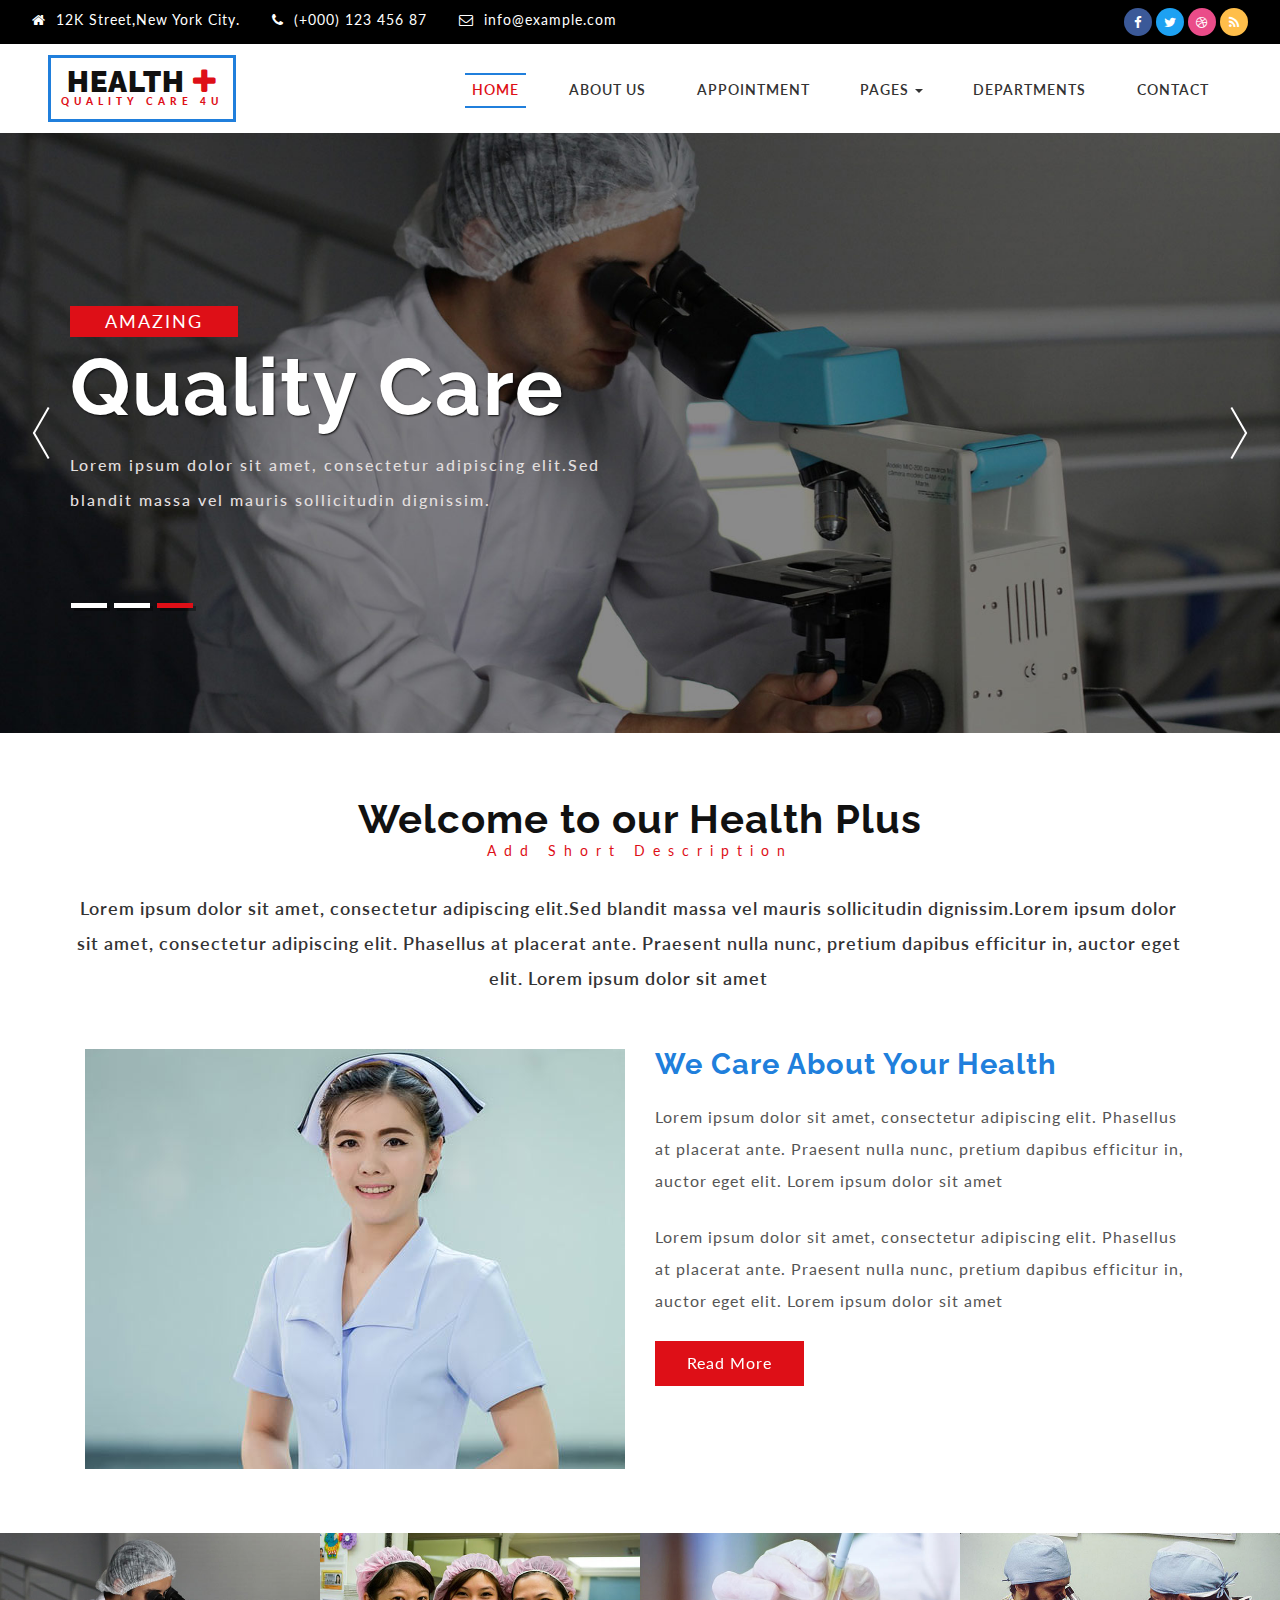
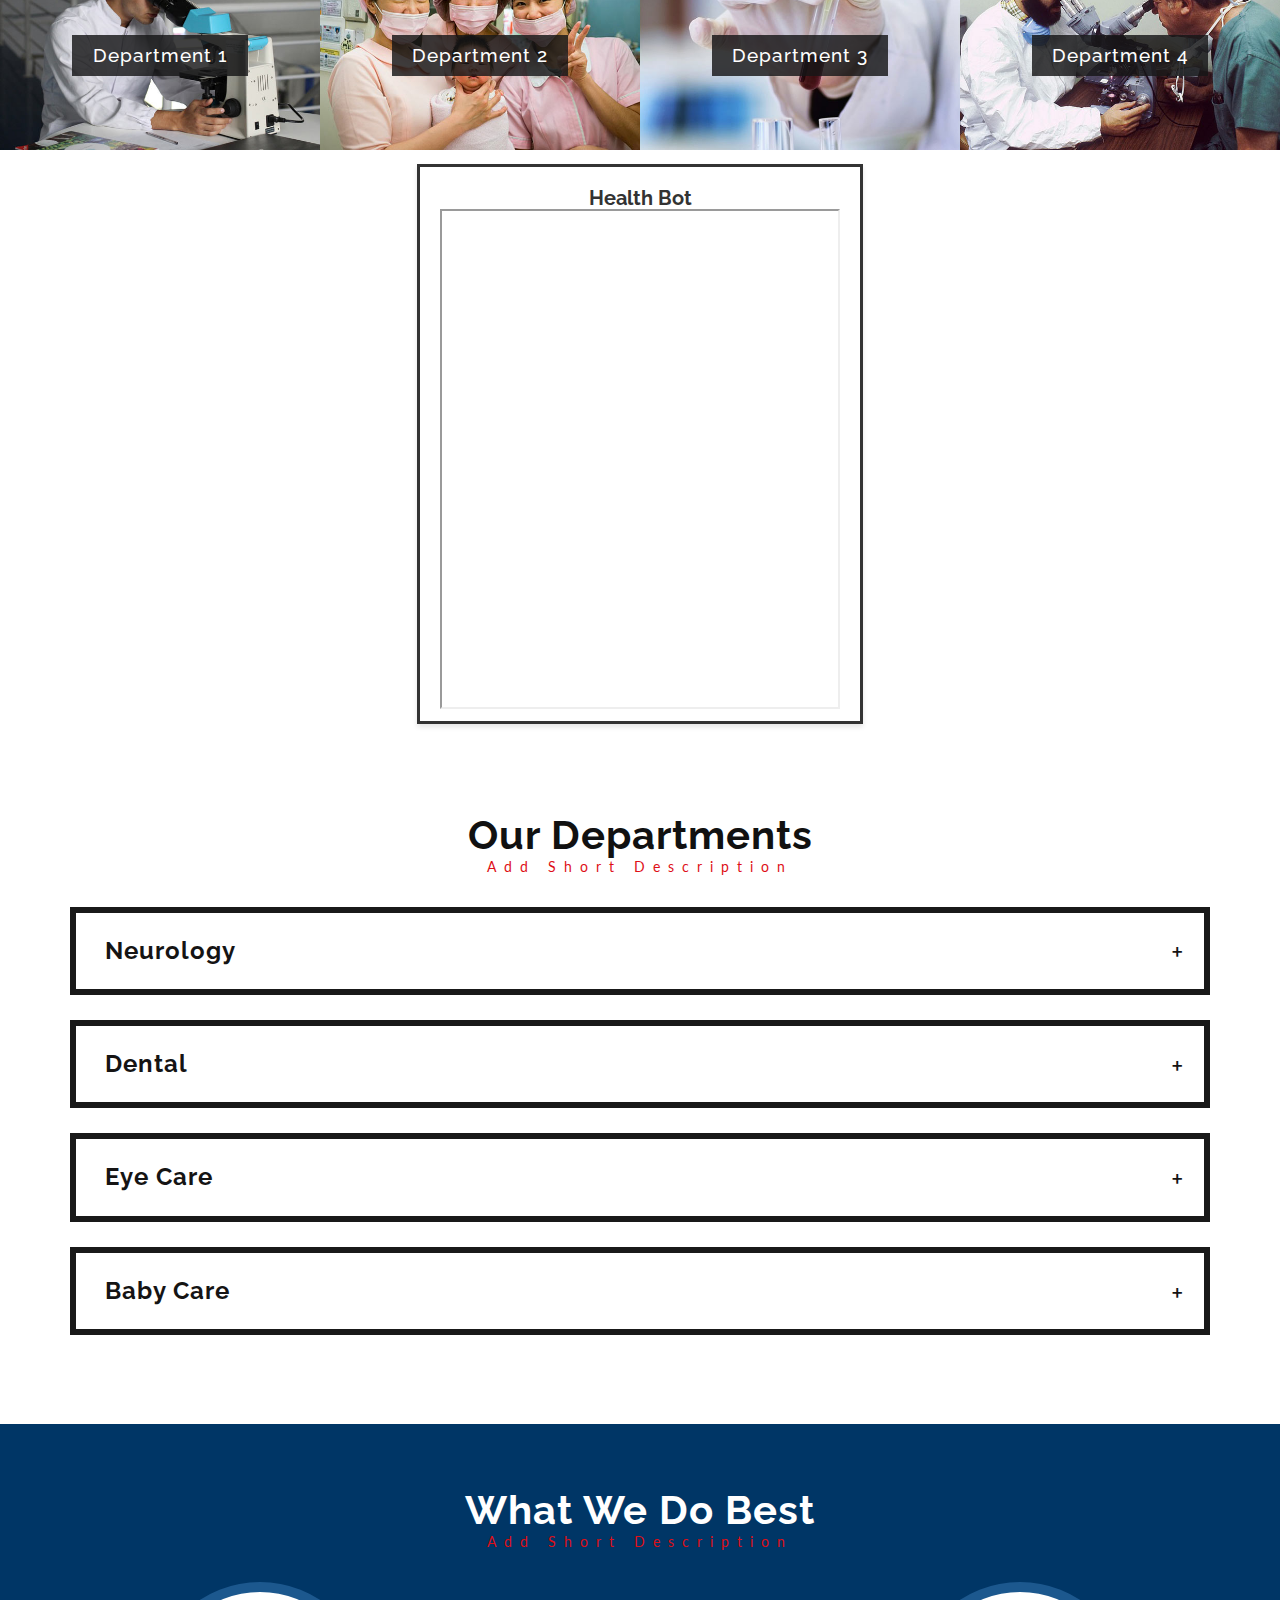
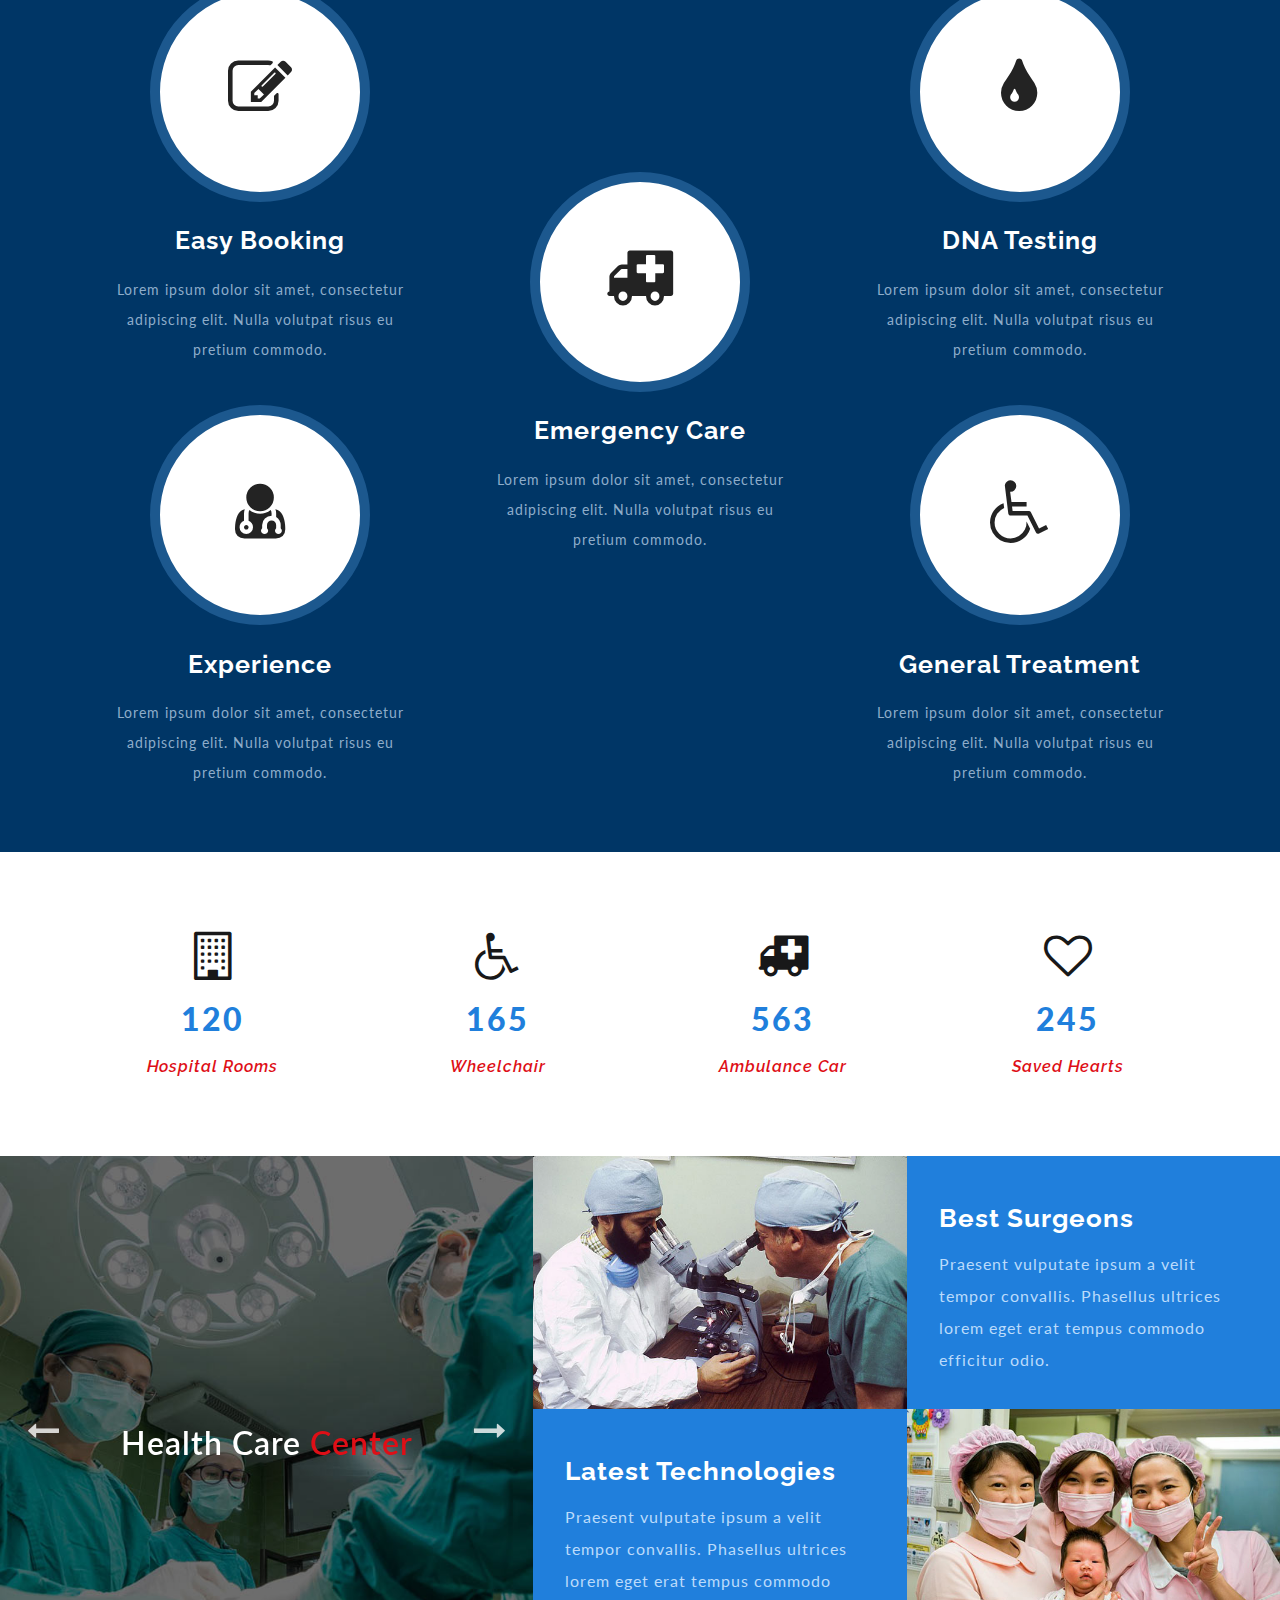
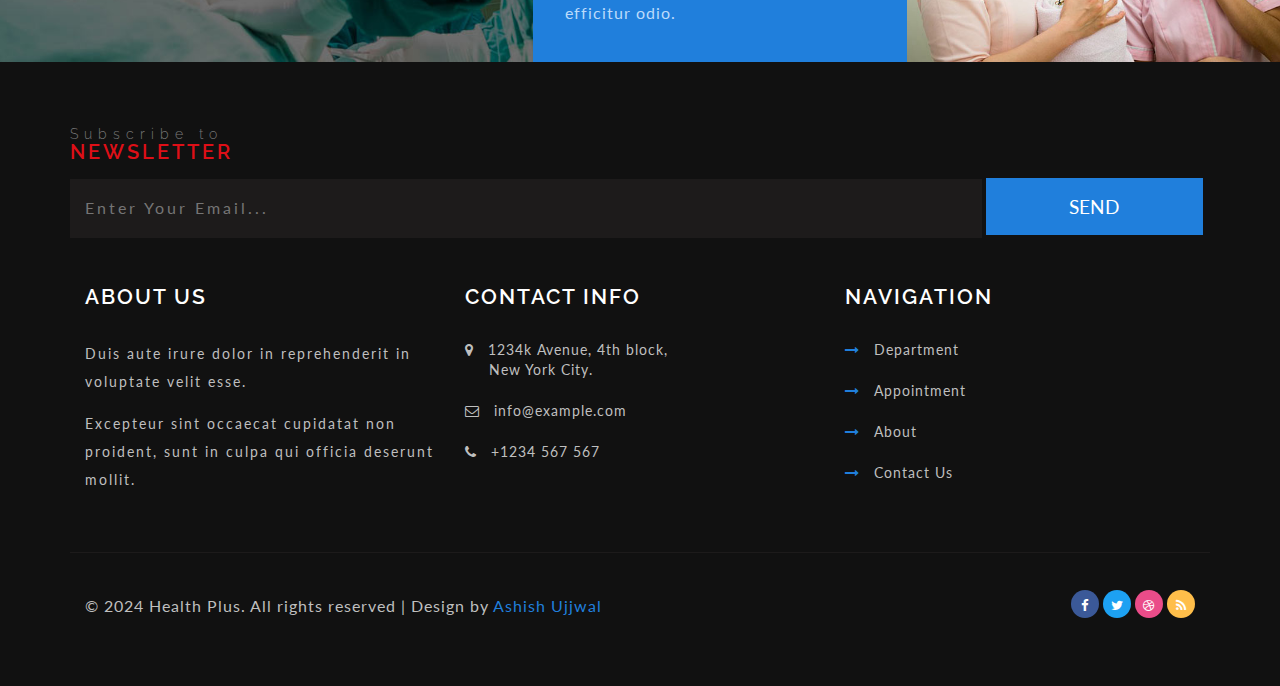
<file: index.html>
<!--
author: W3layouts
author URL: http://w3layouts.com
License: Creative Commons Attribution 3.0 Unported
License URL: http://creativecommons.org/licenses/by/3.0/
-->
<!DOCTYPE html>
<html lang="zxx">
<head>
<title>Health Plus a Medical Category Bootstrap Responsive Website Template | Home :: w3layouts</title>
<!-- for-meta-tags-->
<meta name="viewport" content="width=device-width, initial-scale=1">
<meta http-equiv="Content-Type" content="text/html; charset=utf-8" />
<meta name="keywords" content="Health Plus Responsive web template, Bootstrap Web Templates, Flat Web Templates, Android Compatible web template, 
Smartphone Compatible web template, free web designs for Nokia, Samsung, LG, SonyEricsson, Motorola web design" />
<script type="application/x-javascript"> addEventListener("load", function() { setTimeout(hideURLbar, 0); }, false);
		function hideURLbar(){ window.scrollTo(0,1); } </script>
<!-- //for-meta-tags-->
<link href="css/bootstrap.css" rel="stylesheet" type="text/css" media="all" />
<link rel="stylesheet" href="css/flexslider.css" type="text/css" media="screen" Department="" />
<link href="css/services.css" rel="stylesheet" type="text/css" media="all" />
<link href="css/ziehharmonika.css" rel="stylesheet" type="text/css">
<link href="css/JiSlider.css" rel="stylesheet"> 
<link href="css/style.css" rel="stylesheet" type="text/css" media="all" />
<!-- font-awesome icons -->
<link href="css/font-awesome.css" rel="stylesheet"> 
<!-- //font-awesome icons -->
<link href="//fonts.googleapis.com/css?family=Raleway:200,200i,300,300i,400,400i,500,500i,600,600i,700,700i,800" rel="stylesheet">
<link href="//fonts.googleapis.com/css?family=Lato:300,300i,400,400i,700,900" rel="stylesheet">
</head>
	
<body>
<div class="main" id="home">
<!-- banner -->
		<div class="header_agileinfo">
						<div class="w3_agileits_header_text">
								<ul class="top_agile_w3l_info_icons">
									<li><i class="fa fa-home" aria-hidden="true"></i>12K Street,New York City.</li>
									<li class="second"><i class="fa fa-phone" aria-hidden="true"></i>(+000) 123 456 87</li>
									
									<li><i class="fa fa-envelope-o" aria-hidden="true"></i><a href="mailto:maria@example.com">info@example.com</a></li>
								</ul>

						</div>
						<div class="agileinfo_social_icons">
							<ul class="agileits_social_list">
								<li><a href="#" class="w3_agile_facebook"><i class="fa fa-facebook" aria-hidden="true"></i></a></li>
								<li><a href="#" class="agile_twitter"><i class="fa fa-twitter" aria-hidden="true"></i></a></li>
								<li><a href="#" class="w3_agile_dribble"><i class="fa fa-dribbble" aria-hidden="true"></i></a></li>
								<li><a href="#" class="w3_agile_rss"><i class="fa fa-rss" aria-hidden="true"></i></a></li>
							</ul>
						</div>
						<div class="clearfix"> </div>
			</div>				

		<div class="header-bottom">
			<nav class="navbar navbar-default">
				<!-- Brand and toggle get grouped for better mobile display -->
				<div class="navbar-header">
				  <button type="button" class="navbar-toggle collapsed" data-toggle="collapse" data-target="#bs-example-navbar-collapse-1">
					<span class="sr-only">Toggle navigation</span>
					<span class="icon-bar"></span>
					<span class="icon-bar"></span>
					<span class="icon-bar"></span>
				  </button>
					<div class="logo">
						<h1><a class="navbar-brand" href="index.html"><span>H</span>ealth <i class="fa fa-plus" aria-hidden="true"></i> <p>Quality Care 4U</p></a></h1>
					</div>
				</div>

				<!-- Collect the nav links, forms, and other content for toggling -->
				<div class="collapse navbar-collapse nav-wil" id="bs-example-navbar-collapse-1">
					<nav class="menu menu--sebastian">
					<ul id="m_nav_list" class="m_nav menu__list">
						<li class="m_nav_item menu__item menu__item--current" id="m_nav_item_1"> <a href="index.html" class="menu__link"> Home </a></li>
						<li class="m_nav_item menu__item" id="moble_nav_item_2"> <a href="about.html" class="menu__link"> About Us </a> </li>		
						<li class="m_nav_item menu__item" id="moble_nav_item_4"> <a href="appointment.html" class="menu__link">Appointment  </a> </li>
						<li class="m_nav_item menu__item" id="moble_nav_item_3 dropdown"> <a href="#" class="menu__link dropdown-toggle" data-toggle="dropdown">Pages  <b class="caret"></b></a> 
						   <ul class="dropdown-menu agile_short_dropdown">
									<li><a href="icons.html">Web Icons</a></li>
									<li><a href="typography.html">Typography</a></li>
								</ul>
						</li>
						<li class="m_nav_item menu__item" id="moble_nav_item_5"> <a href="gallery.html" class="menu__link">Departments</a> </li>
						<li class="m_nav_item menu__item" id="moble_nav_item_6"> <a href="contact.html" class="menu__link"> Contact </a> </li>
					</ul>
				</nav>

				</div>
				<!-- /.navbar-collapse -->
			</nav>
	 </div>
</div>
<!-- banner -->
	<div class="banner-silder">
		<div id="JiSlider" class="jislider">
			<ul>
				<li>
					<div class="w3layouts-banner-top">

							<div class="container">
									<div class="agileits-banner-info">
									<span>Health Plus</span>
									<h3>Quality Care </h3>
									 <p>Lorem ipsum dolor sit amet, consectetur adipiscing elit.Sed blandit massa vel mauris sollicitudin dignissim.</p>
									
								</div>	
							</div>
						</div>
				</li>
				<li>
						<div class="w3layouts-banner-top w3layouts-banner-top1">
						<div class="container">
								<div class="agileits-banner-info">
								 <span>Real</span>
									<h3>Free Consultation </h3>
									 <p>Lorem ipsum dolor sit amet, consectetur adipiscing elit.Sed blandit massa vel mauris sollicitudin dignissim.</p>
									
								</div>	
							</div>
						</div>
				</li>
				<li>
						<div class="w3layouts-banner-top w3layouts-banner-top2">
							<div class="container">
								<div class="agileits-banner-info">
								     <span>Amazing</span>
									<h3>Quality Care </h3>
									 <p>Lorem ipsum dolor sit amet, consectetur adipiscing elit.Sed blandit massa vel mauris sollicitudin dignissim.</p>
									
								</div>
								
							</div>
						</div>
					</li>
				
			</ul>
		</div>
      </div>

<!-- //banner -->

<!-- about -->
	<div class="about" id="about">
		<div class="container">
			<h2 class="w3_heade_tittle_agile">Welcome to our Health Plus</h2>
			<p class="sub_t_agileits">Add Short Description</p>
			
			<p class="ab">Lorem ipsum dolor sit amet, consectetur adipiscing elit.Sed blandit massa vel mauris sollicitudin dignissim.Lorem ipsum dolor sit amet, consectetur adipiscing elit. Phasellus at placerat ante. Praesent nulla nunc, pretium dapibus efficitur in, auctor eget elit. Lorem ipsum dolor sit amet</p>

			 <div class="about-w3lsrow"> 
				
				<div class="col-md-6 w3about-img"> 
				    <img src="images/about.jpg" alt=" " class="img-responsive">
				</div> 
				<div class="col-md-6 col-sm-7 w3about-img two"> 
					<div class="w3about-text"> 
						<h5 class="w3l-subtitle">We Care About Your Health</h5>
						<p>Lorem ipsum dolor sit amet, consectetur adipiscing elit. Phasellus at placerat ante. Praesent nulla nunc, pretium dapibus efficitur in, auctor eget elit. Lorem ipsum dolor sit amet</p>

						<p>Lorem ipsum dolor sit amet, consectetur adipiscing elit. Phasellus at placerat ante. Praesent nulla nunc, pretium dapibus efficitur in, auctor eget elit. Lorem ipsum dolor sit amet</p>
						  <div class="read"><a href="single.html" class="hvr-rectangle-in">Read More</a></div>
					</div>
				</div> 
				<div class="clearfix"> </div>
			</div>
		</div>
</div>
<!-- /about-bottom -->
<!-- /girds_agileits -->
	<div class="Department_girds_agileits">
		<div class="agile_team_grid">	
	
					<div class="col-md-3 w3ls_banner_bottom_grid">
						<img src="images/g1.jpg" alt=" " class="img-responsive" />
						<div class="overlay">
							<h4>Department 1</h4>
							<ul class="social_agileinfo">
								<li><a href="#" class="w3_facebook"><i class="fa fa-facebook"></i></a></li>
								<li><a href="#" class="w3_twitter"><i class="fa fa-twitter"></i></a></li>
								<li><a href="#" class="w3_instagram"><i class="fa fa-instagram"></i></a></li>
								<li><a href="#" class="w3_google"><i class="fa fa-google-plus"></i></a></li>
							</ul>
						</div>
					</div>

					<div class="col-md-3 w3ls_banner_bottom_grid">
						<img src="images/g2.jpg" alt=" " class="img-responsive" />
						<div class="overlay">
							<h4>Department 2</h4>
							<ul class="social_agileinfo">
								<li><a href="#" class="w3_facebook"><i class="fa fa-facebook"></i></a></li>
								<li><a href="#" class="w3_twitter"><i class="fa fa-twitter"></i></a></li>
								<li><a href="#" class="w3_instagram"><i class="fa fa-instagram"></i></a></li>
								<li><a href="#" class="w3_google"><i class="fa fa-google-plus"></i></a></li>
							</ul>
						</div>
					</div>


					<div class="col-md-3 w3ls_banner_bottom_grid hvr-shutter-in-horizontal">
						<img src="images/g3.jpg" alt=" " class="img-responsive" />
						<div class="overlay">
							<h4>Department 3</h4>
							<ul class="social_agileinfo">
								<li><a href="#" class="w3_facebook"><i class="fa fa-facebook"></i></a></li>
								<li><a href="#" class="w3_twitter"><i class="fa fa-twitter"></i></a></li>
								<li><a href="#" class="w3_instagram"><i class="fa fa-instagram"></i></a></li>
								<li><a href="#" class="w3_google"><i class="fa fa-google-plus"></i></a></li>
							</ul>
						</div>
					</div>


					<div class="col-md-3 w3ls_banner_bottom_grid">
						<img src="images/g4.jpg" alt=" " class="img-responsive" />
						<div class="overlay">
							<h4>Department 4</h4>
							<ul class="social_agileinfo">
								<li><a href="#" class="w3_facebook"><i class="fa fa-facebook"></i></a></li>
								<li><a href="#" class="w3_twitter"><i class="fa fa-twitter"></i></a></li>
								<li><a href="#" class="w3_instagram"><i class="fa fa-instagram"></i></a></li>
								<li><a href="#" class="w3_google"><i class="fa fa-google-plus"></i></a></li>
							</ul>
						</div>
					</div>

		</div>
		<div class="clearfix"></div>
	</div>
<!-- //girds_agileits -->
	<div>
		<section class="Health Bot" id="Health Bot">
			<body12>
				<div class="rectangle-box">
				<p> <h1>Health Bot</h1>
					<iframe src='https://webchat.botframework.com/embed/healthbot-vlulkbo?s=RSeTzaiOQ5o.z69KMvVqXvMgk_gUvLny3w66Igtjrg3KpHg3WmPCge4'  style='min-width: 400px; width: 100%; min-height: 500px;'></iframe>
				</p>
				</div>
			</body12>
		</section>
	</div>

	<div class="agile_menu" id="menu">
		<div class="container">
		<h3 class="w3_heade_tittle_agile">Our Departments</h3>
		<p class="sub_t_agileits">Add Short Description</p>
		<div class="menu_w3ls_agile_top_section">
			<div class="ziehharmonika">
			<h3>Neurology</h3>
			<div>
				  <div class="w3_agile_recipe-grid">
                                  
								<div class="col-md-6 col-sm-6 tab-image">
									<img src="images/g5.jpg" alt="Medicinal">
								</div>
								<div class="col-md-6 col-sm-6 tab-info">
								<h4>We are having department to us</h4>
									<p>Lorem Ipsum is simply dummy text of the printing and typesetting industry. Lorem Ipsum has been the industry's standard dummy text ever since the 1500s, when an unknown printer took a galley of type and scrambled it to make a type specimen book. It has survived not only five centuries, but also the leap into electronic typesetting... </p>
									<div class="read"><a href="#" class="hvr-rectangle-in">Read More</a></div>
								</div>
								<div class="clearfix"></div>
					    </div>

			</div>
			<h3>Dental</h3>
			<div>
				  <div class="w3_agile_recipe-grid">
                                  
								
									<div class="col-md-6 col-sm-6 tab-info two">
								<h4>We are having department to us</h4>
									<p>Lorem Ipsum is simply dummy text of the printing and typesetting industry. Lorem Ipsum has been the industry's standard dummy text ever since the 1500s, when an unknown printer took a galley of type and scrambled it to make a type specimen book. It has survived not only five centuries, but also the leap into electronic typesetting... </p>
									<div class="read"><a href="#" class="hvr-rectangle-in">Read More</a></div>
								</div>
								<div class="col-md-6 col-sm-6 tab-image two">
									<img src="images/g6.jpg" alt="Medicinal">
								</div>
								<div class="clearfix"></div>
					    </div>

			</div>
			<h3>Eye Care</h3>
			<div>
			 <div class="w3_agile_recipe-grid">
                                  
								<div class="col-md-6 col-sm-6 tab-image">
									<img src="images/g7.jpg" alt="Medicinal">
								</div>
									<div class="col-md-6 col-sm-6 tab-info">
								<h4>We are having department to us</h4>
									<p>Lorem Ipsum is simply dummy text of the printing and typesetting industry. Lorem Ipsum has been the industry's standard dummy text ever since the 1500s, when an unknown printer took a galley of type and scrambled it to make a type specimen book. It has survived not only five centuries, but also the leap into electronic typesetting... </p>
									<div class="read"><a href="#" class="hvr-rectangle-in">Read More</a></div>
								</div>
								<div class="clearfix"></div>
					    </div>


			</div>
			<h3>Baby Care</h3>
			<div>
				  <div class="w3_agile_recipe-grid">
                                  
								
								<div class="col-md-6 col-sm-6 tab-info two">
								<h4>We are having department to us</h4>
									<p>Lorem Ipsum is simply dummy text of the printing and typesetting industry. Lorem Ipsum has been the industry's standard dummy text ever since the 1500s, when an unknown printer took a galley of type and scrambled it to make a type specimen book. It has survived not only five centuries, but also the leap into electronic typesetting... </p>
									<div class="read"><a href="#" class="hvr-rectangle-in">Read More</a></div>
								</div>
								<div class="col-md-6 col-sm-6 tab-image two">
									<img src="images/g2.jpg" alt="Medicinal">
								</div>
								<div class="clearfix"></div>
					    </div>
			</div>
		</div>
		</div>
	</div>
</div>
<!-- services section -->
<div class="service-w3l jarallax" id="service">
	<div class="container">
	<h3 class="w3_heade_tittle_agile two">What We Do Best</h3>
		<p class="sub_t_agileits">Add Short Description</p>
		<div class="col-lg-4 col-md-4 col-sm-12 serv-agileinfo1">
			<div class="col-lg-12 col-md-12 col-sm-6 serv-wthree1" data-aos="zoom-in">
				<ul class="ch-grid">
					<li>
						<div class="ch-item">				
							<div class="ch-info">
								<div class="ch-info-front ch-img-1"><i class="fa fa-pencil-square-o" aria-hidden="true"></i></div>
								<div class="ch-info-back">
									<h5>Health Plus</h5>
									<p>Best In Services</p>
								</div>	
							</div>
						</div>
					</li>
				</ul>
				<h4 class="text-center">Easy Booking</h4>
				<p class="text-center">Lorem ipsum dolor sit amet, consectetur adipiscing elit. Nulla volutpat risus eu pretium commodo.</p>	
			</div>
			<div class="col-lg-12 col-md-12 col-sm-6 serv-wthree2" data-aos="zoom-in">
				<ul class="ch-grid">
					<li>
						<div class="ch-item">				
							<div class="ch-info">
								<div class="ch-info-front ch-img-2"><i class="fa fa-user-md" aria-hidden="true"></i></div>
								<div class="ch-info-back">
									<h5>Health Plus</h5>
									<p>Best In Services</p>
								</div>	
							</div>
						</div>
					</li>
				</ul>
				<h4 class="text-center">Experience</h4>
				<p class="text-center">Lorem ipsum dolor sit amet, consectetur adipiscing elit. Nulla volutpat risus eu pretium commodo.</p>
			</div>
			<div class="clearfix"></div>
		</div>
		<div class="col-lg-4 col-md-4 col-sm-6 serv-agileinfo2">
			<div class="col-lg-12 col-md-12 col-sm-6 serv-wthree4" data-aos="zoom-in">
				<ul class="ch-grid">
					<li>
						<div class="ch-item">				
							<div class="ch-info">
								<div class="ch-info-front ch-img-3"><i class="fa fa-ambulance" aria-hidden="true"></i></div>
								<div class="ch-info-back">
									<h5>Health Plus</h5>
									<p>Best In Services</p>
								</div>	
							</div>
						</div>
					</li>
				</ul>
				<h4 class="text-center">Emergency Care</h4>
				<p class="text-center">Lorem ipsum dolor sit amet, consectetur adipiscing elit. Nulla volutpat risus eu pretium commodo.</p>
			</div>
			<div class="clearfix"></div>
		</div>	
		<div class="col-lg-4 col-md-4 col-sm-6 serv-agileinfo3">
			<div class="col-lg-12 col-md-12 col-sm-6 serv-wthree6" data-aos="zoom-in">
				<ul class="ch-grid">
					<li>
						<div class="ch-item">				
							<div class="ch-info">
								<div class="ch-info-front ch-img-4"><i class="fa fa-tint" aria-hidden="true"></i></div>
								<div class="ch-info-back">
									<h5>Health Plus</h5>
									<p>Best In Services</p>
								</div>	
							</div>
						</div>
					</li>
				</ul>
				<h4 class="text-center">DNA Testing</h4>
				<p class="text-center">Lorem ipsum dolor sit amet, consectetur adipiscing elit. Nulla volutpat risus eu pretium commodo.</p>
			</div>
			<div class="col-lg-12 col-md-12 col-sm-6 serv-wthree5" data-aos="zoom-in">
				<ul class="ch-grid">
					<li>
						<div class="ch-item">				
							<div class="ch-info">
								<div class="ch-info-front ch-img-5"><i class="fa fa-wheelchair" aria-hidden="true"></i></div>
								<div class="ch-info-back">
									<h5>Health Plus</h5>
									<p>Best In Services</p>
								</div>	
							</div>
						</div>
					</li>
				</ul>
				<h4 class="text-center">General Treatment</h4>
				<p class="text-center">Lorem ipsum dolor sit amet, consectetur adipiscing elit. Nulla volutpat risus eu pretium commodo.</p>
			</div>
			<div class="clearfix"></div>
		</div>
		<div class="clearfix"></div>
	</div>
</div>
<!-- /services section -->

<!-- stats -->
	<div class="stats" id="stats">
	    <div class="container"> 
			<div class="inner_w3l_agile_grids">
		<div class="col-md-3 w3layouts_stats_left w3_counter_grid">
		   	<i class="fa fa-building-o" aria-hidden="true"></i>
			<p class="counter">120</p>
			<h3>Hospital Rooms</h3>
		</div>
		<div class="col-md-3 w3layouts_stats_left w3_counter_grid1">
		   <i class="fa fa-wheelchair" aria-hidden="true"></i>
			<p class="counter">165</p>
			<h3>Wheelchair</h3>
		</div>
		<div class="col-md-3 w3layouts_stats_left w3_counter_grid2">
		<i class="fa fa-ambulance" aria-hidden="true"></i>
			<p class="counter">563</p>
			<h3>Ambulance Car</h3>
		</div>
		<div class="col-md-3 w3layouts_stats_left w3_counter_grid3">
	<i class="fa fa-heart-o" aria-hidden="true"></i>
			<p class="counter">245</p>
			<h3>Saved Hearts</h3>
		</div>
		<div class="clearfix"> </div>
	</div>
   </div>	
</div>
<!-- //stats -->

<!-- services-bottom -->
	<div class="services-bottom">
	<div class="col-md-5 wthree_services_bottom_right">
			<section class="slider">
				<div class="flexslider">
					<ul class="slides">
						<li>
							<div class="w3_agile_services_bottom_right_grid">
								<p class="w3layouts_head_slide">Health Care <span>Center</span></p>
							</div>
						</li>
						<li>
							<div class="w3_agile_services_bottom_right_grid1">
								<p class="w3layouts_head_slide">Hospital <span> Departments</span></p>
							</div>
						</li>
						<li>
							<div class="w3_agile_services_bottom_right_grid2">
								<p class="w3layouts_head_slide">Health Care <span>Center</span></p>
							</div>
						</li>
					</ul>
				</div>
			</section>
		</div>
		<div class="col-md-7 wthree_services_bottom_left">
			<div class="wthree_services_bottom_left_grid">
				<div class="col-md-6 w3_agileits_services_bottom_l_grid">
					<div class="agile_services_bottom_l_grid1">
						<img src="images/g4.jpg" alt=" " class="img-responsive" />
						<div class="w3_service_bottom_grid_pos">
							<h3>Quality Care</h3>
						</div>
					</div>
				</div>
				<div class="col-md-6 w3_agileits_services_bottom_r_grid">
					<h4>Best Surgeons</h4>
					<p>Praesent vulputate ipsum a velit tempor convallis. 
						Phasellus ultrices lorem eget erat tempus commodo efficitur odio.</p>
					
				</div>
				<div class="clearfix"> </div>
			</div>
			<div class="wthree_services_bottom_left_grid">
				<div class="col-md-6 w3_agileits_services_bottom_r_grid">
					<h4>Latest Technologies</h4>
					<p>Praesent vulputate ipsum a velit tempor convallis. 
						Phasellus ultrices lorem eget erat tempus commodo efficitur odio.</p>
					
				</div>
				<div class="col-md-6 w3_agileits_services_bottom_l_grid">
					<div class="agile_services_bottom_l_grid1">
						<img src="images/g2.jpg" alt=" " class="img-responsive" />
						<div class="w3_service_bottom_grid_pos">
								<h3>Quality Care</h3>
						</div>
					</div>
				</div>
				<div class="clearfix"> </div>
			</div>
		</div>
		
		<div class="clearfix"> </div>
	</div>
<!-- //services-bottom -->

<!-- footer -->
	<div class="footer">
		<div class="container">
			<h4>Subscribe to <span>Newsletter</span></h4>
			<form action="#" method="post">
				<input type="email" name="Email" placeholder="Enter Your Email..." required="">
				<input type="submit" value="Send">
			</form>
			<div class="agile_footer_copy">
				<div class="w3agile_footer_grids">
					<div class="col-md-4 w3agile_footer_grid">
						<h3>About Us</h3>
						<p>Duis aute irure dolor in reprehenderit in voluptate velit esse.<span>Excepteur sint occaecat cupidatat 
							non proident, sunt in culpa qui officia deserunt mollit.</span></p>
					</div>
					<div class="col-md-4 w3agile_footer_grid">
						<h3>Contact Info</h3>
						<ul>
							<li><i class="fa fa-map-marker" aria-hidden="true"></i>1234k Avenue, 4th block, <span>New York City.</span></li>
							<li><i class="fa fa-envelope-o" aria-hidden="true"></i><a href="mailto:info@example.com">info@example.com</a></li>
							<li><i class="fa fa-phone" aria-hidden="true"></i>+1234 567 567</li>
						</ul>
					</div>
					<div class="col-md-4 w3agile_footer_grid w3agile_footer_grid1">
						<h3>Navigation</h3>
						<ul>
							<li><span class="fa fa-long-arrow-right" aria-hidden="true"></span><a href="gallery.html">Department</a></li>
							<li><span class="fa fa-long-arrow-right" aria-hidden="true"></span><a href="appointment.html">Appointment</a></li>
							<li><span class="fa fa-long-arrow-right" aria-hidden="true"></span><a href="about.html">About</a></li>
							<li><span class="fa fa-long-arrow-right" aria-hidden="true"></span><a href="contact.html">Contact Us</a></li>
						</ul>
					</div>
					<div class="clearfix"> </div>
				</div>
			</div>
			<div class="w3_agileits_copy_right_social">
				<div class="col-md-6 agileits_w3layouts_copy_right">
					<p>&copy; 2024 Health Plus. All rights reserved | Design by <a href="https://www.linkedin.com/in/ashish-ujjwal-a9bb03228/">Ashish Ujjwal</a></p>
				</div>
				<div class="col-md-6 w3_agile_copy_right">
					<ul class="agileits_social_list">
								<li><a href="#" class="w3_agile_facebook"><i class="fa fa-facebook" aria-hidden="true"></i></a></li>
								<li><a href="#" class="agile_twitter"><i class="fa fa-twitter" aria-hidden="true"></i></a></li>
								<li><a href="#" class="w3_agile_dribble"><i class="fa fa-dribbble" aria-hidden="true"></i></a></li>
								<li><a href="#" class="w3_agile_rss"><i class="fa fa-rss" aria-hidden="true"></i></a></li>
							</ul>
				</div>
				<div class="clearfix"> </div>
			</div>
		</div>
	</div>
<!-- //footer -->
<a href="#" id="toTop" style="display: block;"> <span id="toTopHover" style="opacity: 1;"> </span></a>
 <!-- js -->
<script src="js/jquery-2.2.3.min.js"></script>
<script src="js/JiSlider.js"></script>
		<script>
			$(window).load(function () {
				$('#JiSlider').JiSlider({color: '#fff', start: 3, reverse: true}).addClass('ff')
			})
		</script><script type="text/javascript">

  var _gaq = _gaq || [];
  _gaq.push(['_setAccount', 'UA-36251023-1']);
  _gaq.push(['_setDomainName', 'jqueryscript.net']);
  _gaq.push(['_trackPageview']);

  (function() {
    var ga = document.createElement('script'); ga.type = 'text/javascript'; ga.async = true;
    ga.src = ('https:' == document.location.protocol ? 'https://ssl' : 'http://www') + '.google-analytics.com/ga.js';
    var s = document.getElementsByTagName('script')[0]; s.parentNode.insertBefore(ga, s);
  })();

</script>

<script src="js/ziehharmonika.js"></script>
<script>
$(document).ready(function() {
		$('.ziehharmonika').ziehharmonika({
			collapsible: true,
			prefix: ''
		});
	});
</script>
<!-- stats -->
	<script src="js/jquery.waypoints.min.js"></script>
	<script src="js/jquery.countup.js"></script>
		<script>
			$('.counter').countUp();
		</script>
<!-- //stats -->
<script type="text/javascript">
$(function(){
  $("#bars li .bar").each(function(key, bar){
    var percentage = $(this).data('percentage');

    $(this).animate({
      'height':percentage+'%'
    }, 1000);
  })
})
</script>

<!-- bootstrap-pop-up -->
	<div class="modal video-modal fade" id="myModal" tabindex="-1" role="dialog" aria-labelledby="myModal">
		<div class="modal-dialog" role="document">
			<div class="modal-content">
				<div class="modal-header">
					Health Plus
					<button type="button" class="close" data-dismiss="modal" aria-label="Close"><span aria-hidden="true">&times;</span></button>						
				</div>
				<section>
					<div class="modal-body">
						<img src="images/g9.jpg" alt=" " class="img-responsive" />
						<p>Ut enim ad minima veniam, quis nostrum 
							exercitationem ullam corporis suscipit laboriosam, 
							nisi ut aliquid ex ea commodi consequatur? Quis autem 
							vel eum iure reprehenderit qui in ea voluptate velit 
							esse quam nihil molestiae consequatur, vel illum qui 
							dolorem eum fugiat quo voluptas nulla pariatur.
							<i>" Quis autem vel eum iure reprehenderit qui in ea voluptate velit 
								esse quam nihil molestiae consequatur.</i></p>
					</div>
				</section>
			</div>
		</div>
	</div>
<!-- //bootstrap-pop-up -->

<!-- flexSlider -->
	<script defer src="js/jquery.flexslider.js"></script>
	<script type="text/javascript">
		$(window).load(function(){
		  $('.flexslider').flexslider({
			animation: "slide",
			start: function(slider){
			  $('body').removeClass('loading');
			}
		  });
		});
  </script>
<!-- //flexSlider -->


<!-- start-smoth-scrolling -->
<script type="text/javascript" src="js/move-top.js"></script>
<script type="text/javascript" src="js/easing.js"></script>
<script type="text/javascript">
	jQuery(document).ready(function($) {
		$(".scroll").click(function(event){		
			event.preventDefault();
			$('html,body').animate({scrollTop:$(this.hash).offset().top},1000);
		});
	});
</script>
<!-- start-smoth-scrolling -->
			<script src="js/jarallax.js"></script>
	<script src="js/SmoothScroll.min.js"></script>
	<script type="text/javascript">
		/* init Jarallax */
		$('.jarallax').jarallax({
			speed: 0.5,
			imgWidth: 1366,
			imgHeight: 768
		})
	</script>
	
	<script src="js/bootstrap.js"></script>
<!-- //for bootstrap working -->
<!-- here stars scrolling icon -->
	<script type="text/javascript">
		$(document).ready(function() {
			/*
				var defaults = {
				containerID: 'toTop', // fading element id
				containerHoverID: 'toTopHover', // fading element hover id
				scrollSpeed: 1200,
				easingType: 'linear' 
				};
			*/
								
			$().UItoTop({ easingType: 'easeOutQuart' });
								
			});
	</script>
<!-- //here ends scrolling icon -->
</body>
</html>
</file>
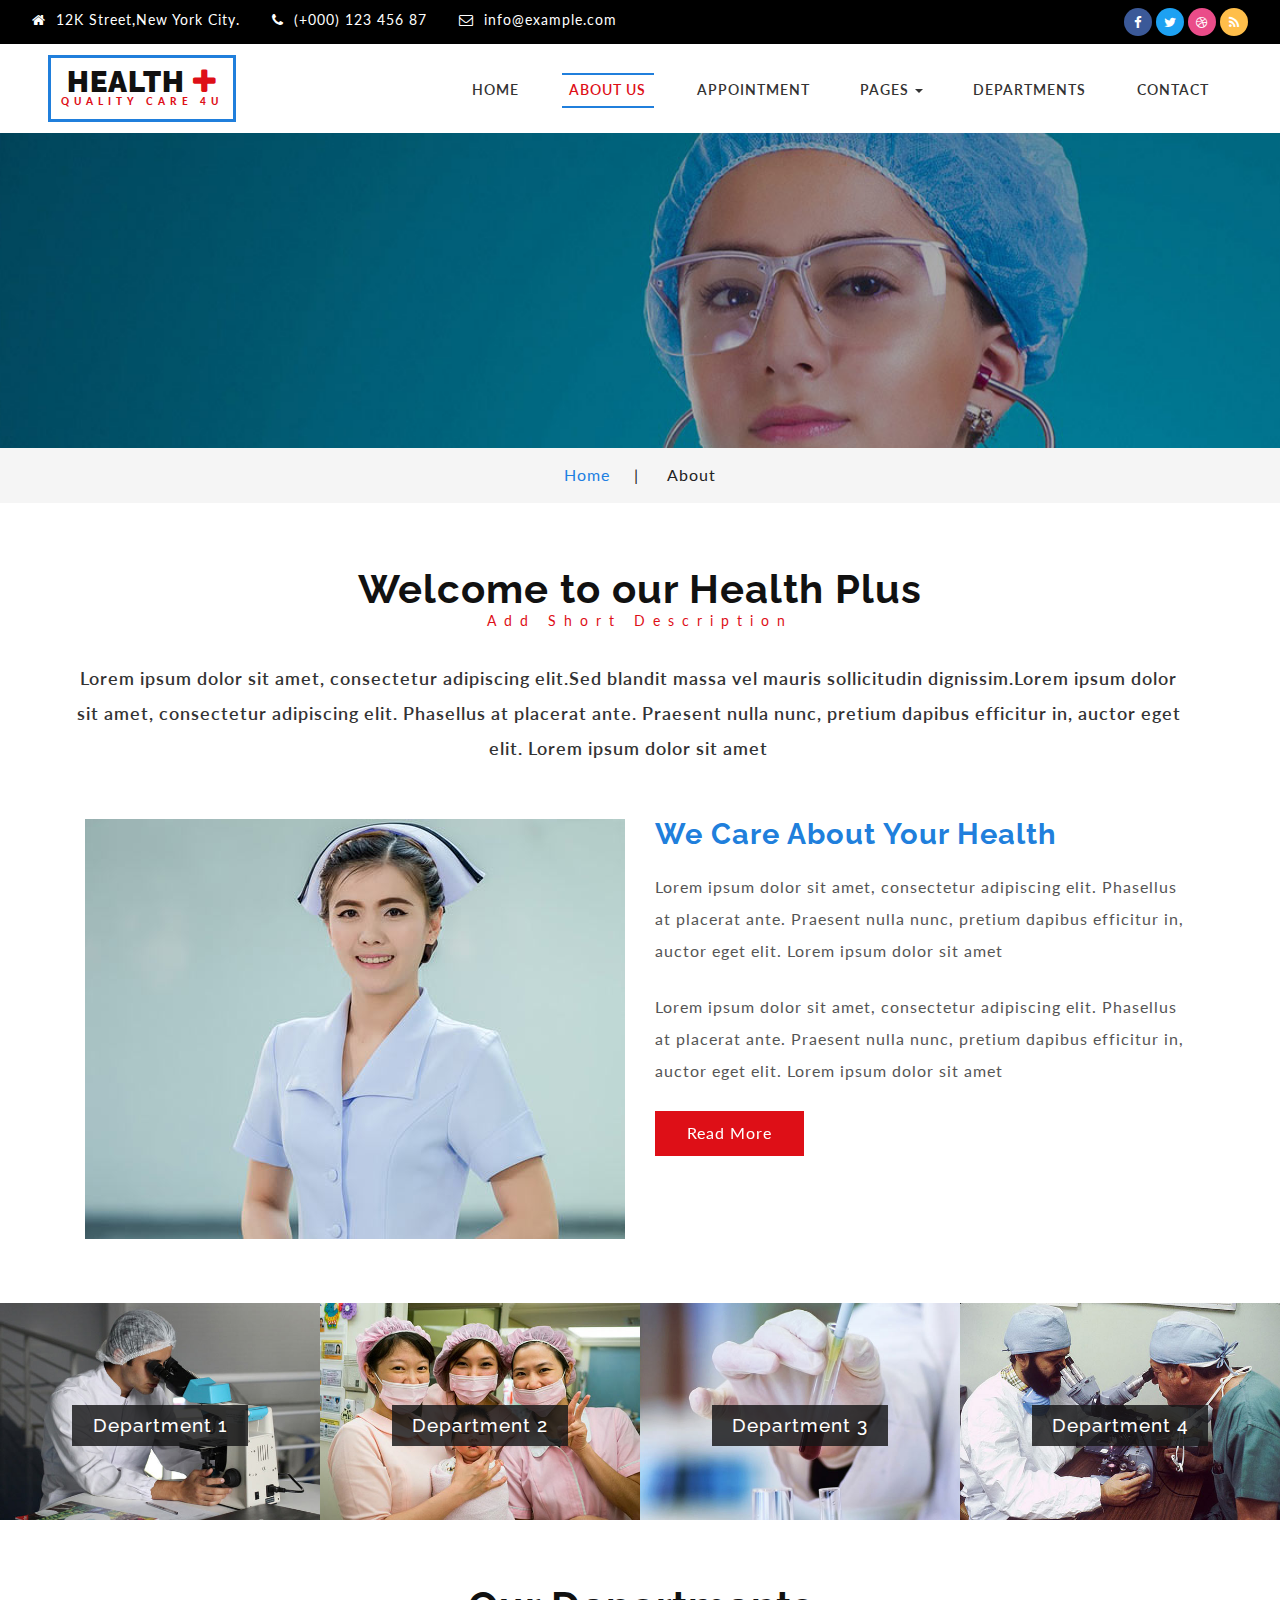
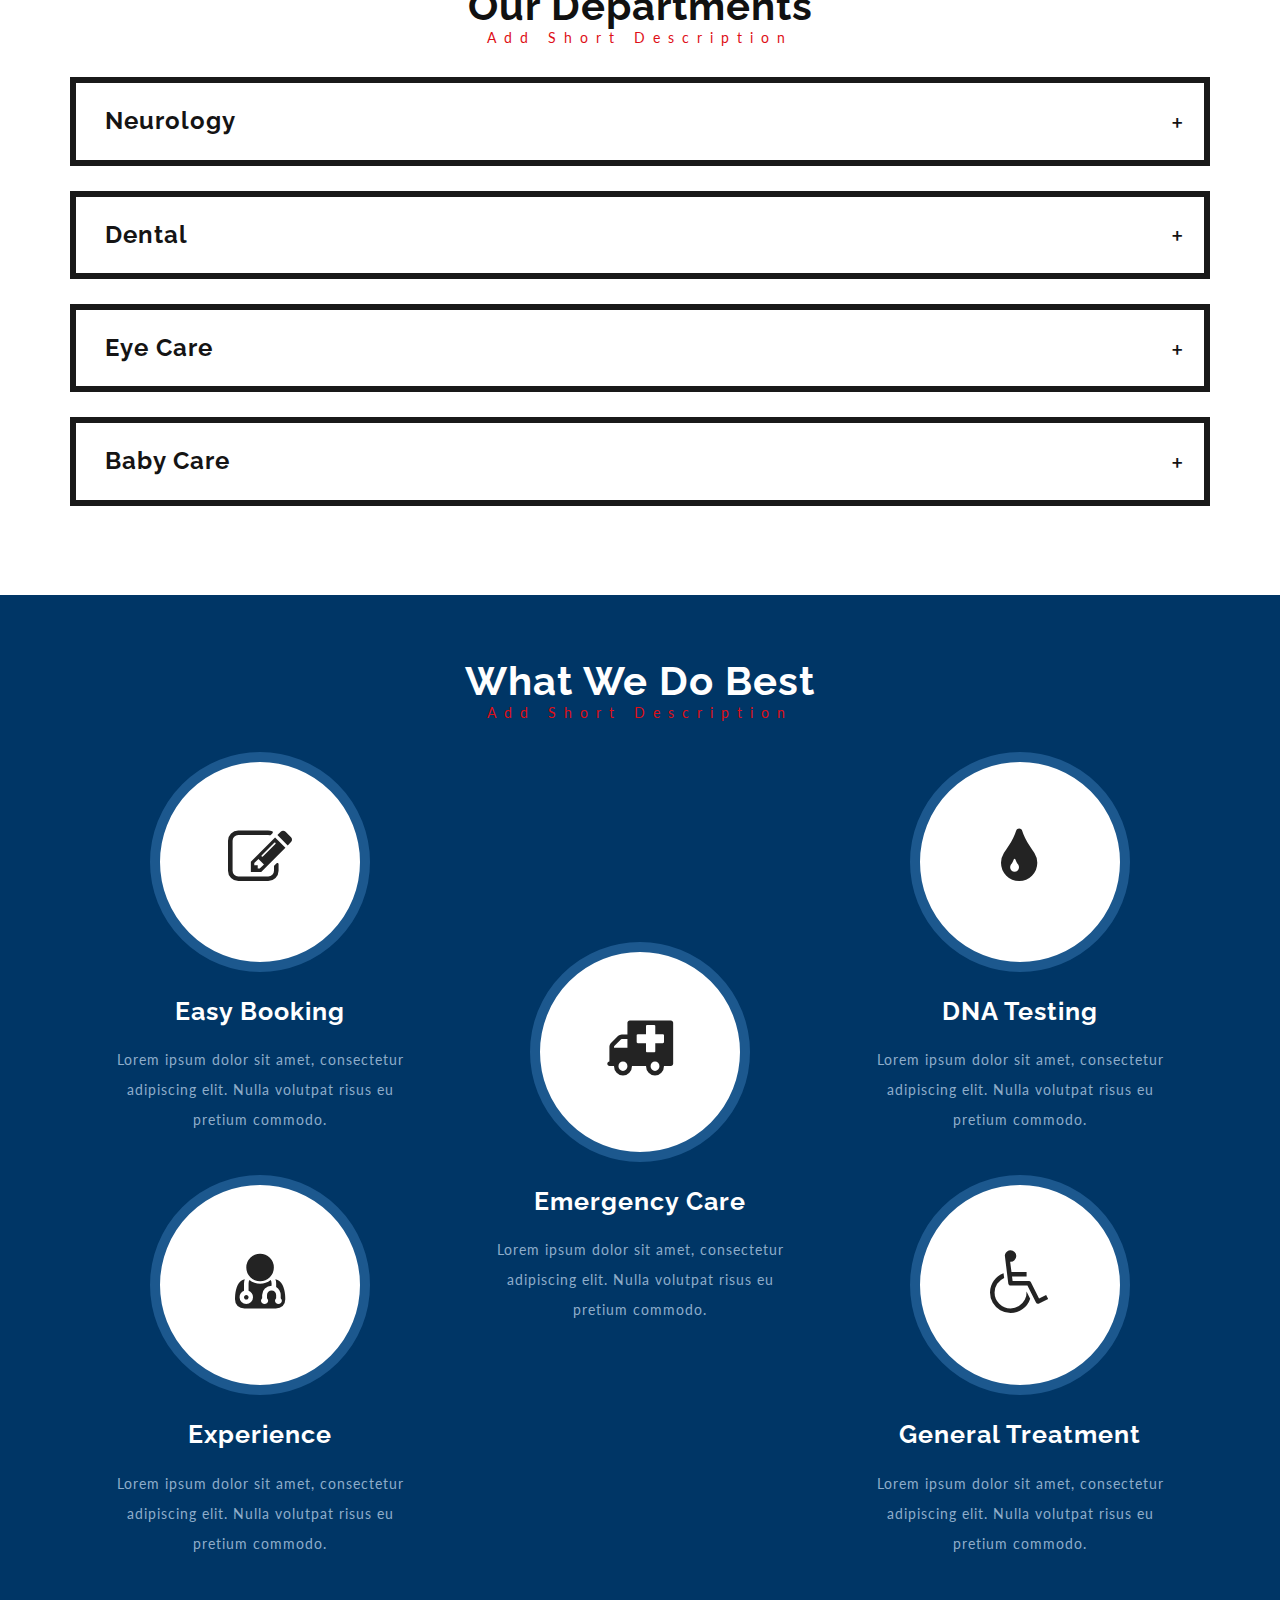
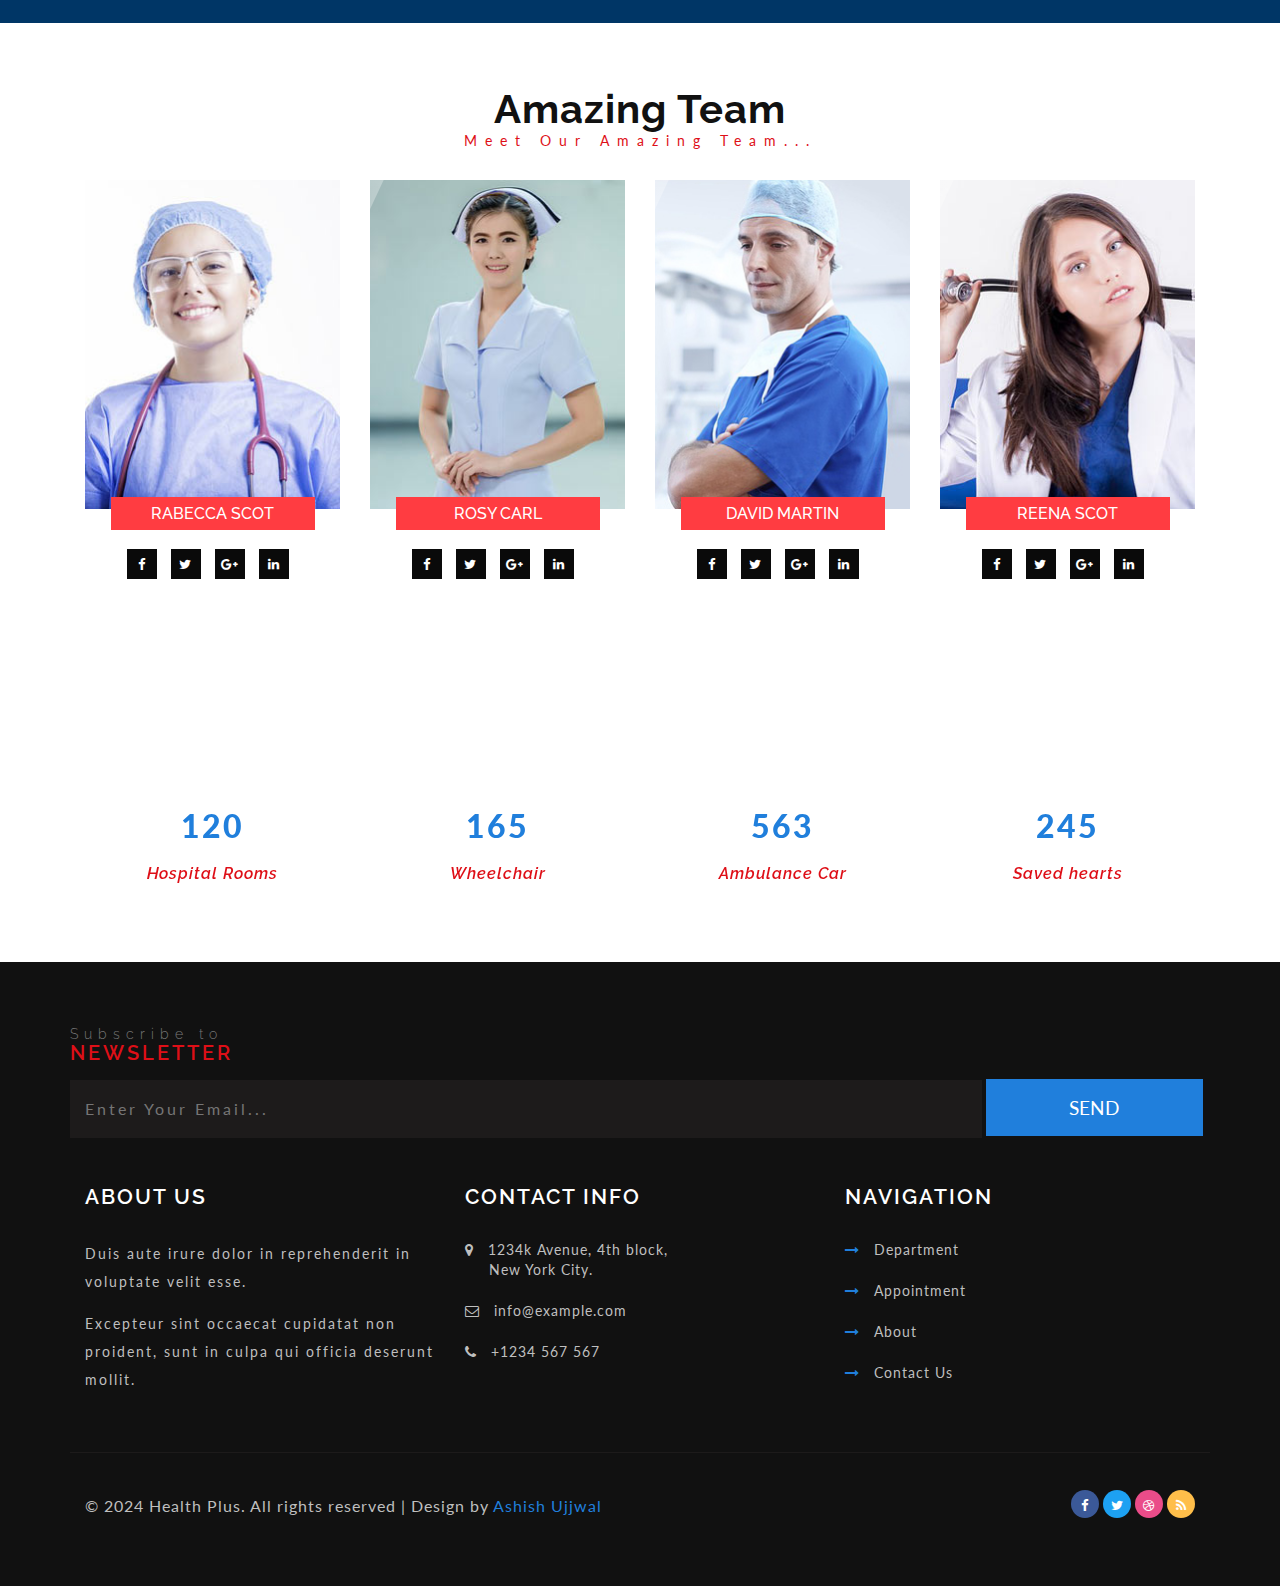
<file: about.html>
<!--
author: W3layouts
author URL: http://w3layouts.com
License: Creative Commons Attribution 3.0 Unported
License URL: http://creativecommons.org/licenses/by/3.0/
-->
<!DOCTYPE html>
<html lang="zxx">
<head>
<title>Health Plus a Medical Category Bootstrap Responsive Website Template | Home :: w3layouts</title>
<!-- for-meta-tags-->
<meta name="viewport" content="width=device-width, initial-scale=1">
<meta http-equiv="Content-Type" content="text/html; charset=utf-8" />
<meta name="keywords" content="Health Plus Responsive web template, Bootstrap Web Templates, Flat Web Templates, Android Compatible web template, 
Smartphone Compatible web template, free web designs for Nokia, Samsung, LG, SonyEricsson, Motorola web design" />
<script type="application/x-javascript"> addEventListener("load", function() { setTimeout(hideURLbar, 0); }, false);
		function hideURLbar(){ window.scrollTo(0,1); } </script>
<!-- //for-meta-tags-->
<link href="css/bootstrap.css" rel="stylesheet" type="text/css" media="all" />
<link href="css/services.css" rel="stylesheet" type="text/css" media="all" />
<link href="css/ziehharmonika.css" rel="stylesheet" type="text/css">
<link href="css/team.css" rel="stylesheet" type="text/css">
<link href="css/style.css" rel="stylesheet" type="text/css" media="all" />
<!-- font-awesome icons -->
<link href="css/font-awesome.css" rel="stylesheet"> 
<!-- //font-awesome icons -->
<link href="//fonts.googleapis.com/css?family=Raleway:200,200i,300,300i,400,400i,500,500i,600,600i,700,700i,800" rel="stylesheet">
<link href="//fonts.googleapis.com/css?family=Lato:300,300i,400,400i,700,900" rel="stylesheet">
</head>
	
<body>
<div class="main" id="home">
<!-- banner -->
		<div class="header_agileinfo">
						<div class="w3_agileits_header_text">
							<ul class="top_agile_w3l_info_icons">
									<li><i class="fa fa-home" aria-hidden="true"></i>12K Street,New York City.</li>
									<li class="second"><i class="fa fa-phone" aria-hidden="true"></i>(+000) 123 456 87</li>
									
									<li><i class="fa fa-envelope-o" aria-hidden="true"></i><a href="mailto:maria@example.com">info@example.com</a></li>
								</ul>

						</div>
						<div class="agileinfo_social_icons">
							<ul class="agileits_social_list">
								<li><a href="#" class="w3_agile_facebook"><i class="fa fa-facebook" aria-hidden="true"></i></a></li>
								<li><a href="#" class="agile_twitter"><i class="fa fa-twitter" aria-hidden="true"></i></a></li>
								<li><a href="#" class="w3_agile_dribble"><i class="fa fa-dribbble" aria-hidden="true"></i></a></li>
								<li><a href="#" class="w3_agile_rss"><i class="fa fa-rss" aria-hidden="true"></i></a></li>
							</ul>
						</div>
						<div class="clearfix"> </div>
			</div>				

		<div class="header-bottom">
			<nav class="navbar navbar-default">
				<!-- Brand and toggle get grouped for better mobile display -->
				<div class="navbar-header">
				  <button type="button" class="navbar-toggle collapsed" data-toggle="collapse" data-target="#bs-example-navbar-collapse-1">
					<span class="sr-only">Toggle navigation</span>
					<span class="icon-bar"></span>
					<span class="icon-bar"></span>
					<span class="icon-bar"></span>
				  </button>
					<div class="logo">
						<h1><a class="navbar-brand" href="index.html"><span>H</span>ealth <i class="fa fa-plus" aria-hidden="true"></i> <p>Quality Care 4U</p></a></h1>
					</div>
				</div>

				<!-- Collect the nav links, forms, and other content for toggling -->
				<div class="collapse navbar-collapse nav-wil" id="bs-example-navbar-collapse-1">
					<nav class="menu menu--sebastian">
					<ul id="m_nav_list" class="m_nav menu__list">
						<li class="m_nav_item menu__item" id="m_nav_item_1"> <a href="index.html" class="menu__link"> Home </a></li>
						<li class="m_nav_item menu__item menu__item--current" id="moble_nav_item_2"> <a href="about.html" class="menu__link"> About Us </a> </li>		
						<li class="m_nav_item menu__item" id="moble_nav_item_4"> <a href="appointment.html" class="menu__link">Appointment  </a> </li>
						<li class="m_nav_item menu__item" id="moble_nav_item_3 dropdown"> <a href="#" class="menu__link dropdown-toggle" data-toggle="dropdown">Pages  <b class="caret"></b></a> 
						   <ul class="dropdown-menu agile_short_dropdown">
									<li><a href="icons.html">Web Icons</a></li>
									<li><a href="typography.html">Typography</a></li>
								</ul>
						</li>
						<li class="m_nav_item menu__item" id="moble_nav_item_5"> <a href="gallery.html" class="menu__link">Departments</a> </li>
						<li class="m_nav_item menu__item" id="moble_nav_item_6"> <a href="contact.html" class="menu__link"> Contact </a> </li>
					</ul>
				</nav>

				</div>
				<!-- /.navbar-collapse -->
			</nav>
	 </div>
</div>
<!-- banner -->
<!-- banner1 -->
	<div class="banner1 jarallax">
		<div class="container">
		</div>
	</div>

	<div class="services-breadcrumb">
		<div class="container">
			<ul>
				<li><a href="index.html">Home</a><i>|</i></li>
				<li>About</li>
			</ul>
		</div>
	</div>
<!-- //banner1 -->


<!-- //banner -->

<!-- about -->
	<div class="about" id="about">
		<div class="container">
				<h2 class="w3_heade_tittle_agile">Welcome to our Health Plus</h2>
			<p class="sub_t_agileits">Add Short Description</p>
			
			<p class="ab">Lorem ipsum dolor sit amet, consectetur adipiscing elit.Sed blandit massa vel mauris sollicitudin dignissim.Lorem ipsum dolor sit amet, consectetur adipiscing elit. Phasellus at placerat ante. Praesent nulla nunc, pretium dapibus efficitur in, auctor eget elit. Lorem ipsum dolor sit amet</p>

			 <div class="about-w3lsrow"> 
				
				<div class="col-md-6 w3about-img"> 
				    <img src="images/about.jpg" alt=" " class="img-responsive">
				</div> 
				<div class="col-md-6 col-sm-7 w3about-img"> 
					<div class="w3about-text"> 
						<h5 class="w3l-subtitle">We Care About Your Health</h5>
						<p>Lorem ipsum dolor sit amet, consectetur adipiscing elit. Phasellus at placerat ante. Praesent nulla nunc, pretium dapibus efficitur in, auctor eget elit. Lorem ipsum dolor sit amet</p>

						<p>Lorem ipsum dolor sit amet, consectetur adipiscing elit. Phasellus at placerat ante. Praesent nulla nunc, pretium dapibus efficitur in, auctor eget elit. Lorem ipsum dolor sit amet</p>
						  <div class="read"><a href="single.html" class="hvr-rectangle-in">Read More</a></div>
					</div>
				</div> 
				<div class="clearfix"> </div>
			</div>
		</div>
</div>
<!-- /about-bottom -->
<!-- /girds_agileits -->
	<div class="Department_girds_agileits">
		<div class="agile_team_grid">	
	
					<div class="col-md-3 w3ls_banner_bottom_grid">
						<img src="images/g1.jpg" alt=" " class="img-responsive" />
						<div class="overlay">
							<h4>Department 1</h4>
							<ul class="social_agileinfo">
								<li><a href="#" class="w3_facebook"><i class="fa fa-facebook"></i></a></li>
								<li><a href="#" class="w3_twitter"><i class="fa fa-twitter"></i></a></li>
								<li><a href="#" class="w3_instagram"><i class="fa fa-instagram"></i></a></li>
								<li><a href="#" class="w3_google"><i class="fa fa-google-plus"></i></a></li>
							</ul>
						</div>
					</div>

					<div class="col-md-3 w3ls_banner_bottom_grid">
						<img src="images/g2.jpg" alt=" " class="img-responsive" />
						<div class="overlay">
							<h4>Department 2</h4>
							<ul class="social_agileinfo">
								<li><a href="#" class="w3_facebook"><i class="fa fa-facebook"></i></a></li>
								<li><a href="#" class="w3_twitter"><i class="fa fa-twitter"></i></a></li>
								<li><a href="#" class="w3_instagram"><i class="fa fa-instagram"></i></a></li>
								<li><a href="#" class="w3_google"><i class="fa fa-google-plus"></i></a></li>
							</ul>
						</div>
					</div>


					<div class="col-md-3 w3ls_banner_bottom_grid hvr-shutter-in-horizontal">
						<img src="images/g3.jpg" alt=" " class="img-responsive" />
						<div class="overlay">
							<h4>Department 3</h4>
							<ul class="social_agileinfo">
								<li><a href="#" class="w3_facebook"><i class="fa fa-facebook"></i></a></li>
								<li><a href="#" class="w3_twitter"><i class="fa fa-twitter"></i></a></li>
								<li><a href="#" class="w3_instagram"><i class="fa fa-instagram"></i></a></li>
								<li><a href="#" class="w3_google"><i class="fa fa-google-plus"></i></a></li>
							</ul>
						</div>
					</div>


					<div class="col-md-3 w3ls_banner_bottom_grid">
						<img src="images/g4.jpg" alt=" " class="img-responsive" />
						<div class="overlay">
							<h4>Department 4</h4>
							<ul class="social_agileinfo">
								<li><a href="#" class="w3_facebook"><i class="fa fa-facebook"></i></a></li>
								<li><a href="#" class="w3_twitter"><i class="fa fa-twitter"></i></a></li>
								<li><a href="#" class="w3_instagram"><i class="fa fa-instagram"></i></a></li>
								<li><a href="#" class="w3_google"><i class="fa fa-google-plus"></i></a></li>
							</ul>
						</div>
					</div>

		</div>
		<div class="clearfix"></div>
	</div>
<!-- //girds_agileits -->

	<div class="agile_menu" id="menu">
		<div class="container">
		<h3 class="w3_heade_tittle_agile">Our Departments</h3>
		<p class="sub_t_agileits">Add Short Description</p>
		<div class="menu_w3ls_agile_top_section">
			<div class="ziehharmonika">
			<h3>Neurology</h3>
			<div>
				  <div class="w3_agile_recipe-grid">
                                  
								<div class="col-md-6 col-sm-6 tab-image">
									<img src="images/g5.jpg" alt="Medicinal">
								</div>
								<div class="col-md-6 col-sm-6 tab-info">
								<h4>We are having department to us</h4>
									<p>Lorem Ipsum is simply dummy text of the printing and typesetting industry. Lorem Ipsum has been the industry's standard dummy text ever since the 1500s, when an unknown printer took a galley of type and scrambled it to make a type specimen book. It has survived not only five centuries, but also the leap into electronic typesetting... </p>
									<div class="read"><a href="#" class="hvr-rectangle-in">Read More</a></div>
								</div>
								<div class="clearfix"></div>
					    </div>

			</div>
			<h3>Dental</h3>
			<div>
				  <div class="w3_agile_recipe-grid">
                                  
								
									<div class="col-md-6 col-sm-6 tab-info two">
								<h4>We are having department to us</h4>
									<p>Lorem Ipsum is simply dummy text of the printing and typesetting industry. Lorem Ipsum has been the industry's standard dummy text ever since the 1500s, when an unknown printer took a galley of type and scrambled it to make a type specimen book. It has survived not only five centuries, but also the leap into electronic typesetting... </p>
									<div class="read"><a href="#" class="hvr-rectangle-in">Read More</a></div>
								</div>
								<div class="col-md-6 col-sm-6 tab-image two">
									<img src="images/g6.jpg" alt="Medicinal">
								</div>
								<div class="clearfix"></div>
					    </div>

			</div>
			<h3>Eye Care</h3>
			<div>
			 <div class="w3_agile_recipe-grid">
                                  
								<div class="col-md-6 col-sm-6 tab-image">
									<img src="images/g7.jpg" alt="Medicinal">
								</div>
									<div class="col-md-6 col-sm-6 tab-info">
								<h4>We are having department to us</h4>
									<p>Lorem Ipsum is simply dummy text of the printing and typesetting industry. Lorem Ipsum has been the industry's standard dummy text ever since the 1500s, when an unknown printer took a galley of type and scrambled it to make a type specimen book. It has survived not only five centuries, but also the leap into electronic typesetting... </p>
									<div class="read"><a href="#" class="hvr-rectangle-in">Read More</a></div>
								</div>
								<div class="clearfix"></div>
					    </div>


			</div>
			<h3>Baby Care</h3>
			<div>
				  <div class="w3_agile_recipe-grid">
                                  
								
								<div class="col-md-6 col-sm-6 tab-info two">
								<h4>We are having department to us</h4>
									<p>Lorem Ipsum is simply dummy text of the printing and typesetting industry. Lorem Ipsum has been the industry's standard dummy text ever since the 1500s, when an unknown printer took a galley of type and scrambled it to make a type specimen book. It has survived not only five centuries, but also the leap into electronic typesetting... </p>
									<div class="read"><a href="#" class="hvr-rectangle-in">Read More</a></div>
								</div>
								<div class="col-md-6 col-sm-6 tab-image two">
									<img src="images/g2.jpg" alt="Medicinal">
								</div>
								<div class="clearfix"></div>
					    </div>
			</div>
		</div>
		</div>
	</div>
</div>
<!-- services section -->
<div class="service-w3l jarallax" id="service">
	<div class="container">
	<h3 class="w3_heade_tittle_agile two">What We Do Best</h3>
		<p class="sub_t_agileits">Add Short Description</p>
		<div class="col-lg-4 col-md-4 col-sm-12 serv-agileinfo1">
			<div class="col-lg-12 col-md-12 col-sm-6 serv-wthree1" data-aos="zoom-in">
				<ul class="ch-grid">
					<li>
						<div class="ch-item">				
							<div class="ch-info">
								<div class="ch-info-front ch-img-1"><i class="fa fa-pencil-square-o" aria-hidden="true"></i></div>
								<div class="ch-info-back">
									<h5>Health Plus</h5>
									<p>Best In Services</p>
								</div>	
							</div>
						</div>
					</li>
				</ul>
				<h4 class="text-center">Easy Booking</h4>
				<p class="text-center">Lorem ipsum dolor sit amet, consectetur adipiscing elit. Nulla volutpat risus eu pretium commodo.</p>	
			</div>
			<div class="col-lg-12 col-md-12 col-sm-6 serv-wthree2" data-aos="zoom-in">
				<ul class="ch-grid">
					<li>
						<div class="ch-item">				
							<div class="ch-info">
								<div class="ch-info-front ch-img-2"><i class="fa fa-user-md" aria-hidden="true"></i></div>
								<div class="ch-info-back">
									<h5>Health Plus</h5>
									<p>Best In Services</p>
								</div>	
							</div>
						</div>
					</li>
				</ul>
				<h4 class="text-center">Experience</h4>
				<p class="text-center">Lorem ipsum dolor sit amet, consectetur adipiscing elit. Nulla volutpat risus eu pretium commodo.</p>
			</div>
			<div class="clearfix"></div>
		</div>
		<div class="col-lg-4 col-md-4 col-sm-6 serv-agileinfo2">
			<div class="col-lg-12 col-md-12 col-sm-6 serv-wthree4" data-aos="zoom-in">
				<ul class="ch-grid">
					<li>
						<div class="ch-item">				
							<div class="ch-info">
								<div class="ch-info-front ch-img-3"><i class="fa fa-ambulance" aria-hidden="true"></i></div>
								<div class="ch-info-back">
									<h5>Health Plus</h5>
									<p>Best In Services</p>
								</div>	
							</div>
						</div>
					</li>
				</ul>
				<h4 class="text-center">Emergency Care</h4>
				<p class="text-center">Lorem ipsum dolor sit amet, consectetur adipiscing elit. Nulla volutpat risus eu pretium commodo.</p>
			</div>
			<div class="clearfix"></div>
		</div>	
		<div class="col-lg-4 col-md-4 col-sm-6 serv-agileinfo3">
			<div class="col-lg-12 col-md-12 col-sm-6 serv-wthree6" data-aos="zoom-in">
				<ul class="ch-grid">
					<li>
						<div class="ch-item">				
							<div class="ch-info">
								<div class="ch-info-front ch-img-4"><i class="fa fa-tint" aria-hidden="true"></i></div>
								<div class="ch-info-back">
									<h5>Health Plus</h5>
									<p>Best In Services</p>
								</div>	
							</div>
						</div>
					</li>
				</ul>
				<h4 class="text-center">DNA Testing</h4>
				<p class="text-center">Lorem ipsum dolor sit amet, consectetur adipiscing elit. Nulla volutpat risus eu pretium commodo.</p>
			</div>
			<div class="col-lg-12 col-md-12 col-sm-6 serv-wthree5" data-aos="zoom-in">
				<ul class="ch-grid">
					<li>
						<div class="ch-item">				
							<div class="ch-info">
								<div class="ch-info-front ch-img-5"><i class="fa fa-wheelchair" aria-hidden="true"></i></div>
								<div class="ch-info-back">
									<h5>Health Plus</h5>
									<p>Best In Services</p>
								</div>	
							</div>
						</div>
					</li>
				</ul>
				<h4 class="text-center">General Treatment</h4>
				<p class="text-center">Lorem ipsum dolor sit amet, consectetur adipiscing elit. Nulla volutpat risus eu pretium commodo.</p>
			</div>
			<div class="clearfix"></div>
		</div>
		<div class="clearfix"></div>
	</div>
</div>
<!-- /services section -->
<!-- team -->
	<div class="team portfolio " id="team">
		<div class="container">
<h3 class="w3_heade_tittle_agile">Amazing Team</h3>
		<p class="sub_t_agileits">Meet Our Amazing Team...</p>
			<div class="w3layouts-grids">
					<div class="col-md-3 wthree_team_grid">
					<div class="wthree_team_grid1">
						<div class="hover14 column">
							<div>
								<figure><img src="images/t4.jpg" alt=" " class="img-responsive" /></figure>
							</div>
						</div>
						<div class="wthree_team_grid1_pos">
							<h4>Rabecca Scot</h4>
						</div>
					</div>
					<div class="wthree_team_grid2">
						<ul class="social-icons">
							 <li><a href="#"><i class="fa fa-facebook"></i></a></li>
							<li><a href="#"><i class="fa fa-twitter"></i></a></li>
							<li><a href="#"><i class="fa fa-google-plus"></i></a></li>
							<li><a href="#"><i class="fa fa-linkedin"></i></a></li>
						</ul>
					</div>
				</div>
				<div class="col-md-3 wthree_team_grid">
					<div class="wthree_team_grid1">
						<div class="hover14 column">
							<div>
								<figure><img src="images/t3.jpg" alt=" " class="img-responsive" /></figure>
							</div>
						</div>
						<div class="wthree_team_grid1_pos">
							<h4>Rosy Carl </h4>
						</div>
					</div>
					<div class="wthree_team_grid2">
						<ul class="social-icons">
							 <li><a href="#"><i class="fa fa-facebook"></i></a></li>
							<li><a href="#"><i class="fa fa-twitter"></i></a></li>
							<li><a href="#"><i class="fa fa-google-plus"></i></a></li>
							<li><a href="#"><i class="fa fa-linkedin"></i></a></li>
						</ul>
					</div>
				</div>
				<div class="col-md-3 wthree_team_grid">
					<div class="wthree_team_grid1">
						<div class="hover14 column">
							<div>
								<figure><img src="images/t2.jpg" alt=" " class="img-responsive" /></figure>
							</div>
						</div>
						<div class="wthree_team_grid1_pos">
							<h4>David Martin</h4>
						</div>
					</div>
					<div class="wthree_team_grid2">
						<ul class="social-icons">
						 <li><a href="#"><i class="fa fa-facebook"></i></a></li>
							<li><a href="#"><i class="fa fa-twitter"></i></a></li>
							<li><a href="#"><i class="fa fa-google-plus"></i></a></li>
							<li><a href="#"><i class="fa fa-linkedin"></i></a></li>
						</ul>
					</div>
				</div>
				<div class="col-md-3 wthree_team_grid">
					<div class="wthree_team_grid1">
						<div class="hover14 column">
							<div>
								<figure><img src="images/t1.jpg" alt=" " class="img-responsive" /></figure>
							</div>
						</div>
						<div class="wthree_team_grid1_pos">
							<h4>Reena Scot</h4>
						</div>
					</div>
					<div class="wthree_team_grid2">
						<ul class="social-icons">
							 <li><a href="#"><i class="fa fa-facebook"></i></a></li>
							<li><a href="#"><i class="fa fa-twitter"></i></a></li>
							<li><a href="#"><i class="fa fa-google-plus"></i></a></li>
							<li><a href="#"><i class="fa fa-linkedin"></i></a></li>
						</ul>
					</div>
				</div>
		
				<div class="clearfix"> </div>
			</div>
		</div>
	</div>
<!-- //team -->
<!-- stats -->
	<div class="stats_inner jarallax" id="stats">
	    <div class="container"> 
			<div class="inner_w3l_agile_grids">
		<div class="col-md-3 w3layouts_stats_left w3_counter_grid">
		   	<i class="fa fa-building-o" aria-hidden="true"></i>
			<p class="counter">120</p>
			<h3>Hospital Rooms</h3>
		</div>
		<div class="col-md-3 w3layouts_stats_left w3_counter_grid1">
		   <i class="fa fa-wheelchair" aria-hidden="true"></i>
			<p class="counter">165</p>
			<h3>Wheelchair</h3>
		</div>
		<div class="col-md-3 w3layouts_stats_left w3_counter_grid2">
		<i class="fa fa-ambulance" aria-hidden="true"></i>
			<p class="counter">563</p>
			<h3>Ambulance Car</h3>
		</div>
		<div class="col-md-3 w3layouts_stats_left w3_counter_grid3">
	<i class="fa fa-heart-o" aria-hidden="true"></i>
			<p class="counter">245</p>
			<h3>Saved hearts</h3>
		</div>
		<div class="clearfix"> </div>
	</div>
   </div>	
</div>
<!-- //stats -->

<!-- footer -->
	<div class="footer">
		<div class="container">
			<h4>Subscribe to <span>Newsletter</span></h4>
			<form action="#" method="post">
				<input type="email" name="Email" placeholder="Enter Your Email..." required="">
				<input type="submit" value="Send">
			</form>
			<div class="agile_footer_copy">
				<div class="w3agile_footer_grids">
					<div class="col-md-4 w3agile_footer_grid">
						<h3>About Us</h3>
						<p>Duis aute irure dolor in reprehenderit in voluptate velit esse.<span>Excepteur sint occaecat cupidatat 
							non proident, sunt in culpa qui officia deserunt mollit.</span></p>
					</div>
					<div class="col-md-4 w3agile_footer_grid">
						<h3>Contact Info</h3>
						<ul>
							<li><i class="fa fa-map-marker" aria-hidden="true"></i>1234k Avenue, 4th block, <span>New York City.</span></li>
							<li><i class="fa fa-envelope-o" aria-hidden="true"></i><a href="mailto:info@example.com">info@example.com</a></li>
							<li><i class="fa fa-phone" aria-hidden="true"></i>+1234 567 567</li>
						</ul>
					</div>
					<div class="col-md-4 w3agile_footer_grid w3agile_footer_grid1">
						<h3>Navigation</h3>
						<ul>
							<li><span class="fa fa-long-arrow-right" aria-hidden="true"></span><a href="gallery.html">Department</a></li>
							<li><span class="fa fa-long-arrow-right" aria-hidden="true"></span><a href="appointment.html">Appointment</a></li>
							<li><span class="fa fa-long-arrow-right" aria-hidden="true"></span><a href="about.html">About</a></li>
							<li><span class="fa fa-long-arrow-right" aria-hidden="true"></span><a href="contact.html">Contact Us</a></li>
						</ul>
					</div>
					<div class="clearfix"> </div>
				</div>
			</div>
			<div class="w3_agileits_copy_right_social">
				<div class="col-md-6 agileits_w3layouts_copy_right">
					<p>&copy; 2024 Health Plus. All rights reserved | Design by <a href="https://www.linkedin.com/in/ashish-ujjwal-a9bb03228/">Ashish Ujjwal</a></p>
				</div>
				<div class="col-md-6 w3_agile_copy_right">
					<ul class="agileits_social_list">
								<li><a href="#" class="w3_agile_facebook"><i class="fa fa-facebook" aria-hidden="true"></i></a></li>
								<li><a href="#" class="agile_twitter"><i class="fa fa-twitter" aria-hidden="true"></i></a></li>
								<li><a href="#" class="w3_agile_dribble"><i class="fa fa-dribbble" aria-hidden="true"></i></a></li>
								<li><a href="#" class="w3_agile_rss"><i class="fa fa-rss" aria-hidden="true"></i></a></li>
							</ul>
				</div>
				<div class="clearfix"> </div>
			</div>
		</div>
	</div>
<!-- //footer -->
<a href="#" id="toTop" style="display: block;"> <span id="toTopHover" style="opacity: 1;"> </span></a>
 <!-- js -->
<script src="js/jquery-2.2.3.min.js"></script>

<script src="js/ziehharmonika.js"></script>
<script>
$(document).ready(function() {
		$('.ziehharmonika').ziehharmonika({
			collapsible: true,
			prefix: ''
		});
	});
</script>
<!-- stats -->
	<script src="js/jquery.waypoints.min.js"></script>
	<script src="js/jquery.countup.js"></script>
		<script>
			$('.counter').countUp();
		</script>
<!-- //stats -->
	<!-- Gallery-Tab-JavaScript -->
			<script src="js/cbpFWTabs.js"></script>
			<script>
				(function() {
					[].slice.call( document.querySelectorAll( '.tabs' ) ).forEach( function( el ) {
						new CBPFWTabs( el );
					});
				})();
			</script>
		<!-- //Gallery-Tab-JavaScript -->


<!-- Swipe-Box-JavaScript -->
			<script src="js/jquery.swipebox.min.js"></script> 
				<script type="text/javascript">
					jQuery(function($) {
						$(".swipebox").swipebox();
					});
			</script>
		<!-- //Swipe-Box-JavaScript -->
<!-- bootstrap-pop-up -->
	<div class="modal video-modal fade" id="myModal" tabindex="-1" role="dialog" aria-labelledby="myModal">
		<div class="modal-dialog" role="document">
			<div class="modal-content">
				<div class="modal-header">
					Health Plus
					<button type="button" class="close" data-dismiss="modal" aria-label="Close"><span aria-hidden="true">&times;</span></button>						
				</div>
				<section>
					<div class="modal-body">
						<img src="images/g9.jpg" alt=" " class="img-responsive" />
						<p>Ut enim ad minima veniam, quis nostrum 
							exercitationem ullam corporis suscipit laboriosam, 
							nisi ut aliquid ex ea commodi consequatur? Quis autem 
							vel eum iure reprehenderit qui in ea voluptate velit 
							esse quam nihil molestiae consequatur, vel illum qui 
							dolorem eum fugiat quo voluptas nulla pariatur.
							<i>" Quis autem vel eum iure reprehenderit qui in ea voluptate velit 
								esse quam nihil molestiae consequatur.</i></p>
					</div>
				</section>
			</div>
		</div>
	</div>
<!-- //bootstrap-pop-up -->

<!-- flexSlider -->
	<script defer src="js/jquery.flexslider.js"></script>
	<script type="text/javascript">
		$(window).load(function(){
		  $('.flexslider').flexslider({
			animation: "slide",
			start: function(slider){
			  $('body').removeClass('loading');
			}
		  });
		});
  </script>
<!-- //flexSlider -->


<!-- start-smoth-scrolling -->
<script type="text/javascript" src="js/move-top.js"></script>
<script type="text/javascript" src="js/easing.js"></script>
<script type="text/javascript">
	jQuery(document).ready(function($) {
		$(".scroll").click(function(event){		
			event.preventDefault();
			$('html,body').animate({scrollTop:$(this.hash).offset().top},1000);
		});
	});
</script>
<!-- start-smoth-scrolling -->
			<script src="js/jarallax.js"></script>
	<script src="js/SmoothScroll.min.js"></script>
	<script type="text/javascript">
		/* init Jarallax */
		$('.jarallax').jarallax({
			speed: 0.5,
			imgWidth: 1366,
			imgHeight: 768
		})
	</script>
	
	<script src="js/bootstrap.js"></script>
<!-- //for bootstrap working -->
<!-- here stars scrolling icon -->
	<script type="text/javascript">
		$(document).ready(function() {
			/*
				var defaults = {
				containerID: 'toTop', // fading element id
				containerHoverID: 'toTopHover', // fading element hover id
				scrollSpeed: 1200,
				easingType: 'linear' 
				};
			*/
								
			$().UItoTop({ easingType: 'easeOutQuart' });
								
			});
	</script>
<!-- //here ends scrolling icon -->
</body>
</html>
</file>
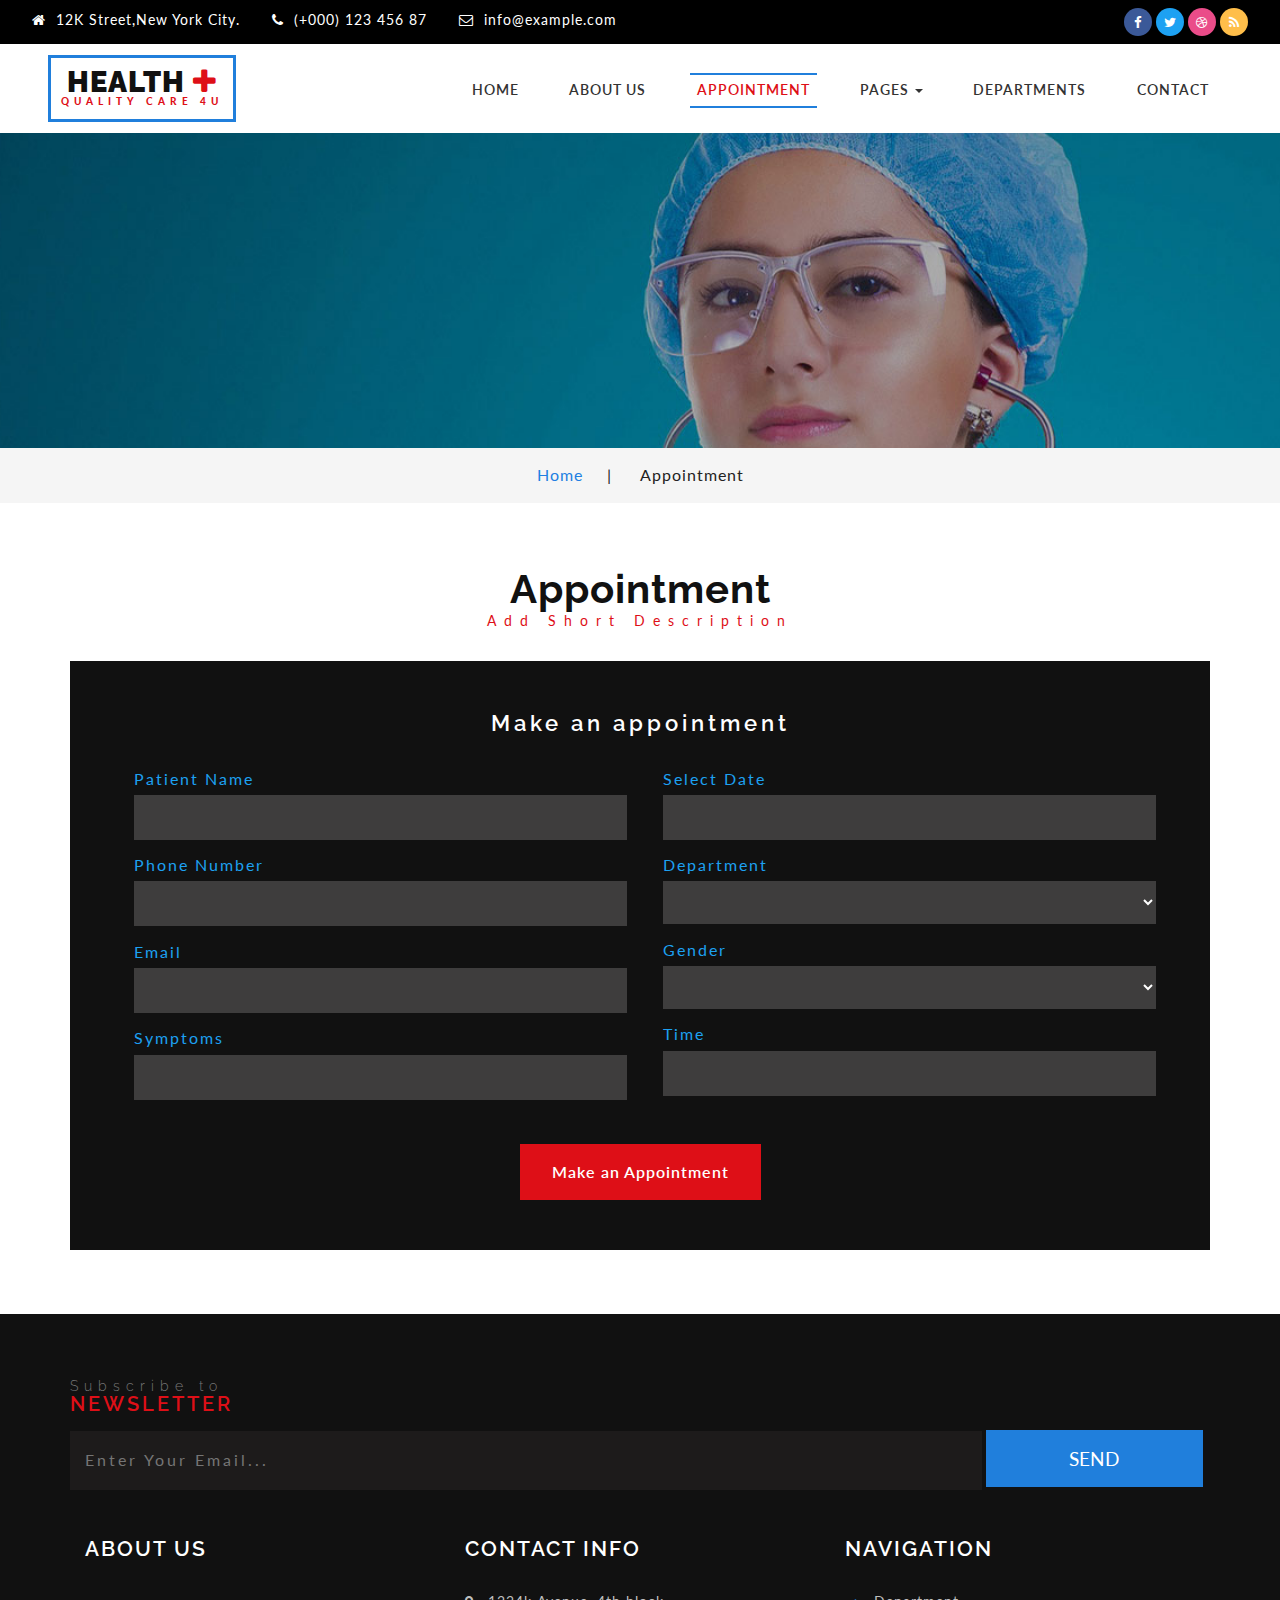
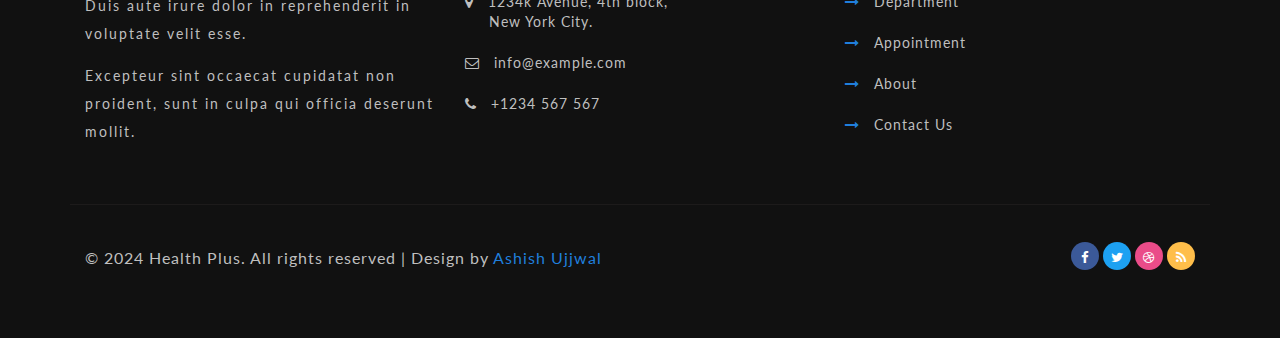
<file: appointment.html>
<!--
author: W3layouts
author URL: http://w3layouts.com
License: Creative Commons Attribution 3.0 Unported
License URL: http://creativecommons.org/licenses/by/3.0/
-->
<!DOCTYPE html>
<html lang="zxx">
<head>
<title>Health Plus a Medical Category Bootstrap Responsive Website Template | Appointment :: w3layouts</title>
<!-- for-meta-tags-->
<meta name="viewport" content="width=device-width, initial-scale=1">
<meta http-equiv="Content-Type" content="text/html; charset=utf-8" />
<meta name="keywords" content="Health Plus Responsive web template, Bootstrap Web Templates, Flat Web Templates, Android Compatible web template, 
Smartphone Compatible web template, free web designs for Nokia, Samsung, LG, SonyEricsson, Motorola web design" />
<script type="application/x-javascript"> addEventListener("load", function() { setTimeout(hideURLbar, 0); }, false);
		function hideURLbar(){ window.scrollTo(0,1); } </script>
<!-- //for-meta-tags-->
<link href="css/bootstrap.css" rel="stylesheet" type="text/css" media="all" />
<link href="css/wickedpicker.css" rel="stylesheet" type='text/css' media="all" />
			<link rel="stylesheet" href="css/jquery-ui.css" />
<link href="css/style.css" rel="stylesheet" type="text/css" media="all" />
<!-- font-awesome icons -->
<link href="css/font-awesome.css" rel="stylesheet"> 
<!-- //font-awesome icons -->
<link href="//fonts.googleapis.com/css?family=Raleway:200,200i,300,300i,400,400i,500,500i,600,600i,700,700i,800" rel="stylesheet">
<link href="//fonts.googleapis.com/css?family=Lato:300,300i,400,400i,700,900" rel="stylesheet">
</head>
	
<body>
<div class="main" id="home">
<!-- banner -->
		<div class="header_agileinfo">
						<div class="w3_agileits_header_text">
							<ul class="top_agile_w3l_info_icons">
									<li><i class="fa fa-home" aria-hidden="true"></i>12K Street,New York City.</li>
									<li class="second"><i class="fa fa-phone" aria-hidden="true"></i>(+000) 123 456 87</li>
									
									<li><i class="fa fa-envelope-o" aria-hidden="true"></i><a href="mailto:maria@example.com">info@example.com</a></li>
								</ul>

						</div>
						<div class="agileinfo_social_icons">
							<ul class="agileits_social_list">
								<li><a href="#" class="w3_agile_facebook"><i class="fa fa-facebook" aria-hidden="true"></i></a></li>
								<li><a href="#" class="agile_twitter"><i class="fa fa-twitter" aria-hidden="true"></i></a></li>
								<li><a href="#" class="w3_agile_dribble"><i class="fa fa-dribbble" aria-hidden="true"></i></a></li>
								<li><a href="#" class="w3_agile_rss"><i class="fa fa-rss" aria-hidden="true"></i></a></li>
							</ul>
						</div>
						<div class="clearfix"> </div>
			</div>				

		<div class="header-bottom">
			<nav class="navbar navbar-default">
				<!-- Brand and toggle get grouped for better mobile display -->
				<div class="navbar-header">
				  <button type="button" class="navbar-toggle collapsed" data-toggle="collapse" data-target="#bs-example-navbar-collapse-1">
					<span class="sr-only">Toggle navigation</span>
					<span class="icon-bar"></span>
					<span class="icon-bar"></span>
					<span class="icon-bar"></span>
				  </button>
					<div class="logo">
						<h1><a class="navbar-brand" href="index.html"><span>H</span>ealth <i class="fa fa-plus" aria-hidden="true"></i> <p>Quality Care 4U</p></a></h1>
					</div>
				</div>

				<!-- Collect the nav links, forms, and other content for toggling -->
				<div class="collapse navbar-collapse nav-wil" id="bs-example-navbar-collapse-1">
					<nav class="menu menu--sebastian">
					<ul id="m_nav_list" class="m_nav menu__list">
						<li class="m_nav_item menu__item" id="m_nav_item_1"> <a href="index.html" class="menu__link"> Home </a></li>
						<li class="m_nav_item menu__item" id="moble_nav_item_2"> <a href="about.html" class="menu__link"> About Us </a> </li>		
						<li class="m_nav_item menu__item menu__item--current" id="moble_nav_item_4"> <a href="appointment.html" class="menu__link">Appointment  </a> </li>
						<li class="m_nav_item menu__item" id="moble_nav_item_3 dropdown"> <a href="#" class="menu__link dropdown-toggle" data-toggle="dropdown">Pages  <b class="caret"></b></a> 
						   <ul class="dropdown-menu agile_short_dropdown">
									<li><a href="icons.html">Web Icons</a></li>
									<li><a href="typography.html">Typography</a></li>
								</ul>
						</li>
						<li class="m_nav_item menu__item" id="moble_nav_item_5"> <a href="gallery.html" class="menu__link">Departments</a> </li>
						<li class="m_nav_item menu__item" id="moble_nav_item_6"> <a href="contact.html" class="menu__link"> Contact </a> </li>
					</ul>
				</nav>

				</div>
				<!-- /.navbar-collapse -->
			</nav>
	 </div>
</div>
<!-- banner -->
<!-- banner1 -->
	<div class="banner1 jarallax">
		<div class="container">
		</div>
	</div>

	<div class="services-breadcrumb">
		<div class="container">
			<ul>
				<li><a href="index.html">Home</a><i>|</i></li>
				<li>Appointment</li>
			</ul>
		</div>
	</div>
<!-- //banner1 -->
<!-- icons -->
	<div class="banner-bottom" id="about">
		<div class="container">
					<h2 class="w3_heade_tittle_agile">Appointment</h2>
			        <p class="sub_t_agileits">Add Short Description</p>

					<div class="book-appointment">
						<h4>Make an appointment</h4>
								<form action="#" method="post">
								<div class="left-agileits-w3layouts same">
								<div class="gaps">
									<p>Patient Name</p>
										<input type="text" name="Patient Name" placeholder="" required=""/>
								</div>	
									<div class="gaps">	
									<p>Phone Number</p>
										<input type="text" name="Number" placeholder="" required=""/>
									</div>
									<div class="gaps">
									<p>Email</p>
											<input type="email" name="email" placeholder="" required="" />
									</div>	
									<div class="gaps">
									<p>Symptoms</p>
											<textarea name="About Symptoms" placeholder="" required="" ></textarea>
									</div>
								</div>
								<div class="right-agileinfo same">
								<div class="gaps">
									<p>Select Date</p>		
											<input  id="datepicker1" name="Text" type="text" value="" onfocus="this.value = '';" onblur="if (this.value == '') {this.value = 'mm/dd/yyyy';}" required="">
								</div>
								<div class="gaps">
									<p>Department</p>	
										<select class="option">
											<option></option>
											<option>Cardiology</option>
											<option>Ophthalmology</option>
											<option>Neurology</option>
											<option>Psychology</option>
											<option>Dermatology</option>
										</select>
								</div>
								<div class="gaps">
									<p>Gender</p>	
										<select class="option">
											<option></option>
											<option>Male</option>
											<option>Female</option>
										</select>
								</div>
								<div class="gaps">
									<p>Time</p>		
										<input type="text" id="timepicker" name="Time" class="timepicker option" value="">	
								</div>
								</div>
								<div class="clearfix"></div>
											  <input type="submit" value="Make an Appointment">
								</form>
							</div>
					   </div>

		</div>
	</div>
<!-- icons -->




<!-- footer -->
	<div class="footer">
		<div class="container">
			<h4>Subscribe to <span>Newsletter</span></h4>
			<form action="#" method="post">
				<input type="email" name="Email" placeholder="Enter Your Email..." required="">
				<input type="submit" value="Send">
			</form>
			<div class="agile_footer_copy">
				<div class="w3agile_footer_grids">
					<div class="col-md-4 w3agile_footer_grid">
						<h3>About Us</h3>
						<p>Duis aute irure dolor in reprehenderit in voluptate velit esse.<span>Excepteur sint occaecat cupidatat 
							non proident, sunt in culpa qui officia deserunt mollit.</span></p>
					</div>
					<div class="col-md-4 w3agile_footer_grid">
						<h3>Contact Info</h3>
						<ul>
							<li><i class="fa fa-map-marker" aria-hidden="true"></i>1234k Avenue, 4th block, <span>New York City.</span></li>
							<li><i class="fa fa-envelope-o" aria-hidden="true"></i><a href="mailto:info@example.com">info@example.com</a></li>
							<li><i class="fa fa-phone" aria-hidden="true"></i>+1234 567 567</li>
						</ul>
					</div>
					<div class="col-md-4 w3agile_footer_grid w3agile_footer_grid1">
						<h3>Navigation</h3>
						<ul>
							<li><span class="fa fa-long-arrow-right" aria-hidden="true"></span><a href="gallery.html">Department</a></li>
							<li><span class="fa fa-long-arrow-right" aria-hidden="true"></span><a href="appointment.html">Appointment</a></li>
							<li><span class="fa fa-long-arrow-right" aria-hidden="true"></span><a href="about.html">About</a></li>
							<li><span class="fa fa-long-arrow-right" aria-hidden="true"></span><a href="contact.html">Contact Us</a></li>
						</ul>
					</div>
					<div class="clearfix"> </div>
				</div>
			</div>
			<div class="w3_agileits_copy_right_social">
				<div class="col-md-6 agileits_w3layouts_copy_right">
					<p>&copy; 2024 Health Plus. All rights reserved | Design by <a href="https://www.linkedin.com/in/ashish-ujjwal-a9bb03228/">Ashish Ujjwal</a></p>
				</div>
				<div class="col-md-6 w3_agile_copy_right">
					<ul class="agileits_social_list">
								<li><a href="#" class="w3_agile_facebook"><i class="fa fa-facebook" aria-hidden="true"></i></a></li>
								<li><a href="#" class="agile_twitter"><i class="fa fa-twitter" aria-hidden="true"></i></a></li>
								<li><a href="#" class="w3_agile_dribble"><i class="fa fa-dribbble" aria-hidden="true"></i></a></li>
								<li><a href="#" class="w3_agile_rss"><i class="fa fa-rss" aria-hidden="true"></i></a></li>
							</ul>
				</div>
				<div class="clearfix"> </div>
			</div>
		</div>
	</div>
<!-- //footer -->
<a href="#" id="toTop" style="display: block;"> <span id="toTopHover" style="opacity: 1;"> </span></a>
 <!-- js -->
<script src="js/jquery-2.2.3.min.js"></script>
<script type="text/javascript" src="js/wickedpicker.js"></script>
			<script type="text/javascript">
				$('.timepicker').wickedpicker({twentyFour: false});
			</script>
		<!-- Calendar -->
				<script src="js/jquery-ui.js"></script>
				  <script>
						  $(function() {
							$( "#datepicker,#datepicker1,#datepicker2,#datepicker3" ).datepicker();
						  });
				  </script>
			<!-- //Calendar -->

<!-- bootstrap-pop-up -->
	<div class="modal video-modal fade" id="myModal" tabindex="-1" role="dialog" aria-labelledby="myModal">
		<div class="modal-dialog" role="document">
			<div class="modal-content">
				<div class="modal-header">
					Health Plus
					<button type="button" class="close" data-dismiss="modal" aria-label="Close"><span aria-hidden="true">&times;</span></button>						
				</div>
				<section>
					<div class="modal-body">
						<img src="images/g9.jpg" alt=" " class="img-responsive" />
						<p>Ut enim ad minima veniam, quis nostrum 
							exercitationem ullam corporis suscipit laboriosam, 
							nisi ut aliquid ex ea commodi consequatur? Quis autem 
							vel eum iure reprehenderit qui in ea voluptate velit 
							esse quam nihil molestiae consequatur, vel illum qui 
							dolorem eum fugiat quo voluptas nulla pariatur.
							<i>" Quis autem vel eum iure reprehenderit qui in ea voluptate velit 
								esse quam nihil molestiae consequatur.</i></p>
					</div>
				</section>
			</div>
		</div>
	</div>
<!-- //bootstrap-pop-up -->
<!-- start-smoth-scrolling -->
<script type="text/javascript" src="js/move-top.js"></script>
<script type="text/javascript" src="js/easing.js"></script>
<script type="text/javascript">
	jQuery(document).ready(function($) {
		$(".scroll").click(function(event){		
			event.preventDefault();
			$('html,body').animate({scrollTop:$(this.hash).offset().top},1000);
		});
	});
</script>
<!-- start-smoth-scrolling -->
			<script src="js/jarallax.js"></script>
	<script src="js/SmoothScroll.min.js"></script>
	<script type="text/javascript">
		/* init Jarallax */
		$('.jarallax').jarallax({
			speed: 0.5,
			imgWidth: 1366,
			imgHeight: 768
		})
	</script>
	
	<script src="js/bootstrap.js"></script>
<!-- //for bootstrap working -->
<!-- here stars scrolling icon -->
	<script type="text/javascript">
		$(document).ready(function() {
			/*
				var defaults = {
				containerID: 'toTop', // fading element id
				containerHoverID: 'toTopHover', // fading element hover id
				scrollSpeed: 1200,
				easingType: 'linear' 
				};
			*/
								
			$().UItoTop({ easingType: 'easeOutQuart' });
								
			});
	</script>
<!-- //here ends scrolling icon -->
</body>
</html>
</file>
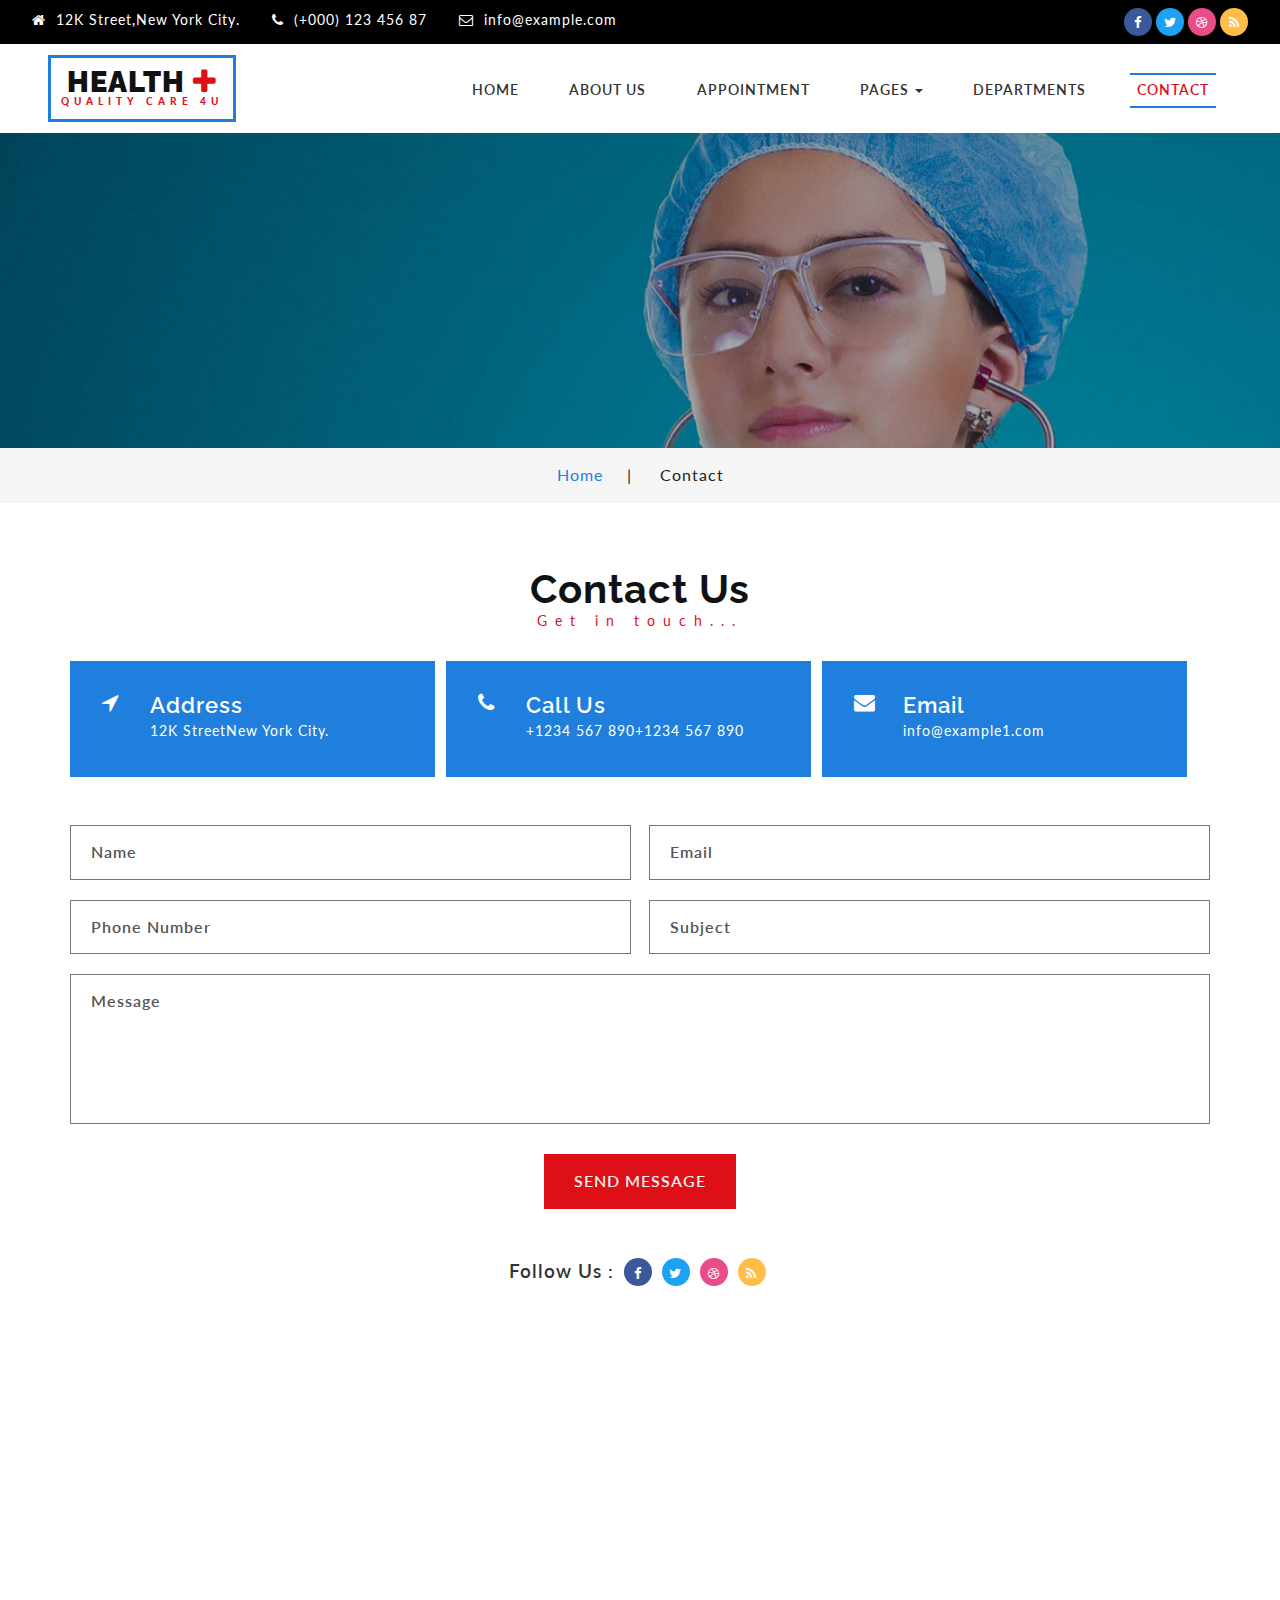
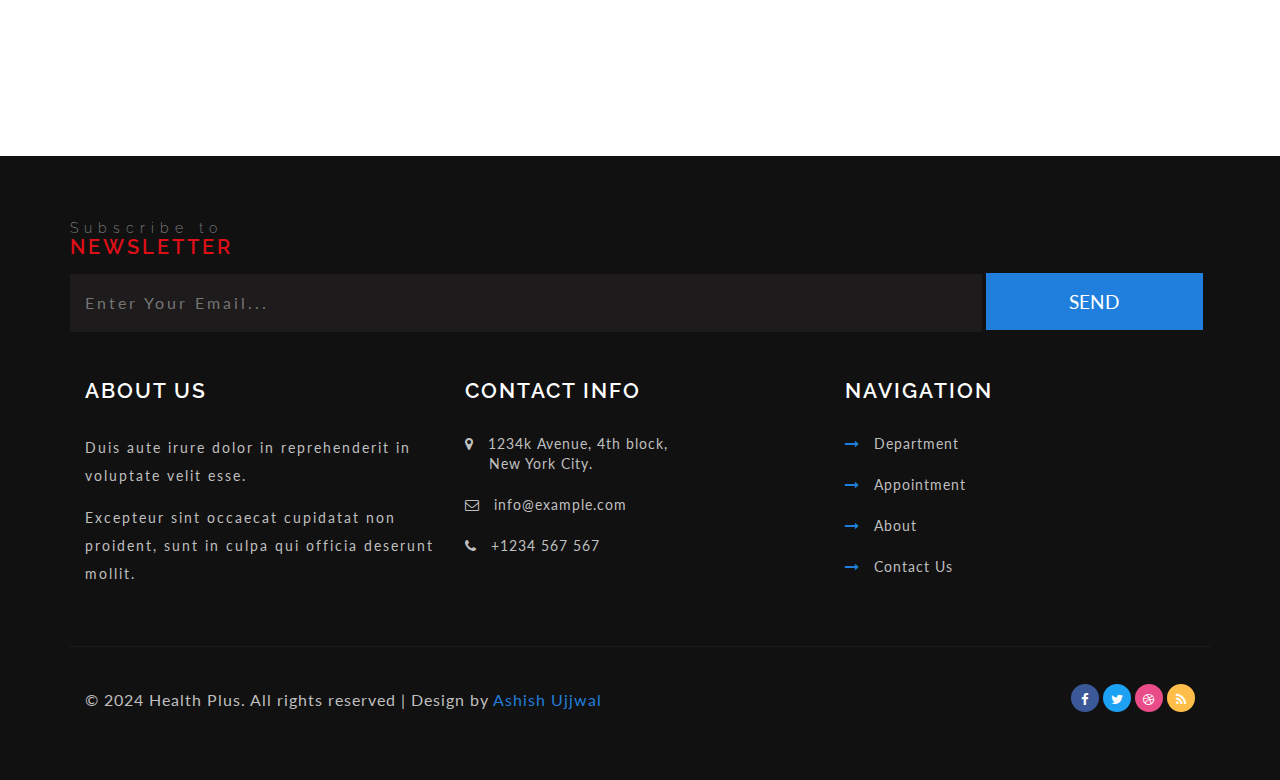
<file: contact.html>
<!--
author: W3layouts
author URL: http://w3layouts.com
License: Creative Commons Attribution 3.0 Unported
License URL: http://creativecommons.org/licenses/by/3.0/
-->
<!DOCTYPE html>
<html lang="zxx">
<head>
<title>Health Plus a Medical Category Bootstrap Responsive Website Template | Contact :: w3layouts</title>
<!-- for-meta-tags-->
<meta name="viewport" content="width=device-width, initial-scale=1">
<meta http-equiv="Content-Type" content="text/html; charset=utf-8" />
<meta name="keywords" content="Health Plus Responsive web template, Bootstrap Web Templates, Flat Web Templates, Android Compatible web template, 
Smartphone Compatible web template, free web designs for Nokia, Samsung, LG, SonyEricsson, Motorola web design" />
<script type="application/x-javascript"> addEventListener("load", function() { setTimeout(hideURLbar, 0); }, false);
		function hideURLbar(){ window.scrollTo(0,1); } </script>
<!-- //for-meta-tags-->
<link href="css/bootstrap.css" rel="stylesheet" type="text/css" media="all" />
<link href="css/style.css" rel="stylesheet" type="text/css" media="all" />
<!-- font-awesome icons -->
<link href="css/font-awesome.css" rel="stylesheet"> 
<!-- //font-awesome icons -->
<link href="//fonts.googleapis.com/css?family=Raleway:200,200i,300,300i,400,400i,500,500i,600,600i,700,700i,800" rel="stylesheet">
<link href="//fonts.googleapis.com/css?family=Lato:300,300i,400,400i,700,900" rel="stylesheet">
</head>
	
<body>
<div class="main" id="home">
<!-- banner -->
		<div class="header_agileinfo">
						<div class="w3_agileits_header_text">
							<ul class="top_agile_w3l_info_icons">
									<li><i class="fa fa-home" aria-hidden="true"></i>12K Street,New York City.</li>
									<li class="second"><i class="fa fa-phone" aria-hidden="true"></i>(+000) 123 456 87</li>
									
									<li><i class="fa fa-envelope-o" aria-hidden="true"></i><a href="mailto:maria@example.com">info@example.com</a></li>
								</ul>

						</div>
						<div class="agileinfo_social_icons">
							<ul class="agileits_social_list">
								<li><a href="#" class="w3_agile_facebook"><i class="fa fa-facebook" aria-hidden="true"></i></a></li>
								<li><a href="#" class="agile_twitter"><i class="fa fa-twitter" aria-hidden="true"></i></a></li>
								<li><a href="#" class="w3_agile_dribble"><i class="fa fa-dribbble" aria-hidden="true"></i></a></li>
								<li><a href="#" class="w3_agile_rss"><i class="fa fa-rss" aria-hidden="true"></i></a></li>
							</ul>
						</div>
						<div class="clearfix"> </div>
			</div>				

		<div class="header-bottom">
			<nav class="navbar navbar-default">
				<!-- Brand and toggle get grouped for better mobile display -->
				<div class="navbar-header">
				  <button type="button" class="navbar-toggle collapsed" data-toggle="collapse" data-target="#bs-example-navbar-collapse-1">
					<span class="sr-only">Toggle navigation</span>
					<span class="icon-bar"></span>
					<span class="icon-bar"></span>
					<span class="icon-bar"></span>
				  </button>
					<div class="logo">
						<h1><a class="navbar-brand" href="index.html"><span>H</span>ealth <i class="fa fa-plus" aria-hidden="true"></i> <p>Quality Care 4U</p></a></h1>
					</div>
				</div>

				<!-- Collect the nav links, forms, and other content for toggling -->
				<div class="collapse navbar-collapse nav-wil" id="bs-example-navbar-collapse-1">
					<nav class="menu menu--sebastian">
					<ul id="m_nav_list" class="m_nav menu__list">
						<li class="m_nav_item menu__item" id="m_nav_item_1"> <a href="index.html" class="menu__link"> Home </a></li>
						<li class="m_nav_item menu__item" id="moble_nav_item_2"> <a href="about.html" class="menu__link"> About Us </a> </li>		
						<li class="m_nav_item menu__item" id="moble_nav_item_4"> <a href="appointment.html" class="menu__link">Appointment  </a> </li>
						<li class="m_nav_item menu__item" id="moble_nav_item_3 dropdown"> <a href="#" class="menu__link dropdown-toggle" data-toggle="dropdown">Pages  <b class="caret"></b></a> 
						   <ul class="dropdown-menu agile_short_dropdown">
									<li><a href="icons.html">Web Icons</a></li>
									<li><a href="typography.html">Typography</a></li>
								</ul>
						</li>
						<li class="m_nav_item menu__item" id="moble_nav_item_5"> <a href="gallery.html" class="menu__link">Departments</a> </li>
						<li class="m_nav_item menu__item menu__item--current" id="moble_nav_item_6"> <a href="contact.html" class="menu__link"> Contact </a> </li>
					</ul>
				</nav>

				</div>
				<!-- /.navbar-collapse -->
			</nav>
	 </div>
</div>
<!-- banner -->
<!-- banner1 -->
	<div class="banner1 jarallax">
		<div class="container">
		</div>
	</div>

	<div class="services-breadcrumb">
		<div class="container">
			<ul>
				<li><a href="index.html">Home</a><i>|</i></li>
				<li>Contact</li>
			</ul>
		</div>
	</div>
<!-- //banner1 -->
	<div class="banner-bottom" id="about">
		<div class="container">
			<h2 class="w3_heade_tittle_agile">Contact Us</h2>
		    <p class="sub_t_agileits">Get in touch...</p>

           <div class="contact-top-agileits">
               <div class="col-md-4 contact-grid ">
					<div class="contact-grid1 agileits-w3layouts">
						<i class="fa fa-location-arrow"></i>
						<div class="con-w3l-info">
						   <h4>Address </h4>
						  <p>12K Street<span>New York City.</span></p>
						</div>
						<div class="clearfix"></div>
					</div>
				</div>
				<div class="col-md-4 contact-grid">
					<div class="contact-grid2 w3">
						<i class="fa fa-phone" aria-hidden="true"></i>
						<div class="con-w3l-info">
						  <h4>Call Us</h4>
						   <p>+1234 567 890<span>+1234 567 890</span></p>
						</div>
						<div class="clearfix"></div>
					</div>
				</div>
				<div class="col-md-4 contact-grid">
					<div class="contact-grid3 w3l">
						<i class="fa fa-envelope"></i>
						<div class="con-w3l-info">
						  <h4>Email</h4>
						  <p><a href="mailto:info@example.com">info@example1.com</a>
						 
						  </p></div>
						  <div class="clearfix"></div>
					</div>
				</div>
				<div class="clearfix"></div>
				
			</div>
			<div class="contact-form-aits">
				 <form action="#" method="post">
					<input type="text" class="margin-right" name="Name" placeholder="Name" required="">
					<input type="email" name="Email" placeholder="Email" required="">
					<input type="text" class="margin-right" name="Phone Number" placeholder="Phone Number" required="">
					<input type="text" name="Subject" placeholder="Subject" required="">
					<textarea name="Message" placeholder="Message" required=""></textarea>
					<div class="send-button agileits w3layouts">
						<button class="btn btn-primary">SEND MESSAGE</button>
					</div>
				  </form>
				  <ul class="agileits_social_list two">
				        <li class="fallow"> Follow Us :</li>
								<li><a href="#" class="w3_agile_facebook"><i class="fa fa-facebook" aria-hidden="true"></i></a></li>
								<li><a href="#" class="agile_twitter"><i class="fa fa-twitter" aria-hidden="true"></i></a></li>
								<li><a href="#" class="w3_agile_dribble"><i class="fa fa-dribbble" aria-hidden="true"></i></a></li>
								<li><a href="#" class="w3_agile_rss"><i class="fa fa-rss" aria-hidden="true"></i></a></li>
							</ul>
				         
			   </div>
	    </div>
	</div>

<div class="map_agile">
<iframe src="https://www.google.com/maps/embed?pb=!1m18!1m12!1m3!1d387142.84010033106!2d-74.25819252532891!3d40.70583163828471!2m3!1f0!2f0!3f0!3m2!1i1024!2i768!4f13.1!3m3!1m2!1s0x89c24fa5d33f083b%3A0xc80b8f06e177fe62!2sNew+York%2C+NY%2C+USA!5e0!3m2!1sen!2sin!4v1475140387172" style="border:0"></iframe>


</div>
<!-- footer -->
	<div class="footer">
		<div class="container">
			<h4>Subscribe to <span>Newsletter</span></h4>
			<form action="#" method="post">
				<input type="email" name="Email" placeholder="Enter Your Email..." required="">
				<input type="submit" value="Send">
			</form>
			<div class="agile_footer_copy">
				<div class="w3agile_footer_grids">
					<div class="col-md-4 w3agile_footer_grid">
						<h3>About Us</h3>
						<p>Duis aute irure dolor in reprehenderit in voluptate velit esse.<span>Excepteur sint occaecat cupidatat 
							non proident, sunt in culpa qui officia deserunt mollit.</span></p>
					</div>
					<div class="col-md-4 w3agile_footer_grid">
						<h3>Contact Info</h3>
						<ul>
							<li><i class="fa fa-map-marker" aria-hidden="true"></i>1234k Avenue, 4th block, <span>New York City.</span></li>
							<li><i class="fa fa-envelope-o" aria-hidden="true"></i><a href="mailto:info@example.com">info@example.com</a></li>
							<li><i class="fa fa-phone" aria-hidden="true"></i>+1234 567 567</li>
						</ul>
					</div>
					<div class="col-md-4 w3agile_footer_grid w3agile_footer_grid1">
						<h3>Navigation</h3>
						<ul>
							<li><span class="fa fa-long-arrow-right" aria-hidden="true"></span><a href="gallery.html">Department</a></li>
							<li><span class="fa fa-long-arrow-right" aria-hidden="true"></span><a href="appointment.html">Appointment</a></li>
							<li><span class="fa fa-long-arrow-right" aria-hidden="true"></span><a href="about.html">About</a></li>
							<li><span class="fa fa-long-arrow-right" aria-hidden="true"></span><a href="contact.html">Contact Us</a></li>
						</ul>
					</div>
					<div class="clearfix"> </div>
				</div>
			</div>
			<div class="w3_agileits_copy_right_social">
				<div class="col-md-6 agileits_w3layouts_copy_right">
					<p>&copy; 2024 Health Plus. All rights reserved | Design by <a href="https://www.linkedin.com/in/ashish-ujjwal-a9bb03228/">Ashish Ujjwal</a></p>
				</div>
				<div class="col-md-6 w3_agile_copy_right">
					<ul class="agileits_social_list">
								<li><a href="#" class="w3_agile_facebook"><i class="fa fa-facebook" aria-hidden="true"></i></a></li>
								<li><a href="#" class="agile_twitter"><i class="fa fa-twitter" aria-hidden="true"></i></a></li>
								<li><a href="#" class="w3_agile_dribble"><i class="fa fa-dribbble" aria-hidden="true"></i></a></li>
								<li><a href="#" class="w3_agile_rss"><i class="fa fa-rss" aria-hidden="true"></i></a></li>
							</ul>
				</div>
				<div class="clearfix"> </div>
			</div>
		</div>
	</div>
<!-- //footer -->
<a href="#" id="toTop" style="display: block;"> <span id="toTopHover" style="opacity: 1;"> </span></a>
 <!-- js -->
<script src="js/jquery-2.2.3.min.js"></script>
<!-- bootstrap-pop-up -->
	<div class="modal video-modal fade" id="myModal" tabindex="-1" role="dialog" aria-labelledby="myModal">
		<div class="modal-dialog" role="document">
			<div class="modal-content">
				<div class="modal-header">
					Health Plus
					<button type="button" class="close" data-dismiss="modal" aria-label="Close"><span aria-hidden="true">&times;</span></button>						
				</div>
				<section>
					<div class="modal-body">
						<img src="images/g9.jpg" alt=" " class="img-responsive" />
						<p>Ut enim ad minima veniam, quis nostrum 
							exercitationem ullam corporis suscipit laboriosam, 
							nisi ut aliquid ex ea commodi consequatur? Quis autem 
							vel eum iure reprehenderit qui in ea voluptate velit 
							esse quam nihil molestiae consequatur, vel illum qui 
							dolorem eum fugiat quo voluptas nulla pariatur.
							<i>" Quis autem vel eum iure reprehenderit qui in ea voluptate velit 
								esse quam nihil molestiae consequatur.</i></p>
					</div>
				</section>
			</div>
		</div>
	</div>
<!-- //bootstrap-pop-up -->
<!-- start-smoth-scrolling -->
<script type="text/javascript" src="js/move-top.js"></script>
<script type="text/javascript" src="js/easing.js"></script>
<script type="text/javascript">
	jQuery(document).ready(function($) {
		$(".scroll").click(function(event){		
			event.preventDefault();
			$('html,body').animate({scrollTop:$(this.hash).offset().top},1000);
		});
	});
</script>
<!-- start-smoth-scrolling -->
			<script src="js/jarallax.js"></script>
	<script src="js/SmoothScroll.min.js"></script>
	<script type="text/javascript">
		/* init Jarallax */
		$('.jarallax').jarallax({
			speed: 0.5,
			imgWidth: 1366,
			imgHeight: 768
		})
	</script>
	
	<script src="js/bootstrap.js"></script>
<!-- //for bootstrap working -->
<!-- here stars scrolling icon -->
	<script type="text/javascript">
		$(document).ready(function() {
			/*
				var defaults = {
				containerID: 'toTop', // fading element id
				containerHoverID: 'toTopHover', // fading element hover id
				scrollSpeed: 1200,
				easingType: 'linear' 
				};
			*/
								
			$().UItoTop({ easingType: 'easeOutQuart' });
								
			});
	</script>
<!-- //here ends scrolling icon -->
</body>
</html>
</file>
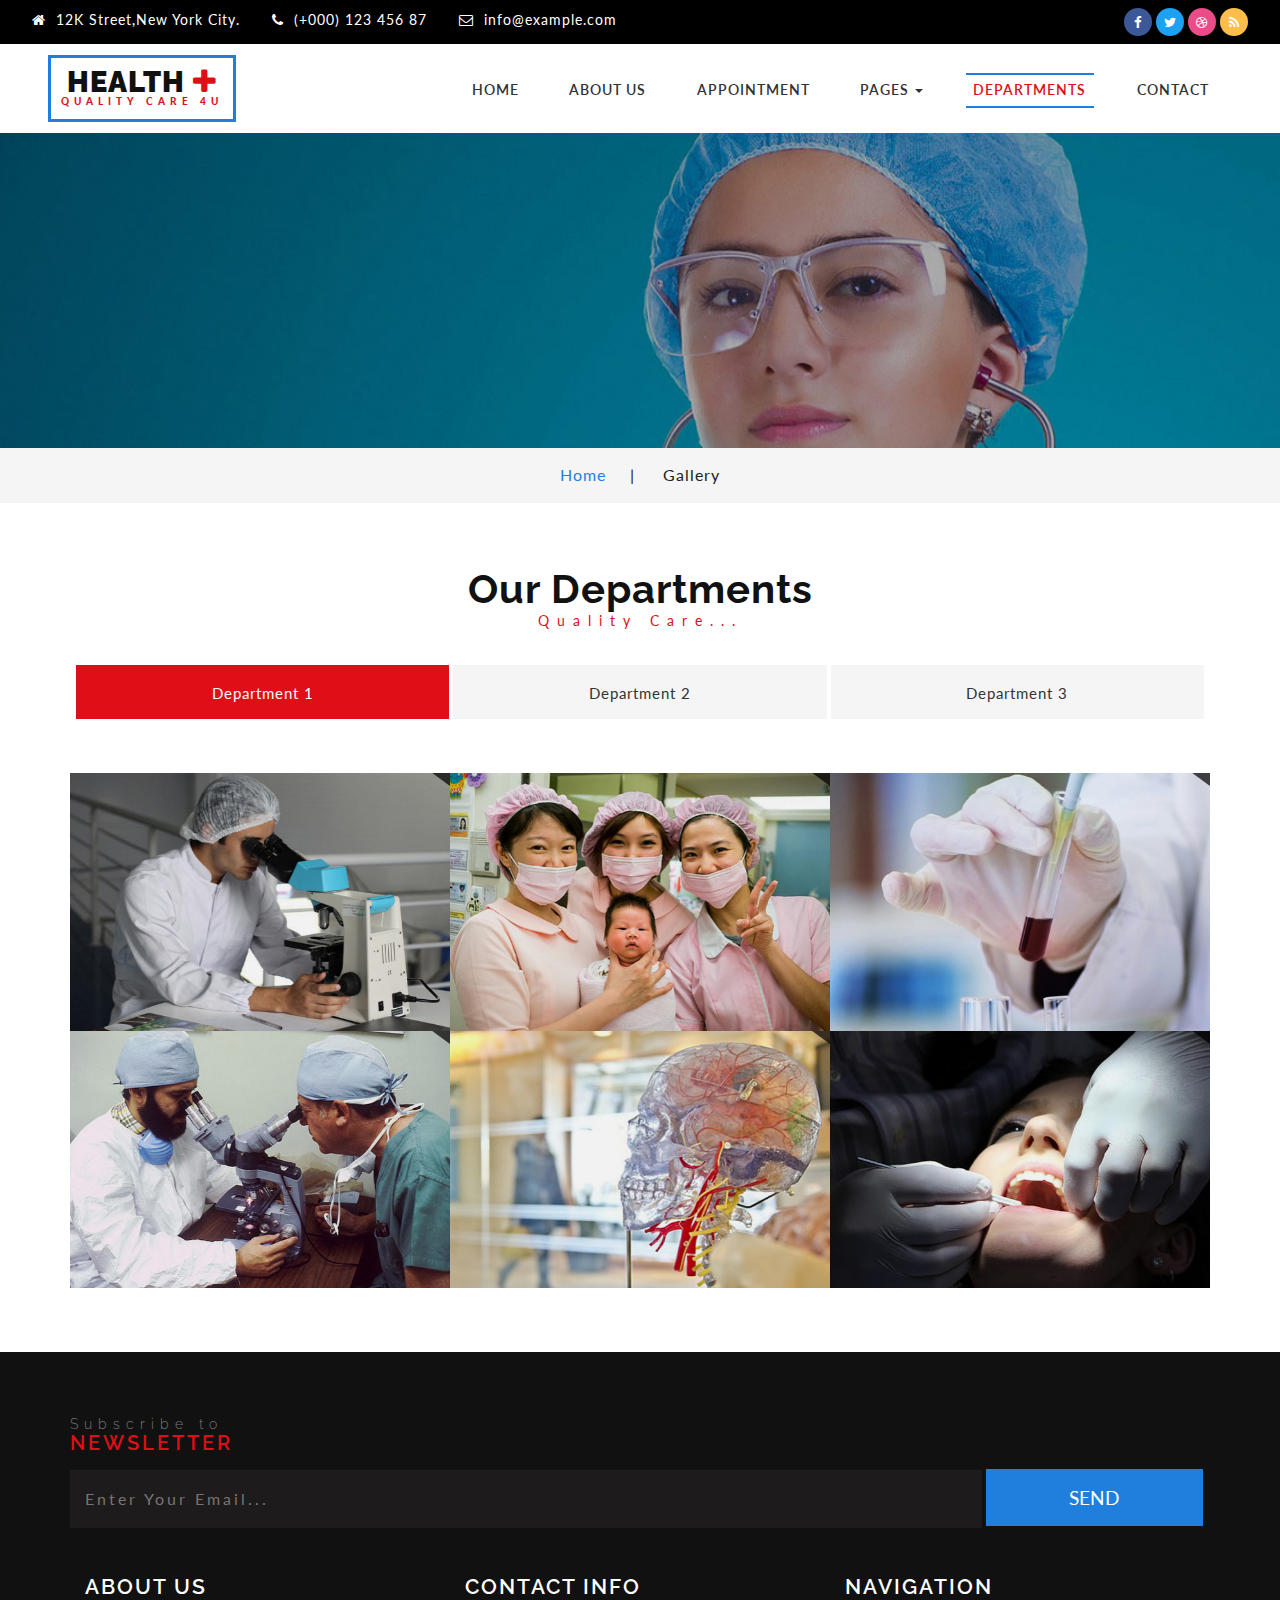
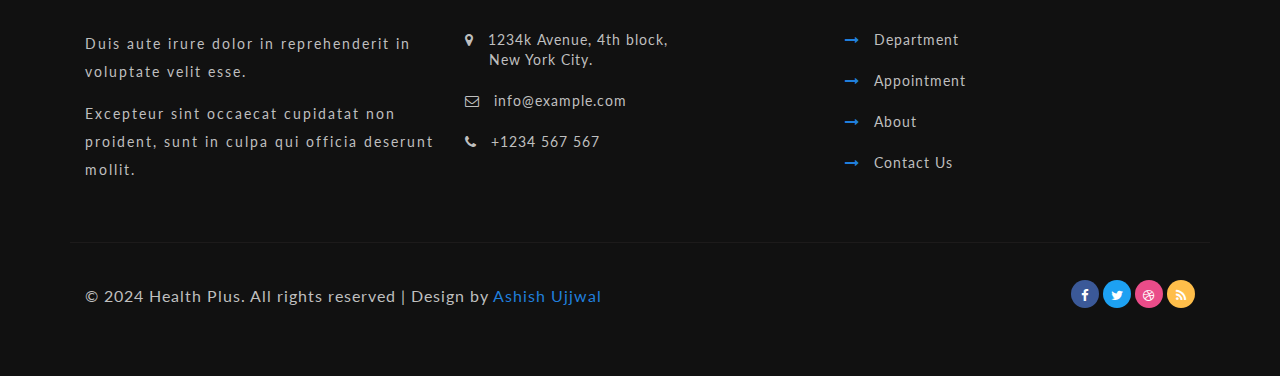
<file: gallery.html>
<!--
author: W3layouts
author URL: http://w3layouts.com
License: Creative Commons Attribution 3.0 Unported
License URL: http://creativecommons.org/licenses/by/3.0/
-->
<!DOCTYPE html>
<html lang="zxx">
<head>
<title>Health Plus a Medical Category Bootstrap Responsive Website Template | Gallery :: w3layouts</title>
<!-- for-meta-tags-->
<meta name="viewport" content="width=device-width, initial-scale=1">
<meta http-equiv="Content-Type" content="text/html; charset=utf-8" />
<meta name="keywords" content="Health Plus Responsive web template, Bootstrap Web Templates, Flat Web Templates, Android Compatible web template, 
Smartphone Compatible web template, free web designs for Nokia, Samsung, LG, SonyEricsson, Motorola web design" />
<script type="application/x-javascript"> addEventListener("load", function() { setTimeout(hideURLbar, 0); }, false);
		function hideURLbar(){ window.scrollTo(0,1); } </script>
<!-- //for-meta-tags-->
<link href="css/bootstrap.css" rel="stylesheet" type="text/css" media="all" />
<!-- Portfolio-CSS -->	<link rel="stylesheet" href="css/swipebox.css" type="text/css" media="all">
<link href="css/style.css" rel="stylesheet" type="text/css" media="all" />
<!-- font-awesome icons -->
<link href="css/font-awesome.css" rel="stylesheet"> 
<!-- //font-awesome icons -->
<link href="//fonts.googleapis.com/css?family=Raleway:200,200i,300,300i,400,400i,500,500i,600,600i,700,700i,800" rel="stylesheet">
<link href="//fonts.googleapis.com/css?family=Lato:300,300i,400,400i,700,900" rel="stylesheet">
</head>
	
<body>
<div class="main" id="home">
<!-- banner -->
		<div class="header_agileinfo">
						<div class="w3_agileits_header_text">
								<ul class="top_agile_w3l_info_icons">
									<li><i class="fa fa-home" aria-hidden="true"></i>12K Street,New York City.</li>
									<li class="second"><i class="fa fa-phone" aria-hidden="true"></i>(+000) 123 456 87</li>
									
									<li><i class="fa fa-envelope-o" aria-hidden="true"></i><a href="mailto:maria@example.com">info@example.com</a></li>
								</ul>

						</div>
						<div class="agileinfo_social_icons">
							<ul class="agileits_social_list">
								<li><a href="#" class="w3_agile_facebook"><i class="fa fa-facebook" aria-hidden="true"></i></a></li>
								<li><a href="#" class="agile_twitter"><i class="fa fa-twitter" aria-hidden="true"></i></a></li>
								<li><a href="#" class="w3_agile_dribble"><i class="fa fa-dribbble" aria-hidden="true"></i></a></li>
								<li><a href="#" class="w3_agile_rss"><i class="fa fa-rss" aria-hidden="true"></i></a></li>
							</ul>
						</div>
						<div class="clearfix"> </div>
			</div>				

		<div class="header-bottom">
			<nav class="navbar navbar-default">
				<!-- Brand and toggle get grouped for better mobile display -->
				<div class="navbar-header">
				  <button type="button" class="navbar-toggle collapsed" data-toggle="collapse" data-target="#bs-example-navbar-collapse-1">
					<span class="sr-only">Toggle navigation</span>
					<span class="icon-bar"></span>
					<span class="icon-bar"></span>
					<span class="icon-bar"></span>
				  </button>
					<div class="logo">
						<h1><a class="navbar-brand" href="index.html"><span>H</span>ealth <i class="fa fa-plus" aria-hidden="true"></i> <p>Quality Care 4U</p></a></h1>
					</div>
				</div>

				<!-- Collect the nav links, forms, and other content for toggling -->
				<div class="collapse navbar-collapse nav-wil" id="bs-example-navbar-collapse-1">
					<nav class="menu menu--sebastian">
					<ul id="m_nav_list" class="m_nav menu__list">
						<li class="m_nav_item menu__item" id="m_nav_item_1"> <a href="index.html" class="menu__link"> Home </a></li>
						<li class="m_nav_item menu__item"  id="moble_nav_item_2"> <a href="about.html" class="menu__link"> About Us </a> </li>		
						<li class="m_nav_item menu__item" id="moble_nav_item_4"> <a href="appointment.html" class="menu__link">Appointment  </a> </li>
						<li class="m_nav_item menu__item" id="moble_nav_item_3 dropdown"> <a href="#" class="menu__link dropdown-toggle" data-toggle="dropdown">Pages  <b class="caret"></b></a> 
						   <ul class="dropdown-menu agile_short_dropdown">
									<li><a href="icons.html">Web Icons</a></li>
									<li><a href="typography.html">Typography</a></li>
								</ul>
						</li>
						<li class="m_nav_item menu__item menu__item--current" id="moble_nav_item_5"> <a href="gallery.html" class="menu__link">Departments</a> </li>
						<li class="m_nav_item menu__item" id="moble_nav_item_6"> <a href="contact.html" class="menu__link"> Contact </a> </li>
					</ul>
				</nav>

				</div>
				<!-- /.navbar-collapse -->
			</nav>
	 </div>
</div>
<!-- banner -->
<!-- banner1 -->
	<div class="banner1 jarallax">
		<div class="container">
		</div>
	</div>

	<div class="services-breadcrumb">
		<div class="container">
			<ul>
				<li><a href="index.html">Home</a><i>|</i></li>
				<li>Gallery</li>
			</ul>
		</div>
	</div>
<!-- //banner1 -->


<!-- Portfolio -->
	<div class="portfolio" id="specials">
			<div class="container">
				<h2 class="w3_heade_tittle_agile">Our Departments</h2>
		    <p class="sub_t_agileits">Quality Care...</p>

			<div class="tabs tabs-style-bar">
				<nav>
					<ul>
						<li><a href="#section-bar-1" class="icon icon-box"><span>Department 1</span></a></li>
						<li><a href="#section-bar-2" class="icon icon-display"><span>Department 2</span></a></li>
						<li><a href="#section-bar-3" class="icon icon-upload"><span>Department 3</span></a></li>
					</ul>
				</nav>

				<div class="content-wrap">

					<!-- Tab-1 -->
					<section id="section-bar-1" class="agileits w3layouts">
						<div class="gallery-grids">
							<div class="col-md-4 col-sm-4 gallery-top">
								<a href="images/g1.jpg" class="swipebox">
									<figure class="effect-apollo">
										<img src="images/g1.jpg" alt="Health Plus" class="img-responsive">
										<figcaption></figcaption>
									</figure>
								</a>
							</div>
							<div class="col-md-4 col-sm-4 gallery-top">
								<a href="images/g2.jpg" class="swipebox">
									<figure class="effect-apollo">
										<img src="images/g2.jpg" alt="Health Plus" class="img-responsive">
										<figcaption></figcaption>
									</figure>
								</a>
							</div>
							<div class="col-md-4 col-sm-4 gallery-top">
								<a href="images/g3.jpg" class="swipebox">
									<figure class="effect-apollo">
										<img src="images/g3.jpg" alt="Health Plus" class="img-responsive">
										<figcaption></figcaption>
									</figure>
								</a>
							</div>
							<div class="col-md-4 col-sm-4 gallery-top">
								<a href="images/g4.jpg" class="swipebox">
									<figure class="effect-apollo">
										<img src="images/g4.jpg" alt="Health Plus" class="img-responsive">
										<figcaption></figcaption>
									</figure>
								</a>
							</div>
							<div class="col-md-4 col-sm-4 gallery-top">
								<a href="images/g5.jpg" class="swipebox">
									<figure class="effect-apollo">
										<img src="images/g5.jpg" alt="Health Plus" class="img-responsive">
										<figcaption></figcaption>
									</figure>
								</a>
							</div>
							<div class="col-md-4 col-sm-4 gallery-top">
								<a href="images/g6.jpg" class="swipebox">
									<figure class="effect-apollo">
										<img src="images/g6.jpg" alt="Health Plus" class="img-responsive">
										<figcaption></figcaption>
									</figure>
								</a>
							</div>
	
							<div class="clearfix"></div>
						</div>
					</section>
					<!-- //Tab-1 -->

					<!-- Tab-2 -->
					<section id="section-bar-2" class="agileits w3layouts">
						<div class="gallery-grids">
							<div class="col-md-4 col-sm-4 gallery-top">
								<a href="images/g7.jpg" class="swipebox">
									<figure class="effect-apollo">
										<img src="images/g7.jpg" alt="Health Plus" class="img-responsive">
										<figcaption></figcaption>
									</figure>
								</a>
							</div>
							<div class="col-md-4 col-sm-4 gallery-top">
								<a href="images/g3.jpg" class="swipebox">
									<figure class="effect-apollo">
										<img src="images/g3.jpg" alt="Health Plus" class="img-responsive">
										<figcaption></figcaption>
									</figure>
								</a>
							</div>
							<div class="col-md-4 col-sm-4 gallery-top">
								<a href="images/g2.jpg" class="swipebox">
									<figure class="effect-apollo">
										<img src="images/g2.jpg" alt="Health Plus" class="img-responsive">
										<figcaption></figcaption>
									</figure>
								</a>
							</div>
							<div class="col-md-4 col-sm-4 gallery-top">
								<a href="images/g3.jpg" class="swipebox">
									<figure class="effect-apollo">
										<img src="images/g3.jpg" alt="Health Plus" class="img-responsive">
										<figcaption></figcaption>
									</figure>
								</a>
							</div>
							<div class="col-md-4 col-sm-4 gallery-top">
								<a href="images/g5.jpg" class="swipebox">
									<figure class="effect-apollo">
										<img src="images/g5.jpg" alt="Health Plus" class="img-responsive">
										<figcaption></figcaption>
									</figure>
								</a>
							</div>
							<div class="col-md-4 col-sm-4 gallery-top">
								<a href="images/g6.jpg" class="swipebox">
									<figure class="effect-apollo">
										<img src="images/g6.jpg" alt="Health Plus" class="img-responsive">
										<figcaption></figcaption>
									</figure>
								</a>
							</div>

							<div class="clearfix"></div>
						</div>
					</section>
					<!-- //Tab-2 -->

					<!-- Tab-3 -->
					<section id="section-bar-3" class="agileits w3layouts">
						<div class="gallery-grids">
							<div class="col-md-4 col-sm-4 gallery-top">
								<a href="images/g7.jpg" class="swipebox">
									<figure class="effect-apollo">
										<img src="images/g7.jpg" alt="Health Plus" class="img-responsive">
										<figcaption></figcaption>
									</figure>
								</a>
							</div>
							<div class="col-md-4 col-sm-4 gallery-top">
								<a href="images/g3.jpg" class="swipebox">
									<figure class="effect-apollo">
										<img src="images/g3.jpg" alt="Health Plus" class="img-responsive">
										<figcaption></figcaption>
									</figure>
								</a>
							</div>
							<div class="col-md-4 col-sm-4 gallery-top">
								<a href="images/g9.jpg" class="swipebox">
									<figure class="effect-apollo">
										<img src="images/g9.jpg" alt="Health Plus" class="img-responsive">
										<figcaption></figcaption>
									</figure>
								</a>
							</div>
	
					

			
							<div class="clearfix"></div>
						</div>
					</section>
					<!-- //Tab-3 -->
					
				</div><!-- //Content -->
			</div><!-- //Tabs -->

		</div>
	</div>
	<!-- //Portfolio -->



<!-- footer -->
	<div class="footer">
		<div class="container">
			<h4>Subscribe to <span>Newsletter</span></h4>
			<form action="#" method="post">
				<input type="email" name="Email" placeholder="Enter Your Email..." required="">
				<input type="submit" value="Send">
			</form>
			<div class="agile_footer_copy">
				<div class="w3agile_footer_grids">
					<div class="col-md-4 w3agile_footer_grid">
						<h3>About Us</h3>
						<p>Duis aute irure dolor in reprehenderit in voluptate velit esse.<span>Excepteur sint occaecat cupidatat 
							non proident, sunt in culpa qui officia deserunt mollit.</span></p>
					</div>
					<div class="col-md-4 w3agile_footer_grid">
						<h3>Contact Info</h3>
						<ul>
							<li><i class="fa fa-map-marker" aria-hidden="true"></i>1234k Avenue, 4th block, <span>New York City.</span></li>
							<li><i class="fa fa-envelope-o" aria-hidden="true"></i><a href="mailto:info@example.com">info@example.com</a></li>
							<li><i class="fa fa-phone" aria-hidden="true"></i>+1234 567 567</li>
						</ul>
					</div>
					<div class="col-md-4 w3agile_footer_grid w3agile_footer_grid1">
						<h3>Navigation</h3>
						<ul>
							<li><span class="fa fa-long-arrow-right" aria-hidden="true"></span><a href="gallery.html">Department</a></li>
							<li><span class="fa fa-long-arrow-right" aria-hidden="true"></span><a href="appointment.html">Appointment</a></li>
							<li><span class="fa fa-long-arrow-right" aria-hidden="true"></span><a href="about.html">About</a></li>
							<li><span class="fa fa-long-arrow-right" aria-hidden="true"></span><a href="contact.html">Contact Us</a></li>
						</ul>
					</div>
					<div class="clearfix"> </div>
				</div>
			</div>
			<div class="w3_agileits_copy_right_social">
				<div class="col-md-6 agileits_w3layouts_copy_right">
					<p>&copy; 2024 Health Plus. All rights reserved | Design by <a href="https://www.linkedin.com/in/ashish-ujjwal-a9bb03228/">Ashish Ujjwal</a></p>
				</div>
				<div class="col-md-6 w3_agile_copy_right">
					<ul class="agileits_social_list">
								<li><a href="#" class="w3_agile_facebook"><i class="fa fa-facebook" aria-hidden="true"></i></a></li>
								<li><a href="#" class="agile_twitter"><i class="fa fa-twitter" aria-hidden="true"></i></a></li>
								<li><a href="#" class="w3_agile_dribble"><i class="fa fa-dribbble" aria-hidden="true"></i></a></li>
								<li><a href="#" class="w3_agile_rss"><i class="fa fa-rss" aria-hidden="true"></i></a></li>
							</ul>
				</div>
				<div class="clearfix"> </div>
			</div>
		</div>
	</div>
<!-- //footer -->
<a href="#" id="toTop" style="display: block;"> <span id="toTopHover" style="opacity: 1;"> </span></a>
 <!-- js -->
<script src="js/jquery-2.2.3.min.js"></script>
<!-- Gallery-Tab-JavaScript -->
			<script src="js/cbpFWTabs.js"></script>
			<script>
				(function() {
					[].slice.call( document.querySelectorAll( '.tabs' ) ).forEach( function( el ) {
						new CBPFWTabs( el );
					});
				})();
			</script>
		<!-- //Gallery-Tab-JavaScript -->


<!-- Swipe-Box-JavaScript -->
			<script src="js/jquery.swipebox.min.js"></script> 
				<script type="text/javascript">
					jQuery(function($) {
						$(".swipebox").swipebox();
					});
			</script>
		<!-- //Swipe-Box-JavaScript -->
<!-- bootstrap-pop-up -->
	<div class="modal video-modal fade" id="myModal" tabindex="-1" role="dialog" aria-labelledby="myModal">
		<div class="modal-dialog" role="document">
			<div class="modal-content">
				<div class="modal-header">
					Health Plus
					<button type="button" class="close" data-dismiss="modal" aria-label="Close"><span aria-hidden="true">&times;</span></button>						
				</div>
				<section>
					<div class="modal-body">
						<img src="images/g9.jpg" alt=" " class="img-responsive" />
						<p>Ut enim ad minima veniam, quis nostrum 
							exercitationem ullam corporis suscipit laboriosam, 
							nisi ut aliquid ex ea commodi consequatur? Quis autem 
							vel eum iure reprehenderit qui in ea voluptate velit 
							esse quam nihil molestiae consequatur, vel illum qui 
							dolorem eum fugiat quo voluptas nulla pariatur.
							<i>" Quis autem vel eum iure reprehenderit qui in ea voluptate velit 
								esse quam nihil molestiae consequatur.</i></p>
					</div>
				</section>
			</div>
		</div>
	</div>
<!-- //bootstrap-pop-up -->
<!-- start-smoth-scrolling -->
<script type="text/javascript" src="js/move-top.js"></script>
<script type="text/javascript" src="js/easing.js"></script>
<script type="text/javascript">
	jQuery(document).ready(function($) {
		$(".scroll").click(function(event){		
			event.preventDefault();
			$('html,body').animate({scrollTop:$(this.hash).offset().top},1000);
		});
	});
</script>
<!-- start-smoth-scrolling -->
			<script src="js/jarallax.js"></script>
	<script src="js/SmoothScroll.min.js"></script>
	<script type="text/javascript">
		/* init Jarallax */
		$('.jarallax').jarallax({
			speed: 0.5,
			imgWidth: 1366,
			imgHeight: 768
		})
	</script>
	
	<script src="js/bootstrap.js"></script>
<!-- //for bootstrap working -->
<!-- here stars scrolling icon -->
	<script type="text/javascript">
		$(document).ready(function() {
			/*
				var defaults = {
				containerID: 'toTop', // fading element id
				containerHoverID: 'toTopHover', // fading element hover id
				scrollSpeed: 1200,
				easingType: 'linear' 
				};
			*/
								
			$().UItoTop({ easingType: 'easeOutQuart' });
								
			});
	</script>
<!-- //here ends scrolling icon -->
</body>
</html>
</file>
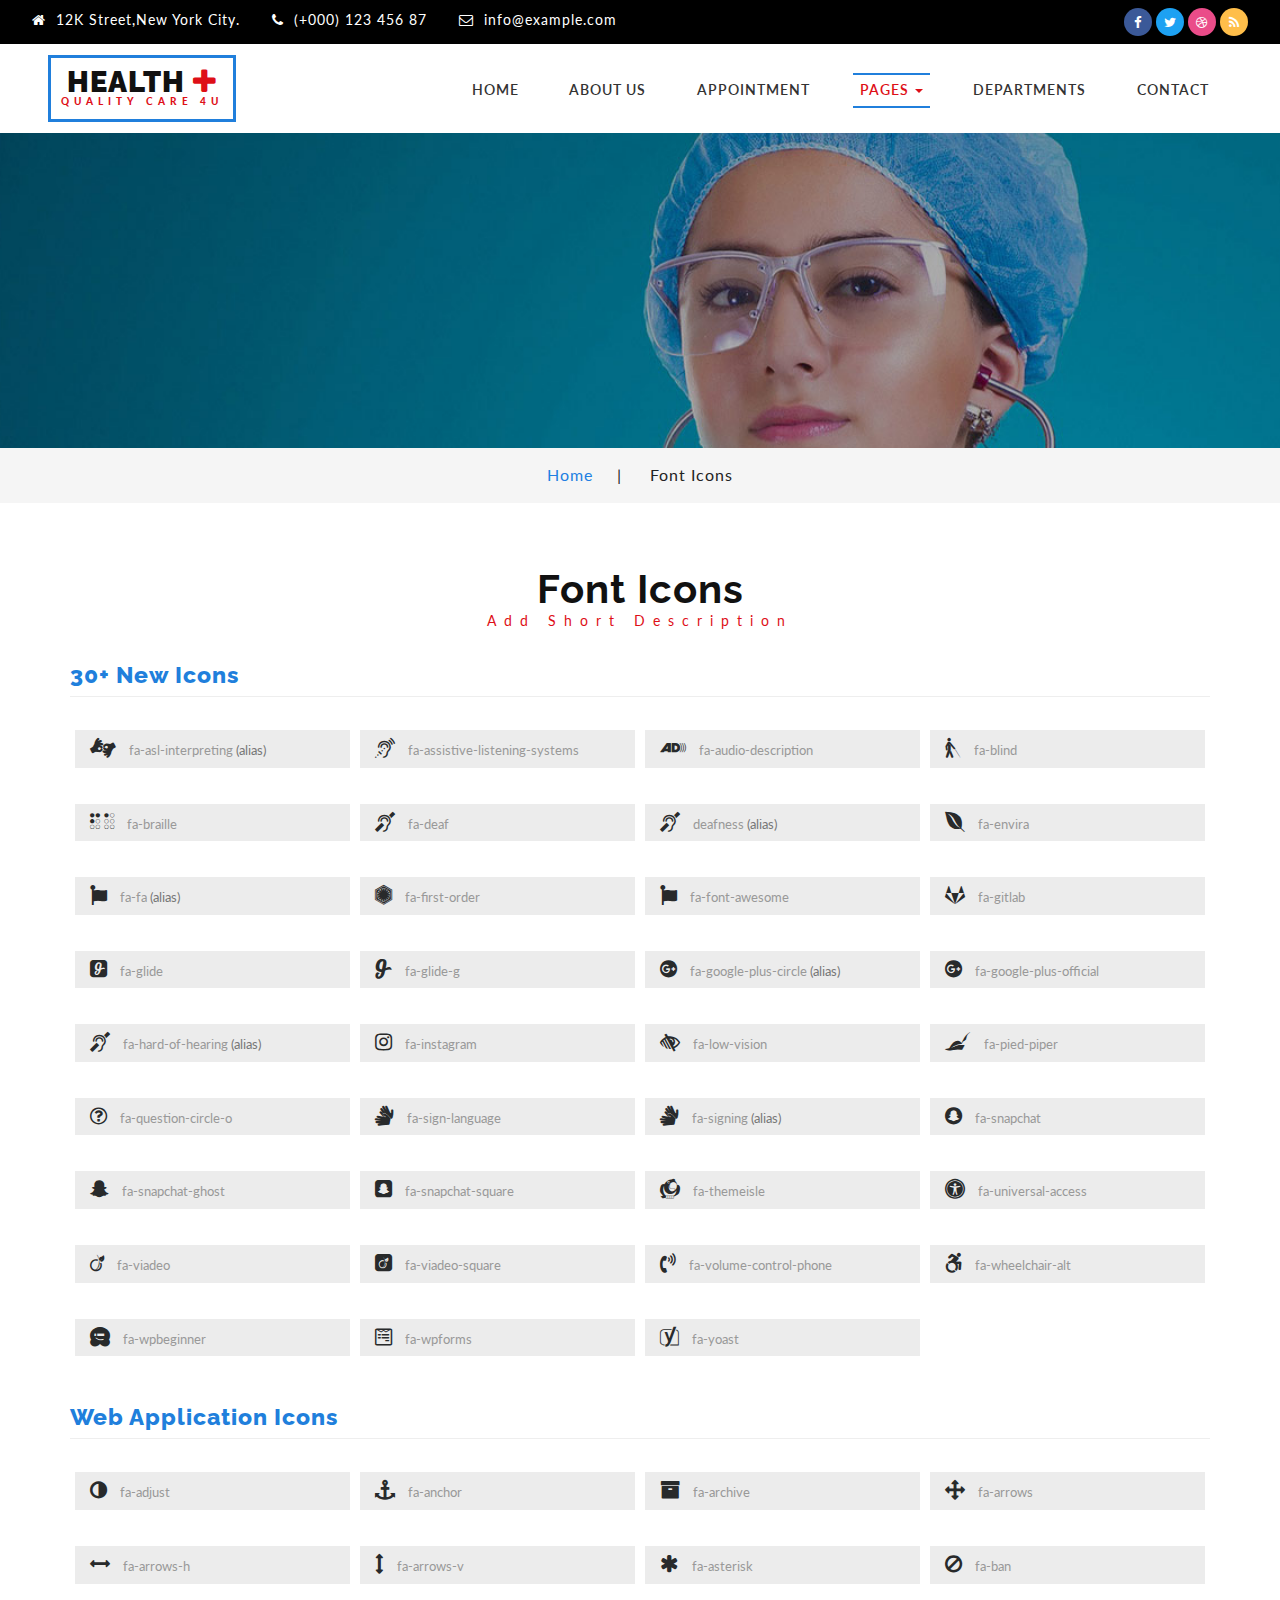
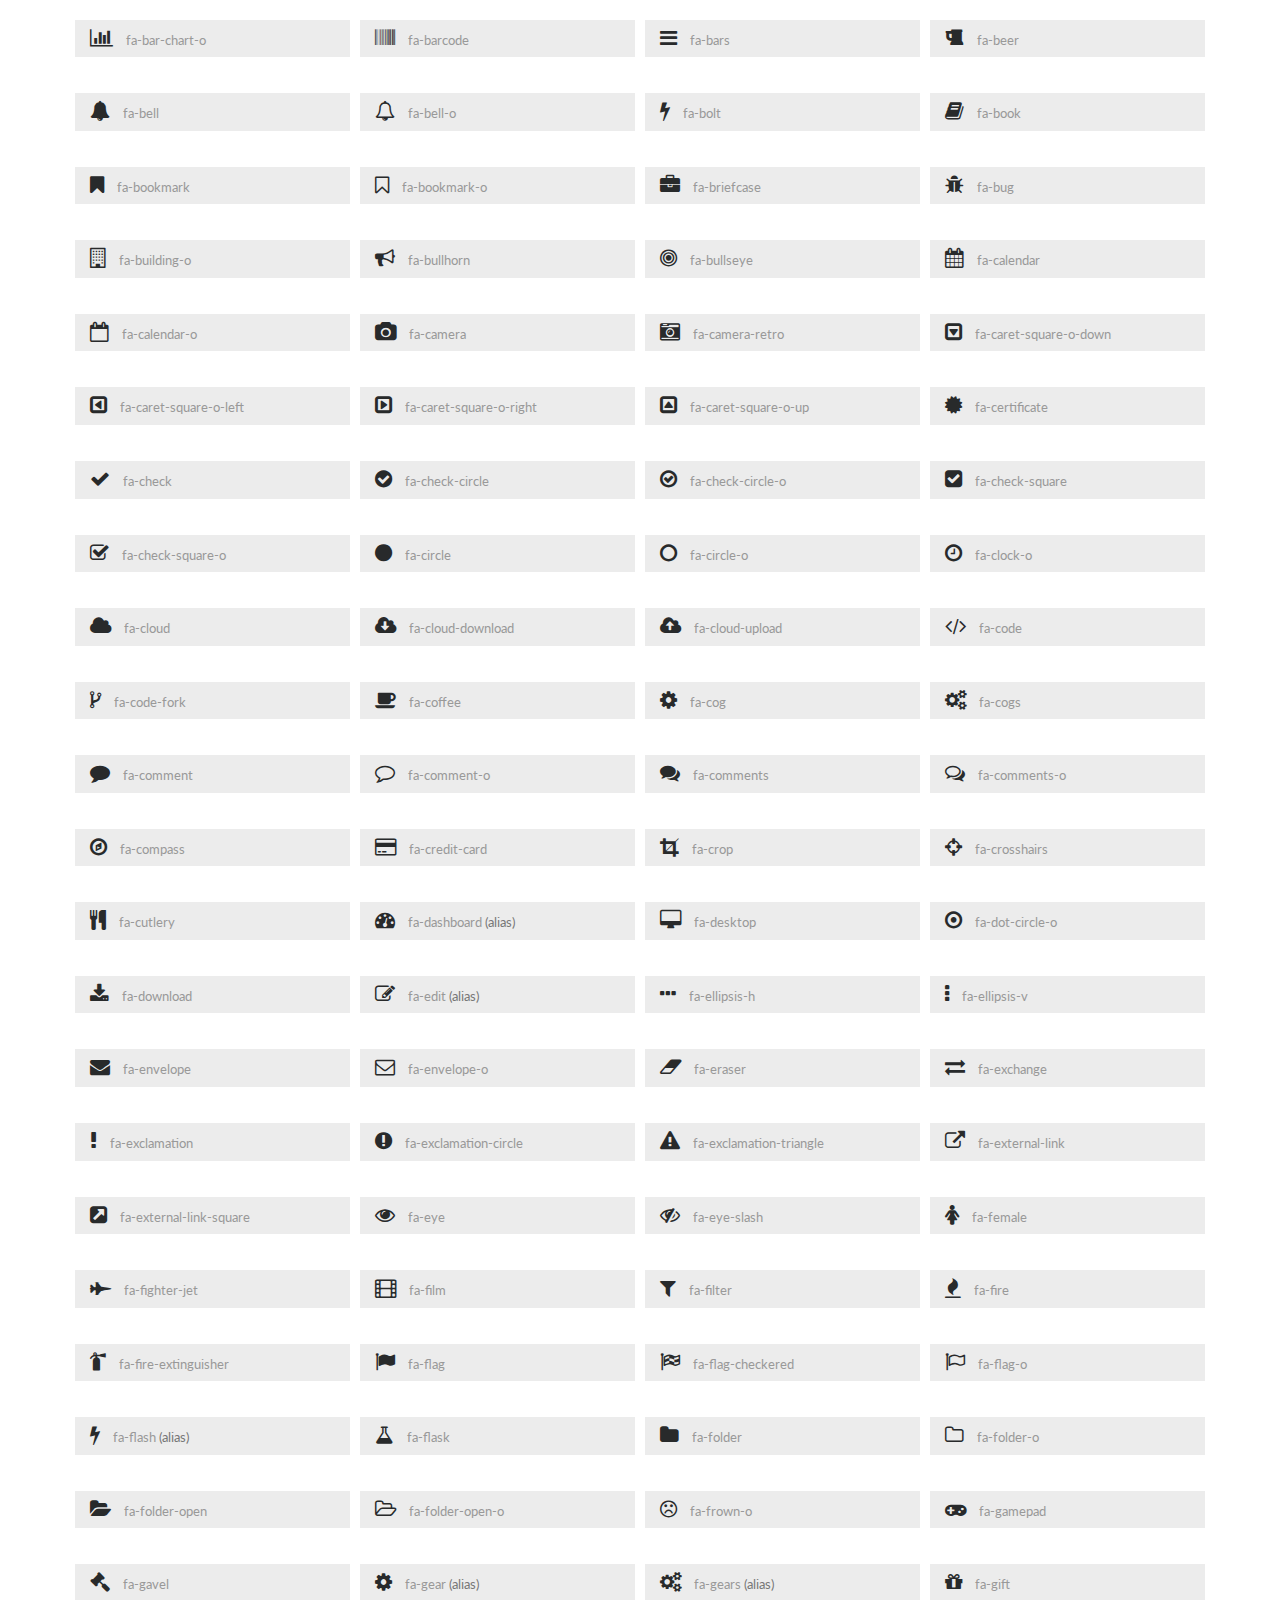
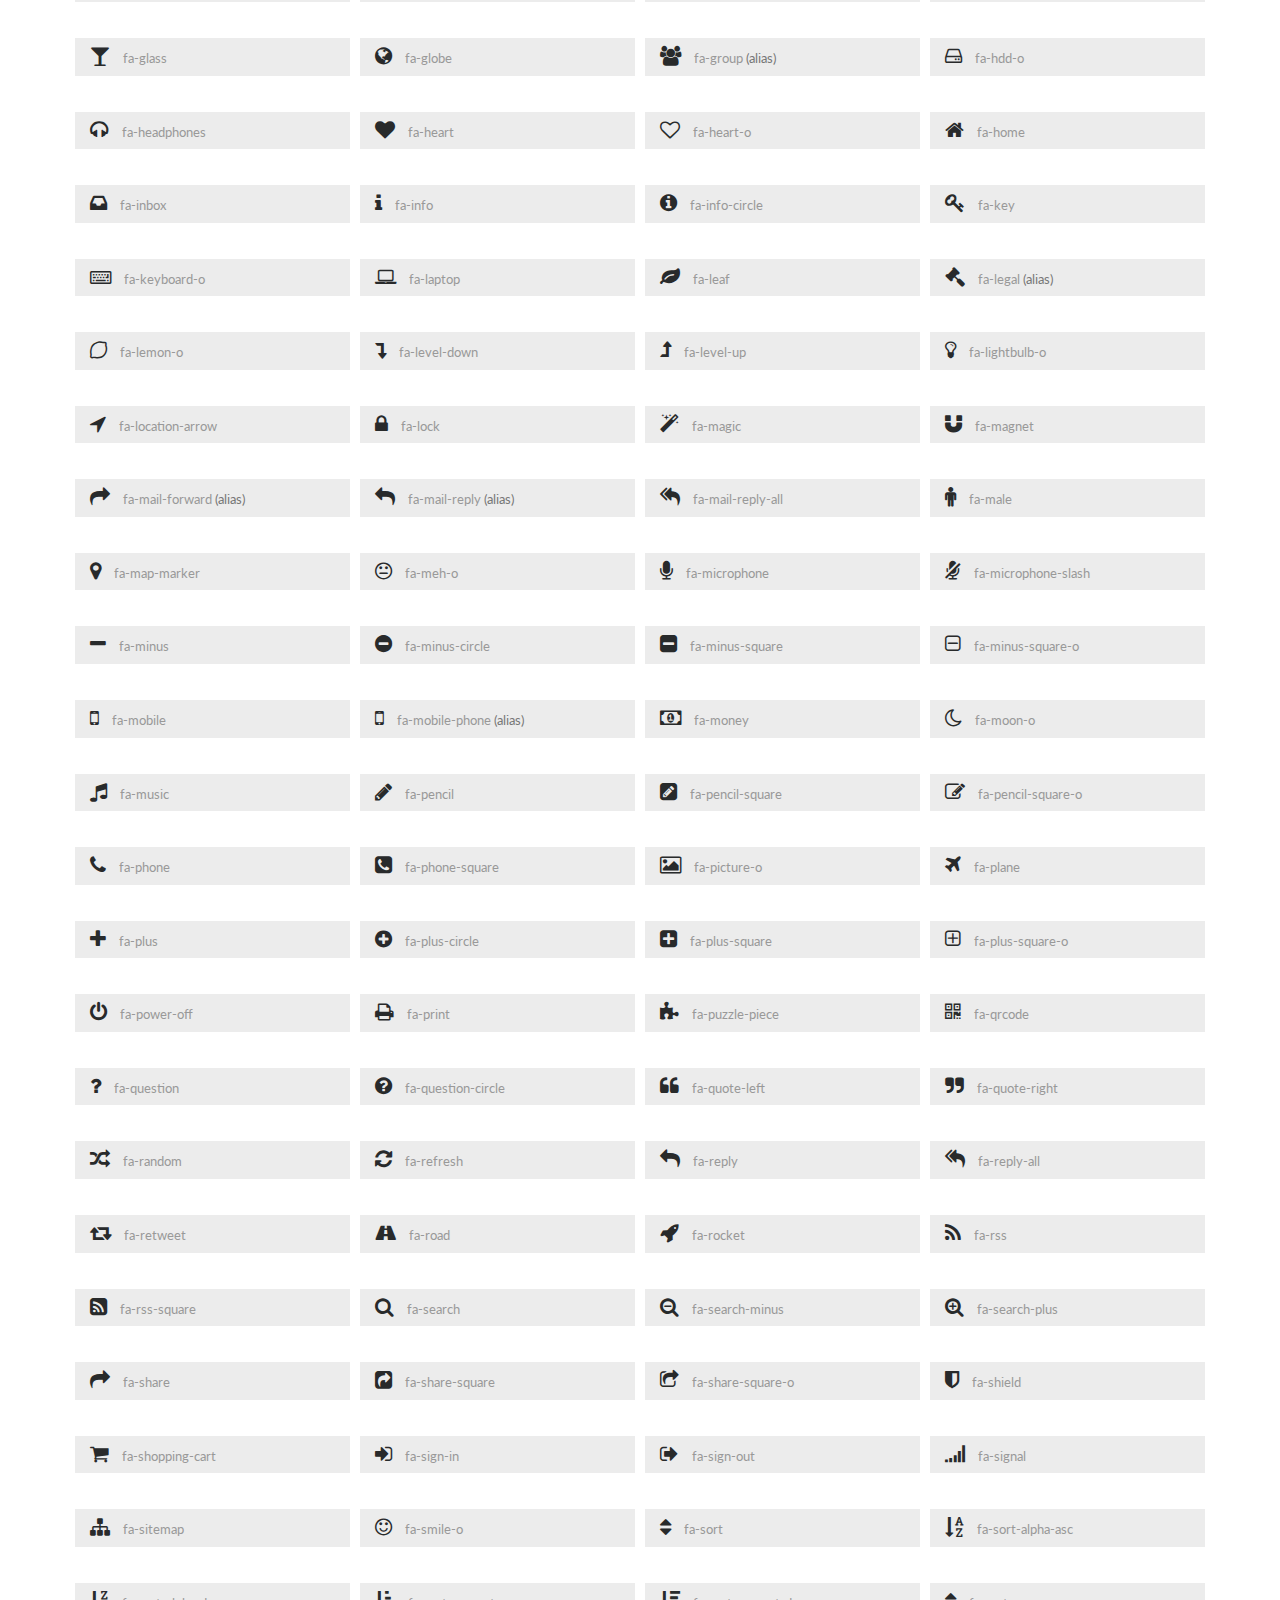
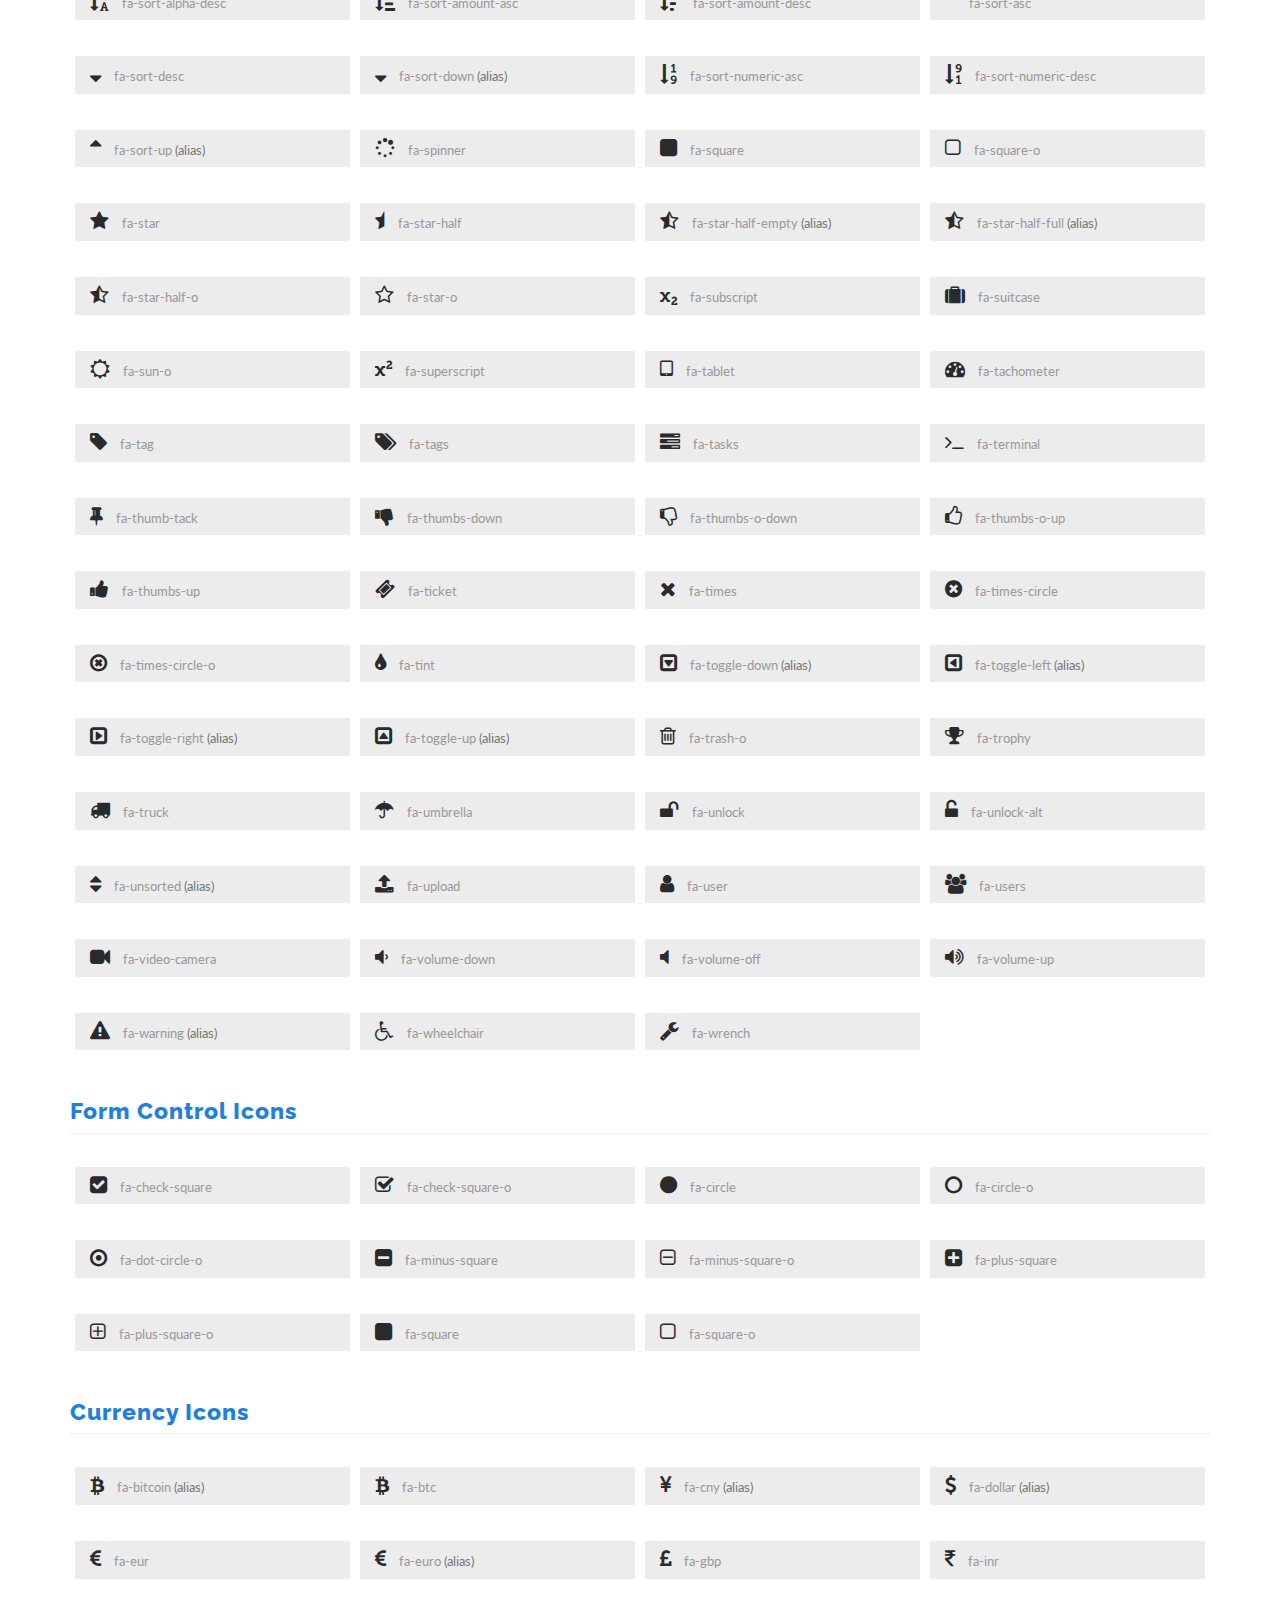
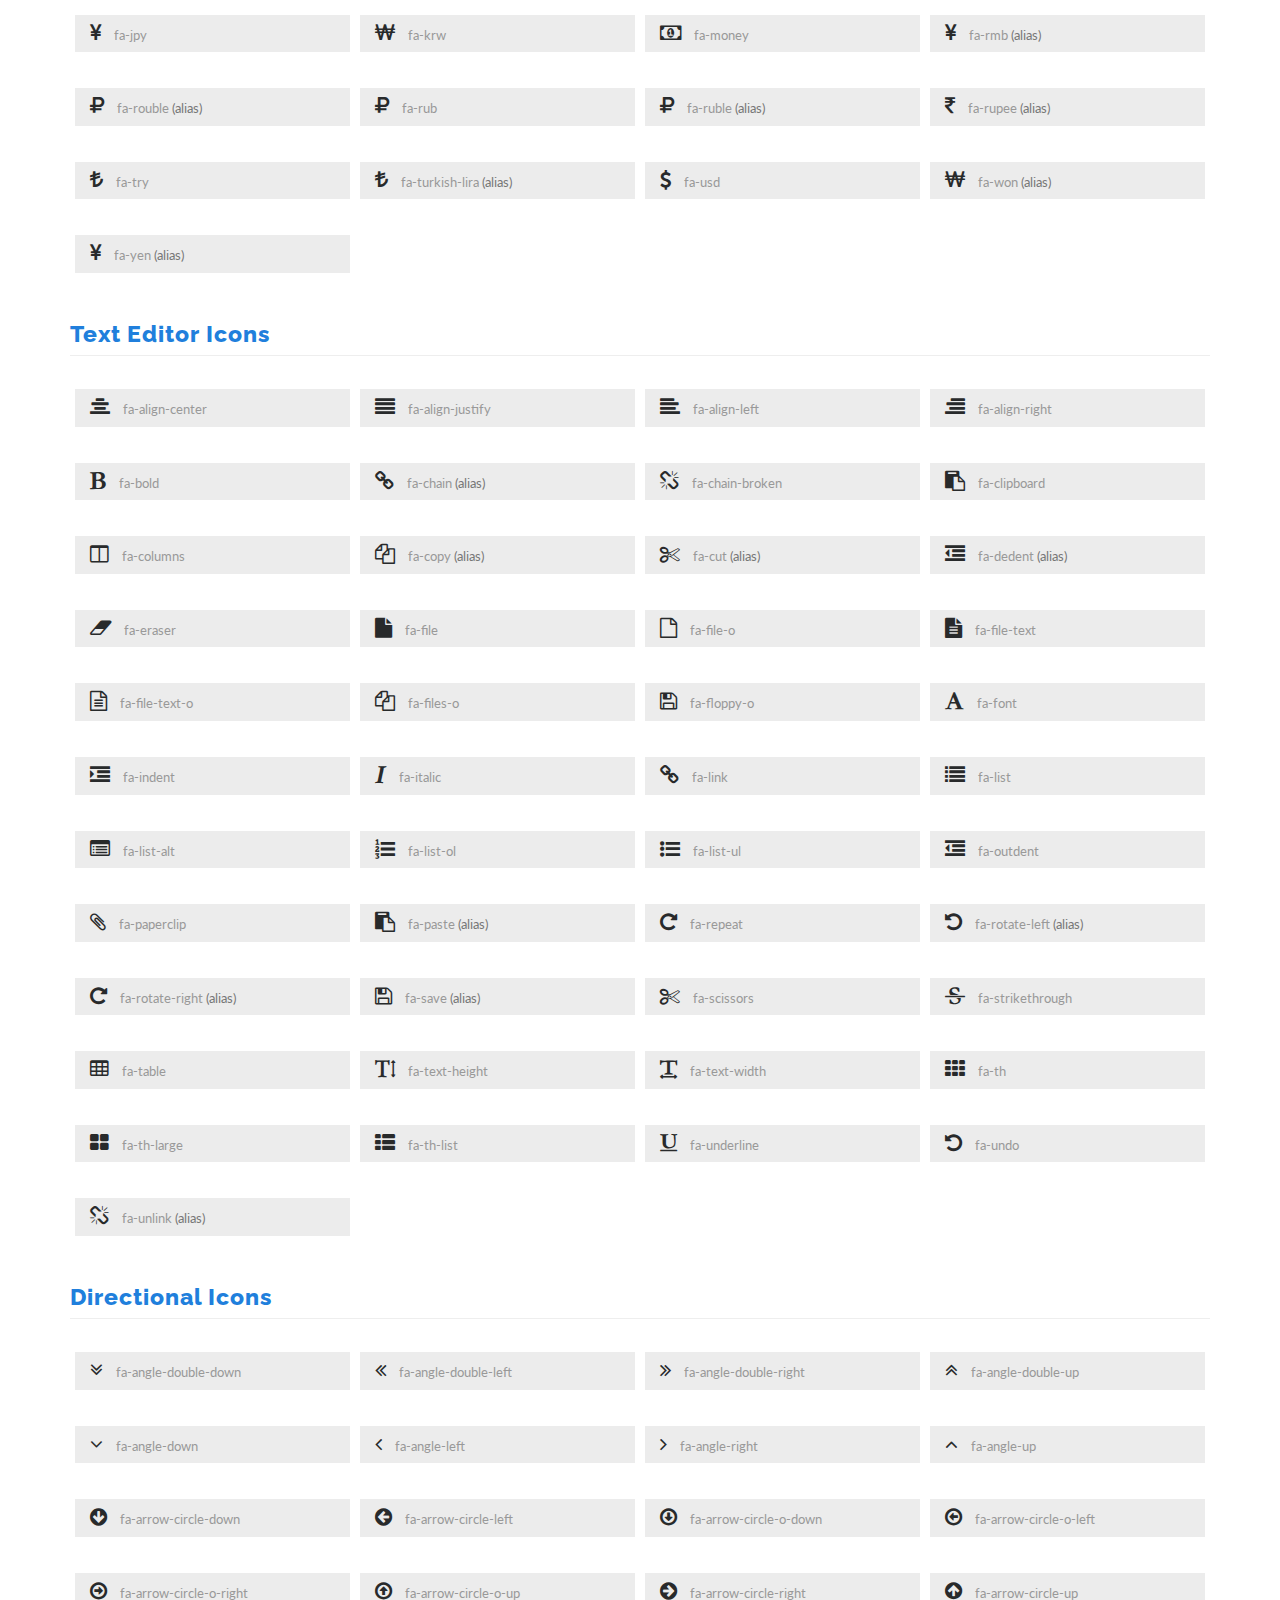
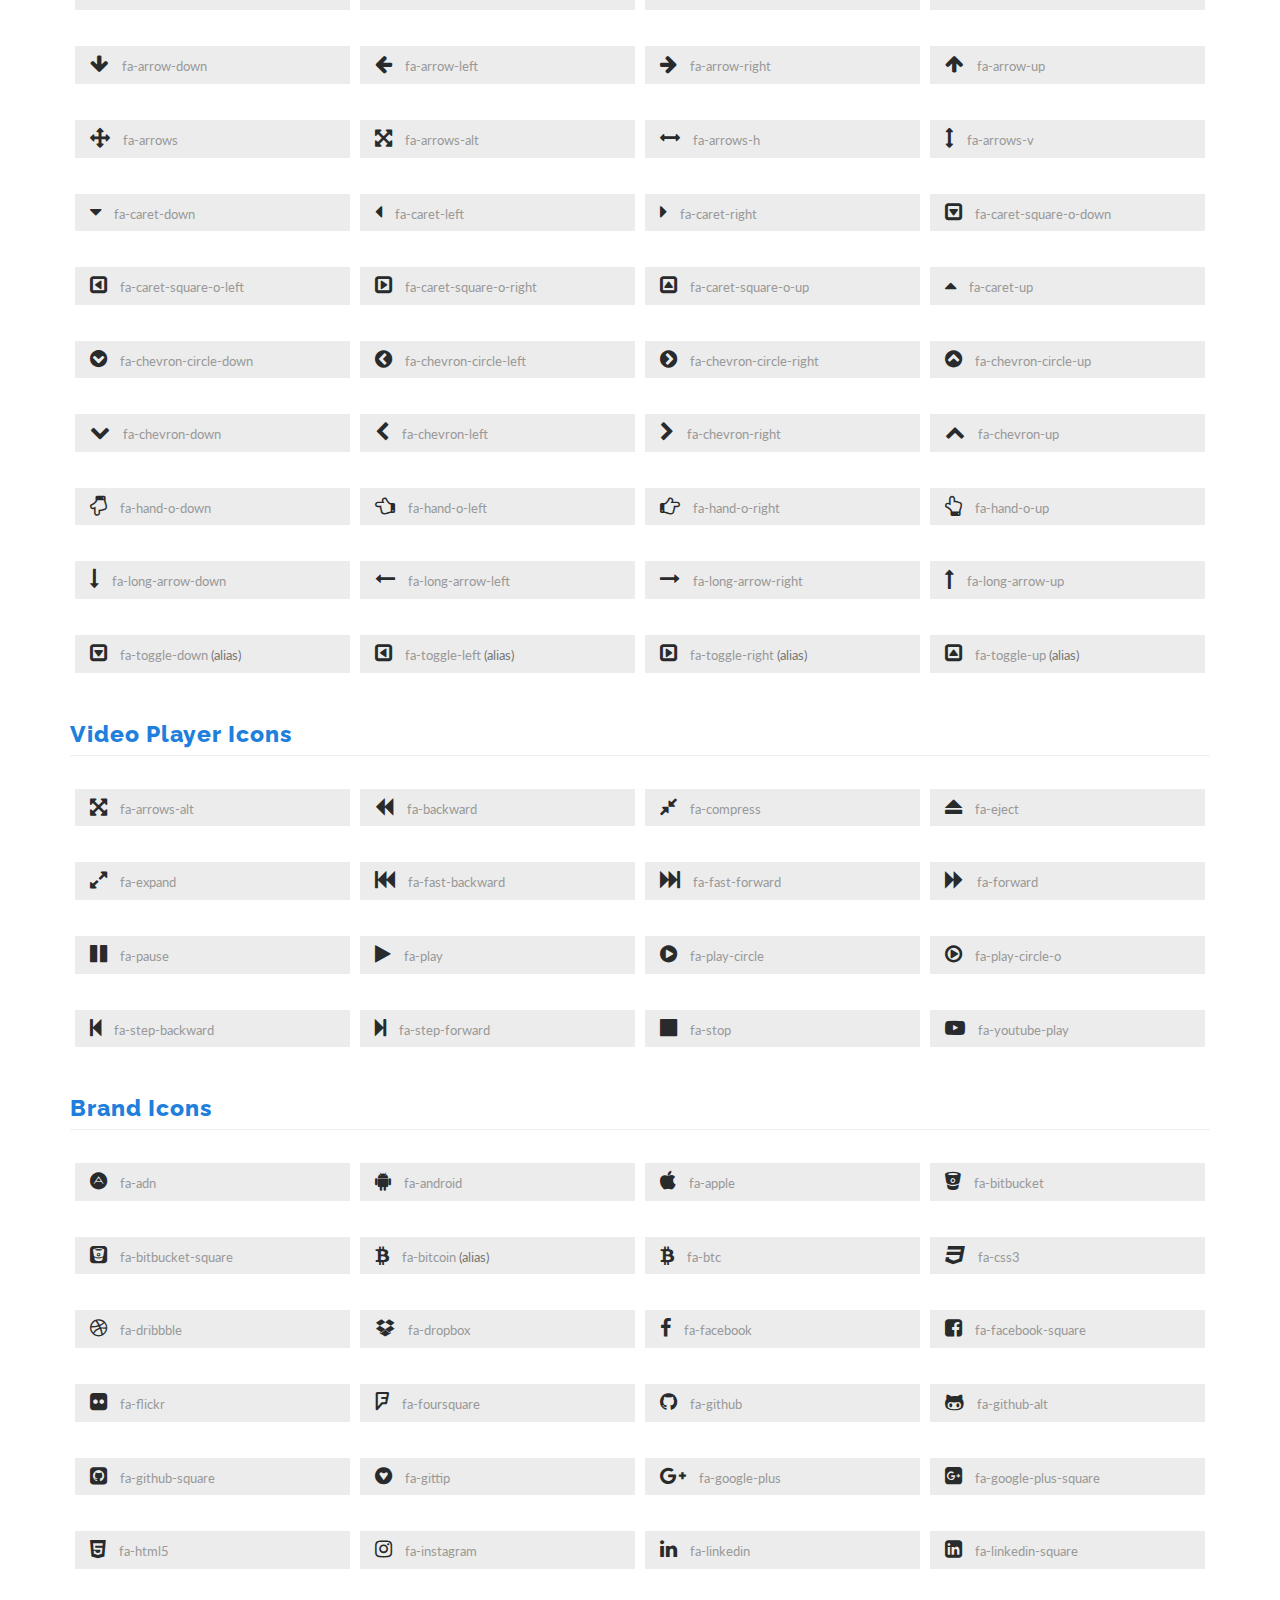
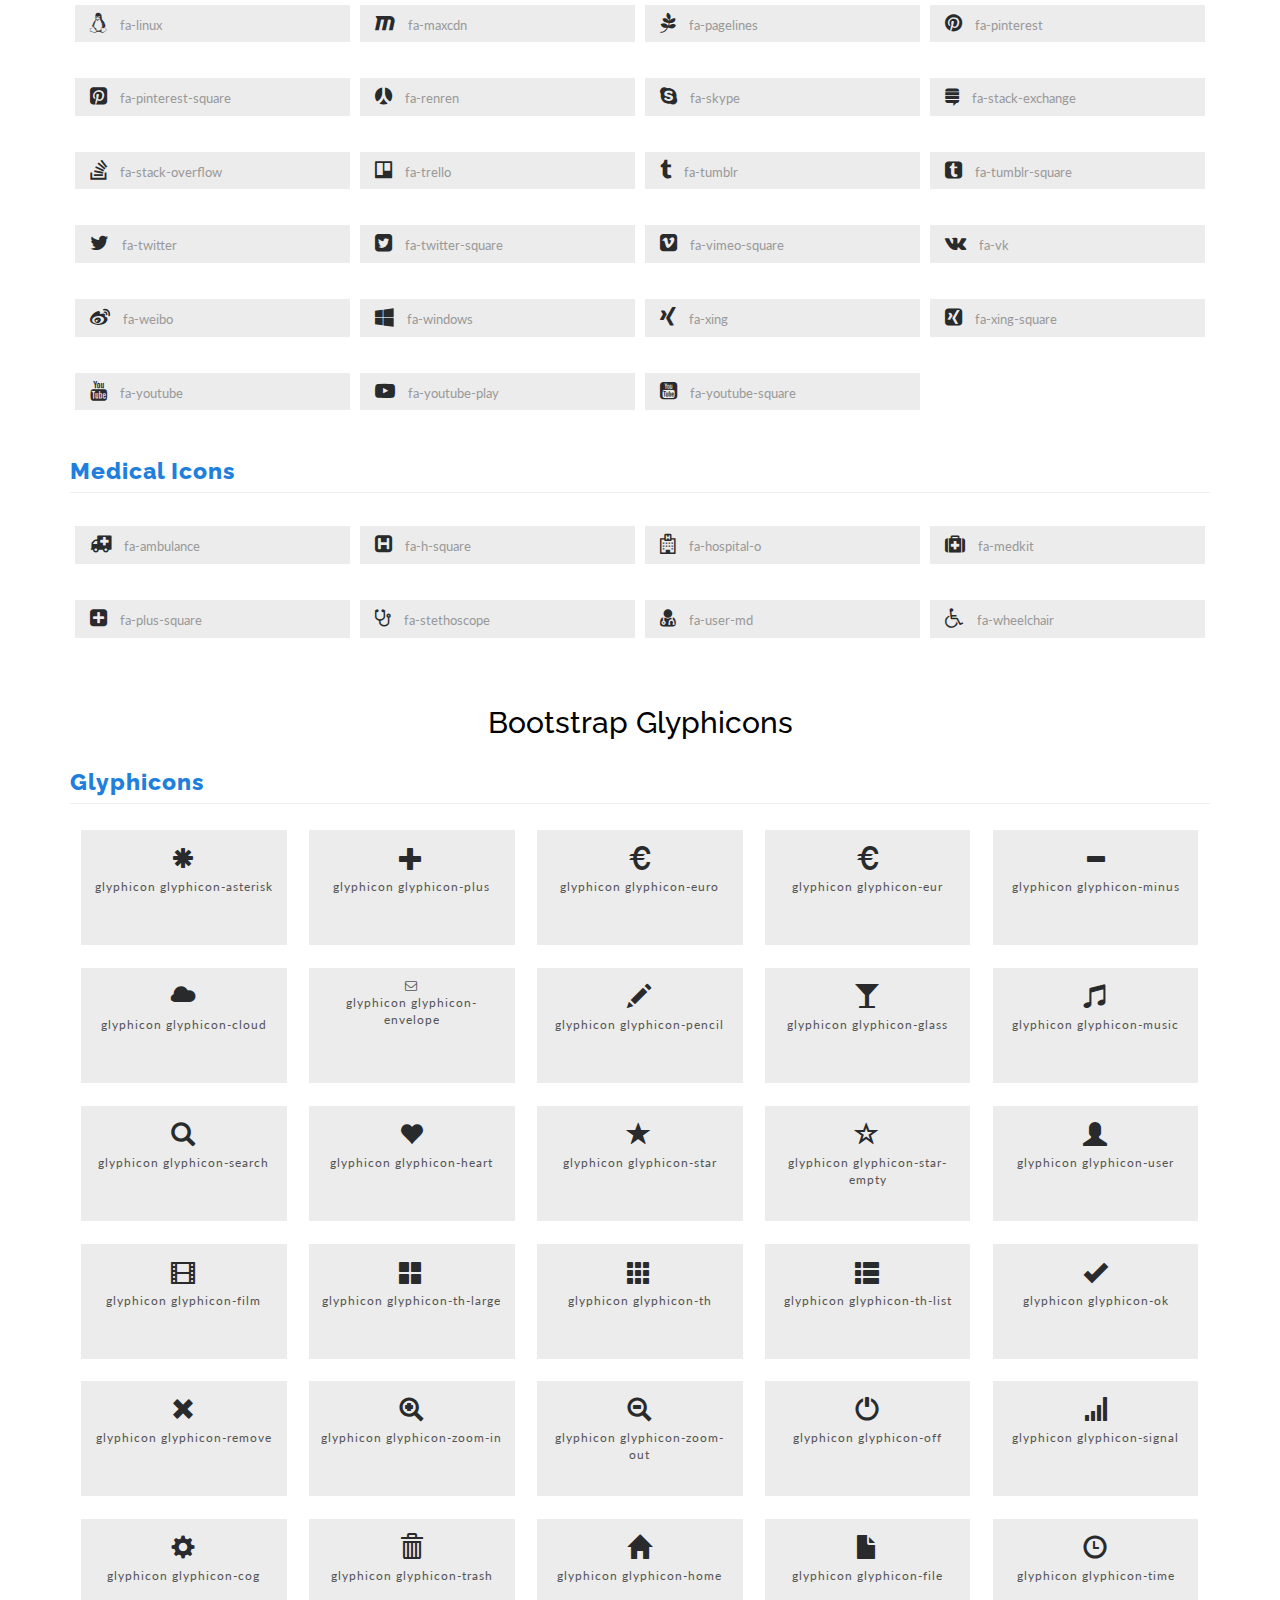
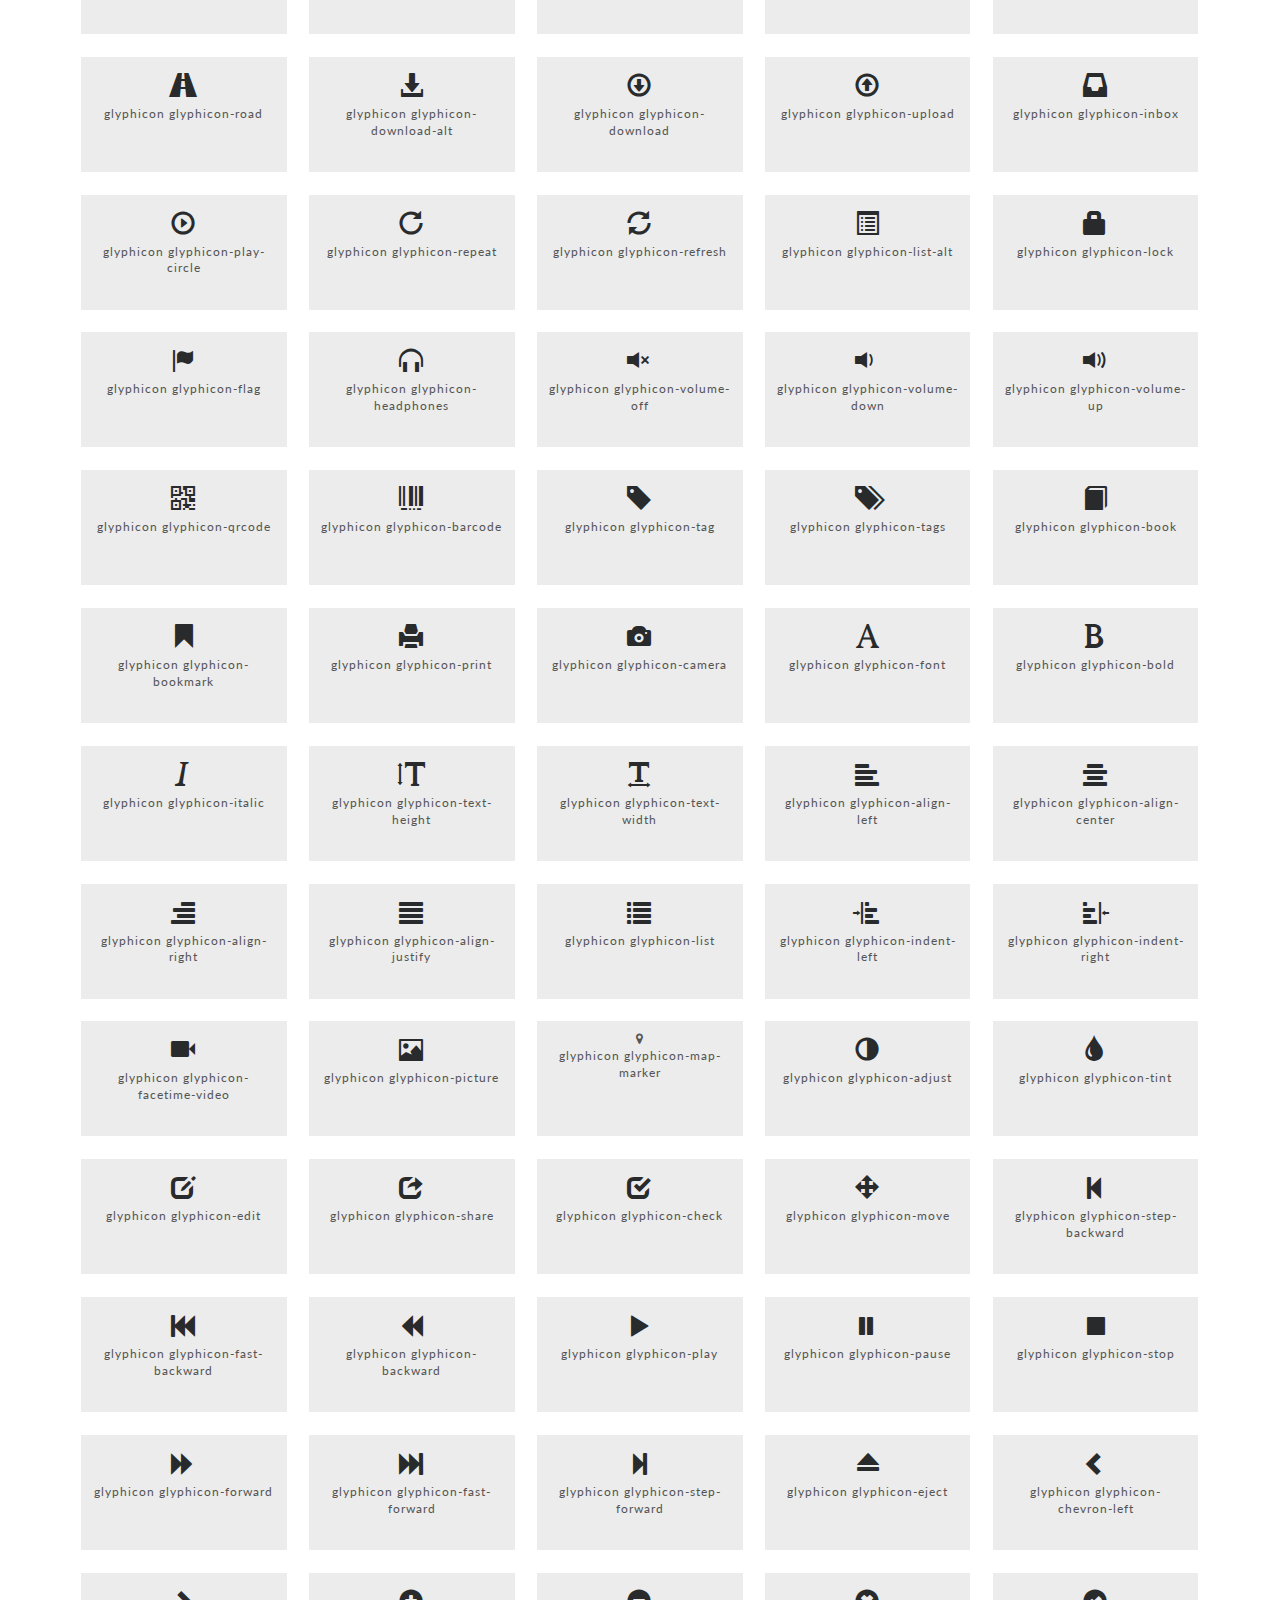
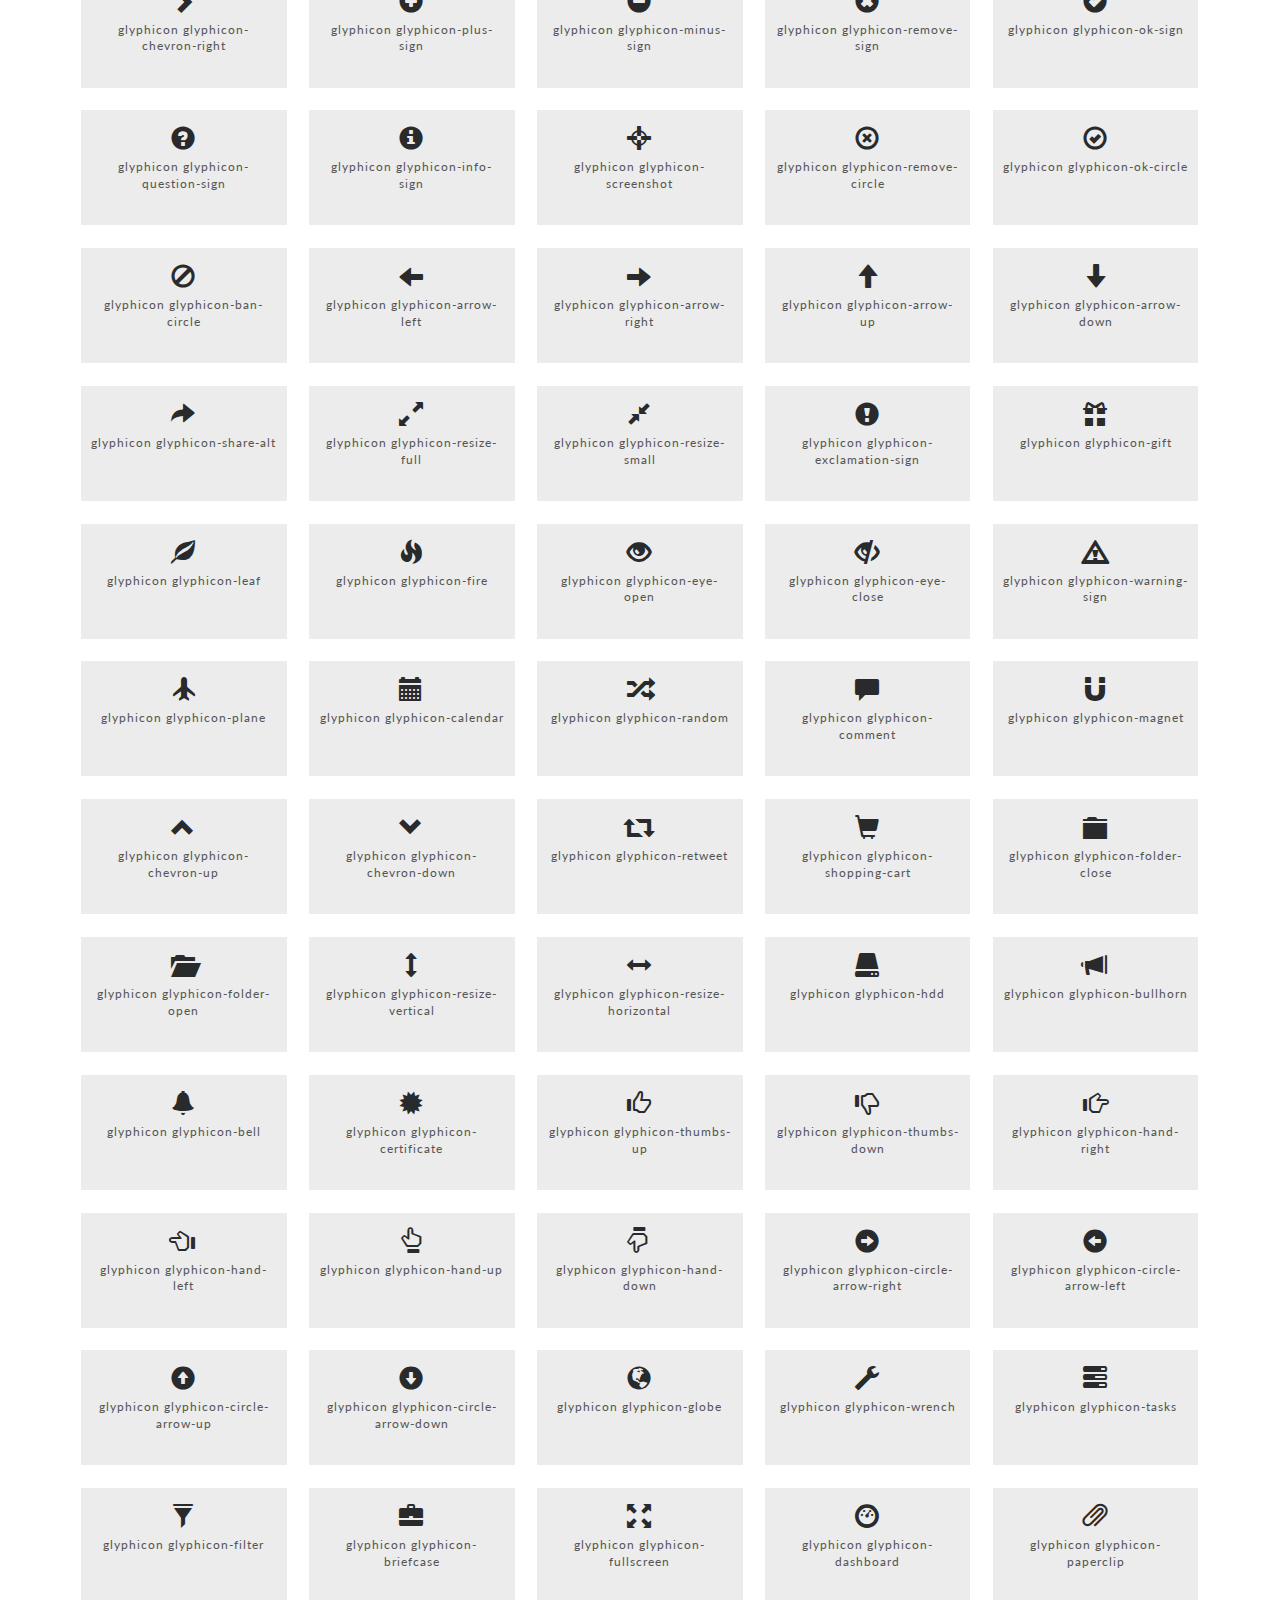
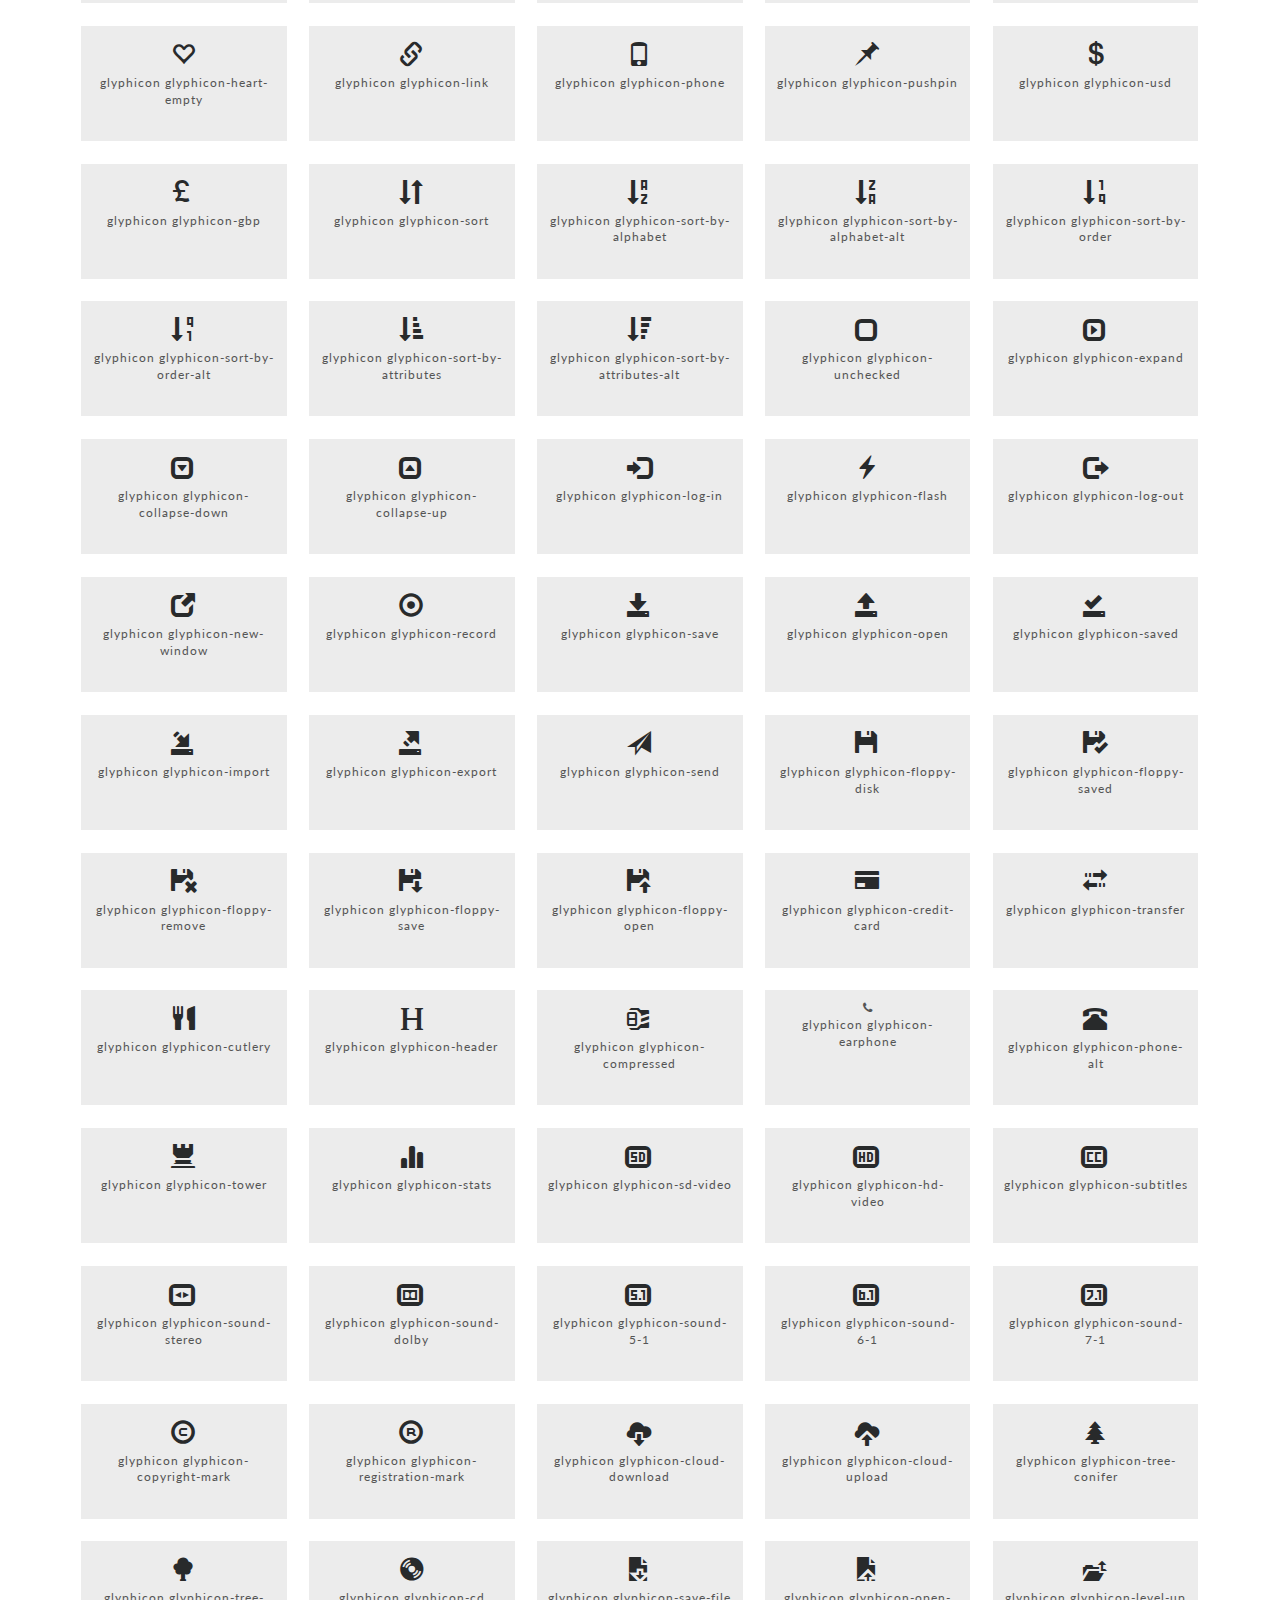
<file: icons.html>
<!--
author: W3layouts
author URL: http://w3layouts.com
License: Creative Commons Attribution 3.0 Unported
License URL: http://creativecommons.org/licenses/by/3.0/
-->
<!DOCTYPE html>
<html lang="zxx">
<head>
<title>Health Plus a Medical Category Bootstrap Responsive Website Template | Icons :: w3layouts</title>
<!-- for-meta-tags-->
<meta name="viewport" content="width=device-width, initial-scale=1">
<meta http-equiv="Content-Type" content="text/html; charset=utf-8" />
<meta name="keywords" content="Health Plus Responsive web template, Bootstrap Web Templates, Flat Web Templates, Android Compatible web template, 
Smartphone Compatible web template, free web designs for Nokia, Samsung, LG, SonyEricsson, Motorola web design" />
<script type="application/x-javascript"> addEventListener("load", function() { setTimeout(hideURLbar, 0); }, false);
		function hideURLbar(){ window.scrollTo(0,1); } </script>
<!-- //for-meta-tags-->
<link href="css/bootstrap.css" rel="stylesheet" type="text/css" media="all" />
<link href="css/style.css" rel="stylesheet" type="text/css" media="all" />
<!-- font-awesome icons -->
<link href="css/font-awesome.css" rel="stylesheet"> 
<!-- //font-awesome icons -->
<link href="//fonts.googleapis.com/css?family=Raleway:200,200i,300,300i,400,400i,500,500i,600,600i,700,700i,800" rel="stylesheet">
<link href="//fonts.googleapis.com/css?family=Lato:300,300i,400,400i,700,900" rel="stylesheet">
</head>
	
<body>
<div class="main" id="home">
<!-- banner -->
		<div class="header_agileinfo">
						<div class="w3_agileits_header_text">
								<ul class="top_agile_w3l_info_icons">
									<li><i class="fa fa-home" aria-hidden="true"></i>12K Street,New York City.</li>
									<li class="second"><i class="fa fa-phone" aria-hidden="true"></i>(+000) 123 456 87</li>
									
									<li><i class="fa fa-envelope-o" aria-hidden="true"></i><a href="mailto:maria@example.com">info@example.com</a></li>
								</ul>

						</div>
						<div class="agileinfo_social_icons">
							<ul class="agileits_social_list">
								<li><a href="#" class="w3_agile_facebook"><i class="fa fa-facebook" aria-hidden="true"></i></a></li>
								<li><a href="#" class="agile_twitter"><i class="fa fa-twitter" aria-hidden="true"></i></a></li>
								<li><a href="#" class="w3_agile_dribble"><i class="fa fa-dribbble" aria-hidden="true"></i></a></li>
								<li><a href="#" class="w3_agile_rss"><i class="fa fa-rss" aria-hidden="true"></i></a></li>
							</ul>
						</div>
						<div class="clearfix"> </div>
			</div>				

		<div class="header-bottom">
			<nav class="navbar navbar-default">
				<!-- Brand and toggle get grouped for better mobile display -->
				<div class="navbar-header">
				  <button type="button" class="navbar-toggle collapsed" data-toggle="collapse" data-target="#bs-example-navbar-collapse-1">
					<span class="sr-only">Toggle navigation</span>
					<span class="icon-bar"></span>
					<span class="icon-bar"></span>
					<span class="icon-bar"></span>
				  </button>
					<div class="logo">
						<h1><a class="navbar-brand" href="index.html"><span>H</span>ealth <i class="fa fa-plus" aria-hidden="true"></i> <p>Quality Care 4U</p></a></h1>
					</div>
				</div>

				<!-- Collect the nav links, forms, and other content for toggling -->
				<div class="collapse navbar-collapse nav-wil" id="bs-example-navbar-collapse-1">
					<nav class="menu menu--sebastian">
					<ul id="m_nav_list" class="m_nav menu__list">
						<li class="m_nav_item menu__item" id="m_nav_item_1"> <a href="index.html" class="menu__link"> Home </a></li>
						<li class="m_nav_item menu__item" id="moble_nav_item_2"> <a href="about.html" class="menu__link"> About Us </a> </li>		
						<li class="m_nav_item menu__item" id="moble_nav_item_4"> <a href="appointment.html" class="menu__link">Appointment  </a> </li>
						<li class="m_nav_item menu__item menu__item--current" id="moble_nav_item_3 dropdown"> <a href="#" class="menu__link dropdown-toggle" data-toggle="dropdown">Pages  <b class="caret"></b></a> 
						   <ul class="dropdown-menu agile_short_dropdown">
									<li><a href="icons.html">Web Icons</a></li>
									<li><a href="typography.html">Typography</a></li>
								</ul>
						</li>
						<li class="m_nav_item menu__item" id="moble_nav_item_5"> <a href="gallery.html" class="menu__link">Departments</a> </li>
						<li class="m_nav_item menu__item" id="moble_nav_item_6"> <a href="contact.html" class="menu__link"> Contact </a> </li>
					</ul>
				</nav>

				</div>
				<!-- /.navbar-collapse -->
			</nav>
	 </div>
</div>
<!-- banner -->
<!-- banner1 -->
	<div class="banner1 jarallax">
		<div class="container">
		</div>
	</div>

	<div class="services-breadcrumb">
		<div class="container">
			<ul>
				<li><a href="index.html">Home</a><i>|</i></li>
				<li>Font Icons</li>
			</ul>
		</div>
	</div>
<!-- //banner1 -->
<!-- icons -->
	<div class="banner-bottom" id="about">
		<div class="container">
				<div class="w3_agileits_icons_page">
				<div class="icons">
						<h2 class="w3_heade_tittle_agile">Font Icons</h2>
			<p class="sub_t_agileits">Add Short Description</p>

					<section id="new">
						<h3 class="page-header page-header icon-subheading">30+ New Icons </h3>							  

						<div class="row fontawesome-icon-list">
							
							
							<div class="icon-box col-md-3 col-sm-4"><a class="agile-icon" href="#"><i class="fa fa-asl-interpreting" aria-hidden="true"></i> fa-asl-interpreting <span class="text-muted">(alias)</span></a></div>
							
							<div class="icon-box col-md-3 col-sm-4"><a class="agile-icon" href="#"><i class="fa fa-assistive-listening-systems" aria-hidden="true"></i> fa-assistive-listening-systems</a></div>
							
							<div class="icon-box col-md-3 col-sm-4"><a class="agile-icon" href="#"><i class="fa fa-audio-description" aria-hidden="true"></i> fa-audio-description</a></div>
							
							  <div class="icon-box col-md-3 col-sm-4"><a class="agile-icon" href="#"><i class="fa fa-blind" aria-hidden="true"></i> fa-blind</a></div>
							
							  <div class="icon-box col-md-3 col-sm-4"><a class="agile-icon" href="#"><i class="fa fa-braille" aria-hidden="true"></i> fa-braille</a></div>
							
							  <div class="icon-box col-md-3 col-sm-4"><a class="agile-icon" href="#"><i class="fa fa-deaf" aria-hidden="true"></i> fa-deaf</a></div>
							
							  <div class="icon-box col-md-3 col-sm-4"><a class="agile-icon" href="#"><i class="fa fa-deafness" aria-hidden="true"></i> deafness <span class="text-muted">(alias)</span></a></div>
							
							  <div class="icon-box col-md-3 col-sm-4"><a class="agile-icon" href="#"><i class="fa fa-envira" aria-hidden="true"></i> fa-envira</a></div>
							
							  <div class="icon-box col-md-3 col-sm-4"><a class="agile-icon" href="#"><i class="fa fa-fa" aria-hidden="true"></i> fa-fa <span class="text-muted">(alias)</span></a></div>
							
							  <div class="icon-box col-md-3 col-sm-4"><a class="agile-icon" href="#"><i class="fa fa-first-order" aria-hidden="true"></i> fa-first-order</a></div>
							
							  <div class="icon-box col-md-3 col-sm-4"><a class="agile-icon" href="#"><i class="fa fa-font-awesome" aria-hidden="true"></i> fa-font-awesome</a></div>
							
							  <div class="icon-box col-md-3 col-sm-4"><a class="agile-icon" href="#"><i class="fa fa-gitlab" aria-hidden="true"></i> fa-gitlab</a></div>
							
							  <div class="icon-box col-md-3 col-sm-4"><a class="agile-icon" href="#"><i class="fa fa-glide" aria-hidden="true"></i> fa-glide</a></div>
							
							  <div class="icon-box col-md-3 col-sm-4"><a class="agile-icon" href="#"><i class="fa fa-glide-g" aria-hidden="true"></i> fa-glide-g</a></div>
							
							  <div class="icon-box col-md-3 col-sm-4"><a class="agile-icon" href="#"><i class="fa fa-google-plus-circle" aria-hidden="true"></i> fa-google-plus-circle <span class="text-muted">(alias)</span></a></div>
							
							  <div class="icon-box col-md-3 col-sm-4"><a class="agile-icon" href="#"><i class="fa fa-google-plus-official" aria-hidden="true"></i> fa-google-plus-official</a></div>
							
							  <div class="icon-box col-md-3 col-sm-4"><a class="agile-icon" href="#"><i class="fa fa-hard-of-hearing" aria-hidden="true"></i> fa-hard-of-hearing <span class="text-muted">(alias)</span></a></div>
							
							  <div class="icon-box col-md-3 col-sm-4"><a class="agile-icon" href="#"><i class="fa fa-instagram" aria-hidden="true"></i> fa-instagram</a></div>
							
							  <div class="icon-box col-md-3 col-sm-4"><a class="agile-icon" href="#"><i class="fa fa-low-vision" aria-hidden="true"></i> fa-low-vision</a></div>
							
							  <div class="icon-box col-md-3 col-sm-4"><a class="agile-icon" href="#"><i class="fa fa-pied-piper" aria-hidden="true"></i> fa-pied-piper</a></div>
							
							  <div class="icon-box col-md-3 col-sm-4"><a class="agile-icon" href="#"><i class="fa fa-question-circle-o" aria-hidden="true"></i> fa-question-circle-o</a></div>
							
							  <div class="icon-box col-md-3 col-sm-4"><a class="agile-icon" href="#"><i class="fa fa-sign-language" aria-hidden="true"></i> fa-sign-language</a></div>
							
							  <div class="icon-box col-md-3 col-sm-4"><a class="agile-icon" href="#"><i class="fa fa-signing" aria-hidden="true"></i> fa-signing <span class="text-muted">(alias)</span></a></div>
							
							  <div class="icon-box col-md-3 col-sm-4"><a class="agile-icon" href="#"><i class="fa fa-snapchat" aria-hidden="true"></i> fa-snapchat</a></div>
							
							  <div class="icon-box col-md-3 col-sm-4"><a class="agile-icon" href="#"><i class="fa fa-snapchat-ghost" aria-hidden="true"></i> fa-snapchat-ghost</a></div>
							
							  <div class="icon-box col-md-3 col-sm-4"><a class="agile-icon" href="#"><i class="fa fa-snapchat-square" aria-hidden="true"></i> fa-snapchat-square</a></div>
							
							  <div class="icon-box col-md-3 col-sm-4"><a class="agile-icon" href="#"><i class="fa fa-themeisle" aria-hidden="true"></i> fa-themeisle</a></div>
							
							  <div class="icon-box col-md-3 col-sm-4"><a class="agile-icon" href="#"><i class="fa fa-universal-access" aria-hidden="true"></i> fa-universal-access</a></div>
							
							  <div class="icon-box col-md-3 col-sm-4"><a class="agile-icon" href="#"><i class="fa fa-viadeo" aria-hidden="true"></i> fa-viadeo</a></div>
							
							  <div class="icon-box col-md-3 col-sm-4"><a class="agile-icon" href="#"><i class="fa fa-viadeo-square" aria-hidden="true"></i> fa-viadeo-square</a></div>
							
							  <div class="icon-box col-md-3 col-sm-4"><a class="agile-icon" href="#"><i class="fa fa-volume-control-phone" aria-hidden="true"></i> fa-volume-control-phone</a></div>
							
							  <div class="icon-box col-md-3 col-sm-4"><a class="agile-icon" href="#"><i class="fa fa-wheelchair-alt" aria-hidden="true"></i> fa-wheelchair-alt</a></div>
							
							  <div class="icon-box col-md-3 col-sm-4"><a class="agile-icon" href="#"><i class="fa fa-wpbeginner" aria-hidden="true"></i> fa-wpbeginner</a></div>
							
							  <div class="icon-box col-md-3 col-sm-4"><a class="agile-icon" href="#"><i class="fa fa-wpforms" aria-hidden="true"></i> fa-wpforms</a></div>
							
							  <div class="icon-box col-md-3 col-sm-4"><a class="agile-icon" href="#"><i class="fa fa-yoast" aria-hidden="true"></i> fa-yoast</a></div>
							
						  </div>

						</section>

					<div class="section group">
							<div class="box"> 
								<div class="title ">
									<h3 class="page-header icon-subheading">Web Application Icons</h3>
								</div>
								<div class="box_content"> 
									<div class="fontawesome-icon-list"> 
										<div class="icon-box col-md-3 col-sm-4"><a class="agile-icon" href="#"><i class="fa fa-adjust"></i> fa-adjust</a></div>
								
										<div class="icon-box col-md-3 col-sm-4"><a class="agile-icon" href="#"><i class="fa fa-anchor"></i> fa-anchor</a></div>
								
										<div class="icon-box col-md-3 col-sm-4"><a class="agile-icon" href="#"><i class="fa fa-archive"></i> fa-archive</a></div>
								
										<div class="icon-box col-md-3 col-sm-4"><a class="agile-icon" href="#"><i class="fa fa-arrows"></i> fa-arrows</a></div>
								
										<div class="icon-box col-md-3 col-sm-4"><a class="agile-icon" href="#"><i class="fa fa-arrows-h"></i> fa-arrows-h</a></div>
								
										<div class="icon-box col-md-3 col-sm-4"><a class="agile-icon" href="#"><i class="fa fa-arrows-v"></i> fa-arrows-v</a></div>
								
										<div class="icon-box col-md-3 col-sm-4"><a class="agile-icon" href="#"><i class="fa fa-asterisk"></i> fa-asterisk</a></div>
								
										<div class="icon-box col-md-3 col-sm-4"><a class="agile-icon" href="#"><i class="fa fa-ban"></i> fa-ban</a></div>
								
										<div class="icon-box col-md-3 col-sm-4"><a class="agile-icon" href="#"><i class="fa fa-bar-chart-o"></i> fa-bar-chart-o</a></div>
								
										<div class="icon-box col-md-3 col-sm-4"><a class="agile-icon" href="#"><i class="fa fa-barcode"></i> fa-barcode</a></div>
								
										<div class="icon-box col-md-3 col-sm-4"><a class="agile-icon" href="#"><i class="fa fa-bars"></i> fa-bars</a></div>
								
										<div class="icon-box col-md-3 col-sm-4"><a class="agile-icon" href="#"><i class="fa fa-beer"></i> fa-beer</a></div>
								
										<div class="icon-box col-md-3 col-sm-4"><a class="agile-icon" href="#"><i class="fa fa-bell"></i> fa-bell</a></div>
								
										<div class="icon-box col-md-3 col-sm-4"><a class="agile-icon" href="#"><i class="fa fa-bell-o"></i> fa-bell-o</a></div>
								
										<div class="icon-box col-md-3 col-sm-4"><a class="agile-icon" href="#"><i class="fa fa-bolt"></i> fa-bolt</a></div>
								
										<div class="icon-box col-md-3 col-sm-4"><a class="agile-icon" href="#"><i class="fa fa-book"></i> fa-book</a></div>
								
										<div class="icon-box col-md-3 col-sm-4"><a class="agile-icon" href="#"><i class="fa fa-bookmark"></i> fa-bookmark</a></div>
								
										<div class="icon-box col-md-3 col-sm-4"><a class="agile-icon" href="#"><i class="fa fa-bookmark-o"></i> fa-bookmark-o</a></div>
								
										<div class="icon-box col-md-3 col-sm-4"><a class="agile-icon" href="#"><i class="fa fa-briefcase"></i> fa-briefcase</a></div>
								
										<div class="icon-box col-md-3 col-sm-4"><a class="agile-icon" href="#"><i class="fa fa-bug"></i> fa-bug</a></div>
								
										<div class="icon-box col-md-3 col-sm-4"><a class="agile-icon" href="#"><i class="fa fa-building-o"></i> fa-building-o</a></div>
								
										<div class="icon-box col-md-3 col-sm-4"><a class="agile-icon" href="#"><i class="fa fa-bullhorn"></i> fa-bullhorn</a></div>
								
										<div class="icon-box col-md-3 col-sm-4"><a class="agile-icon" href="#"><i class="fa fa-bullseye"></i> fa-bullseye</a></div>
								
										<div class="icon-box col-md-3 col-sm-4"><a class="agile-icon" href="#"><i class="fa fa-calendar"></i> fa-calendar</a></div>
								
										<div class="icon-box col-md-3 col-sm-4"><a class="agile-icon" href="#"><i class="fa fa-calendar-o"></i> fa-calendar-o</a></div>
								
										<div class="icon-box col-md-3 col-sm-4"><a class="agile-icon" href="#"><i class="fa fa-camera"></i> fa-camera</a></div>
								
										<div class="icon-box col-md-3 col-sm-4"><a class="agile-icon" href="#"><i class="fa fa-camera-retro"></i> fa-camera-retro</a></div>
								
										<div class="icon-box col-md-3 col-sm-4"><a class="agile-icon" href="#"><i class="fa fa-caret-square-o-down"></i> fa-caret-square-o-down</a></div>
								
										<div class="icon-box col-md-3 col-sm-4"><a class="agile-icon" href="#"><i class="fa fa-caret-square-o-left"></i> fa-caret-square-o-left</a></div>
								
										<div class="icon-box col-md-3 col-sm-4"><a class="agile-icon" href="#"><i class="fa fa-caret-square-o-right"></i> fa-caret-square-o-right</a></div>
								
										<div class="icon-box col-md-3 col-sm-4"><a class="agile-icon" href="#"><i class="fa fa-caret-square-o-up"></i> fa-caret-square-o-up</a></div>
								
										<div class="icon-box col-md-3 col-sm-4"><a class="agile-icon" href="#"><i class="fa fa-certificate"></i> fa-certificate</a></div>
								
										<div class="icon-box col-md-3 col-sm-4"><a class="agile-icon" href="#"><i class="fa fa-check"></i> fa-check</a></div>
								
										<div class="icon-box col-md-3 col-sm-4"><a class="agile-icon" href="#"><i class="fa fa-check-circle"></i> fa-check-circle</a></div>
								
										<div class="icon-box col-md-3 col-sm-4"><a class="agile-icon" href="#"><i class="fa fa-check-circle-o"></i> fa-check-circle-o</a></div>
								
										<div class="icon-box col-md-3 col-sm-4"><a class="agile-icon" href="#"><i class="fa fa-check-square"></i> fa-check-square</a></div>
								
										<div class="icon-box col-md-3 col-sm-4"><a class="agile-icon" href="#"><i class="fa fa-check-square-o"></i> fa-check-square-o</a></div>
								
										<div class="icon-box col-md-3 col-sm-4"><a class="agile-icon" href="#"><i class="fa fa-circle"></i> fa-circle</a></div>
								
										<div class="icon-box col-md-3 col-sm-4"><a class="agile-icon" href="#"><i class="fa fa-circle-o"></i> fa-circle-o</a></div>
								
										<div class="icon-box col-md-3 col-sm-4"><a class="agile-icon" href="#"><i class="fa fa-clock-o"></i> fa-clock-o</a></div>
								
										<div class="icon-box col-md-3 col-sm-4"><a class="agile-icon" href="#"><i class="fa fa-cloud"></i> fa-cloud</a></div>
								
										<div class="icon-box col-md-3 col-sm-4"><a class="agile-icon" href="#"><i class="fa fa-cloud-download"></i> fa-cloud-download</a></div>
								
										<div class="icon-box col-md-3 col-sm-4"><a class="agile-icon" href="#"><i class="fa fa-cloud-upload"></i> fa-cloud-upload</a></div>
								
										<div class="icon-box col-md-3 col-sm-4"><a class="agile-icon" href="#"><i class="fa fa-code"></i> fa-code</a></div>
								
										<div class="icon-box col-md-3 col-sm-4"><a class="agile-icon" href="#"><i class="fa fa-code-fork"></i> fa-code-fork</a></div>
								
										<div class="icon-box col-md-3 col-sm-4"><a class="agile-icon" href="#"><i class="fa fa-coffee"></i> fa-coffee</a></div>
								
										<div class="icon-box col-md-3 col-sm-4"><a class="agile-icon" href="#"><i class="fa fa-cog"></i> fa-cog</a></div>
								
										<div class="icon-box col-md-3 col-sm-4"><a class="agile-icon" href="#"><i class="fa fa-cogs"></i> fa-cogs</a></div>
								
										<div class="icon-box col-md-3 col-sm-4"><a class="agile-icon" href="#"><i class="fa fa-comment"></i> fa-comment</a></div>
								
										<div class="icon-box col-md-3 col-sm-4"><a class="agile-icon" href="#"><i class="fa fa-comment-o"></i> fa-comment-o</a></div>
								
										<div class="icon-box col-md-3 col-sm-4"><a class="agile-icon" href="#"><i class="fa fa-comments"></i> fa-comments</a></div>
								
										<div class="icon-box col-md-3 col-sm-4"><a class="agile-icon" href="#"><i class="fa fa-comments-o"></i> fa-comments-o</a></div>
								
										<div class="icon-box col-md-3 col-sm-4"><a class="agile-icon" href="#"><i class="fa fa-compass"></i> fa-compass</a></div>
								
										<div class="icon-box col-md-3 col-sm-4"><a class="agile-icon" href="#"><i class="fa fa-credit-card"></i> fa-credit-card</a></div>
								
										<div class="icon-box col-md-3 col-sm-4"><a class="agile-icon" href="#"><i class="fa fa-crop"></i> fa-crop</a></div>
								
										<div class="icon-box col-md-3 col-sm-4"><a class="agile-icon" href="#"><i class="fa fa-crosshairs"></i> fa-crosshairs</a></div>
								
										<div class="icon-box col-md-3 col-sm-4"><a class="agile-icon" href="#"><i class="fa fa-cutlery"></i> fa-cutlery</a></div>
								
										<div class="icon-box col-md-3 col-sm-4"><a class="agile-icon" href="#"><i class="fa fa-dashboard"></i> fa-dashboard <span class="text-muted">(alias)</span></a></div>
								
										<div class="icon-box col-md-3 col-sm-4"><a class="agile-icon" href="#"><i class="fa fa-desktop"></i> fa-desktop</a></div>
								
										<div class="icon-box col-md-3 col-sm-4"><a class="agile-icon" href="#"><i class="fa fa-dot-circle-o"></i> fa-dot-circle-o</a></div>
								
										<div class="icon-box col-md-3 col-sm-4"><a class="agile-icon" href="#"><i class="fa fa-download"></i> fa-download</a></div>
								
										<div class="icon-box col-md-3 col-sm-4"><a class="agile-icon" href="#"><i class="fa fa-edit"></i> fa-edit <span class="text-muted">(alias)</span></a></div>
								
										<div class="icon-box col-md-3 col-sm-4"><a class="agile-icon" href="#"><i class="fa fa-ellipsis-h"></i> fa-ellipsis-h</a></div>
								
										<div class="icon-box col-md-3 col-sm-4"><a class="agile-icon" href="#"><i class="fa fa-ellipsis-v"></i> fa-ellipsis-v</a></div>
								
										<div class="icon-box col-md-3 col-sm-4"><a class="agile-icon" href="#"><i class="fa fa-envelope"></i> fa-envelope</a></div>
								
										<div class="icon-box col-md-3 col-sm-4"><a class="agile-icon" href="#"><i class="fa fa-envelope-o"></i> fa-envelope-o</a></div>
								
										<div class="icon-box col-md-3 col-sm-4"><a class="agile-icon" href="#"><i class="fa fa-eraser"></i> fa-eraser</a></div>
								
										<div class="icon-box col-md-3 col-sm-4"><a class="agile-icon" href="#"><i class="fa fa-exchange"></i> fa-exchange</a></div>
								
										<div class="icon-box col-md-3 col-sm-4"><a class="agile-icon" href="#"><i class="fa fa-exclamation"></i> fa-exclamation</a></div>
								
										<div class="icon-box col-md-3 col-sm-4"><a class="agile-icon" href="#"><i class="fa fa-exclamation-circle"></i> fa-exclamation-circle</a></div>
								
										<div class="icon-box col-md-3 col-sm-4"><a class="agile-icon" href="#"><i class="fa fa-exclamation-triangle"></i> fa-exclamation-triangle</a></div>
								
										<div class="icon-box col-md-3 col-sm-4"><a class="agile-icon" href="#"><i class="fa fa-external-link"></i> fa-external-link</a></div>
								
										<div class="icon-box col-md-3 col-sm-4"><a class="agile-icon" href="#"><i class="fa fa-external-link-square"></i> fa-external-link-square</a></div>
								
										<div class="icon-box col-md-3 col-sm-4"><a class="agile-icon" href="#"><i class="fa fa-eye"></i> fa-eye</a></div>
								
										<div class="icon-box col-md-3 col-sm-4"><a class="agile-icon" href="#"><i class="fa fa-eye-slash"></i> fa-eye-slash</a></div>
								
										<div class="icon-box col-md-3 col-sm-4"><a class="agile-icon" href="#"><i class="fa fa-female"></i> fa-female</a></div>
								
										<div class="icon-box col-md-3 col-sm-4"><a class="agile-icon" href="#"><i class="fa fa-fighter-jet"></i> fa-fighter-jet</a></div>
								
										<div class="icon-box col-md-3 col-sm-4"><a class="agile-icon" href="#"><i class="fa fa-film"></i> fa-film</a></div>
								
										<div class="icon-box col-md-3 col-sm-4"><a class="agile-icon" href="#"><i class="fa fa-filter"></i> fa-filter</a></div>
								
										<div class="icon-box col-md-3 col-sm-4"><a class="agile-icon" href="#"><i class="fa fa-fire"></i> fa-fire</a></div>
								
										<div class="icon-box col-md-3 col-sm-4"><a class="agile-icon" href="#"><i class="fa fa-fire-extinguisher"></i> fa-fire-extinguisher</a></div>
								
										<div class="icon-box col-md-3 col-sm-4"><a class="agile-icon" href="#"><i class="fa fa-flag"></i> fa-flag</a></div>
								
										<div class="icon-box col-md-3 col-sm-4"><a class="agile-icon" href="#"><i class="fa fa-flag-checkered"></i> fa-flag-checkered</a></div>
								
										<div class="icon-box col-md-3 col-sm-4"><a class="agile-icon" href="#"><i class="fa fa-flag-o"></i> fa-flag-o</a></div>
								
										<div class="icon-box col-md-3 col-sm-4"><a class="agile-icon" href="#"><i class="fa fa-flash"></i> fa-flash <span class="text-muted">(alias)</span></a></div>
								
										<div class="icon-box col-md-3 col-sm-4"><a class="agile-icon" href="#"><i class="fa fa-flask"></i> fa-flask</a></div>
								
										<div class="icon-box col-md-3 col-sm-4"><a class="agile-icon" href="#"><i class="fa fa-folder"></i> fa-folder</a></div>
								
										<div class="icon-box col-md-3 col-sm-4"><a class="agile-icon" href="#"><i class="fa fa-folder-o"></i> fa-folder-o</a></div>
								
										<div class="icon-box col-md-3 col-sm-4"><a class="agile-icon" href="#"><i class="fa fa-folder-open"></i> fa-folder-open</a></div>
								
										<div class="icon-box col-md-3 col-sm-4"><a class="agile-icon" href="#"><i class="fa fa-folder-open-o"></i> fa-folder-open-o</a></div>
								
										<div class="icon-box col-md-3 col-sm-4"><a class="agile-icon" href="#"><i class="fa fa-frown-o"></i> fa-frown-o</a></div>
								
										<div class="icon-box col-md-3 col-sm-4"><a class="agile-icon" href="#"><i class="fa fa-gamepad"></i> fa-gamepad</a></div>
								
										<div class="icon-box col-md-3 col-sm-4"><a class="agile-icon" href="#"><i class="fa fa-gavel"></i> fa-gavel</a></div>
								
										<div class="icon-box col-md-3 col-sm-4"><a class="agile-icon" href="#"><i class="fa fa-gear"></i> fa-gear <span class="text-muted">(alias)</span></a></div>
								
										<div class="icon-box col-md-3 col-sm-4"><a class="agile-icon" href="#"><i class="fa fa-gears"></i> fa-gears <span class="text-muted">(alias)</span></a></div>
								
										<div class="icon-box col-md-3 col-sm-4"><a class="agile-icon" href="#"><i class="fa fa-gift"></i> fa-gift</a></div>
								
										<div class="icon-box col-md-3 col-sm-4"><a class="agile-icon" href="#"><i class="fa fa-glass"></i> fa-glass</a></div>
								
										<div class="icon-box col-md-3 col-sm-4"><a class="agile-icon" href="#"><i class="fa fa-globe"></i> fa-globe</a></div>
								
										<div class="icon-box col-md-3 col-sm-4"><a class="agile-icon" href="#"><i class="fa fa-group"></i> fa-group <span class="text-muted">(alias)</span></a></div>
								
										<div class="icon-box col-md-3 col-sm-4"><a class="agile-icon" href="#"><i class="fa fa-hdd-o"></i> fa-hdd-o</a></div>
								
										<div class="icon-box col-md-3 col-sm-4"><a class="agile-icon" href="#"><i class="fa fa-headphones"></i> fa-headphones</a></div>
								
										<div class="icon-box col-md-3 col-sm-4"><a class="agile-icon" href="#"><i class="fa fa-heart"></i> fa-heart</a></div>
								
										<div class="icon-box col-md-3 col-sm-4"><a class="agile-icon" href="#"><i class="fa fa-heart-o"></i> fa-heart-o</a></div>
								
										<div class="icon-box col-md-3 col-sm-4"><a class="agile-icon" href="#"><i class="fa fa-home"></i> fa-home</a></div>
								
										<div class="icon-box col-md-3 col-sm-4"><a class="agile-icon" href="#"><i class="fa fa-inbox"></i> fa-inbox</a></div>
								
										<div class="icon-box col-md-3 col-sm-4"><a class="agile-icon" href="#"><i class="fa fa-info"></i> fa-info</a></div>
								
										<div class="icon-box col-md-3 col-sm-4"><a class="agile-icon" href="#info-circle"><i class="fa fa-info-circle"></i> fa-info-circle</a></div>
								
										<div class="icon-box col-md-3 col-sm-4"><a class="agile-icon" href="#key"><i class="fa fa-key"></i> fa-key</a></div>
								
										<div class="icon-box col-md-3 col-sm-4"><a class="agile-icon" href="#keyboard-o"><i class="fa fa-keyboard-o"></i> fa-keyboard-o</a></div>
								
										<div class="icon-box col-md-3 col-sm-4"><a class="agile-icon" href="#laptop"><i class="fa fa-laptop"></i> fa-laptop</a></div>
								
										<div class="icon-box col-md-3 col-sm-4"><a class="agile-icon" href="#leaf"><i class="fa fa-leaf"></i> fa-leaf</a></div>
								
										<div class="icon-box col-md-3 col-sm-4"><a class="agile-icon" href="#gavel"><i class="fa fa-legal"></i> fa-legal <span class="text-muted">(alias)</span></a></div>
								
										<div class="icon-box col-md-3 col-sm-4"><a class="agile-icon" href="#lemon-o"><i class="fa fa-lemon-o"></i> fa-lemon-o</a></div>
								
										<div class="icon-box col-md-3 col-sm-4"><a class="agile-icon" href="#level-down"><i class="fa fa-level-down"></i> fa-level-down</a></div>
								
										<div class="icon-box col-md-3 col-sm-4"><a class="agile-icon" href="#level-up"><i class="fa fa-level-up"></i> fa-level-up</a></div>
								
										<div class="icon-box col-md-3 col-sm-4"><a class="agile-icon" href="#lightbulb-o"><i class="fa fa-lightbulb-o"></i> fa-lightbulb-o</a></div>
								
										<div class="icon-box col-md-3 col-sm-4"><a class="agile-icon" href="#location-arrow"><i class="fa fa-location-arrow"></i> fa-location-arrow</a></div>
								
										<div class="icon-box col-md-3 col-sm-4"><a class="agile-icon" href="#lock"><i class="fa fa-lock"></i> fa-lock</a></div>
								
										<div class="icon-box col-md-3 col-sm-4"><a class="agile-icon" href="#magic"><i class="fa fa-magic"></i> fa-magic</a></div>
								
										<div class="icon-box col-md-3 col-sm-4"><a class="agile-icon" href="#magnet"><i class="fa fa-magnet"></i> fa-magnet</a></div>
								
										<div class="icon-box col-md-3 col-sm-4"><a class="agile-icon" href="#share"><i class="fa fa-mail-forward"></i> fa-mail-forward <span class="text-muted">(alias)</span></a></div>
								
										<div class="icon-box col-md-3 col-sm-4"><a class="agile-icon" href="#reply"><i class="fa fa-mail-reply"></i> fa-mail-reply <span class="text-muted">(alias)</span></a></div>
								
										<div class="icon-box col-md-3 col-sm-4"><a class="agile-icon" href="#mail-reply-all"><i class="fa fa-mail-reply-all"></i> fa-mail-reply-all</a></div>
								
										<div class="icon-box col-md-3 col-sm-4"><a class="agile-icon" href="#male"><i class="fa fa-male"></i> fa-male</a></div>
								
										<div class="icon-box col-md-3 col-sm-4"><a class="agile-icon" href="#map-marker"><i class="fa fa-map-marker"></i> fa-map-marker</a></div>
								
										<div class="icon-box col-md-3 col-sm-4"><a class="agile-icon" href="#meh-o"><i class="fa fa-meh-o"></i> fa-meh-o</a></div>
								
										<div class="icon-box col-md-3 col-sm-4"><a class="agile-icon" href="#microphone"><i class="fa fa-microphone"></i> fa-microphone</a></div>
								
										<div class="icon-box col-md-3 col-sm-4"><a class="agile-icon" href="#microphone-slash"><i class="fa fa-microphone-slash"></i> fa-microphone-slash</a></div>
								
										<div class="icon-box col-md-3 col-sm-4"><a class="agile-icon" href="#minus"><i class="fa fa-minus"></i> fa-minus</a></div>
								
										<div class="icon-box col-md-3 col-sm-4"><a class="agile-icon" href="#minus-circle"><i class="fa fa-minus-circle"></i> fa-minus-circle</a></div>
								
										<div class="icon-box col-md-3 col-sm-4"><a class="agile-icon" href="#minus-square"><i class="fa fa-minus-square"></i> fa-minus-square</a></div>
								
										<div class="icon-box col-md-3 col-sm-4"><a class="agile-icon" href="#minus-square-o"><i class="fa fa-minus-square-o"></i> fa-minus-square-o</a></div>
								
										<div class="icon-box col-md-3 col-sm-4"><a class="agile-icon" href="#mobile"><i class="fa fa-mobile"></i> fa-mobile</a></div>
								
										<div class="icon-box col-md-3 col-sm-4"><a class="agile-icon" href="#mobile"><i class="fa fa-mobile-phone"></i> fa-mobile-phone <span class="text-muted">(alias)</span></a></div>
								
										<div class="icon-box col-md-3 col-sm-4"><a class="agile-icon" href="#money"><i class="fa fa-money"></i> fa-money</a></div>
								
										<div class="icon-box col-md-3 col-sm-4"><a class="agile-icon" href="#moon-o"><i class="fa fa-moon-o"></i> fa-moon-o</a></div>
								
										<div class="icon-box col-md-3 col-sm-4"><a class="agile-icon" href="#music"><i class="fa fa-music"></i> fa-music</a></div>
								
										<div class="icon-box col-md-3 col-sm-4"><a class="agile-icon" href="#pencil"><i class="fa fa-pencil"></i> fa-pencil</a></div>
								
										<div class="icon-box col-md-3 col-sm-4"><a class="agile-icon" href="#pencil-square"><i class="fa fa-pencil-square"></i> fa-pencil-square</a></div>
								
										<div class="icon-box col-md-3 col-sm-4"><a class="agile-icon" href="#pencil-square-o"><i class="fa fa-pencil-square-o"></i> fa-pencil-square-o</a></div>
								
										<div class="icon-box col-md-3 col-sm-4"><a class="agile-icon" href="#phone"><i class="fa fa-phone"></i> fa-phone</a></div>
								
										<div class="icon-box col-md-3 col-sm-4"><a class="agile-icon" href="#phone-square"><i class="fa fa-phone-square"></i> fa-phone-square</a></div>
								
										<div class="icon-box col-md-3 col-sm-4"><a class="agile-icon" href="#picture-o"><i class="fa fa-picture-o"></i> fa-picture-o</a></div>
								
										<div class="icon-box col-md-3 col-sm-4"><a class="agile-icon" href="#plane"><i class="fa fa-plane"></i> fa-plane</a></div>
								
										<div class="icon-box col-md-3 col-sm-4"><a class="agile-icon" href="#plus"><i class="fa fa-plus"></i> fa-plus</a></div>
								
										<div class="icon-box col-md-3 col-sm-4"><a class="agile-icon" href="#plus-circle"><i class="fa fa-plus-circle"></i> fa-plus-circle</a></div>
								
										<div class="icon-box col-md-3 col-sm-4"><a class="agile-icon" href="#plus-square"><i class="fa fa-plus-square"></i> fa-plus-square</a></div>
								
										<div class="icon-box col-md-3 col-sm-4"><a class="agile-icon" href="#plus-square-o"><i class="fa fa-plus-square-o"></i> fa-plus-square-o</a></div>
								
										<div class="icon-box col-md-3 col-sm-4"><a class="agile-icon" href="#power-off"><i class="fa fa-power-off"></i> fa-power-off</a></div>
								
										<div class="icon-box col-md-3 col-sm-4"><a class="agile-icon" href="#print"><i class="fa fa-print"></i> fa-print</a></div>
								
										<div class="icon-box col-md-3 col-sm-4"><a class="agile-icon" href="#puzzle-piece"><i class="fa fa-puzzle-piece"></i> fa-puzzle-piece</a></div>
								
										<div class="icon-box col-md-3 col-sm-4"><a class="agile-icon" href="#qrcode"><i class="fa fa-qrcode"></i> fa-qrcode</a></div>
								
										<div class="icon-box col-md-3 col-sm-4"><a class="agile-icon" href="#question"><i class="fa fa-question"></i> fa-question</a></div>
								
										<div class="icon-box col-md-3 col-sm-4"><a class="agile-icon" href="#question-circle"><i class="fa fa-question-circle"></i> fa-question-circle</a></div>
								
										<div class="icon-box col-md-3 col-sm-4"><a class="agile-icon" href="#quote-left"><i class="fa fa-quote-left"></i> fa-quote-left</a></div>
								
										<div class="icon-box col-md-3 col-sm-4"><a class="agile-icon" href="#quote-right"><i class="fa fa-quote-right"></i> fa-quote-right</a></div>
								
										<div class="icon-box col-md-3 col-sm-4"><a class="agile-icon" href="#random"><i class="fa fa-random"></i> fa-random</a></div>
								
										<div class="icon-box col-md-3 col-sm-4"><a class="agile-icon" href="#refresh"><i class="fa fa-refresh"></i> fa-refresh</a></div>
								
										<div class="icon-box col-md-3 col-sm-4"><a class="agile-icon" href="#reply"><i class="fa fa-reply"></i> fa-reply</a></div>
								
										<div class="icon-box col-md-3 col-sm-4"><a class="agile-icon" href="#reply-all"><i class="fa fa-reply-all"></i> fa-reply-all</a></div>
								
										<div class="icon-box col-md-3 col-sm-4"><a class="agile-icon" href="#retweet"><i class="fa fa-retweet"></i> fa-retweet</a></div>
								
										<div class="icon-box col-md-3 col-sm-4"><a class="agile-icon" href="#road"><i class="fa fa-road"></i> fa-road</a></div>
								
										<div class="icon-box col-md-3 col-sm-4"><a class="agile-icon" href="#rocket"><i class="fa fa-rocket"></i> fa-rocket</a></div>
								
										<div class="icon-box col-md-3 col-sm-4"><a class="agile-icon" href="#rss"><i class="fa fa-rss"></i> fa-rss</a></div>
								
										<div class="icon-box col-md-3 col-sm-4"><a class="agile-icon" href="#rss-square"><i class="fa fa-rss-square"></i> fa-rss-square</a></div>
								
										<div class="icon-box col-md-3 col-sm-4"><a class="agile-icon" href="#search"><i class="fa fa-search"></i> fa-search</a></div>
								
										<div class="icon-box col-md-3 col-sm-4"><a class="agile-icon" href="#search-minus"><i class="fa fa-search-minus"></i> fa-search-minus</a></div>
								
										<div class="icon-box col-md-3 col-sm-4"><a class="agile-icon" href="#search-plus"><i class="fa fa-search-plus"></i> fa-search-plus</a></div>
								
										<div class="icon-box col-md-3 col-sm-4"><a class="agile-icon" href="#share"><i class="fa fa-share"></i> fa-share</a></div>
								
										<div class="icon-box col-md-3 col-sm-4"><a class="agile-icon" href="#share-square"><i class="fa fa-share-square"></i> fa-share-square</a></div>
								
										<div class="icon-box col-md-3 col-sm-4"><a class="agile-icon" href="#share-square-o"><i class="fa fa-share-square-o"></i> fa-share-square-o</a></div>
								
										<div class="icon-box col-md-3 col-sm-4"><a class="agile-icon" href="#shield"><i class="fa fa-shield"></i> fa-shield</a></div>
								
										<div class="icon-box col-md-3 col-sm-4"><a class="agile-icon" href="#shopping-cart"><i class="fa fa-shopping-cart"></i> fa-shopping-cart</a></div>
								
										<div class="icon-box col-md-3 col-sm-4"><a class="agile-icon" href="#sign-in"><i class="fa fa-sign-in"></i> fa-sign-in</a></div>
								
										<div class="icon-box col-md-3 col-sm-4"><a class="agile-icon" href="#sign-out"><i class="fa fa-sign-out"></i> fa-sign-out</a></div>
								
										<div class="icon-box col-md-3 col-sm-4"><a class="agile-icon" href="#signal"><i class="fa fa-signal"></i> fa-signal</a></div>
								
										<div class="icon-box col-md-3 col-sm-4"><a class="agile-icon" href="#sitemap"><i class="fa fa-sitemap"></i> fa-sitemap</a></div>
								
										<div class="icon-box col-md-3 col-sm-4"><a class="agile-icon" href="#smile-o"><i class="fa fa-smile-o"></i> fa-smile-o</a></div>
								
										<div class="icon-box col-md-3 col-sm-4"><a class="agile-icon" href="#sort"><i class="fa fa-sort"></i> fa-sort</a></div>
								
										<div class="icon-box col-md-3 col-sm-4"><a class="agile-icon" href="#sort-alpha-asc"><i class="fa fa-sort-alpha-asc"></i> fa-sort-alpha-asc</a></div>
								
										<div class="icon-box col-md-3 col-sm-4"><a class="agile-icon" href="#sort-alpha-desc"><i class="fa fa-sort-alpha-desc"></i> fa-sort-alpha-desc</a></div>
								
										<div class="icon-box col-md-3 col-sm-4"><a class="agile-icon" href="#sort-amount-asc"><i class="fa fa-sort-amount-asc"></i> fa-sort-amount-asc</a></div>
								
										<div class="icon-box col-md-3 col-sm-4"><a class="agile-icon" href="#sort-amount-desc"><i class="fa fa-sort-amount-desc"></i> fa-sort-amount-desc</a></div>
								
										<div class="icon-box col-md-3 col-sm-4"><a class="agile-icon" href="#sort-asc"><i class="fa fa-sort-asc"></i> fa-sort-asc</a></div>
								
										<div class="icon-box col-md-3 col-sm-4"><a class="agile-icon" href="#sort-desc"><i class="fa fa-sort-desc"></i> fa-sort-desc</a></div>
								
										<div class="icon-box col-md-3 col-sm-4"><a class="agile-icon" href="#sort-asc"><i class="fa fa-sort-down"></i> fa-sort-down <span class="text-muted">(alias)</span></a></div>
								
										<div class="icon-box col-md-3 col-sm-4"><a class="agile-icon" href="#sort-numeric-asc"><i class="fa fa-sort-numeric-asc"></i> fa-sort-numeric-asc</a></div>
								
										<div class="icon-box col-md-3 col-sm-4"><a class="agile-icon" href="#sort-numeric-desc"><i class="fa fa-sort-numeric-desc"></i> fa-sort-numeric-desc</a></div>
								
										<div class="icon-box col-md-3 col-sm-4"><a class="agile-icon" href="#sort-desc"><i class="fa fa-sort-up"></i> fa-sort-up <span class="text-muted">(alias)</span></a></div>
								
										<div class="icon-box col-md-3 col-sm-4"><a class="agile-icon" href="#spinner"><i class="fa fa-spinner"></i> fa-spinner</a></div>
								
										<div class="icon-box col-md-3 col-sm-4"><a class="agile-icon" href="#square"><i class="fa fa-square"></i> fa-square</a></div>
								
										<div class="icon-box col-md-3 col-sm-4"><a class="agile-icon" href="#square-o"><i class="fa fa-square-o"></i> fa-square-o</a></div>
								
										<div class="icon-box col-md-3 col-sm-4"><a class="agile-icon" href="#star"><i class="fa fa-star"></i> fa-star</a></div>
								
										<div class="icon-box col-md-3 col-sm-4"><a class="agile-icon" href="#star-half"><i class="fa fa-star-half"></i> fa-star-half</a></div>
								
										<div class="icon-box col-md-3 col-sm-4"><a class="agile-icon" href="#star-half-o"><i class="fa fa-star-half-empty"></i> fa-star-half-empty <span class="text-muted">(alias)</span></a></div>
								
										<div class="icon-box col-md-3 col-sm-4"><a class="agile-icon" href="#star-half-o"><i class="fa fa-star-half-full"></i> fa-star-half-full <span class="text-muted">(alias)</span></a></div>
								
										<div class="icon-box col-md-3 col-sm-4"><a class="agile-icon" href="#star-half-o"><i class="fa fa-star-half-o"></i> fa-star-half-o</a></div>
								
										<div class="icon-box col-md-3 col-sm-4"><a class="agile-icon" href="#star-o"><i class="fa fa-star-o"></i> fa-star-o</a></div>
								
										<div class="icon-box col-md-3 col-sm-4"><a class="agile-icon" href="#subscript"><i class="fa fa-subscript"></i> fa-subscript</a></div>
								
										<div class="icon-box col-md-3 col-sm-4"><a class="agile-icon" href="#suitcase"><i class="fa fa-suitcase"></i> fa-suitcase</a></div>
								
										<div class="icon-box col-md-3 col-sm-4"><a class="agile-icon" href="#sun-o"><i class="fa fa-sun-o"></i> fa-sun-o</a></div>
								
										<div class="icon-box col-md-3 col-sm-4"><a class="agile-icon" href="#superscript"><i class="fa fa-superscript"></i> fa-superscript</a></div>
								
										<div class="icon-box col-md-3 col-sm-4"><a class="agile-icon" href="#tablet"><i class="fa fa-tablet"></i> fa-tablet</a></div>
								
										<div class="icon-box col-md-3 col-sm-4"><a class="agile-icon" href="#tachometer"><i class="fa fa-tachometer"></i> fa-tachometer</a></div>
								
										<div class="icon-box col-md-3 col-sm-4"><a class="agile-icon" href="#tag"><i class="fa fa-tag"></i> fa-tag</a></div>
								
										<div class="icon-box col-md-3 col-sm-4"><a class="agile-icon" href="#tags"><i class="fa fa-tags"></i> fa-tags</a></div>
								
										<div class="icon-box col-md-3 col-sm-4"><a class="agile-icon" href="#tasks"><i class="fa fa-tasks"></i> fa-tasks</a></div>
								
										<div class="icon-box col-md-3 col-sm-4"><a class="agile-icon" href="#terminal"><i class="fa fa-terminal"></i> fa-terminal</a></div>
								
										<div class="icon-box col-md-3 col-sm-4"><a class="agile-icon" href="#thumb-tack"><i class="fa fa-thumb-tack"></i> fa-thumb-tack</a></div>
								
										<div class="icon-box col-md-3 col-sm-4"><a class="agile-icon" href="#thumbs-down"><i class="fa fa-thumbs-down"></i> fa-thumbs-down</a></div>
								
										<div class="icon-box col-md-3 col-sm-4"><a class="agile-icon" href="#thumbs-o-down"><i class="fa fa-thumbs-o-down"></i> fa-thumbs-o-down</a></div>
								
										<div class="icon-box col-md-3 col-sm-4"><a class="agile-icon" href="#thumbs-o-up"><i class="fa fa-thumbs-o-up"></i> fa-thumbs-o-up</a></div>
								
										<div class="icon-box col-md-3 col-sm-4"><a class="agile-icon" href="#thumbs-up"><i class="fa fa-thumbs-up"></i> fa-thumbs-up</a></div>
								
										<div class="icon-box col-md-3 col-sm-4"><a class="agile-icon" href="#ticket"><i class="fa fa-ticket"></i> fa-ticket</a></div>
								
										<div class="icon-box col-md-3 col-sm-4"><a class="agile-icon" href="#times"><i class="fa fa-times"></i> fa-times</a></div>
								
										<div class="icon-box col-md-3 col-sm-4"><a class="agile-icon" href="#times-circle"><i class="fa fa-times-circle"></i> fa-times-circle</a></div>
								
										<div class="icon-box col-md-3 col-sm-4"><a class="agile-icon" href="#times-circle-o"><i class="fa fa-times-circle-o"></i> fa-times-circle-o</a></div>
								
										<div class="icon-box col-md-3 col-sm-4"><a class="agile-icon" href="#tint"><i class="fa fa-tint"></i> fa-tint</a></div>
								
										<div class="icon-box col-md-3 col-sm-4"><a class="agile-icon" href="#caret-square-o-down"><i class="fa fa-toggle-down"></i> fa-toggle-down <span class="text-muted">(alias)</span></a></div>
								
										<div class="icon-box col-md-3 col-sm-4"><a class="agile-icon" href="#caret-square-o-left"><i class="fa fa-toggle-left"></i> fa-toggle-left <span class="text-muted">(alias)</span></a></div>
								
										<div class="icon-box col-md-3 col-sm-4"><a class="agile-icon" href="#caret-square-o-right"><i class="fa fa-toggle-right"></i> fa-toggle-right <span class="text-muted">(alias)</span></a></div>
								
										<div class="icon-box col-md-3 col-sm-4"><a class="agile-icon" href="#caret-square-o-up"><i class="fa fa-toggle-up"></i> fa-toggle-up <span class="text-muted">(alias)</span></a></div>
								
										<div class="icon-box col-md-3 col-sm-4"><a class="agile-icon" href="#trash-o"><i class="fa fa-trash-o"></i> fa-trash-o</a></div>
								
										<div class="icon-box col-md-3 col-sm-4"><a class="agile-icon" href="#trophy"><i class="fa fa-trophy"></i> fa-trophy</a></div>
								
										<div class="icon-box col-md-3 col-sm-4"><a class="agile-icon" href="#truck"><i class="fa fa-truck"></i> fa-truck</a></div>
								
										<div class="icon-box col-md-3 col-sm-4"><a class="agile-icon" href="#umbrella"><i class="fa fa-umbrella"></i> fa-umbrella</a></div>
								
										<div class="icon-box col-md-3 col-sm-4"><a class="agile-icon" href="#unlock"><i class="fa fa-unlock"></i> fa-unlock</a></div>
								
										<div class="icon-box col-md-3 col-sm-4"><a class="agile-icon" href="#unlock-alt"><i class="fa fa-unlock-alt"></i> fa-unlock-alt</a></div>
								
										<div class="icon-box col-md-3 col-sm-4"><a class="agile-icon" href="#sort"><i class="fa fa-unsorted"></i> fa-unsorted <span class="text-muted">(alias)</span></a></div>
								
										<div class="icon-box col-md-3 col-sm-4"><a class="agile-icon" href="#upload"><i class="fa fa-upload"></i> fa-upload</a></div>
								
										<div class="icon-box col-md-3 col-sm-4"><a class="agile-icon" href="#user"><i class="fa fa-user"></i> fa-user</a></div>
								
										<div class="icon-box col-md-3 col-sm-4"><a class="agile-icon" href="#users"><i class="fa fa-users"></i> fa-users</a></div>
								
										<div class="icon-box col-md-3 col-sm-4"><a class="agile-icon" href="#video-camera"><i class="fa fa-video-camera"></i> fa-video-camera</a></div>
								
										<div class="icon-box col-md-3 col-sm-4"><a class="agile-icon" href="#volume-down"><i class="fa fa-volume-down"></i> fa-volume-down</a></div>
								
										<div class="icon-box col-md-3 col-sm-4"><a class="agile-icon" href="#volume-off"><i class="fa fa-volume-off"></i> fa-volume-off</a></div>
								
										<div class="icon-box col-md-3 col-sm-4"><a class="agile-icon" href="#volume-up"><i class="fa fa-volume-up"></i> fa-volume-up</a></div>
								
										<div class="icon-box col-md-3 col-sm-4"><a class="agile-icon" href="#exclamation-triangle"><i class="fa fa-warning"></i> fa-warning <span class="text-muted">(alias)</span></a></div>
								
										<div class="icon-box col-md-3 col-sm-4"><a class="agile-icon" href="#wheelchair"><i class="fa fa-wheelchair"></i> fa-wheelchair</a></div>
								
										<div class="icon-box col-md-3 col-sm-4"><a class="agile-icon" href="#wrench"><i class="fa fa-wrench"></i> fa-wrench</a></div>
										<div class="clearfix"></div>
									</div> 
									<div class="title margin-top">
										<h3 class="page-header icon-subheading">Form Control Icons</h3>
									</div>
									<div class="box_content">
										<div class="fontawesome-icon-list"> 
											<div class="icon-box col-md-3 col-sm-4"><a class="agile-icon" href="#check-square"><i class="fa fa-check-square"></i> fa-check-square</a></div>
							
											<div class="icon-box col-md-3 col-sm-4"><a class="agile-icon" href="#check-square-o"><i class="fa fa-check-square-o"></i> fa-check-square-o</a></div>
							
											<div class="icon-box col-md-3 col-sm-4"><a class="agile-icon" href="#circle"><i class="fa fa-circle"></i> fa-circle</a></div>
							
											<div class="icon-box col-md-3 col-sm-4"><a class="agile-icon" href="#circle-o"><i class="fa fa-circle-o"></i> fa-circle-o</a></div>
							
											<div class="icon-box col-md-3 col-sm-4"><a class="agile-icon" href="#dot-circle-o"><i class="fa fa-dot-circle-o"></i> fa-dot-circle-o</a></div>
							
											<div class="icon-box col-md-3 col-sm-4"><a class="agile-icon" href="#minus-square"><i class="fa fa-minus-square"></i> fa-minus-square</a></div>
							
											<div class="icon-box col-md-3 col-sm-4"><a class="agile-icon" href="#minus-square-o"><i class="fa fa-minus-square-o"></i> fa-minus-square-o</a></div>
							
											<div class="icon-box col-md-3 col-sm-4"><a class="agile-icon" href="#plus-square"><i class="fa fa-plus-square"></i> fa-plus-square</a></div>
							
											<div class="icon-box col-md-3 col-sm-4"><a class="agile-icon" href="#plus-square-o"><i class="fa fa-plus-square-o"></i> fa-plus-square-o</a></div>
							
											<div class="icon-box col-md-3 col-sm-4"><a class="agile-icon" href="#square"><i class="fa fa-square"></i> fa-square</a></div>
							
											<div class="icon-box col-md-3 col-sm-4"><a class="agile-icon" href="#square-o"><i class="fa fa-square-o"></i> fa-square-o</a></div>
											<div class="clearfix"></div>
										</div>
									</div> 
									<div class="title  margin-top">
										<h3 class="page-header icon-subheading">Currency Icons</h3>
									</div>
									<div class="box_content">
										<div class="fontawesome-icon-list">
											<div class="icon-box col-md-3 col-sm-4"><a class="agile-icon" href="#btc"><i class="fa fa-bitcoin"></i> fa-bitcoin <span class="text-muted">(alias)</span></a></div>
							
											<div class="icon-box col-md-3 col-sm-4"><a class="agile-icon" href="#btc"><i class="fa fa-btc"></i> fa-btc</a></div>
							
											<div class="icon-box col-md-3 col-sm-4"><a class="agile-icon" href="#jpy"><i class="fa fa-cny"></i> fa-cny <span class="text-muted">(alias)</span></a></div>
							
											<div class="icon-box col-md-3 col-sm-4"><a class="agile-icon" href="#usd"><i class="fa fa-dollar"></i> fa-dollar <span class="text-muted">(alias)</span></a></div>
							
											<div class="icon-box col-md-3 col-sm-4"><a class="agile-icon" href="#eur"><i class="fa fa-eur"></i> fa-eur</a></div>
							
											<div class="icon-box col-md-3 col-sm-4"><a class="agile-icon" href="#eur"><i class="fa fa-euro"></i> fa-euro <span class="text-muted">(alias)</span></a></div>
							
											<div class="icon-box col-md-3 col-sm-4"><a class="agile-icon" href="#gbp"><i class="fa fa-gbp"></i> fa-gbp</a></div>
							
											<div class="icon-box col-md-3 col-sm-4"><a class="agile-icon" href="#inr"><i class="fa fa-inr"></i> fa-inr</a></div>
							
											<div class="icon-box col-md-3 col-sm-4"><a class="agile-icon" href="#jpy"><i class="fa fa-jpy"></i> fa-jpy</a></div>
							
											<div class="icon-box col-md-3 col-sm-4"><a class="agile-icon" href="#krw"><i class="fa fa-krw"></i> fa-krw</a></div>
							
											<div class="icon-box col-md-3 col-sm-4"><a class="agile-icon" href="#money"><i class="fa fa-money"></i> fa-money</a></div>
							
											<div class="icon-box col-md-3 col-sm-4"><a class="agile-icon" href="#jpy"><i class="fa fa-rmb"></i> fa-rmb <span class="text-muted">(alias)</span></a></div>
							
											<div class="icon-box col-md-3 col-sm-4"><a class="agile-icon" href="#rub"><i class="fa fa-rouble"></i> fa-rouble <span class="text-muted">(alias)</span></a></div>
							
											<div class="icon-box col-md-3 col-sm-4"><a class="agile-icon" href="#rub"><i class="fa fa-rub"></i> fa-rub</a></div>
							
											<div class="icon-box col-md-3 col-sm-4"><a class="agile-icon" href="#rub"><i class="fa fa-ruble"></i> fa-ruble <span class="text-muted">(alias)</span></a></div>
							
											<div class="icon-box col-md-3 col-sm-4"><a class="agile-icon" href="#inr"><i class="fa fa-rupee"></i> fa-rupee <span class="text-muted">(alias)</span></a></div>
							
											<div class="icon-box col-md-3 col-sm-4"><a class="agile-icon" href="#try"><i class="fa fa-try"></i> fa-try</a></div>
							
											<div class="icon-box col-md-3 col-sm-4"><a class="agile-icon" href="#try"><i class="fa fa-turkish-lira"></i> fa-turkish-lira <span class="text-muted">(alias)</span></a></div>
							
											<div class="icon-box col-md-3 col-sm-4"><a class="agile-icon" href="#usd"><i class="fa fa-usd"></i> fa-usd</a></div>
							
											<div class="icon-box col-md-3 col-sm-4"><a class="agile-icon" href="#krw"><i class="fa fa-won"></i> fa-won <span class="text-muted">(alias)</span></a></div>
							
											<div class="icon-box col-md-3 col-sm-4"><a class="agile-icon" href="#jpy"><i class="fa fa-yen"></i> fa-yen <span class="text-muted">(alias)</span></a></div>
											<div class="clearfix"></div>
										</div>
									</div> 
									<div class="title margin-top">
										 <h3 class="page-header icon-subheading">Text Editor Icons</h3>
									</div>
									<div class="box_content">
										<div class="fontawesome-icon-list">
											<div class="icon-box col-md-3 col-sm-4"><a class="agile-icon" href="#align-center"><i class="fa fa-align-center"></i> fa-align-center</a></div>
							
											<div class="icon-box col-md-3 col-sm-4"><a class="agile-icon" href="#align-justify"><i class="fa fa-align-justify"></i> fa-align-justify</a></div>
							
											<div class="icon-box col-md-3 col-sm-4"><a class="agile-icon" href="#align-left"><i class="fa fa-align-left"></i> fa-align-left</a></div>
							
											<div class="icon-box col-md-3 col-sm-4"><a class="agile-icon" href="#align-right"><i class="fa fa-align-right"></i> fa-align-right</a></div>
							
											<div class="icon-box col-md-3 col-sm-4"><a class="agile-icon" href="#bold"><i class="fa fa-bold"></i> fa-bold</a></div>
							
											<div class="icon-box col-md-3 col-sm-4"><a class="agile-icon" href="#link"><i class="fa fa-chain"></i> fa-chain <span class="text-muted">(alias)</span></a></div>
							
											<div class="icon-box col-md-3 col-sm-4"><a class="agile-icon" href="#chain-broken"><i class="fa fa-chain-broken"></i> fa-chain-broken</a></div>
							
											<div class="icon-box col-md-3 col-sm-4"><a class="agile-icon" href="#clipboard"><i class="fa fa-clipboard"></i> fa-clipboard</a></div>
							
											<div class="icon-box col-md-3 col-sm-4"><a class="agile-icon" href="#columns"><i class="fa fa-columns"></i> fa-columns</a></div>
							
											<div class="icon-box col-md-3 col-sm-4"><a class="agile-icon" href="#files-o"><i class="fa fa-copy"></i> fa-copy <span class="text-muted">(alias)</span></a></div>
							
											<div class="icon-box col-md-3 col-sm-4"><a class="agile-icon" href="#scissors"><i class="fa fa-cut"></i> fa-cut <span class="text-muted">(alias)</span></a></div>
							
											<div class="icon-box col-md-3 col-sm-4"><a class="agile-icon" href="#outdent"><i class="fa fa-dedent"></i> fa-dedent <span class="text-muted">(alias)</span></a></div>
							
											<div class="icon-box col-md-3 col-sm-4"><a class="agile-icon" href="#eraser"><i class="fa fa-eraser"></i> fa-eraser</a></div>
							
											<div class="icon-box col-md-3 col-sm-4"><a class="agile-icon" href="#file"><i class="fa fa-file"></i> fa-file</a></div>
							
											<div class="icon-box col-md-3 col-sm-4"><a class="agile-icon" href="#file-o"><i class="fa fa-file-o"></i> fa-file-o</a></div>
							
											<div class="icon-box col-md-3 col-sm-4"><a class="agile-icon" href="#file-text"><i class="fa fa-file-text"></i> fa-file-text</a></div>
							
											<div class="icon-box col-md-3 col-sm-4"><a class="agile-icon" href="#file-text-o"><i class="fa fa-file-text-o"></i> fa-file-text-o</a></div>
							
											<div class="icon-box col-md-3 col-sm-4"><a class="agile-icon" href="#files-o"><i class="fa fa-files-o"></i> fa-files-o</a></div>
							
											<div class="icon-box col-md-3 col-sm-4"><a class="agile-icon" href="#floppy-o"><i class="fa fa-floppy-o"></i> fa-floppy-o</a></div>
							
											<div class="icon-box col-md-3 col-sm-4"><a class="agile-icon" href="#font"><i class="fa fa-font"></i> fa-font</a></div>
							
											<div class="icon-box col-md-3 col-sm-4"><a class="agile-icon" href="#indent"><i class="fa fa-indent"></i> fa-indent</a></div>
							
											<div class="icon-box col-md-3 col-sm-4"><a class="agile-icon" href="#italic"><i class="fa fa-italic"></i> fa-italic</a></div>
							
											<div class="icon-box col-md-3 col-sm-4"><a class="agile-icon" href="#link"><i class="fa fa-link"></i> fa-link</a></div>
							
											<div class="icon-box col-md-3 col-sm-4"><a class="agile-icon" href="#list"><i class="fa fa-list"></i> fa-list</a></div>
							
											<div class="icon-box col-md-3 col-sm-4"><a class="agile-icon" href="#list-alt"><i class="fa fa-list-alt"></i> fa-list-alt</a></div>
							
											<div class="icon-box col-md-3 col-sm-4"><a class="agile-icon" href="#list-ol"><i class="fa fa-list-ol"></i> fa-list-ol</a></div>
							
											<div class="icon-box col-md-3 col-sm-4"><a class="agile-icon" href="#list-ul"><i class="fa fa-list-ul"></i> fa-list-ul</a></div>
							
											<div class="icon-box col-md-3 col-sm-4"><a class="agile-icon" href="#outdent"><i class="fa fa-outdent"></i> fa-outdent</a></div>
							
											<div class="icon-box col-md-3 col-sm-4"><a class="agile-icon" href="#paperclip"><i class="fa fa-paperclip"></i> fa-paperclip</a></div>
							
											<div class="icon-box col-md-3 col-sm-4"><a class="agile-icon" href="#clipboard"><i class="fa fa-paste"></i> fa-paste <span class="text-muted">(alias)</span></a></div>
							
											<div class="icon-box col-md-3 col-sm-4"><a class="agile-icon" href="#repeat"><i class="fa fa-repeat"></i> fa-repeat</a></div>
							
											<div class="icon-box col-md-3 col-sm-4"><a class="agile-icon" href="#undo"><i class="fa fa-rotate-left"></i> fa-rotate-left <span class="text-muted">(alias)</span></a></div>
							
											<div class="icon-box col-md-3 col-sm-4"><a class="agile-icon" href="#repeat"><i class="fa fa-rotate-right"></i> fa-rotate-right <span class="text-muted">(alias)</span></a></div>
							
											<div class="icon-box col-md-3 col-sm-4"><a class="agile-icon" href="#floppy-o"><i class="fa fa-save"></i> fa-save <span class="text-muted">(alias)</span></a></div>
							
											<div class="icon-box col-md-3 col-sm-4"><a class="agile-icon" href="#scissors"><i class="fa fa-scissors"></i> fa-scissors</a></div>
							
											<div class="icon-box col-md-3 col-sm-4"><a class="agile-icon" href="#strikethrough"><i class="fa fa-strikethrough"></i> fa-strikethrough</a></div>
							
											<div class="icon-box col-md-3 col-sm-4"><a class="agile-icon" href="#table"><i class="fa fa-table"></i> fa-table</a></div>
							
											<div class="icon-box col-md-3 col-sm-4"><a class="agile-icon" href="#text-height"><i class="fa fa-text-height"></i> fa-text-height</a></div>
							
											<div class="icon-box col-md-3 col-sm-4"><a class="agile-icon" href="#text-width"><i class="fa fa-text-width"></i> fa-text-width</a></div>
							
											<div class="icon-box col-md-3 col-sm-4"><a class="agile-icon" href="#th"><i class="fa fa-th"></i> fa-th</a></div>
							
											<div class="icon-box col-md-3 col-sm-4"><a class="agile-icon" href="#th-large"><i class="fa fa-th-large"></i> fa-th-large</a></div>
							
											<div class="icon-box col-md-3 col-sm-4"><a class="agile-icon" href="#th-list"><i class="fa fa-th-list"></i> fa-th-list</a></div>
							
											<div class="icon-box col-md-3 col-sm-4"><a class="agile-icon" href="#underline"><i class="fa fa-underline"></i> fa-underline</a></div>
							
											<div class="icon-box col-md-3 col-sm-4"><a class="agile-icon" href="#undo"><i class="fa fa-undo"></i> fa-undo</a></div>
							
											<div class="icon-box col-md-3 col-sm-4"><a class="agile-icon" href="#chain-broken"><i class="fa fa-unlink"></i> fa-unlink <span class="text-muted">(alias)</span></a></div>
											<div class="clearfix"></div>
										</div>
									</div> 
									<div class="title margin-top">
										<h3 class="page-header icon-subheading">Directional Icons</h3>
									</div>
									<div class="box_content">
										<div class="fontawesome-icon-list">
											<div class="icon-box col-md-3 col-sm-4"><a class="agile-icon" href="#angle-double-down"><i class="fa fa-angle-double-down"></i> fa-angle-double-down</a></div>
							
											<div class="icon-box col-md-3 col-sm-4"><a class="agile-icon" href="#angle-double-left"><i class="fa fa-angle-double-left"></i> fa-angle-double-left</a></div>
							
											<div class="icon-box col-md-3 col-sm-4"><a class="agile-icon" href="#angle-double-right"><i class="fa fa-angle-double-right"></i> fa-angle-double-right</a></div>
							
											<div class="icon-box col-md-3 col-sm-4"><a class="agile-icon" href="#angle-double-up"><i class="fa fa-angle-double-up"></i> fa-angle-double-up</a></div>
							
											<div class="icon-box col-md-3 col-sm-4"><a class="agile-icon" href="#angle-down"><i class="fa fa-angle-down"></i> fa-angle-down</a></div>
							
											<div class="icon-box col-md-3 col-sm-4"><a class="agile-icon" href="#angle-left"><i class="fa fa-angle-left"></i> fa-angle-left</a></div>
							
											<div class="icon-box col-md-3 col-sm-4"><a class="agile-icon" href="#angle-right"><i class="fa fa-angle-right"></i> fa-angle-right</a></div>
							
											<div class="icon-box col-md-3 col-sm-4"><a class="agile-icon" href="#angle-up"><i class="fa fa-angle-up"></i> fa-angle-up</a></div>
							
											<div class="icon-box col-md-3 col-sm-4"><a class="agile-icon" href="#arrow-circle-down"><i class="fa fa-arrow-circle-down"></i> fa-arrow-circle-down</a></div>
							
											<div class="icon-box col-md-3 col-sm-4"><a class="agile-icon" href="#arrow-circle-left"><i class="fa fa-arrow-circle-left"></i> fa-arrow-circle-left</a></div>
							
											<div class="icon-box col-md-3 col-sm-4"><a class="agile-icon" href="#arrow-circle-o-down"><i class="fa fa-arrow-circle-o-down"></i> fa-arrow-circle-o-down</a></div>
							
											<div class="icon-box col-md-3 col-sm-4"><a class="agile-icon" href="#arrow-circle-o-left"><i class="fa fa-arrow-circle-o-left"></i> fa-arrow-circle-o-left</a></div>
							
											<div class="icon-box col-md-3 col-sm-4"><a class="agile-icon" href="#arrow-circle-o-right"><i class="fa fa-arrow-circle-o-right"></i> fa-arrow-circle-o-right</a></div>
							
											<div class="icon-box col-md-3 col-sm-4"><a class="agile-icon" href="#arrow-circle-o-up"><i class="fa fa-arrow-circle-o-up"></i> fa-arrow-circle-o-up</a></div>
							
											<div class="icon-box col-md-3 col-sm-4"><a class="agile-icon" href="#arrow-circle-right"><i class="fa fa-arrow-circle-right"></i> fa-arrow-circle-right</a></div>
							
											<div class="icon-box col-md-3 col-sm-4"><a class="agile-icon" href="#arrow-circle-up"><i class="fa fa-arrow-circle-up"></i> fa-arrow-circle-up</a></div>
							
											<div class="icon-box col-md-3 col-sm-4"><a class="agile-icon" href="#arrow-down"><i class="fa fa-arrow-down"></i> fa-arrow-down</a></div>
							
											<div class="icon-box col-md-3 col-sm-4"><a class="agile-icon" href="#arrow-left"><i class="fa fa-arrow-left"></i> fa-arrow-left</a></div>
							
											<div class="icon-box col-md-3 col-sm-4"><a class="agile-icon" href="#arrow-right"><i class="fa fa-arrow-right"></i> fa-arrow-right</a></div>
							
											<div class="icon-box col-md-3 col-sm-4"><a class="agile-icon" href="#arrow-up"><i class="fa fa-arrow-up"></i> fa-arrow-up</a></div>
							
											<div class="icon-box col-md-3 col-sm-4"><a class="agile-icon" href="#arrows"><i class="fa fa-arrows"></i> fa-arrows</a></div>
							
											<div class="icon-box col-md-3 col-sm-4"><a class="agile-icon" href="#arrows-alt"><i class="fa fa-arrows-alt"></i> fa-arrows-alt</a></div>
							
											<div class="icon-box col-md-3 col-sm-4"><a class="agile-icon" href="#arrows-h"><i class="fa fa-arrows-h"></i> fa-arrows-h</a></div>
							
											<div class="icon-box col-md-3 col-sm-4"><a class="agile-icon" href="#arrows-v"><i class="fa fa-arrows-v"></i> fa-arrows-v</a></div>
							
											<div class="icon-box col-md-3 col-sm-4"><a class="agile-icon" href="#caret-down"><i class="fa fa-caret-down"></i> fa-caret-down</a></div>
							
											<div class="icon-box col-md-3 col-sm-4"><a class="agile-icon" href="#caret-left"><i class="fa fa-caret-left"></i> fa-caret-left</a></div>
							
											<div class="icon-box col-md-3 col-sm-4"><a class="agile-icon" href="#caret-right"><i class="fa fa-caret-right"></i> fa-caret-right</a></div>
							
											<div class="icon-box col-md-3 col-sm-4"><a class="agile-icon" href="#caret-square-o-down"><i class="fa fa-caret-square-o-down"></i> fa-caret-square-o-down</a></div>
							
											<div class="icon-box col-md-3 col-sm-4"><a class="agile-icon" href="#caret-square-o-left"><i class="fa fa-caret-square-o-left"></i> fa-caret-square-o-left</a></div>
							
											<div class="icon-box col-md-3 col-sm-4"><a class="agile-icon" href="#caret-square-o-right"><i class="fa fa-caret-square-o-right"></i> fa-caret-square-o-right</a></div>
							
											<div class="icon-box col-md-3 col-sm-4"><a class="agile-icon" href="#caret-square-o-up"><i class="fa fa-caret-square-o-up"></i> fa-caret-square-o-up</a></div>
							
											<div class="icon-box col-md-3 col-sm-4"><a class="agile-icon" href="#caret-up"><i class="fa fa-caret-up"></i> fa-caret-up</a></div>
							
											<div class="icon-box col-md-3 col-sm-4"><a class="agile-icon" href="#chevron-circle-down"><i class="fa fa-chevron-circle-down"></i> fa-chevron-circle-down</a></div>
							
											<div class="icon-box col-md-3 col-sm-4"><a class="agile-icon" href="#chevron-circle-left"><i class="fa fa-chevron-circle-left"></i> fa-chevron-circle-left</a></div>
							
											<div class="icon-box col-md-3 col-sm-4"><a class="agile-icon" href="#chevron-circle-right"><i class="fa fa-chevron-circle-right"></i> fa-chevron-circle-right</a></div>
							
											<div class="icon-box col-md-3 col-sm-4"><a class="agile-icon" href="#chevron-circle-up"><i class="fa fa-chevron-circle-up"></i> fa-chevron-circle-up</a></div>
							
											<div class="icon-box col-md-3 col-sm-4"><a class="agile-icon" href="#chevron-down"><i class="fa fa-chevron-down"></i> fa-chevron-down</a></div>
							
											<div class="icon-box col-md-3 col-sm-4"><a class="agile-icon" href="#chevron-left"><i class="fa fa-chevron-left"></i> fa-chevron-left</a></div>
							
											<div class="icon-box col-md-3 col-sm-4"><a class="agile-icon" href="#chevron-right"><i class="fa fa-chevron-right"></i> fa-chevron-right</a></div>
							
											<div class="icon-box col-md-3 col-sm-4"><a class="agile-icon" href="#chevron-up"><i class="fa fa-chevron-up"></i> fa-chevron-up</a></div>
							
											<div class="icon-box col-md-3 col-sm-4"><a class="agile-icon" href="#hand-o-down"><i class="fa fa-hand-o-down"></i> fa-hand-o-down</a></div>
							
											<div class="icon-box col-md-3 col-sm-4"><a class="agile-icon" href="#hand-o-left"><i class="fa fa-hand-o-left"></i> fa-hand-o-left</a></div>
							
											<div class="icon-box col-md-3 col-sm-4"><a class="agile-icon" href="#hand-o-right"><i class="fa fa-hand-o-right"></i> fa-hand-o-right</a></div>
							
											<div class="icon-box col-md-3 col-sm-4"><a class="agile-icon" href="#hand-o-up"><i class="fa fa-hand-o-up"></i> fa-hand-o-up</a></div>
							
											<div class="icon-box col-md-3 col-sm-4"><a class="agile-icon" href="#long-arrow-down"><i class="fa fa-long-arrow-down"></i> fa-long-arrow-down</a></div>
							
											<div class="icon-box col-md-3 col-sm-4"><a class="agile-icon" href="#long-arrow-left"><i class="fa fa-long-arrow-left"></i> fa-long-arrow-left</a></div>
							
											<div class="icon-box col-md-3 col-sm-4"><a class="agile-icon" href="#long-arrow-right"><i class="fa fa-long-arrow-right"></i> fa-long-arrow-right</a></div>
							
											<div class="icon-box col-md-3 col-sm-4"><a class="agile-icon" href="#long-arrow-up"><i class="fa fa-long-arrow-up"></i> fa-long-arrow-up</a></div>
							
											<div class="icon-box col-md-3 col-sm-4"><a class="agile-icon" href="#caret-square-o-down"><i class="fa fa-toggle-down"></i> fa-toggle-down <span class="text-muted">(alias)</span></a></div>
							
											<div class="icon-box col-md-3 col-sm-4"><a class="agile-icon" href="#caret-square-o-left"><i class="fa fa-toggle-left"></i> fa-toggle-left <span class="text-muted">(alias)</span></a></div>
							
											<div class="icon-box col-md-3 col-sm-4"><a class="agile-icon" href="#caret-square-o-right"><i class="fa fa-toggle-right"></i> fa-toggle-right <span class="text-muted">(alias)</span></a></div>
							
											<div class="icon-box col-md-3 col-sm-4"><a class="agile-icon" href="#caret-square-o-up"><i class="fa fa-toggle-up"></i> fa-toggle-up <span class="text-muted">(alias)</span></a></div>
											<div class="clearfix"></div>
										</div>
									</div>	
								   
									<div class="title margin-top">
										 <h3 class="page-header icon-subheading">Video Player Icons</h3>
									</div>
								   <div class="box_content">
									<div class="fontawesome-icon-list">
											<div class="icon-box col-md-3 col-sm-4"><a class="agile-icon" href="#arrows-alt"><i class="fa fa-arrows-alt"></i> fa-arrows-alt</a></div>
							
											<div class="icon-box col-md-3 col-sm-4"><a class="agile-icon" href="#backward"><i class="fa fa-backward"></i> fa-backward</a></div>
							
											<div class="icon-box col-md-3 col-sm-4"><a class="agile-icon" href="#compress"><i class="fa fa-compress"></i> fa-compress</a></div>
							
											<div class="icon-box col-md-3 col-sm-4"><a class="agile-icon" href="#eject"><i class="fa fa-eject"></i> fa-eject</a></div>
							
											<div class="icon-box col-md-3 col-sm-4"><a class="agile-icon" href="#expand"><i class="fa fa-expand"></i> fa-expand</a></div>
							
											<div class="icon-box col-md-3 col-sm-4"><a class="agile-icon" href="#fast-backward"><i class="fa fa-fast-backward"></i> fa-fast-backward</a></div>
							
											<div class="icon-box col-md-3 col-sm-4"><a class="agile-icon" href="#fast-forward"><i class="fa fa-fast-forward"></i> fa-fast-forward</a></div>
							
											<div class="icon-box col-md-3 col-sm-4"><a class="agile-icon" href="#forward"><i class="fa fa-forward"></i> fa-forward</a></div>
							
											<div class="icon-box col-md-3 col-sm-4"><a class="agile-icon" href="#pause"><i class="fa fa-pause"></i> fa-pause</a></div>
							
											<div class="icon-box col-md-3 col-sm-4"><a class="agile-icon" href="#play"><i class="fa fa-play"></i> fa-play</a></div>
							
											<div class="icon-box col-md-3 col-sm-4"><a class="agile-icon" href="#play-circle"><i class="fa fa-play-circle"></i> fa-play-circle</a></div>
							
											<div class="icon-box col-md-3 col-sm-4"><a class="agile-icon" href="#play-circle-o"><i class="fa fa-play-circle-o"></i> fa-play-circle-o</a></div>
							
											<div class="icon-box col-md-3 col-sm-4"><a class="agile-icon" href="#step-backward"><i class="fa fa-step-backward"></i> fa-step-backward</a></div>
							
											<div class="icon-box col-md-3 col-sm-4"><a class="agile-icon" href="#step-forward"><i class="fa fa-step-forward"></i> fa-step-forward</a></div>
							
											<div class="icon-box col-md-3 col-sm-4"><a class="agile-icon" href="#stop"><i class="fa fa-stop"></i> fa-stop</a></div>
							
											<div class="icon-box col-md-3 col-sm-4"><a class="agile-icon" href="#youtube-play"><i class="fa fa-youtube-play"></i> fa-youtube-play</a></div>
											<div class="clearfix"></div>
										</div>
									</div> 
									<div class="title margin-top">
										<h3 class="page-header icon-subheading">Brand Icons</h3>
									</div>
									<div class="box_content">
										<div class="fontawesome-icon-list">
											<div class="icon-box col-md-3 col-sm-4"><a class="agile-icon" href="#adn"><i class="fa fa-adn"></i> fa-adn</a></div>
							
											<div class="icon-box col-md-3 col-sm-4"><a class="agile-icon" href="#android"><i class="fa fa-android"></i> fa-android</a></div>
							
											<div class="icon-box col-md-3 col-sm-4"><a class="agile-icon" href="#apple"><i class="fa fa-apple"></i> fa-apple</a></div>
							
											<div class="icon-box col-md-3 col-sm-4"><a class="agile-icon" href="#bitbucket"><i class="fa fa-bitbucket"></i> fa-bitbucket</a></div>
							
											<div class="icon-box col-md-3 col-sm-4"><a class="agile-icon" href="#bitbucket-square"><i class="fa fa-bitbucket-square"></i> fa-bitbucket-square</a></div>
							
											<div class="icon-box col-md-3 col-sm-4"><a class="agile-icon" href="#btc"><i class="fa fa-bitcoin"></i> fa-bitcoin <span class="text-muted">(alias)</span></a></div>
							
											<div class="icon-box col-md-3 col-sm-4"><a class="agile-icon" href="#btc"><i class="fa fa-btc"></i> fa-btc</a></div>
							
											<div class="icon-box col-md-3 col-sm-4"><a class="agile-icon" href="#css3"><i class="fa fa-css3"></i> fa-css3</a></div>
							
											<div class="icon-box col-md-3 col-sm-4"><a class="agile-icon" href="#dribbble"><i class="fa fa-dribbble"></i> fa-dribbble</a></div>
							
											<div class="icon-box col-md-3 col-sm-4"><a class="agile-icon" href="#dropbox"><i class="fa fa-dropbox"></i> fa-dropbox</a></div>
							
											<div class="icon-box col-md-3 col-sm-4"><a class="agile-icon" href="#facebook"><i class="fa fa-facebook"></i> fa-facebook</a></div>
							
											<div class="icon-box col-md-3 col-sm-4"><a class="agile-icon" href="#facebook-square"><i class="fa fa-facebook-square"></i> fa-facebook-square</a></div>
							
											<div class="icon-box col-md-3 col-sm-4"><a class="agile-icon" href="#flickr"><i class="fa fa-flickr"></i> fa-flickr</a></div>
							
											<div class="icon-box col-md-3 col-sm-4"><a class="agile-icon" href="#foursquare"><i class="fa fa-foursquare"></i> fa-foursquare</a></div>
							
											<div class="icon-box col-md-3 col-sm-4"><a class="agile-icon" href="#github"><i class="fa fa-github"></i> fa-github</a></div>
							
											<div class="icon-box col-md-3 col-sm-4"><a class="agile-icon" href="#github-alt"><i class="fa fa-github-alt"></i> fa-github-alt</a></div>
							
											<div class="icon-box col-md-3 col-sm-4"><a class="agile-icon" href="#github-square"><i class="fa fa-github-square"></i> fa-github-square</a></div>
							
											<div class="icon-box col-md-3 col-sm-4"><a class="agile-icon" href="#gittip"><i class="fa fa-gittip"></i> fa-gittip</a></div>
							
											<div class="icon-box col-md-3 col-sm-4"><a class="agile-icon" href="#google-plus"><i class="fa fa-google-plus"></i> fa-google-plus</a></div>
							
											<div class="icon-box col-md-3 col-sm-4"><a class="agile-icon" href="#google-plus-square"><i class="fa fa-google-plus-square"></i> fa-google-plus-square</a></div>
							
											<div class="icon-box col-md-3 col-sm-4"><a class="agile-icon" href="#html5"><i class="fa fa-html5"></i> fa-html5</a></div>
							
											<div class="icon-box col-md-3 col-sm-4"><a class="agile-icon" href="#instagram"><i class="fa fa-instagram"></i> fa-instagram</a></div>
							
											<div class="icon-box col-md-3 col-sm-4"><a class="agile-icon" href="#linkedin"><i class="fa fa-linkedin"></i> fa-linkedin</a></div>
							
											<div class="icon-box col-md-3 col-sm-4"><a class="agile-icon" href="#linkedin-square"><i class="fa fa-linkedin-square"></i> fa-linkedin-square</a></div>
							
											<div class="icon-box col-md-3 col-sm-4"><a class="agile-icon" href="#linux"><i class="fa fa-linux"></i> fa-linux</a></div>
							
											<div class="icon-box col-md-3 col-sm-4"><a class="agile-icon" href="#maxcdn"><i class="fa fa-maxcdn"></i> fa-maxcdn</a></div>
							
											<div class="icon-box col-md-3 col-sm-4"><a class="agile-icon" href="#pagelines"><i class="fa fa-pagelines"></i> fa-pagelines</a></div>
							
											<div class="icon-box col-md-3 col-sm-4"><a class="agile-icon" href="#pinterest"><i class="fa fa-pinterest"></i> fa-pinterest</a></div>
							
											<div class="icon-box col-md-3 col-sm-4"><a class="agile-icon" href="#pinterest-square"><i class="fa fa-pinterest-square"></i> fa-pinterest-square</a></div>
							
											<div class="icon-box col-md-3 col-sm-4"><a class="agile-icon" href="#renren"><i class="fa fa-renren"></i> fa-renren</a></div>
							
											<div class="icon-box col-md-3 col-sm-4"><a class="agile-icon" href="#skype"><i class="fa fa-skype"></i> fa-skype</a></div>
							
											<div class="icon-box col-md-3 col-sm-4"><a class="agile-icon" href="#stack-exchange"><i class="fa fa-stack-exchange"></i> fa-stack-exchange</a></div>
							
											<div class="icon-box col-md-3 col-sm-4"><a class="agile-icon" href="#stack-overflow"><i class="fa fa-stack-overflow"></i> fa-stack-overflow</a></div>
							
											<div class="icon-box col-md-3 col-sm-4"><a class="agile-icon" href="#trello"><i class="fa fa-trello"></i> fa-trello</a></div>
							
											<div class="icon-box col-md-3 col-sm-4"><a class="agile-icon" href="#tumblr"><i class="fa fa-tumblr"></i> fa-tumblr</a></div>
							
											<div class="icon-box col-md-3 col-sm-4"><a class="agile-icon" href="#tumblr-square"><i class="fa fa-tumblr-square"></i> fa-tumblr-square</a></div>
							
											<div class="icon-box col-md-3 col-sm-4"><a class="agile-icon" href="#twitter"><i class="fa fa-twitter"></i> fa-twitter</a></div>
							
											<div class="icon-box col-md-3 col-sm-4"><a class="agile-icon" href="#twitter-square"><i class="fa fa-twitter-square"></i> fa-twitter-square</a></div>
							
											<div class="icon-box col-md-3 col-sm-4"><a class="agile-icon" href="#vimeo-square"><i class="fa fa-vimeo-square"></i> fa-vimeo-square</a></div>
							
											<div class="icon-box col-md-3 col-sm-4"><a class="agile-icon" href="#vk"><i class="fa fa-vk"></i> fa-vk</a></div>
							
											<div class="icon-box col-md-3 col-sm-4"><a class="agile-icon" href="#weibo"><i class="fa fa-weibo"></i> fa-weibo</a></div>
							
											<div class="icon-box col-md-3 col-sm-4"><a class="agile-icon" href="#windows"><i class="fa fa-windows"></i> fa-windows</a></div>
							
											<div class="icon-box col-md-3 col-sm-4"><a class="agile-icon" href="#xing"><i class="fa fa-xing"></i> fa-xing</a></div>
							
											<div class="icon-box col-md-3 col-sm-4"><a class="agile-icon" href="#xing-square"><i class="fa fa-xing-square"></i> fa-xing-square</a></div>
							
											<div class="icon-box col-md-3 col-sm-4"><a class="agile-icon" href="#youtube"><i class="fa fa-youtube"></i> fa-youtube</a></div>
							
											<div class="icon-box col-md-3 col-sm-4"><a class="agile-icon" href="#youtube-play"><i class="fa fa-youtube-play"></i> fa-youtube-play</a></div>
							
											<div class="icon-box col-md-3 col-sm-4"><a class="agile-icon" href="#youtube-square"><i class="fa fa-youtube-square"></i> fa-youtube-square</a></div>
											<div class="clearfix"></div>
										</div>
									</div> 
									<div class="title margin-top">
										<h3 class="page-header icon-subheading">Medical Icons</h3>
									</div>
									<div class="box_content">
										<div class="fontawesome-icon-list">
											<div class="icon-box col-md-3 col-sm-4"><a class="agile-icon" href="#ambulance"><i class="fa fa-ambulance"></i> fa-ambulance</a></div>
							
											<div class="icon-box col-md-3 col-sm-4"><a class="agile-icon" href="#h-square"><i class="fa fa-h-square"></i> fa-h-square</a></div>
							
											<div class="icon-box col-md-3 col-sm-4"><a class="agile-icon" href="#hospital-o"><i class="fa fa-hospital-o"></i> fa-hospital-o</a></div>
							
											<div class="icon-box col-md-3 col-sm-4"><a class="agile-icon" href="#medkit"><i class="fa fa-medkit"></i> fa-medkit</a></div>
							
											<div class="icon-box col-md-3 col-sm-4"><a class="agile-icon" href="#plus-square"><i class="fa fa-plus-square"></i> fa-plus-square</a></div>
							
											<div class="icon-box col-md-3 col-sm-4"><a class="agile-icon" href="#stethoscope"><i class="fa fa-stethoscope"></i> fa-stethoscope</a></div>
							
											<div class="icon-box col-md-3 col-sm-4"><a class="agile-icon" href="#user-md"><i class="fa fa-user-md"></i> fa-user-md</a></div>
							
											<div class="icon-box col-md-3 col-sm-4"><a class="agile-icon" href="#wheelchair"><i class="fa fa-wheelchair"></i> fa-wheelchair</a></div>
											<div class="clearfix"></div>
										</div>
									</div>   
								</div>
							</div>
					</div> 
				</div>
			</div>
			<div class="grid_3 grid_4">
				<h3 class="agileits-icons-title">Bootstrap Glyphicons</h3>
				<h3 class="page-header icon-subheading">Glyphicons</h3>
				<div class="bs-glyphicons"> <ul class="bs-glyphicons-list"> <li> <span class="glyphicon glyphicon-asterisk" aria-hidden="true"></span> <span class="glyphicon-class">glyphicon glyphicon-asterisk</span> </li> <li> <span class="glyphicon glyphicon-plus" aria-hidden="true"></span> <span class="glyphicon-class">glyphicon glyphicon-plus</span> </li> <li> <span class="glyphicon glyphicon-euro" aria-hidden="true"></span> <span class="glyphicon-class">glyphicon glyphicon-euro</span> </li> <li> <span class="glyphicon glyphicon-eur" aria-hidden="true"></span> <span class="glyphicon-class">glyphicon glyphicon-eur</span> </li> <li> <span class="glyphicon glyphicon-minus" aria-hidden="true"></span> <span class="glyphicon-class">glyphicon glyphicon-minus</span> </li> <li> <span class="glyphicon glyphicon-cloud" aria-hidden="true"></span> <span class="glyphicon-class">glyphicon glyphicon-cloud</span> </li> <li> <span class="fa fa-envelope-o" aria-hidden="true"></span> <span class="glyphicon-class">glyphicon glyphicon-envelope</span> </li> <li> <span class="glyphicon glyphicon-pencil" aria-hidden="true"></span> <span class="glyphicon-class">glyphicon glyphicon-pencil</span> </li> <li> <span class="glyphicon glyphicon-glass" aria-hidden="true"></span> <span class="glyphicon-class">glyphicon glyphicon-glass</span> </li> <li> <span class="glyphicon glyphicon-music" aria-hidden="true"></span> <span class="glyphicon-class">glyphicon glyphicon-music</span> </li> <li> <span class="glyphicon glyphicon-search" aria-hidden="true"></span> <span class="glyphicon-class">glyphicon glyphicon-search</span> </li> <li> <span class="glyphicon glyphicon-heart" aria-hidden="true"></span> <span class="glyphicon-class">glyphicon glyphicon-heart</span> </li> <li> <span class="glyphicon glyphicon-star" aria-hidden="true"></span> <span class="glyphicon-class">glyphicon glyphicon-star</span> </li> <li> <span class="glyphicon glyphicon-star-empty" aria-hidden="true"></span> <span class="glyphicon-class">glyphicon glyphicon-star-empty</span> </li> <li> <span class="glyphicon glyphicon-user" aria-hidden="true"></span> <span class="glyphicon-class">glyphicon glyphicon-user</span> </li> <li> <span class="glyphicon glyphicon-film" aria-hidden="true"></span> <span class="glyphicon-class">glyphicon glyphicon-film</span> </li> <li> <span class="glyphicon glyphicon-th-large" aria-hidden="true"></span> <span class="glyphicon-class">glyphicon glyphicon-th-large</span> </li> <li> <span class="glyphicon glyphicon-th" aria-hidden="true"></span> <span class="glyphicon-class">glyphicon glyphicon-th</span> </li> <li> <span class="glyphicon glyphicon-th-list" aria-hidden="true"></span> <span class="glyphicon-class">glyphicon glyphicon-th-list</span> </li> <li> <span class="glyphicon glyphicon-ok" aria-hidden="true"></span> <span class="glyphicon-class">glyphicon glyphicon-ok</span> </li> <li> <span class="glyphicon glyphicon-remove" aria-hidden="true"></span> <span class="glyphicon-class">glyphicon glyphicon-remove</span> </li> <li> <span class="glyphicon glyphicon-zoom-in" aria-hidden="true"></span> <span class="glyphicon-class">glyphicon glyphicon-zoom-in</span> </li> <li> <span class="glyphicon glyphicon-zoom-out" aria-hidden="true"></span> <span class="glyphicon-class">glyphicon glyphicon-zoom-out</span> </li> <li> <span class="glyphicon glyphicon-off" aria-hidden="true"></span> <span class="glyphicon-class">glyphicon glyphicon-off</span> </li> <li> <span class="glyphicon glyphicon-signal" aria-hidden="true"></span> <span class="glyphicon-class">glyphicon glyphicon-signal</span> </li> <li> <span class="glyphicon glyphicon-cog" aria-hidden="true"></span> <span class="glyphicon-class">glyphicon glyphicon-cog</span> </li> <li> <span class="glyphicon glyphicon-trash" aria-hidden="true"></span> <span class="glyphicon-class">glyphicon glyphicon-trash</span> </li> <li> <span class="glyphicon glyphicon-home" aria-hidden="true"></span> <span class="glyphicon-class">glyphicon glyphicon-home</span> </li> <li> <span class="glyphicon glyphicon-file" aria-hidden="true"></span> <span class="glyphicon-class">glyphicon glyphicon-file</span> </li> <li> <span class="glyphicon glyphicon-time" aria-hidden="true"></span> <span class="glyphicon-class">glyphicon glyphicon-time</span> </li> <li> <span class="glyphicon glyphicon-road" aria-hidden="true"></span> <span class="glyphicon-class">glyphicon glyphicon-road</span> </li> <li> <span class="glyphicon glyphicon-download-alt" aria-hidden="true"></span> <span class="glyphicon-class">glyphicon glyphicon-download-alt</span> </li> <li> <span class="glyphicon glyphicon-download" aria-hidden="true"></span> <span class="glyphicon-class">glyphicon glyphicon-download</span> </li> <li> <span class="glyphicon glyphicon-upload" aria-hidden="true"></span> <span class="glyphicon-class">glyphicon glyphicon-upload</span> </li> <li> <span class="glyphicon glyphicon-inbox" aria-hidden="true"></span> <span class="glyphicon-class">glyphicon glyphicon-inbox</span> </li> <li> <span class="glyphicon glyphicon-play-circle" aria-hidden="true"></span> <span class="glyphicon-class">glyphicon glyphicon-play-circle</span> </li> <li> <span class="glyphicon glyphicon-repeat" aria-hidden="true"></span> <span class="glyphicon-class">glyphicon glyphicon-repeat</span> </li> <li> <span class="glyphicon glyphicon-refresh" aria-hidden="true"></span> <span class="glyphicon-class">glyphicon glyphicon-refresh</span> </li> <li> <span class="glyphicon glyphicon-list-alt" aria-hidden="true"></span> <span class="glyphicon-class">glyphicon glyphicon-list-alt</span> </li> <li> <span class="glyphicon glyphicon-lock" aria-hidden="true"></span> <span class="glyphicon-class">glyphicon glyphicon-lock</span> </li> <li> <span class="glyphicon glyphicon-flag" aria-hidden="true"></span> <span class="glyphicon-class">glyphicon glyphicon-flag</span> </li> <li> <span class="glyphicon glyphicon-headphones" aria-hidden="true"></span> <span class="glyphicon-class">glyphicon glyphicon-headphones</span> </li> <li> <span class="glyphicon glyphicon-volume-off" aria-hidden="true"></span> <span class="glyphicon-class">glyphicon glyphicon-volume-off</span> </li> <li> <span class="glyphicon glyphicon-volume-down" aria-hidden="true"></span> <span class="glyphicon-class">glyphicon glyphicon-volume-down</span> </li> <li> <span class="glyphicon glyphicon-volume-up" aria-hidden="true"></span> <span class="glyphicon-class">glyphicon glyphicon-volume-up</span> </li> <li> <span class="glyphicon glyphicon-qrcode" aria-hidden="true"></span> <span class="glyphicon-class">glyphicon glyphicon-qrcode</span> </li> <li> <span class="glyphicon glyphicon-barcode" aria-hidden="true"></span> <span class="glyphicon-class">glyphicon glyphicon-barcode</span> </li> <li> <span class="glyphicon glyphicon-tag" aria-hidden="true"></span> <span class="glyphicon-class">glyphicon glyphicon-tag</span> </li> <li> <span class="glyphicon glyphicon-tags" aria-hidden="true"></span> <span class="glyphicon-class">glyphicon glyphicon-tags</span> </li> <li> <span class="glyphicon glyphicon-book" aria-hidden="true"></span> <span class="glyphicon-class">glyphicon glyphicon-book</span> </li> <li> <span class="glyphicon glyphicon-bookmark" aria-hidden="true"></span> <span class="glyphicon-class">glyphicon glyphicon-bookmark</span> </li> <li> <span class="glyphicon glyphicon-print" aria-hidden="true"></span> <span class="glyphicon-class">glyphicon glyphicon-print</span> </li> <li> <span class="glyphicon glyphicon-camera" aria-hidden="true"></span> <span class="glyphicon-class">glyphicon glyphicon-camera</span> </li> <li> <span class="glyphicon glyphicon-font" aria-hidden="true"></span> <span class="glyphicon-class">glyphicon glyphicon-font</span> </li> <li> <span class="glyphicon glyphicon-bold" aria-hidden="true"></span> <span class="glyphicon-class">glyphicon glyphicon-bold</span> </li> <li> <span class="glyphicon glyphicon-italic" aria-hidden="true"></span> <span class="glyphicon-class">glyphicon glyphicon-italic</span> </li> <li> <span class="glyphicon glyphicon-text-height" aria-hidden="true"></span> <span class="glyphicon-class">glyphicon glyphicon-text-height</span> </li> <li> <span class="glyphicon glyphicon-text-width" aria-hidden="true"></span> <span class="glyphicon-class">glyphicon glyphicon-text-width</span> </li> <li> <span class="glyphicon glyphicon-align-left" aria-hidden="true"></span> <span class="glyphicon-class">glyphicon glyphicon-align-left</span> </li> <li> <span class="glyphicon glyphicon-align-center" aria-hidden="true"></span> <span class="glyphicon-class">glyphicon glyphicon-align-center</span> </li> <li> <span class="glyphicon glyphicon-align-right" aria-hidden="true"></span> <span class="glyphicon-class">glyphicon glyphicon-align-right</span> </li> <li> <span class="glyphicon glyphicon-align-justify" aria-hidden="true"></span> <span class="glyphicon-class">glyphicon glyphicon-align-justify</span> </li> <li> <span class="glyphicon glyphicon-list" aria-hidden="true"></span> <span class="glyphicon-class">glyphicon glyphicon-list</span> </li> <li> <span class="glyphicon glyphicon-indent-left" aria-hidden="true"></span> <span class="glyphicon-class">glyphicon glyphicon-indent-left</span> </li> <li> <span class="glyphicon glyphicon-indent-right" aria-hidden="true"></span> <span class="glyphicon-class">glyphicon glyphicon-indent-right</span> </li> <li> <span class="glyphicon glyphicon-facetime-video" aria-hidden="true"></span> <span class="glyphicon-class">glyphicon glyphicon-facetime-video</span> </li> <li> <span class="glyphicon glyphicon-picture" aria-hidden="true"></span> <span class="glyphicon-class">glyphicon glyphicon-picture</span> </li> <li> <span class="fa fa-map-marker" aria-hidden="true"></span> <span class="glyphicon-class">glyphicon glyphicon-map-marker</span> </li> <li> <span class="glyphicon glyphicon-adjust" aria-hidden="true"></span> <span class="glyphicon-class">glyphicon glyphicon-adjust</span> </li> <li> <span class="glyphicon glyphicon-tint" aria-hidden="true"></span> <span class="glyphicon-class">glyphicon glyphicon-tint</span> </li> <li> <span class="glyphicon glyphicon-edit" aria-hidden="true"></span> <span class="glyphicon-class">glyphicon glyphicon-edit</span> </li> <li> <span class="glyphicon glyphicon-share" aria-hidden="true"></span> <span class="glyphicon-class">glyphicon glyphicon-share</span> </li> <li> <span class="glyphicon glyphicon-check" aria-hidden="true"></span> <span class="glyphicon-class">glyphicon glyphicon-check</span> </li> <li> <span class="glyphicon glyphicon-move" aria-hidden="true"></span> <span class="glyphicon-class">glyphicon glyphicon-move</span> </li> <li> <span class="glyphicon glyphicon-step-backward" aria-hidden="true"></span> <span class="glyphicon-class">glyphicon glyphicon-step-backward</span> </li> <li> <span class="glyphicon glyphicon-fast-backward" aria-hidden="true"></span> <span class="glyphicon-class">glyphicon glyphicon-fast-backward</span> </li> <li> <span class="glyphicon glyphicon-backward" aria-hidden="true"></span> <span class="glyphicon-class">glyphicon glyphicon-backward</span> </li> <li> <span class="glyphicon glyphicon-play" aria-hidden="true"></span> <span class="glyphicon-class">glyphicon glyphicon-play</span> </li> <li> <span class="glyphicon glyphicon-pause" aria-hidden="true"></span> <span class="glyphicon-class">glyphicon glyphicon-pause</span> </li> <li> <span class="glyphicon glyphicon-stop" aria-hidden="true"></span> <span class="glyphicon-class">glyphicon glyphicon-stop</span> </li> <li> <span class="glyphicon glyphicon-forward" aria-hidden="true"></span> <span class="glyphicon-class">glyphicon glyphicon-forward</span> </li> <li> <span class="glyphicon glyphicon-fast-forward" aria-hidden="true"></span> <span class="glyphicon-class">glyphicon glyphicon-fast-forward</span> </li> <li> <span class="glyphicon glyphicon-step-forward" aria-hidden="true"></span> <span class="glyphicon-class">glyphicon glyphicon-step-forward</span> </li> <li> <span class="glyphicon glyphicon-eject" aria-hidden="true"></span> <span class="glyphicon-class">glyphicon glyphicon-eject</span> </li> <li> <span class="glyphicon glyphicon-chevron-left" aria-hidden="true"></span> <span class="glyphicon-class">glyphicon glyphicon-chevron-left</span> </li> <li> <span class="glyphicon glyphicon-chevron-right" aria-hidden="true"></span> <span class="glyphicon-class">glyphicon glyphicon-chevron-right</span> </li> <li> <span class="glyphicon glyphicon-plus-sign" aria-hidden="true"></span> <span class="glyphicon-class">glyphicon glyphicon-plus-sign</span> </li> <li> <span class="glyphicon glyphicon-minus-sign" aria-hidden="true"></span> <span class="glyphicon-class">glyphicon glyphicon-minus-sign</span> </li> <li> <span class="glyphicon glyphicon-remove-sign" aria-hidden="true"></span> <span class="glyphicon-class">glyphicon glyphicon-remove-sign</span> </li> <li> <span class="glyphicon glyphicon-ok-sign" aria-hidden="true"></span> <span class="glyphicon-class">glyphicon glyphicon-ok-sign</span> </li> <li> <span class="glyphicon glyphicon-question-sign" aria-hidden="true"></span> <span class="glyphicon-class">glyphicon glyphicon-question-sign</span> </li> <li> <span class="glyphicon glyphicon-info-sign" aria-hidden="true"></span> <span class="glyphicon-class">glyphicon glyphicon-info-sign</span> </li> <li> <span class="glyphicon glyphicon-screenshot" aria-hidden="true"></span> <span class="glyphicon-class">glyphicon glyphicon-screenshot</span> </li> <li> <span class="glyphicon glyphicon-remove-circle" aria-hidden="true"></span> <span class="glyphicon-class">glyphicon glyphicon-remove-circle</span> </li> <li> <span class="glyphicon glyphicon-ok-circle" aria-hidden="true"></span> <span class="glyphicon-class">glyphicon glyphicon-ok-circle</span> </li> <li> <span class="glyphicon glyphicon-ban-circle" aria-hidden="true"></span> <span class="glyphicon-class">glyphicon glyphicon-ban-circle</span> </li> <li> <span class="glyphicon glyphicon-arrow-left" aria-hidden="true"></span> <span class="glyphicon-class">glyphicon glyphicon-arrow-left</span> </li> <li> <span class="glyphicon glyphicon-arrow-right" aria-hidden="true"></span> <span class="glyphicon-class">glyphicon glyphicon-arrow-right</span> </li> <li> <span class="glyphicon glyphicon-arrow-up" aria-hidden="true"></span> <span class="glyphicon-class">glyphicon glyphicon-arrow-up</span> </li> <li> <span class="glyphicon glyphicon-arrow-down" aria-hidden="true"></span> <span class="glyphicon-class">glyphicon glyphicon-arrow-down</span> </li> <li> <span class="glyphicon glyphicon-share-alt" aria-hidden="true"></span> <span class="glyphicon-class">glyphicon glyphicon-share-alt</span> </li> <li> <span class="glyphicon glyphicon-resize-full" aria-hidden="true"></span> <span class="glyphicon-class">glyphicon glyphicon-resize-full</span> </li> <li> <span class="glyphicon glyphicon-resize-small" aria-hidden="true"></span> <span class="glyphicon-class">glyphicon glyphicon-resize-small</span> </li> <li> <span class="glyphicon glyphicon-exclamation-sign" aria-hidden="true"></span> <span class="glyphicon-class">glyphicon glyphicon-exclamation-sign</span> </li> <li> <span class="glyphicon glyphicon-gift" aria-hidden="true"></span> <span class="glyphicon-class">glyphicon glyphicon-gift</span> </li> <li> <span class="glyphicon glyphicon-leaf" aria-hidden="true"></span> <span class="glyphicon-class">glyphicon glyphicon-leaf</span> </li> <li> <span class="glyphicon glyphicon-fire" aria-hidden="true"></span> <span class="glyphicon-class">glyphicon glyphicon-fire</span> </li> <li> <span class="glyphicon glyphicon-eye-open" aria-hidden="true"></span> <span class="glyphicon-class">glyphicon glyphicon-eye-open</span> </li> <li> <span class="glyphicon glyphicon-eye-close" aria-hidden="true"></span> <span class="glyphicon-class">glyphicon glyphicon-eye-close</span> </li> <li> <span class="glyphicon glyphicon-warning-sign" aria-hidden="true"></span> <span class="glyphicon-class">glyphicon glyphicon-warning-sign</span> </li> <li> <span class="glyphicon glyphicon-plane" aria-hidden="true"></span> <span class="glyphicon-class">glyphicon glyphicon-plane</span> </li> <li> <span class="glyphicon glyphicon-calendar" aria-hidden="true"></span> <span class="glyphicon-class">glyphicon glyphicon-calendar</span> </li> <li> <span class="glyphicon glyphicon-random" aria-hidden="true"></span> <span class="glyphicon-class">glyphicon glyphicon-random</span> </li> <li> <span class="glyphicon glyphicon-comment" aria-hidden="true"></span> <span class="glyphicon-class">glyphicon glyphicon-comment</span> </li> <li> <span class="glyphicon glyphicon-magnet" aria-hidden="true"></span> <span class="glyphicon-class">glyphicon glyphicon-magnet</span> </li> <li> <span class="glyphicon glyphicon-chevron-up" aria-hidden="true"></span> <span class="glyphicon-class">glyphicon glyphicon-chevron-up</span> </li> <li> <span class="glyphicon glyphicon-chevron-down" aria-hidden="true"></span> <span class="glyphicon-class">glyphicon glyphicon-chevron-down</span> </li> <li> <span class="glyphicon glyphicon-retweet" aria-hidden="true"></span> <span class="glyphicon-class">glyphicon glyphicon-retweet</span> </li> <li> <span class="glyphicon glyphicon-shopping-cart" aria-hidden="true"></span> <span class="glyphicon-class">glyphicon glyphicon-shopping-cart</span> </li> <li> <span class="glyphicon glyphicon-folder-close" aria-hidden="true"></span> <span class="glyphicon-class">glyphicon glyphicon-folder-close</span> </li> <li> <span class="glyphicon glyphicon-folder-open" aria-hidden="true"></span> <span class="glyphicon-class">glyphicon glyphicon-folder-open</span> </li> <li> <span class="glyphicon glyphicon-resize-vertical" aria-hidden="true"></span> <span class="glyphicon-class">glyphicon glyphicon-resize-vertical</span> </li> <li> <span class="glyphicon glyphicon-resize-horizontal" aria-hidden="true"></span> <span class="glyphicon-class">glyphicon glyphicon-resize-horizontal</span> </li> <li> <span class="glyphicon glyphicon-hdd" aria-hidden="true"></span> <span class="glyphicon-class">glyphicon glyphicon-hdd</span> </li> <li> <span class="glyphicon glyphicon-bullhorn" aria-hidden="true"></span> <span class="glyphicon-class">glyphicon glyphicon-bullhorn</span> </li> <li> <span class="glyphicon glyphicon-bell" aria-hidden="true"></span> <span class="glyphicon-class">glyphicon glyphicon-bell</span> </li> <li> <span class="glyphicon glyphicon-certificate" aria-hidden="true"></span> <span class="glyphicon-class">glyphicon glyphicon-certificate</span> </li> <li> <span class="glyphicon glyphicon-thumbs-up" aria-hidden="true"></span> <span class="glyphicon-class">glyphicon glyphicon-thumbs-up</span> </li> <li> <span class="glyphicon glyphicon-thumbs-down" aria-hidden="true"></span> <span class="glyphicon-class">glyphicon glyphicon-thumbs-down</span> </li> <li> <span class="glyphicon glyphicon-hand-right" aria-hidden="true"></span> <span class="glyphicon-class">glyphicon glyphicon-hand-right</span> </li> <li> <span class="glyphicon glyphicon-hand-left" aria-hidden="true"></span> <span class="glyphicon-class">glyphicon glyphicon-hand-left</span> </li> <li> <span class="glyphicon glyphicon-hand-up" aria-hidden="true"></span> <span class="glyphicon-class">glyphicon glyphicon-hand-up</span> </li> <li> <span class="glyphicon glyphicon-hand-down" aria-hidden="true"></span> <span class="glyphicon-class">glyphicon glyphicon-hand-down</span> </li> <li> <span class="glyphicon glyphicon-circle-arrow-right" aria-hidden="true"></span> <span class="glyphicon-class">glyphicon glyphicon-circle-arrow-right</span> </li> <li> <span class="glyphicon glyphicon-circle-arrow-left" aria-hidden="true"></span> <span class="glyphicon-class">glyphicon glyphicon-circle-arrow-left</span> </li> <li> <span class="glyphicon glyphicon-circle-arrow-up" aria-hidden="true"></span> <span class="glyphicon-class">glyphicon glyphicon-circle-arrow-up</span> </li> <li> <span class="glyphicon glyphicon-circle-arrow-down" aria-hidden="true"></span> <span class="glyphicon-class">glyphicon glyphicon-circle-arrow-down</span> </li> <li> <span class="glyphicon glyphicon-globe" aria-hidden="true"></span> <span class="glyphicon-class">glyphicon glyphicon-globe</span> </li> <li> <span class="glyphicon glyphicon-wrench" aria-hidden="true"></span> <span class="glyphicon-class">glyphicon glyphicon-wrench</span> </li> <li> <span class="glyphicon glyphicon-tasks" aria-hidden="true"></span> <span class="glyphicon-class">glyphicon glyphicon-tasks</span> </li> <li> <span class="glyphicon glyphicon-filter" aria-hidden="true"></span> <span class="glyphicon-class">glyphicon glyphicon-filter</span> </li> <li> <span class="glyphicon glyphicon-briefcase" aria-hidden="true"></span> <span class="glyphicon-class">glyphicon glyphicon-briefcase</span> </li> <li> <span class="glyphicon glyphicon-fullscreen" aria-hidden="true"></span> <span class="glyphicon-class">glyphicon glyphicon-fullscreen</span> </li> <li> <span class="glyphicon glyphicon-dashboard" aria-hidden="true"></span> <span class="glyphicon-class">glyphicon glyphicon-dashboard</span> </li> <li> <span class="glyphicon glyphicon-paperclip" aria-hidden="true"></span> <span class="glyphicon-class">glyphicon glyphicon-paperclip</span> </li> <li> <span class="glyphicon glyphicon-heart-empty" aria-hidden="true"></span> <span class="glyphicon-class">glyphicon glyphicon-heart-empty</span> </li> <li> <span class="glyphicon glyphicon-link" aria-hidden="true"></span> <span class="glyphicon-class">glyphicon glyphicon-link</span> </li> <li> <span class="glyphicon glyphicon-phone" aria-hidden="true"></span> <span class="glyphicon-class">glyphicon glyphicon-phone</span> </li> <li> <span class="glyphicon glyphicon-pushpin" aria-hidden="true"></span> <span class="glyphicon-class">glyphicon glyphicon-pushpin</span> </li> <li> <span class="glyphicon glyphicon-usd" aria-hidden="true"></span> <span class="glyphicon-class">glyphicon glyphicon-usd</span> </li> <li> <span class="glyphicon glyphicon-gbp" aria-hidden="true"></span> <span class="glyphicon-class">glyphicon glyphicon-gbp</span> </li> <li> <span class="glyphicon glyphicon-sort" aria-hidden="true"></span> <span class="glyphicon-class">glyphicon glyphicon-sort</span> </li> <li> <span class="glyphicon glyphicon-sort-by-alphabet" aria-hidden="true"></span> <span class="glyphicon-class">glyphicon glyphicon-sort-by-alphabet</span> </li> <li> <span class="glyphicon glyphicon-sort-by-alphabet-alt" aria-hidden="true"></span> <span class="glyphicon-class">glyphicon glyphicon-sort-by-alphabet-alt</span> </li> <li> <span class="glyphicon glyphicon-sort-by-order" aria-hidden="true"></span> <span class="glyphicon-class">glyphicon glyphicon-sort-by-order</span> </li> <li> <span class="glyphicon glyphicon-sort-by-order-alt" aria-hidden="true"></span> <span class="glyphicon-class">glyphicon glyphicon-sort-by-order-alt</span> </li> <li> <span class="glyphicon glyphicon-sort-by-attributes" aria-hidden="true"></span> <span class="glyphicon-class">glyphicon glyphicon-sort-by-attributes</span> </li> <li> <span class="glyphicon glyphicon-sort-by-attributes-alt" aria-hidden="true"></span> <span class="glyphicon-class">glyphicon glyphicon-sort-by-attributes-alt</span> </li> <li> <span class="glyphicon glyphicon-unchecked" aria-hidden="true"></span> <span class="glyphicon-class">glyphicon glyphicon-unchecked</span> </li> <li> <span class="glyphicon glyphicon-expand" aria-hidden="true"></span> <span class="glyphicon-class">glyphicon glyphicon-expand</span> </li> <li> <span class="glyphicon glyphicon-collapse-down" aria-hidden="true"></span> <span class="glyphicon-class">glyphicon glyphicon-collapse-down</span> </li> <li> <span class="glyphicon glyphicon-collapse-up" aria-hidden="true"></span> <span class="glyphicon-class">glyphicon glyphicon-collapse-up</span> </li> <li> <span class="glyphicon glyphicon-log-in" aria-hidden="true"></span> <span class="glyphicon-class">glyphicon glyphicon-log-in</span> </li> <li> <span class="glyphicon glyphicon-flash" aria-hidden="true"></span> <span class="glyphicon-class">glyphicon glyphicon-flash</span> </li> <li> <span class="glyphicon glyphicon-log-out" aria-hidden="true"></span> <span class="glyphicon-class">glyphicon glyphicon-log-out</span> </li> <li> <span class="glyphicon glyphicon-new-window" aria-hidden="true"></span> <span class="glyphicon-class">glyphicon glyphicon-new-window</span> </li> <li> <span class="glyphicon glyphicon-record" aria-hidden="true"></span> <span class="glyphicon-class">glyphicon glyphicon-record</span> </li> <li> <span class="glyphicon glyphicon-save" aria-hidden="true"></span> <span class="glyphicon-class">glyphicon glyphicon-save</span> </li> <li> <span class="glyphicon glyphicon-open" aria-hidden="true"></span> <span class="glyphicon-class">glyphicon glyphicon-open</span> </li> <li> <span class="glyphicon glyphicon-saved" aria-hidden="true"></span> <span class="glyphicon-class">glyphicon glyphicon-saved</span> </li> <li> <span class="glyphicon glyphicon-import" aria-hidden="true"></span> <span class="glyphicon-class">glyphicon glyphicon-import</span> </li> <li> <span class="glyphicon glyphicon-export" aria-hidden="true"></span> <span class="glyphicon-class">glyphicon glyphicon-export</span> </li> <li> <span class="glyphicon glyphicon-send" aria-hidden="true"></span> <span class="glyphicon-class">glyphicon glyphicon-send</span> </li> <li> <span class="glyphicon glyphicon-floppy-disk" aria-hidden="true"></span> <span class="glyphicon-class">glyphicon glyphicon-floppy-disk</span> </li> <li> <span class="glyphicon glyphicon-floppy-saved" aria-hidden="true"></span> <span class="glyphicon-class">glyphicon glyphicon-floppy-saved</span> </li> <li> <span class="glyphicon glyphicon-floppy-remove" aria-hidden="true"></span> <span class="glyphicon-class">glyphicon glyphicon-floppy-remove</span> </li> <li> <span class="glyphicon glyphicon-floppy-save" aria-hidden="true"></span> <span class="glyphicon-class">glyphicon glyphicon-floppy-save</span> </li> <li> <span class="glyphicon glyphicon-floppy-open" aria-hidden="true"></span> <span class="glyphicon-class">glyphicon glyphicon-floppy-open</span> </li> <li> <span class="glyphicon glyphicon-credit-card" aria-hidden="true"></span> <span class="glyphicon-class">glyphicon glyphicon-credit-card</span> </li> <li> <span class="glyphicon glyphicon-transfer" aria-hidden="true"></span> <span class="glyphicon-class">glyphicon glyphicon-transfer</span> </li> <li> <span class="glyphicon glyphicon-cutlery" aria-hidden="true"></span> <span class="glyphicon-class">glyphicon glyphicon-cutlery</span> </li> <li> <span class="glyphicon glyphicon-header" aria-hidden="true"></span> <span class="glyphicon-class">glyphicon glyphicon-header</span> </li> <li> <span class="glyphicon glyphicon-compressed" aria-hidden="true"></span> <span class="glyphicon-class">glyphicon glyphicon-compressed</span> </li> <li> <span class="fa fa-phone" aria-hidden="true"></span> <span class="glyphicon-class">glyphicon glyphicon-earphone</span> </li> <li> <span class="glyphicon glyphicon-phone-alt" aria-hidden="true"></span> <span class="glyphicon-class">glyphicon glyphicon-phone-alt</span> </li> <li> <span class="glyphicon glyphicon-tower" aria-hidden="true"></span> <span class="glyphicon-class">glyphicon glyphicon-tower</span> </li> <li> <span class="glyphicon glyphicon-stats" aria-hidden="true"></span> <span class="glyphicon-class">glyphicon glyphicon-stats</span> </li> <li> <span class="glyphicon glyphicon-sd-video" aria-hidden="true"></span> <span class="glyphicon-class">glyphicon glyphicon-sd-video</span> </li> <li> <span class="glyphicon glyphicon-hd-video" aria-hidden="true"></span> <span class="glyphicon-class">glyphicon glyphicon-hd-video</span> </li> <li> <span class="glyphicon glyphicon-subtitles" aria-hidden="true"></span> <span class="glyphicon-class">glyphicon glyphicon-subtitles</span> </li> <li> <span class="glyphicon glyphicon-sound-stereo" aria-hidden="true"></span> <span class="glyphicon-class">glyphicon glyphicon-sound-stereo</span> </li> <li> <span class="glyphicon glyphicon-sound-dolby" aria-hidden="true"></span> <span class="glyphicon-class">glyphicon glyphicon-sound-dolby</span> </li> <li> <span class="glyphicon glyphicon-sound-5-1" aria-hidden="true"></span> <span class="glyphicon-class">glyphicon glyphicon-sound-5-1</span> </li> <li> <span class="glyphicon glyphicon-sound-6-1" aria-hidden="true"></span> <span class="glyphicon-class">glyphicon glyphicon-sound-6-1</span> </li> <li> <span class="glyphicon glyphicon-sound-7-1" aria-hidden="true"></span> <span class="glyphicon-class">glyphicon glyphicon-sound-7-1</span> </li> <li> <span class="glyphicon glyphicon-copyright-mark" aria-hidden="true"></span> <span class="glyphicon-class">glyphicon glyphicon-copyright-mark</span> </li> <li> <span class="glyphicon glyphicon-registration-mark" aria-hidden="true"></span> <span class="glyphicon-class">glyphicon glyphicon-registration-mark</span> </li> <li> <span class="glyphicon glyphicon-cloud-download" aria-hidden="true"></span> <span class="glyphicon-class">glyphicon glyphicon-cloud-download</span> </li> <li> <span class="glyphicon glyphicon-cloud-upload" aria-hidden="true"></span> <span class="glyphicon-class">glyphicon glyphicon-cloud-upload</span> </li> <li> <span class="glyphicon glyphicon-tree-conifer" aria-hidden="true"></span> <span class="glyphicon-class">glyphicon glyphicon-tree-conifer</span> </li> <li> <span class="glyphicon glyphicon-tree-deciduous" aria-hidden="true"></span> <span class="glyphicon-class">glyphicon glyphicon-tree-deciduous</span> </li> <li> <span class="glyphicon glyphicon-cd" aria-hidden="true"></span> <span class="glyphicon-class">glyphicon glyphicon-cd</span> </li> <li> <span class="glyphicon glyphicon-save-file" aria-hidden="true"></span> <span class="glyphicon-class">glyphicon glyphicon-save-file</span> </li> <li> <span class="glyphicon glyphicon-open-file" aria-hidden="true"></span> <span class="glyphicon-class">glyphicon glyphicon-open-file</span> </li> <li> <span class="glyphicon glyphicon-level-up" aria-hidden="true"></span> <span class="glyphicon-class">glyphicon glyphicon-level-up</span> </li> <li> <span class="glyphicon glyphicon-copy" aria-hidden="true"></span> <span class="glyphicon-class">glyphicon glyphicon-copy</span> </li> <li> <span class="glyphicon glyphicon-paste" aria-hidden="true"></span> <span class="glyphicon-class">glyphicon glyphicon-paste</span> </li> <li> <span class="glyphicon glyphicon-alert" aria-hidden="true"></span> <span class="glyphicon-class">glyphicon glyphicon-alert</span> </li> <li> <span class="glyphicon glyphicon-equalizer" aria-hidden="true"></span> <span class="glyphicon-class">glyphicon glyphicon-equalizer</span> </li> <li> <span class="glyphicon glyphicon-king" aria-hidden="true"></span> <span class="glyphicon-class">glyphicon glyphicon-king</span> </li> <li> <span class="glyphicon glyphicon-queen" aria-hidden="true"></span> <span class="glyphicon-class">glyphicon glyphicon-queen</span> </li> <li> <span class="glyphicon glyphicon-pawn" aria-hidden="true"></span> <span class="glyphicon-class">glyphicon glyphicon-pawn</span> </li> <li> <span class="glyphicon glyphicon-bishop" aria-hidden="true"></span> <span class="glyphicon-class">glyphicon glyphicon-bishop</span> </li> <li> <span class="glyphicon glyphicon-knight" aria-hidden="true"></span> <span class="glyphicon-class">glyphicon glyphicon-knight</span> </li> <li> <span class="glyphicon glyphicon-baby-formula" aria-hidden="true"></span> <span class="glyphicon-class">glyphicon glyphicon-baby-formula</span> </li> <li> <span class="glyphicon glyphicon-tent" aria-hidden="true"></span> <span class="glyphicon-class">glyphicon glyphicon-tent</span> </li> <li> <span class="glyphicon glyphicon-blackboard" aria-hidden="true"></span> <span class="glyphicon-class">glyphicon glyphicon-blackboard</span> </li> <li> <span class="glyphicon glyphicon-bed" aria-hidden="true"></span> <span class="glyphicon-class">glyphicon glyphicon-bed</span> </li> <li> <span class="glyphicon glyphicon-apple" aria-hidden="true"></span> <span class="glyphicon-class">glyphicon glyphicon-apple</span> </li> <li> <span class="glyphicon glyphicon-erase" aria-hidden="true"></span> <span class="glyphicon-class">glyphicon glyphicon-erase</span> </li> <li> <span class="glyphicon glyphicon-hourglass" aria-hidden="true"></span> <span class="glyphicon-class">glyphicon glyphicon-hourglass</span> </li> <li> <span class="glyphicon glyphicon-lamp" aria-hidden="true"></span> <span class="glyphicon-class">glyphicon glyphicon-lamp</span> </li> <li> <span class="glyphicon glyphicon-duplicate" aria-hidden="true"></span> <span class="glyphicon-class">glyphicon glyphicon-duplicate</span> </li> <li> <span class="glyphicon glyphicon-piggy-bank" aria-hidden="true"></span> <span class="glyphicon-class">glyphicon glyphicon-piggy-bank</span> </li> <li> <span class="glyphicon glyphicon-scissors" aria-hidden="true"></span> <span class="glyphicon-class">glyphicon glyphicon-scissors</span> </li> <li> <span class="glyphicon glyphicon-bitcoin" aria-hidden="true"></span> <span class="glyphicon-class">glyphicon glyphicon-bitcoin</span> </li> <li> <span class="glyphicon glyphicon-btc" aria-hidden="true"></span> <span class="glyphicon-class">glyphicon glyphicon-btc</span> </li> <li> <span class="glyphicon glyphicon-xbt" aria-hidden="true"></span> <span class="glyphicon-class">glyphicon glyphicon-xbt</span> </li> <li> <span class="glyphicon glyphicon-yen" aria-hidden="true"></span> <span class="glyphicon-class">glyphicon glyphicon-yen</span> </li> <li> <span class="glyphicon glyphicon-jpy" aria-hidden="true"></span> <span class="glyphicon-class">glyphicon glyphicon-jpy</span> </li> <li> <span class="glyphicon glyphicon-ruble" aria-hidden="true"></span> <span class="glyphicon-class">glyphicon glyphicon-ruble</span> </li> <li> <span class="glyphicon glyphicon-rub" aria-hidden="true"></span> <span class="glyphicon-class">glyphicon glyphicon-rub</span> </li> <li> <span class="glyphicon glyphicon-scale" aria-hidden="true"></span> <span class="glyphicon-class">glyphicon glyphicon-scale</span> </li> <li> <span class="glyphicon glyphicon-ice-lolly" aria-hidden="true"></span> <span class="glyphicon-class">glyphicon glyphicon-ice-lolly</span> </li> <li> <span class="glyphicon glyphicon-ice-lolly-tasted" aria-hidden="true"></span> <span class="glyphicon-class">glyphicon glyphicon-ice-lolly-tasted</span> </li> <li> <span class="glyphicon glyphicon-education" aria-hidden="true"></span> <span class="glyphicon-class">glyphicon glyphicon-education</span> </li> <li> <span class="glyphicon glyphicon-option-horizontal" aria-hidden="true"></span> <span class="glyphicon-class">glyphicon glyphicon-option-horizontal</span> </li> <li> <span class="glyphicon glyphicon-option-vertical" aria-hidden="true"></span> <span class="glyphicon-class">glyphicon glyphicon-option-vertical</span> </li> <li> <span class="glyphicon glyphicon-menu-hamburger" aria-hidden="true"></span> <span class="glyphicon-class">glyphicon glyphicon-menu-hamburger</span> </li> <li> <span class="glyphicon glyphicon-modal-window" aria-hidden="true"></span> <span class="glyphicon-class">glyphicon glyphicon-modal-window</span> </li> <li> <span class="glyphicon glyphicon-oil" aria-hidden="true"></span> <span class="glyphicon-class">glyphicon glyphicon-oil</span> </li> <li> <span class="glyphicon glyphicon-grain" aria-hidden="true"></span> <span class="glyphicon-class">glyphicon glyphicon-grain</span> </li> <li> <span class="glyphicon glyphicon-sunglasses" aria-hidden="true"></span> <span class="glyphicon-class">glyphicon glyphicon-sunglasses</span> </li> <li> <span class="glyphicon glyphicon-text-size" aria-hidden="true"></span> <span class="glyphicon-class">glyphicon glyphicon-text-size</span> </li> <li> <span class="glyphicon glyphicon-text-color" aria-hidden="true"></span> <span class="glyphicon-class">glyphicon glyphicon-text-color</span> </li> <li> <span class="glyphicon glyphicon-text-background" aria-hidden="true"></span> <span class="glyphicon-class">glyphicon glyphicon-text-background</span> </li> <li> <span class="glyphicon glyphicon-object-align-top" aria-hidden="true"></span> <span class="glyphicon-class">glyphicon glyphicon-object-align-top</span> </li> <li> <span class="glyphicon glyphicon-object-align-bottom" aria-hidden="true"></span> <span class="glyphicon-class">glyphicon glyphicon-object-align-bottom</span> </li> <li> <span class="glyphicon glyphicon-object-align-horizontal" aria-hidden="true"></span> <span class="glyphicon-class">glyphicon glyphicon-object-align-horizontal</span> </li> <li> <span class="glyphicon glyphicon-object-align-left" aria-hidden="true"></span> <span class="glyphicon-class">glyphicon glyphicon-object-align-left</span> </li> <li> <span class="glyphicon glyphicon-object-align-vertical" aria-hidden="true"></span> <span class="glyphicon-class">glyphicon glyphicon-object-align-vertical</span> </li> <li> <span class="glyphicon glyphicon-object-align-right" aria-hidden="true"></span> <span class="glyphicon-class">glyphicon glyphicon-object-align-right</span> </li> <li> <span class="glyphicon glyphicon-triangle-right" aria-hidden="true"></span> <span class="glyphicon-class">glyphicon glyphicon-triangle-right</span> </li> <li> <span class="glyphicon glyphicon-triangle-left" aria-hidden="true"></span> <span class="glyphicon-class">glyphicon glyphicon-triangle-left</span> </li> <li> <span class="glyphicon glyphicon-triangle-bottom" aria-hidden="true"></span> <span class="glyphicon-class">glyphicon glyphicon-triangle-bottom</span> </li> <li> <span class="glyphicon glyphicon-triangle-top" aria-hidden="true"></span> <span class="glyphicon-class">glyphicon glyphicon-triangle-top</span> </li> <li> <span class="glyphicon glyphicon-console" aria-hidden="true"></span> <span class="glyphicon-class">glyphicon glyphicon-console</span> </li> <li> <span class="glyphicon glyphicon-superscript" aria-hidden="true"></span> <span class="glyphicon-class">glyphicon glyphicon-superscript</span> </li> <li> <span class="glyphicon glyphicon-subscript" aria-hidden="true"></span> <span class="glyphicon-class">glyphicon glyphicon-subscript</span> </li> <li> <span class="glyphicon glyphicon-menu-left" aria-hidden="true"></span> <span class="glyphicon-class">glyphicon glyphicon-menu-left</span> </li> <li> <span class="fa fa-long-arrow-right" aria-hidden="true"></span> <span class="glyphicon-class">glyphicon glyphicon-menu-right</span> </li> <li> <span class="glyphicon glyphicon-menu-down" aria-hidden="true"></span> <span class="glyphicon-class">glyphicon glyphicon-menu-down</span> </li> <li> <span class="glyphicon glyphicon-menu-up" aria-hidden="true"></span> <span class="glyphicon-class">glyphicon glyphicon-menu-up</span> </li> </ul> </div>
			</div>
		</div>
	</div>
<!-- icons -->




<!-- footer -->
	<div class="footer">
		<div class="container">
			<h4>Subscribe to <span>Newsletter</span></h4>
			<form action="#" method="post">
				<input type="email" name="Email" placeholder="Enter Your Email..." required="">
				<input type="submit" value="Send">
			</form>
			<div class="agile_footer_copy">
				<div class="w3agile_footer_grids">
					<div class="col-md-4 w3agile_footer_grid">
						<h3>About Us</h3>
						<p>Duis aute irure dolor in reprehenderit in voluptate velit esse.<span>Excepteur sint occaecat cupidatat 
							non proident, sunt in culpa qui officia deserunt mollit.</span></p>
					</div>
					<div class="col-md-4 w3agile_footer_grid">
						<h3>Contact Info</h3>
						<ul>
							<li><i class="fa fa-map-marker" aria-hidden="true"></i>1234k Avenue, 4th block, <span>New York City.</span></li>
							<li><i class="fa fa-envelope-o" aria-hidden="true"></i><a href="mailto:info@example.com">info@example.com</a></li>
							<li><i class="fa fa-phone" aria-hidden="true"></i>+1234 567 567</li>
						</ul>
					</div>
					<div class="col-md-4 w3agile_footer_grid w3agile_footer_grid1">
						<h3>Navigation</h3>
						<ul>
							<li><span class="fa fa-long-arrow-right" aria-hidden="true"></span><a href="gallery.html">Department</a></li>
							<li><span class="fa fa-long-arrow-right" aria-hidden="true"></span><a href="appointment.html">Appointment</a></li>
							<li><span class="fa fa-long-arrow-right" aria-hidden="true"></span><a href="about.html">About</a></li>
							<li><span class="fa fa-long-arrow-right" aria-hidden="true"></span><a href="contact.html">Contact Us</a></li>
						</ul>
					</div>
					<div class="clearfix"> </div>
				</div>
			</div>
			<div class="w3_agileits_copy_right_social">
				<div class="col-md-6 agileits_w3layouts_copy_right">
					<p>&copy; 2024 Health Plus. All rights reserved | Design by <a href="https://www.linkedin.com/in/ashish-ujjwal-a9bb03228/">Ashish Ujjwal</a></p>
				</div>
				<div class="col-md-6 w3_agile_copy_right">
					<ul class="agileits_social_list">
								<li><a href="#" class="w3_agile_facebook"><i class="fa fa-facebook" aria-hidden="true"></i></a></li>
								<li><a href="#" class="agile_twitter"><i class="fa fa-twitter" aria-hidden="true"></i></a></li>
								<li><a href="#" class="w3_agile_dribble"><i class="fa fa-dribbble" aria-hidden="true"></i></a></li>
								<li><a href="#" class="w3_agile_rss"><i class="fa fa-rss" aria-hidden="true"></i></a></li>
							</ul>
				</div>
				<div class="clearfix"> </div>
			</div>
		</div>
	</div>
<!-- //footer -->
<a href="#" id="toTop" style="display: block;"> <span id="toTopHover" style="opacity: 1;"> </span></a>
 <!-- js -->
<script src="js/jquery-2.2.3.min.js"></script>
<!-- bootstrap-pop-up -->
	<div class="modal video-modal fade" id="myModal" tabindex="-1" role="dialog" aria-labelledby="myModal">
		<div class="modal-dialog" role="document">
			<div class="modal-content">
				<div class="modal-header">
					Health Plus
					<button type="button" class="close" data-dismiss="modal" aria-label="Close"><span aria-hidden="true">&times;</span></button>						
				</div>
				<section>
					<div class="modal-body">
						<img src="images/g9.jpg" alt=" " class="img-responsive" />
						<p>Ut enim ad minima veniam, quis nostrum 
							exercitationem ullam corporis suscipit laboriosam, 
							nisi ut aliquid ex ea commodi consequatur? Quis autem 
							vel eum iure reprehenderit qui in ea voluptate velit 
							esse quam nihil molestiae consequatur, vel illum qui 
							dolorem eum fugiat quo voluptas nulla pariatur.
							<i>" Quis autem vel eum iure reprehenderit qui in ea voluptate velit 
								esse quam nihil molestiae consequatur.</i></p>
					</div>
				</section>
			</div>
		</div>
	</div>
<!-- //bootstrap-pop-up -->
<!-- start-smoth-scrolling -->
<script type="text/javascript" src="js/move-top.js"></script>
<script type="text/javascript" src="js/easing.js"></script>
<script type="text/javascript">
	jQuery(document).ready(function($) {
		$(".scroll").click(function(event){		
			event.preventDefault();
			$('html,body').animate({scrollTop:$(this.hash).offset().top},1000);
		});
	});
</script>
<!-- start-smoth-scrolling -->
			<script src="js/jarallax.js"></script>
	<script src="js/SmoothScroll.min.js"></script>
	<script type="text/javascript">
		/* init Jarallax */
		$('.jarallax').jarallax({
			speed: 0.5,
			imgWidth: 1366,
			imgHeight: 768
		})
	</script>
	
	<script src="js/bootstrap.js"></script>
<!-- //for bootstrap working -->
<!-- here stars scrolling icon -->
	<script type="text/javascript">
		$(document).ready(function() {
			/*
				var defaults = {
				containerID: 'toTop', // fading element id
				containerHoverID: 'toTopHover', // fading element hover id
				scrollSpeed: 1200,
				easingType: 'linear' 
				};
			*/
								
			$().UItoTop({ easingType: 'easeOutQuart' });
								
			});
	</script>
<!-- //here ends scrolling icon -->
</body>
</html>
</file>
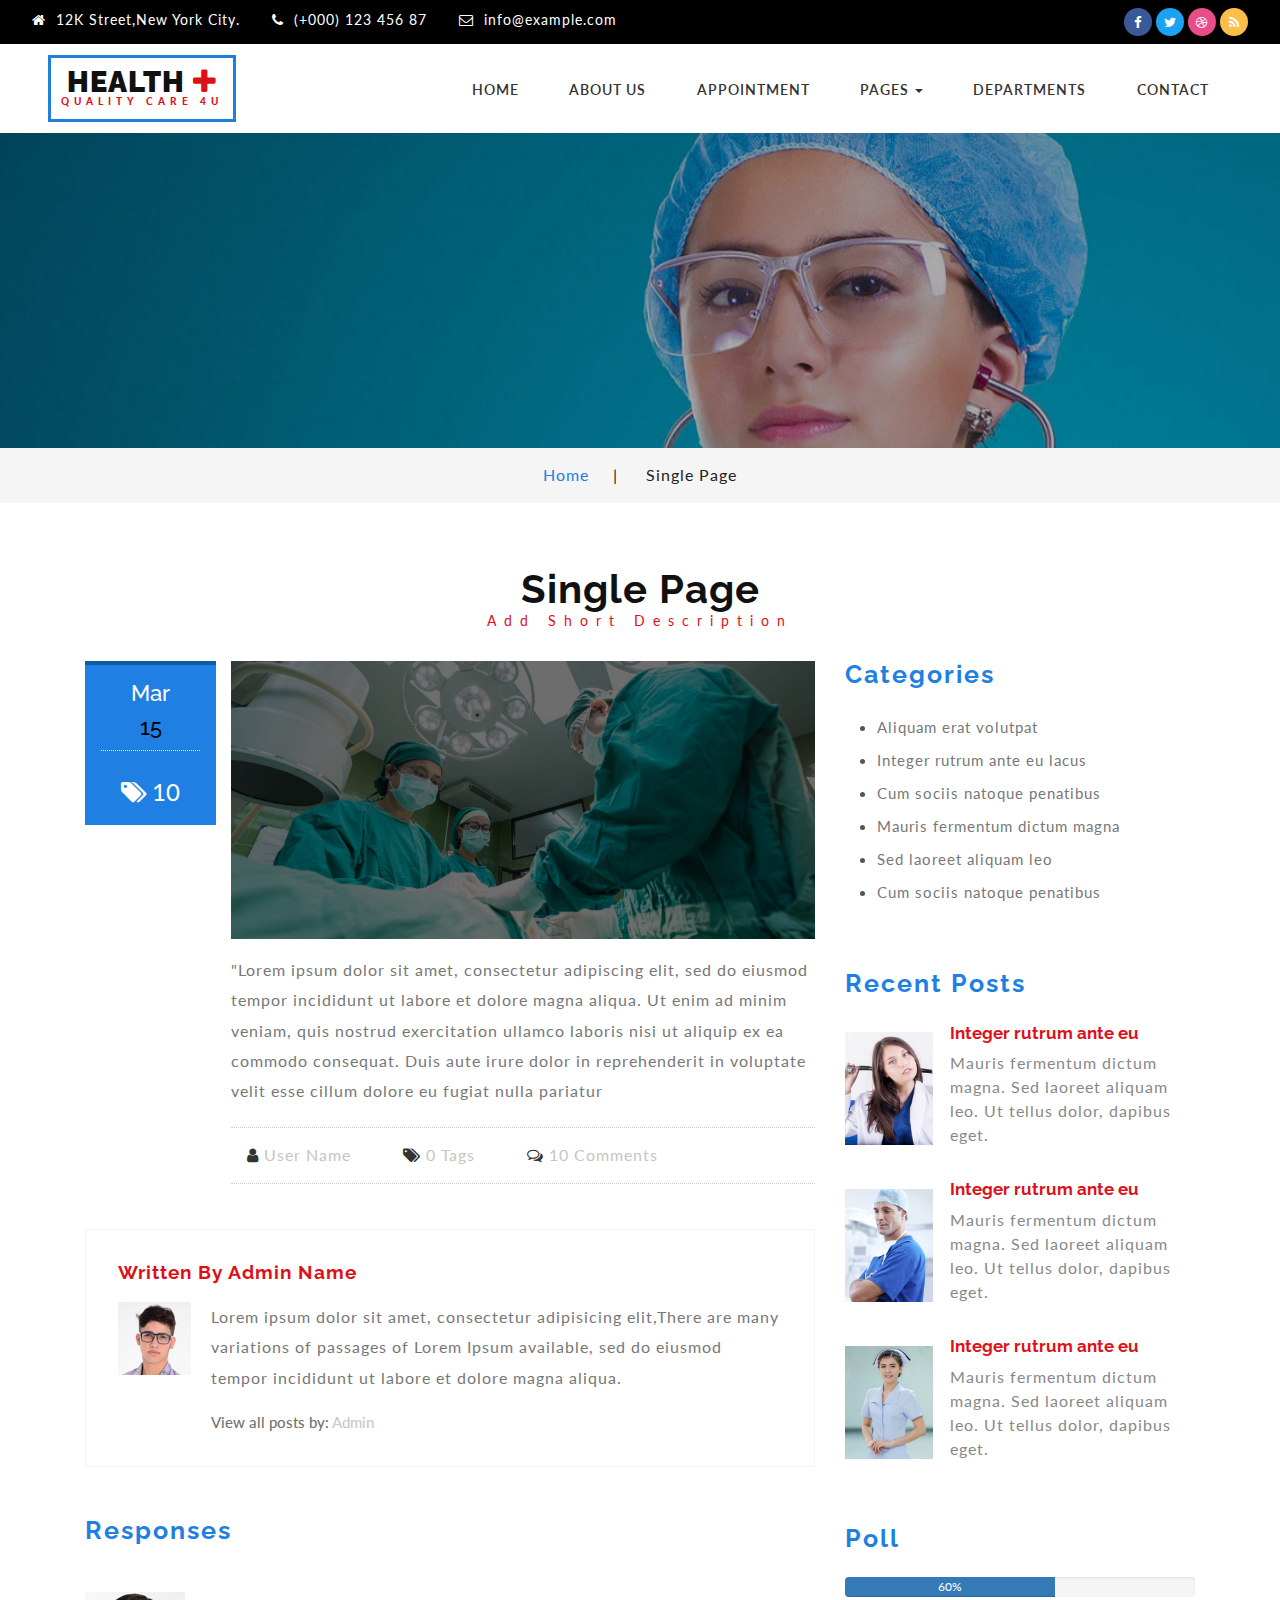
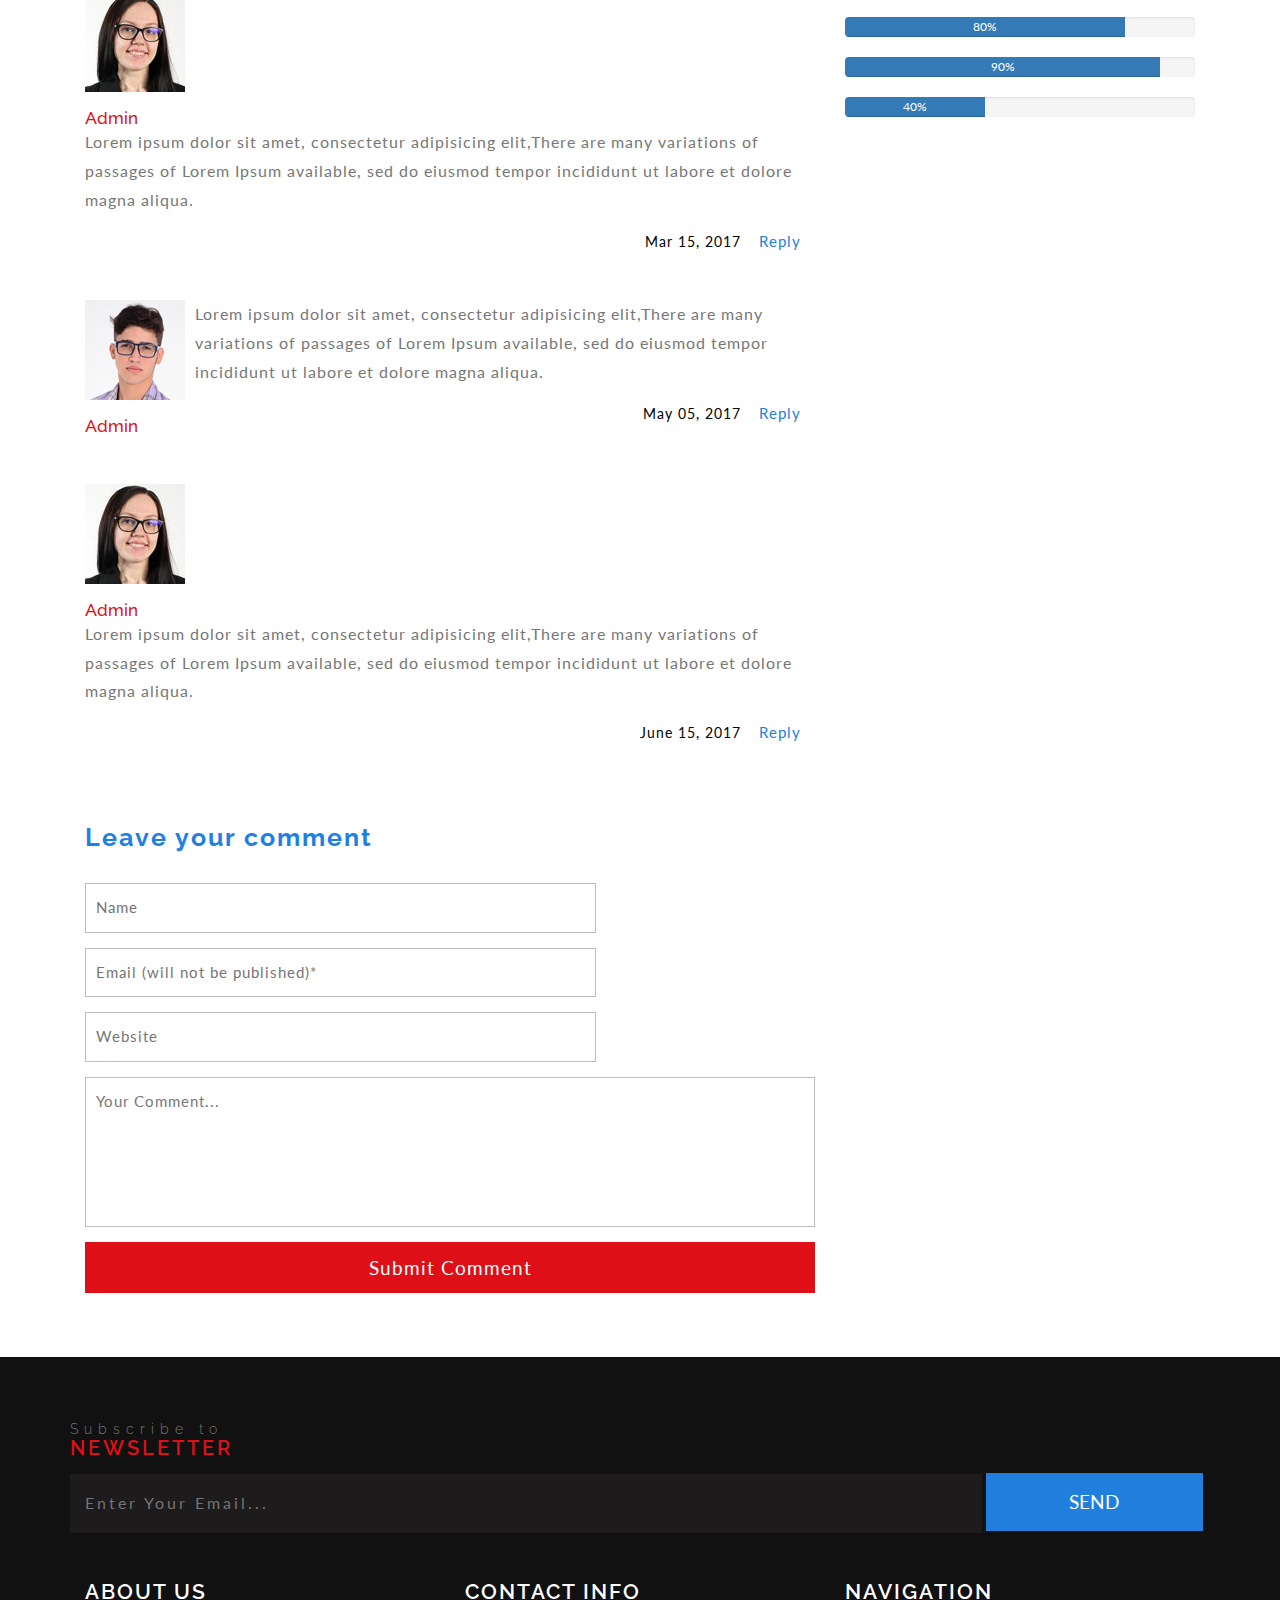
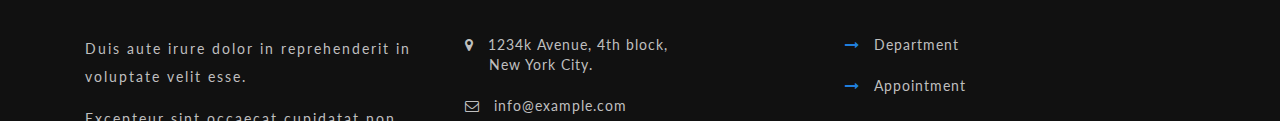
<file: single.html>
<!--
author: W3layouts
author URL: http://w3layouts.com
License: Creative Commons Attribution 3.0 Unported
License URL: http://creativecommons.org/licenses/by/3.0/
-->
<!DOCTYPE html>
<html lang="zxx">
<head>
<title>Health Plus a Medical Category Bootstrap Responsive Website Template | Single :: w3layouts</title>
<!-- for-meta-tags-->
<meta name="viewport" content="width=device-width, initial-scale=1">
<meta http-equiv="Content-Type" content="text/html; charset=utf-8" />
<meta name="keywords" content="Health Plus Responsive web template, Bootstrap Web Templates, Flat Web Templates, Android Compatible web template, 
Smartphone Compatible web template, free web designs for Nokia, Samsung, LG, SonyEricsson, Motorola web design" />
<script type="application/x-javascript"> addEventListener("load", function() { setTimeout(hideURLbar, 0); }, false);
		function hideURLbar(){ window.scrollTo(0,1); } </script>
<!-- //for-meta-tags-->
<link href="css/bootstrap.css" rel="stylesheet" type="text/css" media="all" />
<link href="css/wickedpicker.css" rel="stylesheet" type='text/css' media="all" />
<link rel="stylesheet" href="css/jquery-ui.css" />
<link href="css/style.css" rel="stylesheet" type="text/css" media="all" />
<!-- font-awesome icons -->
<link href="css/font-awesome.css" rel="stylesheet"> 
<!-- //font-awesome icons -->
<link href="//fonts.googleapis.com/css?family=Raleway:200,200i,300,300i,400,400i,500,500i,600,600i,700,700i,800" rel="stylesheet">
<link href="//fonts.googleapis.com/css?family=Lato:300,300i,400,400i,700,900" rel="stylesheet">
</head>
	
<body>
<div class="main" id="home">
<!-- banner -->
		<div class="header_agileinfo">
						<div class="w3_agileits_header_text">
								<ul class="top_agile_w3l_info_icons">
									<li><i class="fa fa-home" aria-hidden="true"></i>12K Street,New York City.</li>
									<li class="second"><i class="fa fa-phone" aria-hidden="true"></i>(+000) 123 456 87</li>
									
									<li><i class="fa fa-envelope-o" aria-hidden="true"></i><a href="mailto:maria@example.com">info@example.com</a></li>
								</ul>

						</div>
						<div class="agileinfo_social_icons">
							<ul class="agileits_social_list">
								<li><a href="#" class="w3_agile_facebook"><i class="fa fa-facebook" aria-hidden="true"></i></a></li>
								<li><a href="#" class="agile_twitter"><i class="fa fa-twitter" aria-hidden="true"></i></a></li>
								<li><a href="#" class="w3_agile_dribble"><i class="fa fa-dribbble" aria-hidden="true"></i></a></li>
								<li><a href="#" class="w3_agile_rss"><i class="fa fa-rss" aria-hidden="true"></i></a></li>
							</ul>
						</div>
						<div class="clearfix"> </div>
			</div>				

		<div class="header-bottom">
			<nav class="navbar navbar-default">
				<!-- Brand and toggle get grouped for better mobile display -->
				<div class="navbar-header">
				  <button type="button" class="navbar-toggle collapsed" data-toggle="collapse" data-target="#bs-example-navbar-collapse-1">
					<span class="sr-only">Toggle navigation</span>
					<span class="icon-bar"></span>
					<span class="icon-bar"></span>
					<span class="icon-bar"></span>
				  </button>
					<div class="logo">
						<h1><a class="navbar-brand" href="index.html"><span>H</span>ealth <i class="fa fa-plus" aria-hidden="true"></i> <p>Quality Care 4U</p></a></h1>
					</div>
				</div>

				<!-- Collect the nav links, forms, and other content for toggling -->
				<div class="collapse navbar-collapse nav-wil" id="bs-example-navbar-collapse-1">
					<nav class="menu menu--sebastian">
					<ul id="m_nav_list" class="m_nav menu__list">
						<li class="m_nav_item menu__item" id="m_nav_item_1"> <a href="index.html" class="menu__link"> Home </a></li>
						<li class="m_nav_item menu__item" id="moble_nav_item_2"> <a href="about.html" class="menu__link"> About Us </a> </li>		
						<li class="m_nav_item menu__item" id="moble_nav_item_4"> <a href="appointment.html" class="menu__link">Appointment  </a> </li>
						<li class="m_nav_item menu__item" id="moble_nav_item_3 dropdown"> <a href="#" class="menu__link dropdown-toggle" data-toggle="dropdown">Pages  <b class="caret"></b></a> 
						   <ul class="dropdown-menu agile_short_dropdown">
									<li><a href="icons.html">Web Icons</a></li>
									<li><a href="typography.html">Typography</a></li>
								</ul>
						</li>
						<li class="m_nav_item menu__item" id="moble_nav_item_5"> <a href="gallery.html" class="menu__link">Departments</a> </li>
						<li class="m_nav_item menu__item" id="moble_nav_item_6"> <a href="contact.html" class="menu__link"> Contact </a> </li>
					</ul>
				</nav>

				</div>
				<!-- /.navbar-collapse -->
			</nav>
	 </div>
</div>
<!-- banner -->
<!-- banner1 -->
	<div class="banner1 jarallax">
		<div class="container">
		</div>
	</div>

	<div class="services-breadcrumb">
		<div class="container">
			<ul>
				<li><a href="index.html">Home</a><i>|</i></li>
				<li>Single Page</li>
			</ul>
		</div>
	</div>
<!-- //banner1 -->
<!-- icons -->
	<div class="banner-bottom" id="about">
		<div class="container">
						<h2 class="w3_heade_tittle_agile">Single Page</h2>
			        <p class="sub_t_agileits">Add Short Description</p>
			<div class="single-grid">
				<div class="col-md-8 w3ls-blog-left">
					<div class="w3-blog-left-grid">
						<div class="w3ls-blog-leftl">
							<h4>Mar <span>15</span></h4>
							<a href="#"><i class="fa fa-tags" aria-hidden="true"></i>10</a>
						</div>
						<div class="w3ls-blog-leftr">
							<img src="images/banner2.jpg" alt=" " class="img-responsive" />
							<p>"Lorem ipsum dolor sit amet, consectetur adipiscing elit, 
							sed do eiusmod tempor incididunt ut labore et dolore magna aliqua.
							Ut enim ad minim veniam, quis nostrud exercitation ullamco laboris
							nisi ut aliquip ex ea commodo consequat. Duis aute irure dolor in 
							reprehenderit in voluptate velit esse cillum dolore eu fugiat nulla 
							pariatur</p>
							<ul>
								<li><a href="#"><i class="fa fa-user" aria-hidden="true"></i>User Name</a></li>
								<li><a href="#"><i class="fa fa-tags" aria-hidden="true"></i>0 Tags</a></li>
								<li><a href="#"><i class="fa fa-comments-o" aria-hidden="true"></i>10 Comments</a></li>
							</ul>
						</div>
						<div class="clearfix"> </div>
						<div class="admin-text">
								<h5>Written By Admin Name</h5>
								<div class="admin-text-left">
									<a href="#"><img src="images/ad1.jpg" alt=""/></a>
								</div>
								<div class="admin-text-right">
									<p>Lorem ipsum dolor sit amet, consectetur adipisicing elit,There are many variations of passages of Lorem Ipsum available, 
									sed do eiusmod tempor incididunt ut labore et dolore magna aliqua.</p>
									<span>View all posts by:<a href="#"> Admin </a></span>
								</div>
								<div class="clearfix"> </div>
						</div>
						<div class="response">
							<h4>Responses</h4>
							<div class="media response-info">
								<div class="media-left response-text-left">
									<a href="#">
										<img class="media-object" src="images/ad.jpg" alt=""/>
									</a>
									<h5><a href="#">Admin</a></h5>
								</div>
								<div class="media-body response-text-right">
									<p>Lorem ipsum dolor sit amet, consectetur adipisicing elit,There are many variations of passages of Lorem Ipsum available, 
										sed do eiusmod tempor incididunt ut labore et dolore magna aliqua.</p>
									<ul>
										<li>Mar 15, 2017</li>
										<li><a href="single.html">Reply</a></li>
									</ul>
									<div class="media response-info">
										<div class="media-left response-text-left">
											<a href="#">
											<img class="media-object" src="images/ad1.jpg" alt=""/>
											</a>
											<h5><a href="#">Admin</a></h5>
										</div>
										<div class="media-body response-text-right">
											<p>Lorem ipsum dolor sit amet, consectetur adipisicing elit,There are many variations of passages of Lorem Ipsum available, 
												sed do eiusmod tempor incididunt ut labore et dolore magna aliqua.</p>
											<ul>
												<li>May 05, 2017</li>
												<li><a href="single.html">Reply</a></li>
											</ul>		
										</div>
										<div class="clearfix"> </div>
									</div>
								</div>
								<div class="clearfix"> </div>
							</div>
							<div class="media response-info">
								<div class="media-left response-text-left">
									<a href="#">
										<img class="media-object" src="images/ad.jpg" alt=""/>
									</a>
									<h5><a href="#">Admin</a></h5>
								</div>
								<div class="media-body response-text-right">
									<p>Lorem ipsum dolor sit amet, consectetur adipisicing elit,There are many variations of passages of Lorem Ipsum available, 
										sed do eiusmod tempor incididunt ut labore et dolore magna aliqua.</p>
									<ul>
										<li>June 15, 2017</li>
										<li><a href="single.html">Reply</a></li>
									</ul>		
								</div>
								<div class="clearfix"> </div>
							</div>
						</div>	
						<div class="coment-form">
							<h4>Leave your comment</h4>
							<form action="#" method="post">
								<input type="text" name="name" placeholder="Name "  required="">
								<input type="email" name="email" placeholder="Email (will not be published)*" required="">
								<input type="text" name="website" placeholder="Website" required="">
								<textarea name="message" onfocus="this.value = '';" onblur="if (this.value == '') {this.value = 'Your Comment...';}" required="">Your Comment...</textarea>
								<input type="submit" value="Submit Comment" >
							</form>
						</div>
					</div>
				</div>
				<div class="col-md-4 w3-agile-blog-right">
					<h3>Categories</h3>
					<ul>
						<li><a href="#">Aliquam erat volutpat</a></li>
						<li><a href="#">Integer rutrum ante eu lacus</a></li>
						<li><a href="#">Cum sociis natoque penatibus</a></li>
						<li><a href="#">Mauris fermentum dictum magna</a></li>
						<li><a href="#">Sed laoreet aliquam leo</a></li>
						<li><a href="#">Cum sociis natoque penatibus</a></li>
					</ul>
					<div class="agile-info-recent">
						<h3>Recent Posts</h3>
						<div class="w3ls-recent-grids">
							<div class="w3l-recent-grid">
								<div class="wom">
									<a href="#"><img src="images/t1.jpg" alt=" " class="img-responsive" /></a>
								</div>
								<div class="wom-right">
									<h4><a href="#">Integer rutrum ante eu</a></h4>
									<p>Mauris fermentum dictum magna. Sed laoreet aliquam leo. 
										Ut tellus dolor, dapibus eget.</p>
								</div>
								<div class="clearfix"> </div>
							</div>
							<div class="w3l-recent-grid">
								<div class="wom">
									<a href="#"><img src="images/t2.jpg" alt=" " class="img-responsive" /></a>
								</div>
								<div class="wom-right">
									<h4><a href="#">Integer rutrum ante eu</a></h4>
									<p>Mauris fermentum dictum magna. Sed laoreet aliquam leo. 
										Ut tellus dolor, dapibus eget.</p>
								</div>
								<div class="clearfix"> </div>
							</div>
							<div class="w3l-recent-grid">
								<div class="wom">
									<a href="#"><img src="images/t3.jpg" alt=" " class="img-responsive" /></a>
								</div>
								<div class="wom-right">
									<h4><a href="#">Integer rutrum ante eu</a></h4>
									<p>Mauris fermentum dictum magna. Sed laoreet aliquam leo. 
										Ut tellus dolor, dapibus eget.</p>
								</div>
								<div class="clearfix"> </div>
							</div>
						</div>
					</div>
					<div class="w3-agile-poll">
						<h3>Poll</h3>
							<div class="progress p">
							  <div class="progress-bar bar" role="progressbar" aria-valuenow="60" aria-valuemin="0" aria-valuemax="100" style="width: 60%;">
								60%
							  </div>
							</div>
							<div class="progress p">
							  <div class="progress-bar bar" role="progressbar" aria-valuenow="60" aria-valuemin="0" aria-valuemax="100" style="width: 80%;">
								80%
							  </div>
							</div>
							<div class="progress p">
							  <div class="progress-bar bar" role="progressbar" aria-valuenow="60" aria-valuemin="0" aria-valuemax="100" style="width: 90%;">
								90%
							  </div>
							</div>
							<div class="progress p">
							  <div class="progress-bar bar" role="progressbar" aria-valuenow="60" aria-valuemin="0" aria-valuemax="100" style="width: 40%;">
								40%
							  </div>
							</div>
					</div>
				</div>
				<div class="clearfix"> </div>
			</div>
<!-- //single -->
		</div>
	</div>
<!-- icons -->




<!-- footer -->
	<div class="footer">
		<div class="container">
			<h4>Subscribe to <span>Newsletter</span></h4>
			<form action="#" method="post">
				<input type="email" name="Email" placeholder="Enter Your Email..." required="">
				<input type="submit" value="Send">
			</form>
			<div class="agile_footer_copy">
				<div class="w3agile_footer_grids">
					<div class="col-md-4 w3agile_footer_grid">
						<h3>About Us</h3>
						<p>Duis aute irure dolor in reprehenderit in voluptate velit esse.<span>Excepteur sint occaecat cupidatat 
							non proident, sunt in culpa qui officia deserunt mollit.</span></p>
					</div>
					<div class="col-md-4 w3agile_footer_grid">
						<h3>Contact Info</h3>
						<ul>
							<li><i class="fa fa-map-marker" aria-hidden="true"></i>1234k Avenue, 4th block, <span>New York City.</span></li>
							<li><i class="fa fa-envelope-o" aria-hidden="true"></i><a href="mailto:info@example.com">info@example.com</a></li>
							<li><i class="fa fa-phone" aria-hidden="true"></i>+1234 567 567</li>
						</ul>
					</div>
					<div class="col-md-4 w3agile_footer_grid w3agile_footer_grid1">
						<h3>Navigation</h3>
						<ul>
							<li><span class="fa fa-long-arrow-right" aria-hidden="true"></span><a href="gallery.html">Department</a></li>
							<li><span class="fa fa-long-arrow-right" aria-hidden="true"></span><a href="appointment.html">Appointment</a></li>
							<li><span class="fa fa-long-arrow-right" aria-hidden="true"></span><a href="about.html">About</a></li>
							<li><span class="fa fa-long-arrow-right" aria-hidden="true"></span><a href="contact.html">Contact Us</a></li>
						</ul>
					</div>
					<div class="clearfix"> </div>
				</div>
			</div>
			<div class="w3_agileits_copy_right_social">
				<div class="col-md-6 agileits_w3layouts_copy_right">
					<p>&copy; 2024 Health Plus. All rights reserved | Design by <a href="https://www.linkedin.com/in/ashish-ujjwal-a9bb03228/">Ashish Ujjwal</a></p>
				</div>
				<div class="col-md-6 w3_agile_copy_right">
					<ul class="agileits_social_list">
								<li><a href="#" class="w3_agile_facebook"><i class="fa fa-facebook" aria-hidden="true"></i></a></li>
								<li><a href="#" class="agile_twitter"><i class="fa fa-twitter" aria-hidden="true"></i></a></li>
								<li><a href="#" class="w3_agile_dribble"><i class="fa fa-dribbble" aria-hidden="true"></i></a></li>
								<li><a href="#" class="w3_agile_rss"><i class="fa fa-rss" aria-hidden="true"></i></a></li>
							</ul>
				</div>
				<div class="clearfix"> </div>
			</div>
		</div>
	</div>
<!-- //footer -->
<a href="#" id="toTop" style="display: block;"> <span id="toTopHover" style="opacity: 1;"> </span></a>
 <!-- js -->
<script src="js/jquery-2.2.3.min.js"></script>
<script type="text/javascript" src="js/wickedpicker.js"></script>
			<script type="text/javascript">
				$('.timepicker').wickedpicker({twentyFour: false});
			</script>
		<!-- Calendar -->
				<script src="js/jquery-ui.js"></script>
				  <script>
						  $(function() {
							$( "#datepicker,#datepicker1,#datepicker2,#datepicker3" ).datepicker();
						  });
				  </script>
			<!-- //Calendar -->

<!-- bootstrap-pop-up -->
	<div class="modal video-modal fade" id="myModal" tabindex="-1" role="dialog" aria-labelledby="myModal">
		<div class="modal-dialog" role="document">
			<div class="modal-content">
				<div class="modal-header">
					Health Plus
					<button type="button" class="close" data-dismiss="modal" aria-label="Close"><span aria-hidden="true">&times;</span></button>						
				</div>
				<section>
					<div class="modal-body">
						<img src="images/g9.jpg" alt=" " class="img-responsive" />
						<p>Ut enim ad minima veniam, quis nostrum 
							exercitationem ullam corporis suscipit laboriosam, 
							nisi ut aliquid ex ea commodi consequatur? Quis autem 
							vel eum iure reprehenderit qui in ea voluptate velit 
							esse quam nihil molestiae consequatur, vel illum qui 
							dolorem eum fugiat quo voluptas nulla pariatur.
							<i>" Quis autem vel eum iure reprehenderit qui in ea voluptate velit 
								esse quam nihil molestiae consequatur.</i></p>
					</div>
				</section>
			</div>
		</div>
	</div>
<!-- //bootstrap-pop-up -->
<!-- start-smoth-scrolling -->
<script type="text/javascript" src="js/move-top.js"></script>
<script type="text/javascript" src="js/easing.js"></script>
<script type="text/javascript">
	jQuery(document).ready(function($) {
		$(".scroll").click(function(event){		
			event.preventDefault();
			$('html,body').animate({scrollTop:$(this.hash).offset().top},1000);
		});
	});
</script>
<!-- start-smoth-scrolling -->
			<script src="js/jarallax.js"></script>
	<script src="js/SmoothScroll.min.js"></script>
	<script type="text/javascript">
		/* init Jarallax */
		$('.jarallax').jarallax({
			speed: 0.5,
			imgWidth: 1366,
			imgHeight: 768
		})
	</script>
	
	<script src="js/bootstrap.js"></script>
<!-- //for bootstrap working -->
<!-- here stars scrolling icon -->
	<script type="text/javascript">
		$(document).ready(function() {
			/*
				var defaults = {
				containerID: 'toTop', // fading element id
				containerHoverID: 'toTopHover', // fading element hover id
				scrollSpeed: 1200,
				easingType: 'linear' 
				};
			*/
								
			$().UItoTop({ easingType: 'easeOutQuart' });
								
			});
	</script>
<!-- //here ends scrolling icon -->
</body>
</html>
</file>
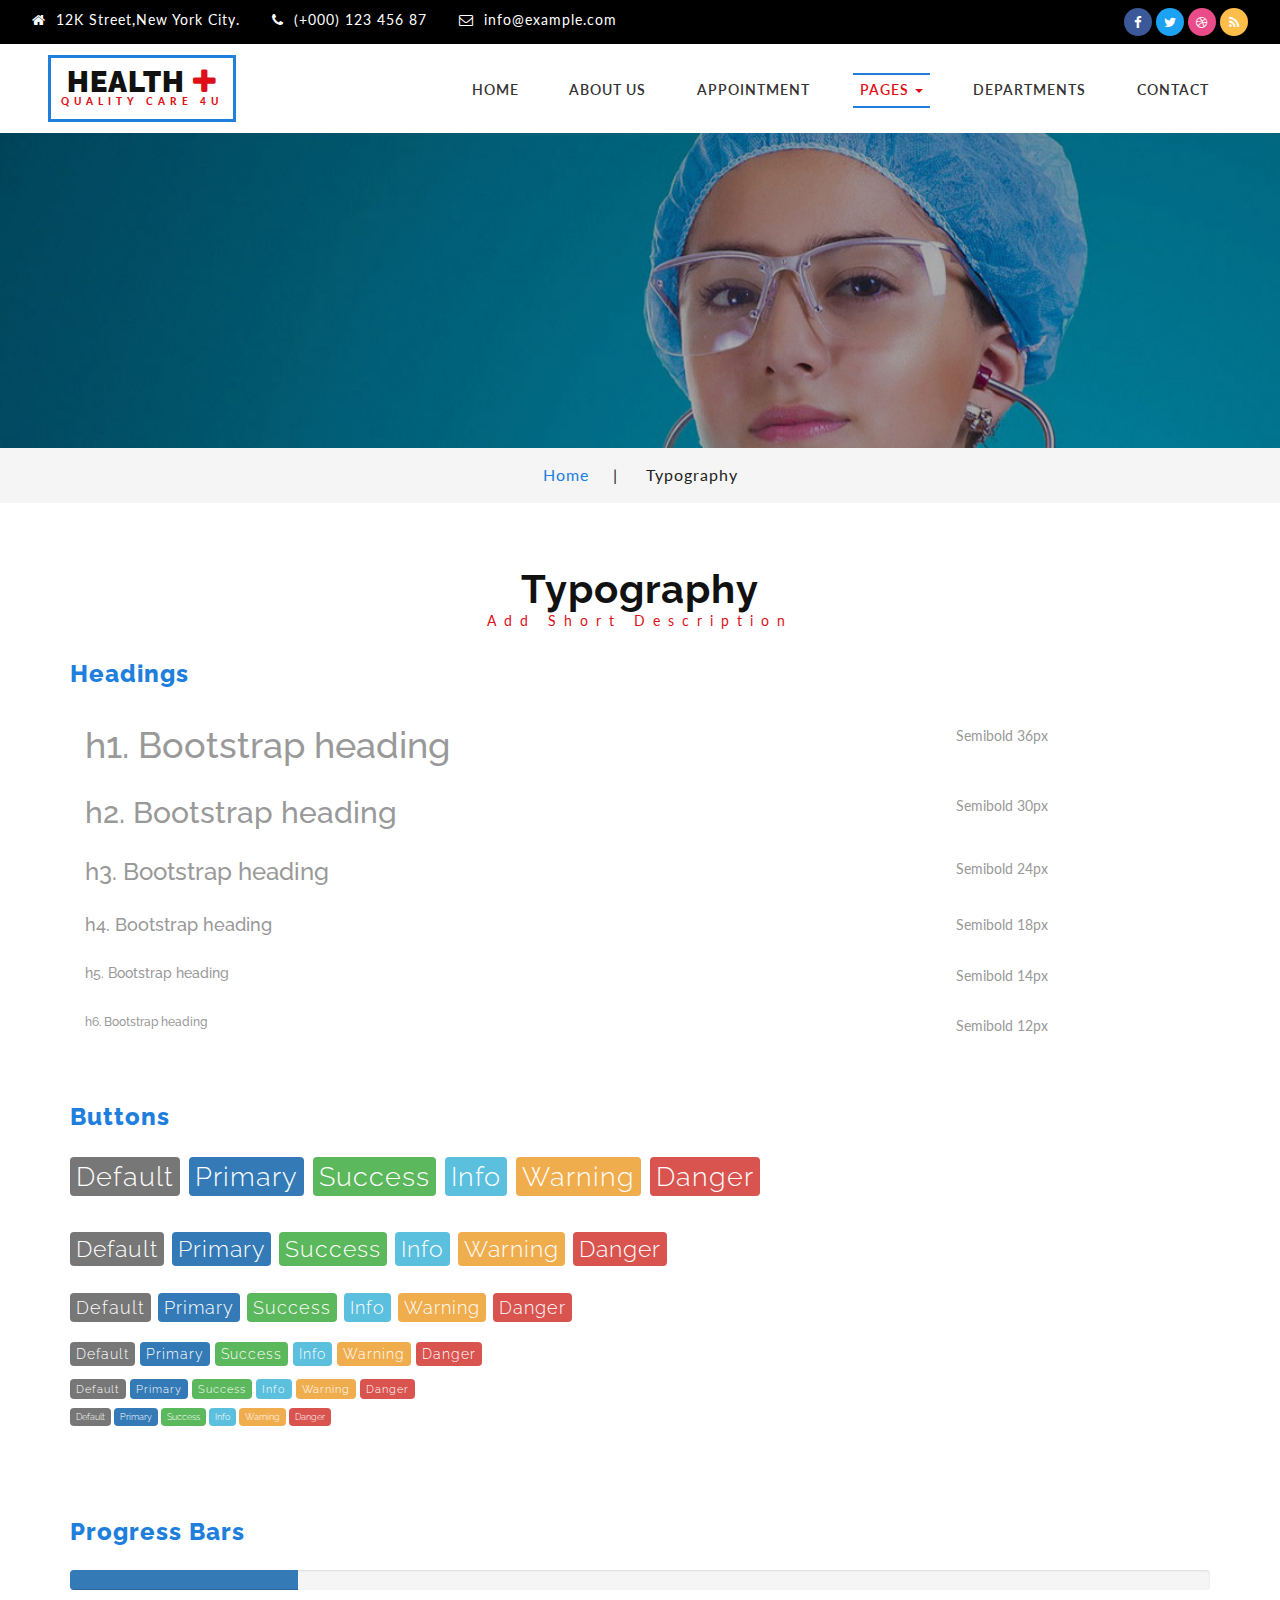
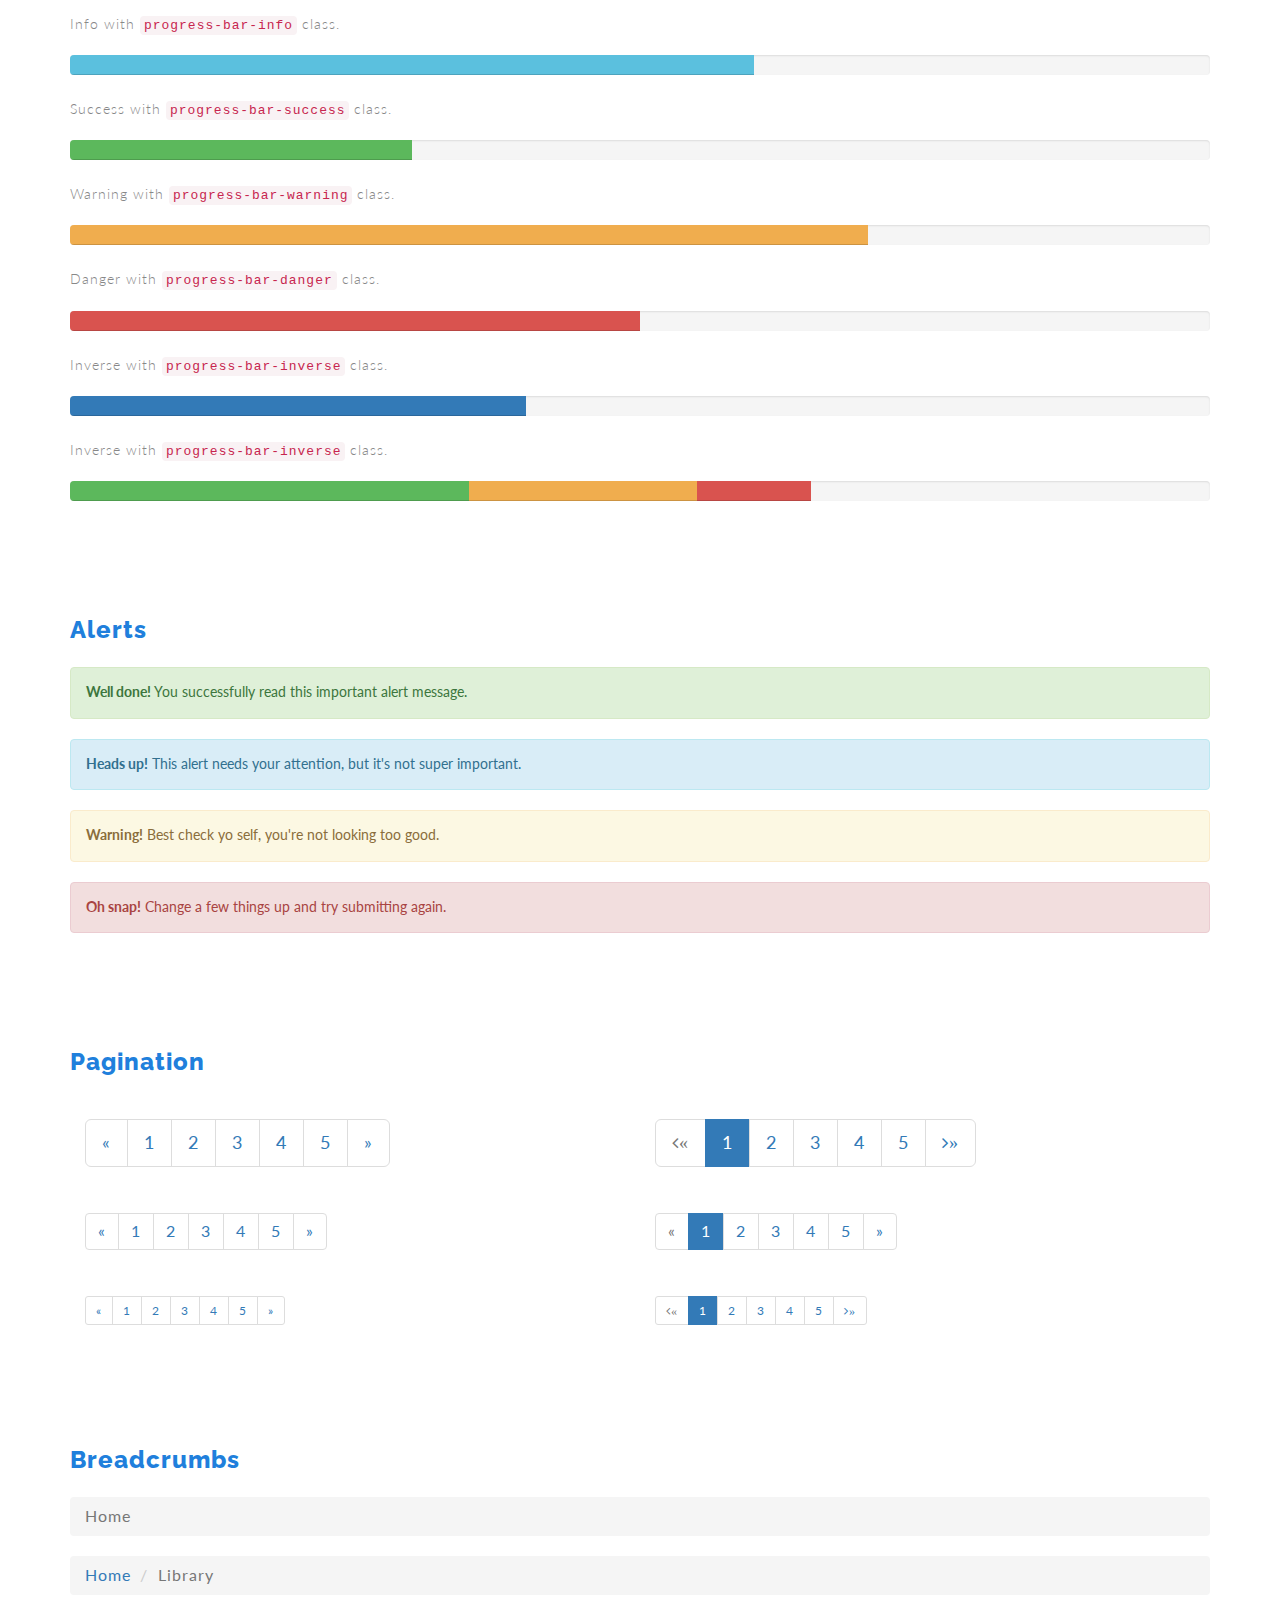
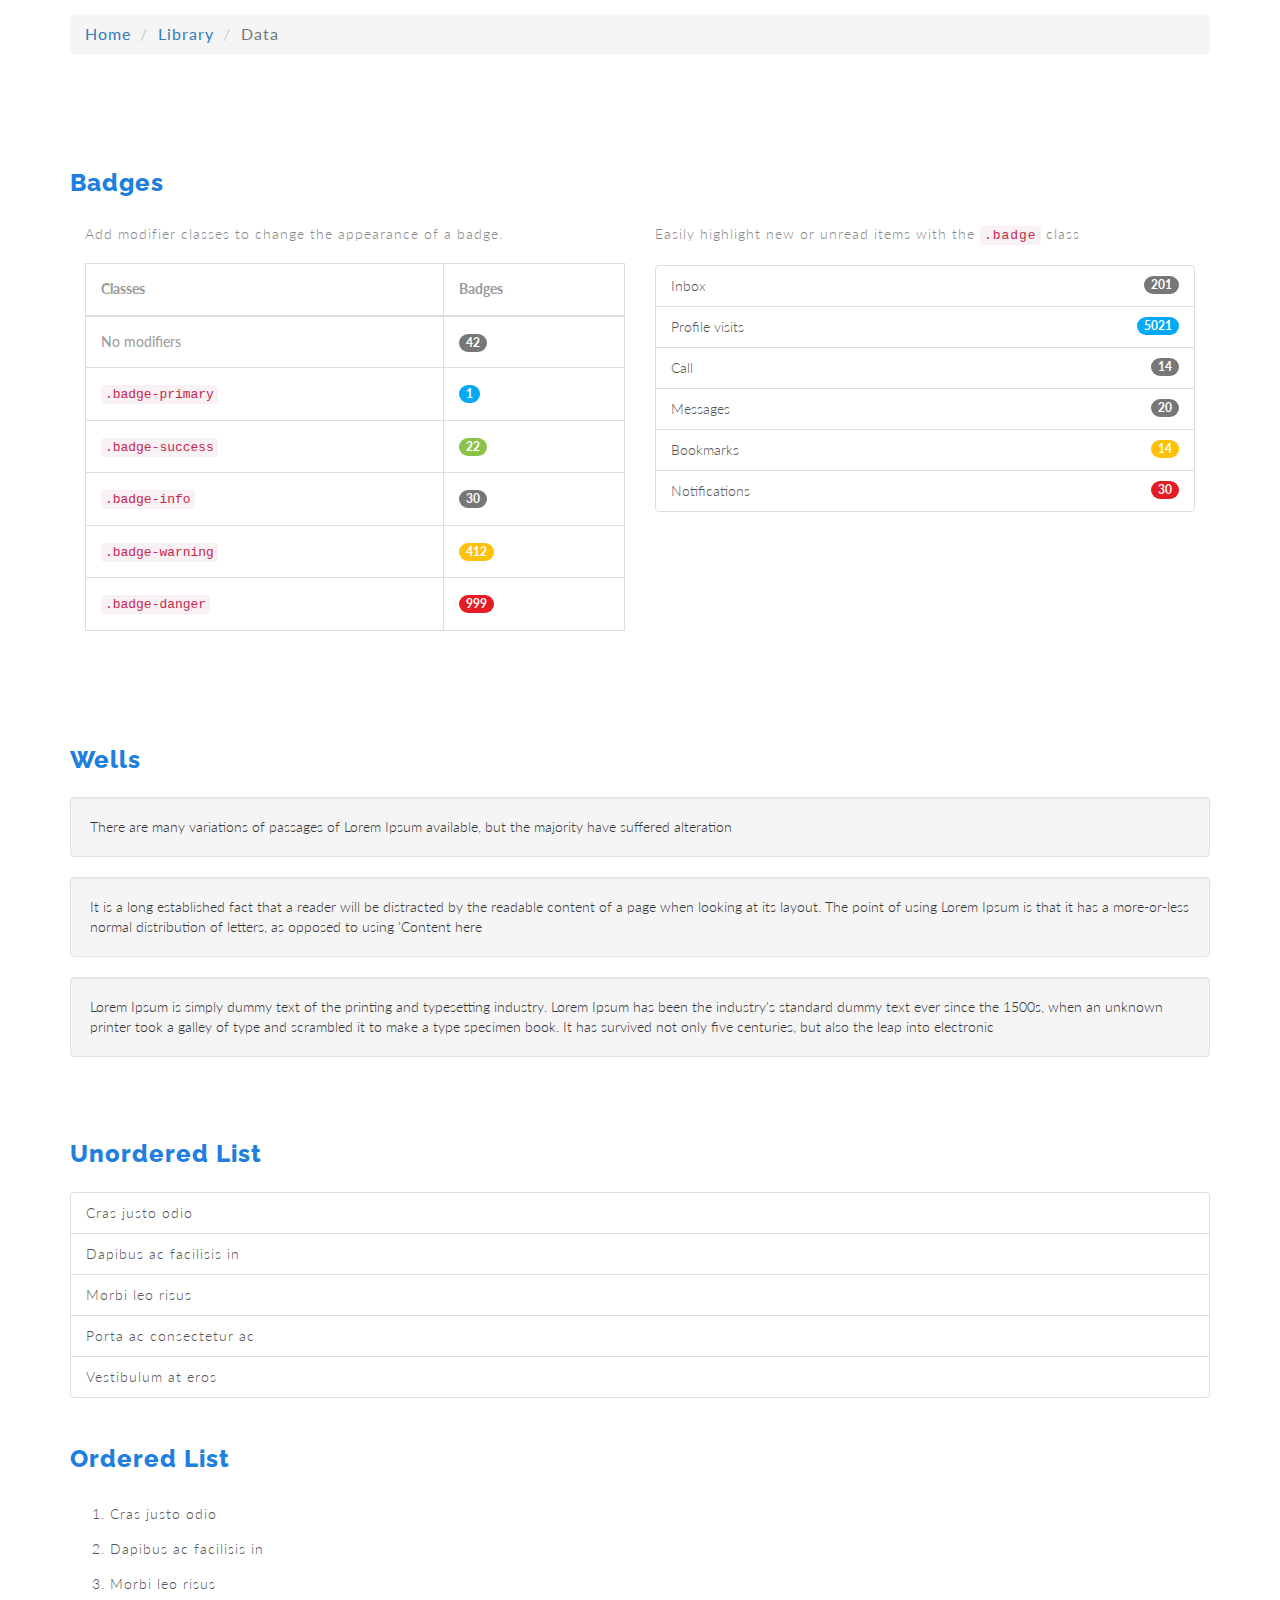
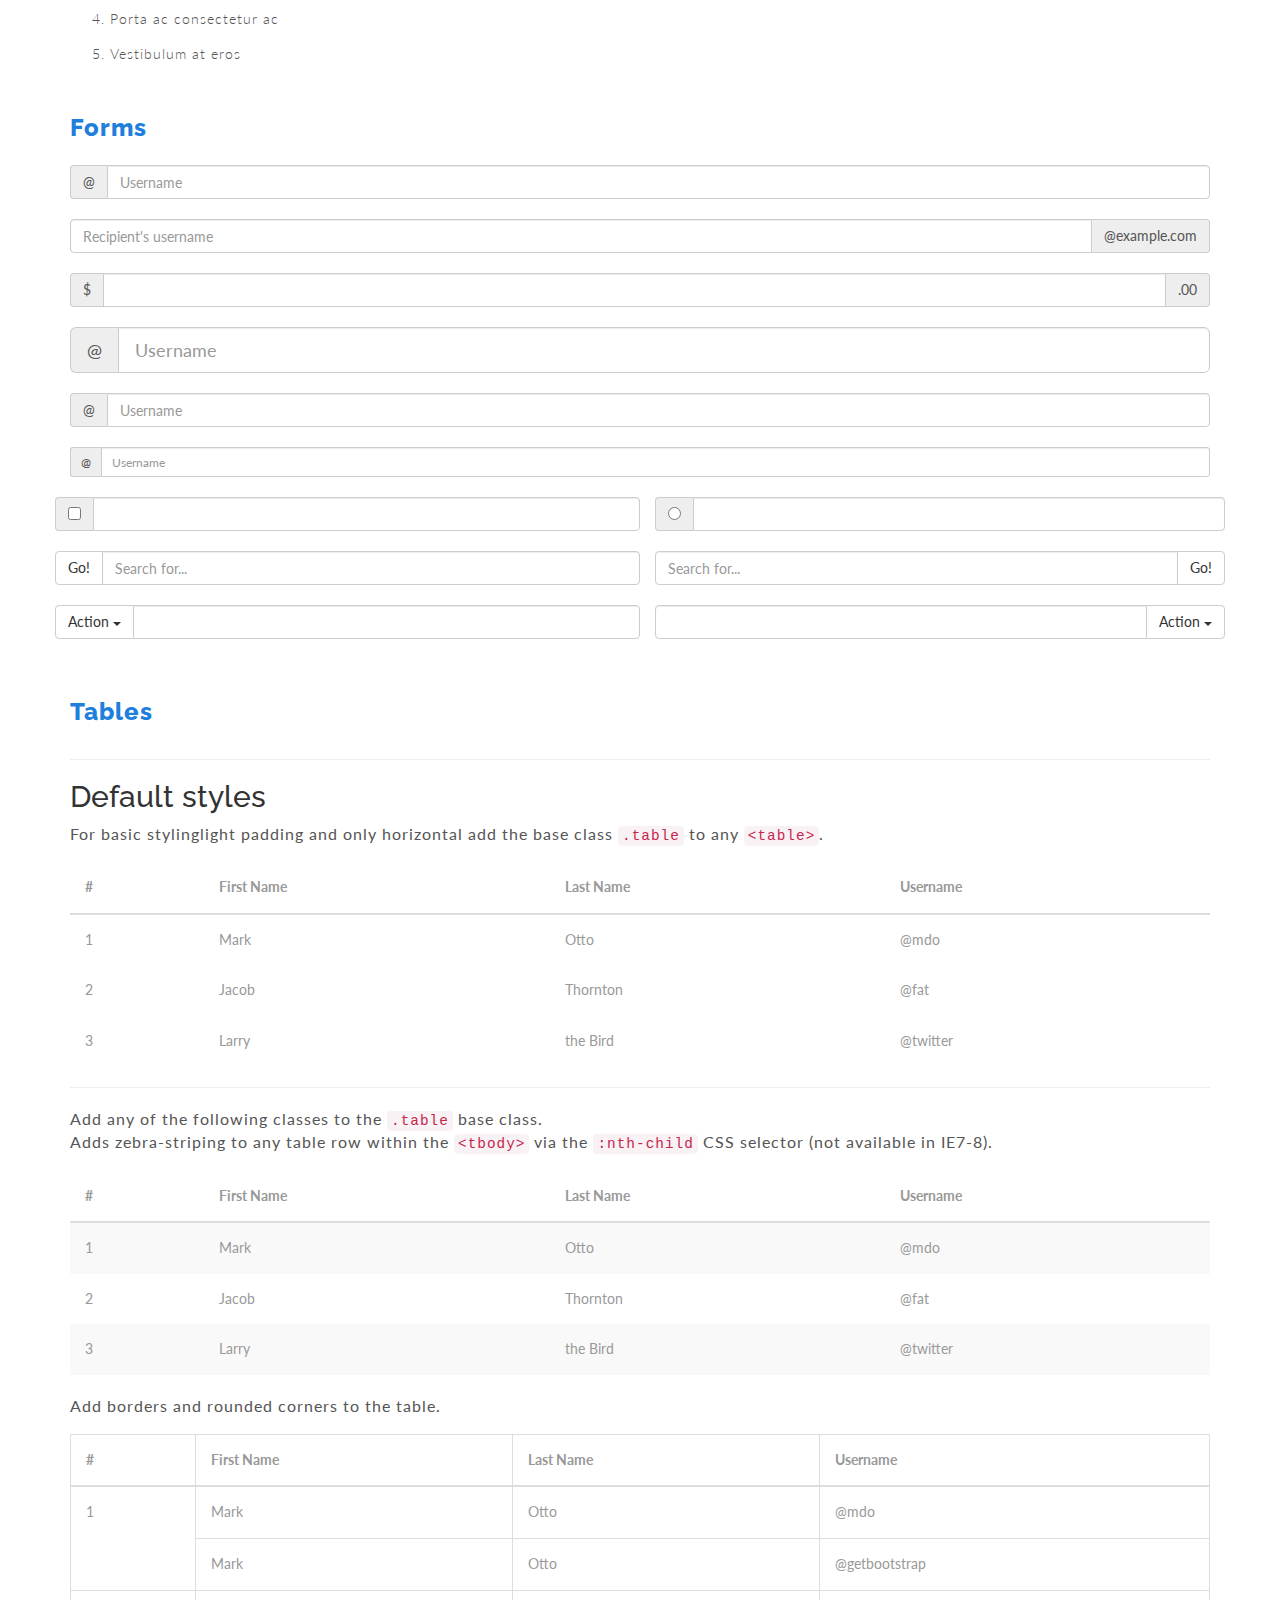
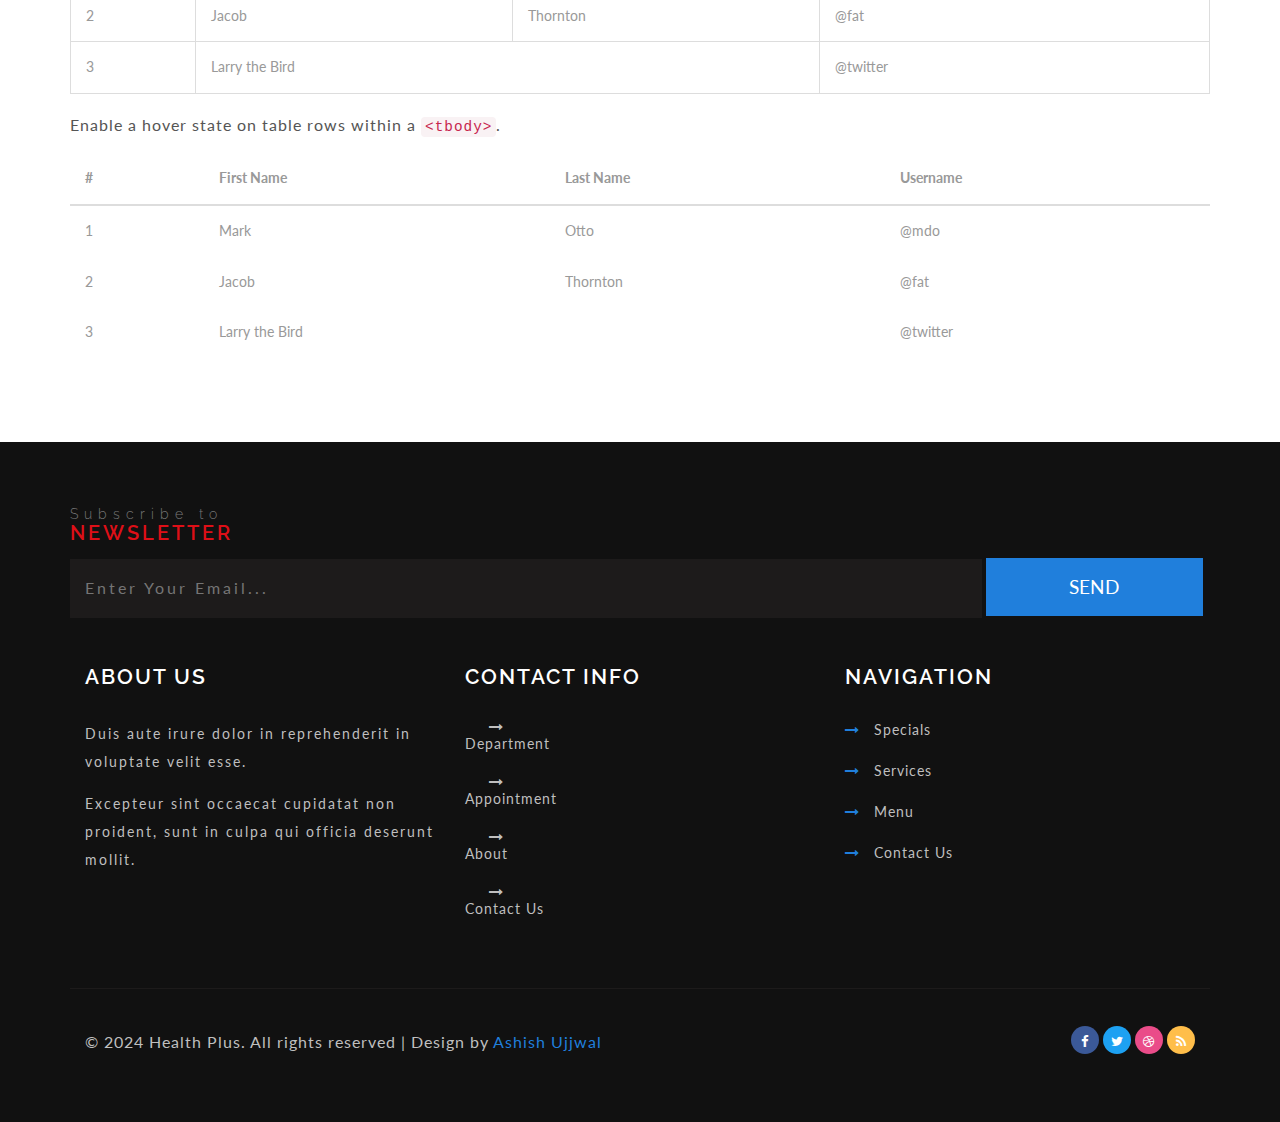
<file: typography.html>
<!--
author: W3layouts
author URL: http://w3layouts.com
License: Creative Commons Attribution 3.0 Unported
License URL: http://creativecommons.org/licenses/by/3.0/
-->
<!DOCTYPE html>
<html lang="zxx">
<head>
<title>Health Plus a Medical Category Bootstrap Responsive Website Template | Typography :: w3layouts</title>
<!-- for-meta-tags-->
<meta name="viewport" content="width=device-width, initial-scale=1">
<meta http-equiv="Content-Type" content="text/html; charset=utf-8" />
<meta name="keywords" content="Health Plus Responsive web template, Bootstrap Web Templates, Flat Web Templates, Android Compatible web template, 
Smartphone Compatible web template, free web designs for Nokia, Samsung, LG, SonyEricsson, Motorola web design" />
<script type="application/x-javascript"> addEventListener("load", function() { setTimeout(hideURLbar, 0); }, false);
		function hideURLbar(){ window.scrollTo(0,1); } </script>
<!-- //for-meta-tags-->
<link href="css/bootstrap.css" rel="stylesheet" type="text/css" media="all" />
<link href="css/style.css" rel="stylesheet" type="text/css" media="all" />
<!-- font-awesome icons -->
<link href="css/font-awesome.css" rel="stylesheet"> 
<!-- //font-awesome icons -->
<link href="//fonts.googleapis.com/css?family=Raleway:200,200i,300,300i,400,400i,500,500i,600,600i,700,700i,800" rel="stylesheet">
<link href="//fonts.googleapis.com/css?family=Lato:300,300i,400,400i,700,900" rel="stylesheet">
</head>
	
<body>
<div class="main" id="home">
<!-- banner -->
		<div class="header_agileinfo">
						<div class="w3_agileits_header_text">
								<ul class="top_agile_w3l_info_icons">
									<li><i class="fa fa-home" aria-hidden="true"></i>12K Street,New York City.</li>
									<li class="second"><i class="fa fa-phone" aria-hidden="true"></i>(+000) 123 456 87</li>
									
									<li><i class="fa fa-envelope-o" aria-hidden="true"></i><a href="mailto:maria@example.com">info@example.com</a></li>
								</ul>

						</div>
						<div class="agileinfo_social_icons">
							<ul class="agileits_social_list">
								<li><a href="#" class="w3_agile_facebook"><i class="fa fa-facebook" aria-hidden="true"></i></a></li>
								<li><a href="#" class="agile_twitter"><i class="fa fa-twitter" aria-hidden="true"></i></a></li>
								<li><a href="#" class="w3_agile_dribble"><i class="fa fa-dribbble" aria-hidden="true"></i></a></li>
								<li><a href="#" class="w3_agile_rss"><i class="fa fa-rss" aria-hidden="true"></i></a></li>
							</ul>
						</div>
						<div class="clearfix"> </div>
			</div>				

		<div class="header-bottom">
			<nav class="navbar navbar-default">
				<!-- Brand and toggle get grouped for better mobile display -->
				<div class="navbar-header">
				  <button type="button" class="navbar-toggle collapsed" data-toggle="collapse" data-target="#bs-example-navbar-collapse-1">
					<span class="sr-only">Toggle navigation</span>
					<span class="icon-bar"></span>
					<span class="icon-bar"></span>
					<span class="icon-bar"></span>
				  </button>
					<div class="logo">
						<h1><a class="navbar-brand" href="index.html"><span>H</span>ealth <i class="fa fa-plus" aria-hidden="true"></i> <p>Quality Care 4U</p></a></h1>
					</div>
				</div>

				<!-- Collect the nav links, forms, and other content for toggling -->
				<div class="collapse navbar-collapse nav-wil" id="bs-example-navbar-collapse-1">
					<nav class="menu menu--sebastian">
					<ul id="m_nav_list" class="m_nav menu__list">
						<li class="m_nav_item menu__item" id="m_nav_item_1"> <a href="index.html" class="menu__link"> Home </a></li>
						<li class="m_nav_item menu__item" id="moble_nav_item_2"> <a href="about.html" class="menu__link"> About Us </a> </li>		
						<li class="m_nav_item menu__item" id="moble_nav_item_4"> <a href="appointment.html" class="menu__link">Appointment  </a> </li>
						<li class="m_nav_item menu__item menu__item--current" id="moble_nav_item_3 dropdown"> <a href="#" class="menu__link dropdown-toggle" data-toggle="dropdown">Pages  <b class="caret"></b></a> 
						   <ul class="dropdown-menu agile_short_dropdown">
									<li><a href="icons.html">Web Icons</a></li>
									<li><a href="typography.html">Typography</a></li>
								</ul>
						</li>
						<li class="m_nav_item menu__item" id="moble_nav_item_5"> <a href="gallery.html" class="menu__link">Departments</a> </li>
						<li class="m_nav_item menu__item" id="moble_nav_item_6"> <a href="contact.html" class="menu__link"> Contact </a> </li>
					</ul>
				</nav>

				</div>
				<!-- /.navbar-collapse -->
			</nav>
	 </div>
</div>
<!-- banner -->
<!-- banner1 -->
    <div class="banner1 jarallax">
		<div class="container">
		</div>
	</div>

	<div class="services-breadcrumb">
		<div class="container">
			<ul>
				<li><a href="index.html">Home</a><i>|</i></li>
				<li>Typography</li>
			</ul>
		</div>
	</div>
<!-- //banner1 -->
<!--/Typography -->
	<div class="banner-bottom" id="about">
		<div class="container">
		
			<h2 class="w3_heade_tittle_agile">Typography</h2>
			<p class="sub_t_agileits">Add Short Description</p>
				<div class="grid_3 grid_4 w3layouts">
				<h3 class="hdg">Headings</h3>
				<div class="bs-example">
					<table class="table">
						<tbody>
							<tr>
								<td><h1 id="h1.-bootstrap-heading">h1. Bootstrap heading<a class="anchorjs-link" href="#h1.-bootstrap-heading"><span class="anchorjs-icon"></span></a></h1></td>
								<td class="type-info">Semibold 36px</td>
							</tr>
							<tr>
								<td><h2 id="h2.-bootstrap-heading">h2. Bootstrap heading<a class="anchorjs-link" href="#h2.-bootstrap-heading"><span class="anchorjs-icon"></span></a></h2></td>
								<td class="type-info">Semibold 30px</td>
							</tr>
							<tr>
								<td><h3 id="h3.-bootstrap-heading">h3. Bootstrap heading<a class="anchorjs-link" href="#h3.-bootstrap-heading"><span class="anchorjs-icon"></span></a></h3></td>
								<td class="type-info">Semibold 24px</td>
							</tr>
							<tr>
								<td><h4 id="h4.-bootstrap-heading">h4. Bootstrap heading<a class="anchorjs-link" href="#h4.-bootstrap-heading"><span class="anchorjs-icon"></span></a></h4></td>
								<td class="type-info">Semibold 18px</td>
							</tr>
							<tr>
								<td><h5 id="h5.-bootstrap-heading">h5. Bootstrap heading<a class="anchorjs-link" href="#h5.-bootstrap-heading"><span class="anchorjs-icon"></span></a></h5></td>
								<td class="type-info">Semibold 14px</td>
							</tr>
							<tr>
								<td><h6>h6. Bootstrap heading</h6></td>
								<td class="type-info">Semibold 12px</td>
							</tr>
						</tbody>
					</table>
				</div>
			</div>
	
			<div class="grid_3 grid_5 w3">
				<h3>Buttons</h3>
				<h1>
					<a href="#"><span class="label label-default">Default</span></a>
					<a href="#"><span class="label label-primary">Primary</span></a>
					<a href="#"><span class="label label-success">Success</span></a>
					<a href="#"><span class="label label-info">Info</span></a>
					<a href="#"><span class="label label-warning">Warning</span></a>
					<a href="#"><span class="label label-danger">Danger</span></a>
				</h1>
				<h2>
					<a href="#"><span class="label label-default">Default</span></a>
					<a href="#"><span class="label label-primary">Primary</span></a>
					<a href="#"><span class="label label-success">Success</span></a>
					<a href="#"><span class="label label-info">Info</span></a>
					<a href="#"><span class="label label-warning">Warning</span></a>
					<a href="#"><span class="label label-danger">Danger</span></a>
				</h2>
				<h3>
					<a href="#"><span class="label label-default">Default</span></a>
					<a href="#"><span class="label label-primary">Primary</span></a>
					<a href="#"><span class="label label-success">Success</span></a>
					<a href="#"><span class="label label-info">Info</span></a>
					<a href="#"><span class="label label-warning">Warning</span></a>
					<a href="#"><span class="label label-danger">Danger</span></a>
				</h3>
				<h4>
					<a href="#"><span class="label label-default">Default</span></a>
					<a href="#"><span class="label label-primary">Primary</span></a>
					<a href="#"><span class="label label-success">Success</span></a>
					<a href="#"><span class="label label-info">Info</span></a>
					<a href="#"><span class="label label-warning">Warning</span></a>
					<a href="#"><span class="label label-danger">Danger</span></a>
				</h4>
				<h5>
					<a href="#"><span class="label label-default">Default</span></a>
					<a href="#"><span class="label label-primary">Primary</span></a>
					<a href="#"><span class="label label-success">Success</span></a>
					<a href="#"><span class="label label-info">Info</span></a>
					<a href="#"><span class="label label-warning">Warning</span></a>
					<a href="#"><span class="label label-danger">Danger</span></a>
				</h5>
				<h6>
					<a href="#"><span class="label label-default">Default</span></a>
					<a href="#"><span class="label label-primary">Primary</span></a>
					<a href="#"><span class="label label-success">Success</span></a>
					<a href="#"><span class="label label-info">Info</span></a>
					<a href="#"><span class="label label-warning">Warning</span></a>
					<a href="#"><span class="label label-danger">Danger</span></a>
				</h6>
			</div>
				
			<div class="grid_3 grid_5 w3l">
				<h3>Progress Bars</h3>
				<div class="tab-content">
					<div class="tab-pane active" id="domprogress">
						<div class="progress">    
							<div class="progress-bar progress-bar-primary" style="width: 20%"></div>
						</div>
						<p>Info with <code>progress-bar-info</code> class.</p>
						<div class="progress">    
							<div class="progress-bar progress-bar-info" style="width: 60%"></div>
						</div>
						<p>Success with <code>progress-bar-success</code> class.</p>
						<div class="progress">
							<div class="progress-bar progress-bar-success" style="width: 30%"></div>
						</div>
						<p>Warning with <code>progress-bar-warning</code> class.</p>
						<div class="progress">
							<div class="progress-bar progress-bar-warning" style="width: 70%"></div>
						</div>
						<p>Danger with <code>progress-bar-danger</code> class.</p>
						<div class="progress">
							<div class="progress-bar progress-bar-danger" style="width: 50%"></div>
						</div>
						<p>Inverse with <code>progress-bar-inverse</code> class.</p>
						<div class="progress">
							<div class="progress-bar progress-bar-inverse" style="width: 40%"></div>
						</div>
						<p>Inverse with <code>progress-bar-inverse</code> class.</p>
						<div class="progress">
							<div class="progress-bar progress-bar-success" style="width: 35%"><span class="sr-only">35% Complete (success)</span></div>
							<div class="progress-bar progress-bar-warning" style="width: 20%"><span class="sr-only">20% Complete (warning)</span></div>
							<div class="progress-bar progress-bar-danger" style="width: 10%"><span class="sr-only">10% Complete (danger)</span></div>
						</div>
					</div>
				</div>
			</div>
			<div class="grid_3 grid_5 w3ls">
				<h3>Alerts</h3>
				<div class="alert alert-success" role="alert">
					<strong>Well done!</strong> You successfully read this important alert message.
				</div>
				<div class="alert alert-info" role="alert">
					<strong>Heads up!</strong> This alert needs your attention, but it's not super important.
				</div>
				<div class="alert alert-warning" role="alert">
					<strong>Warning!</strong> Best check yo self, you're not looking too good.
				</div>
				<div class="alert alert-danger" role="alert">
					<strong>Oh snap!</strong> Change a few things up and try submitting again.
				</div>
			</div>
			<div class="grid_3 grid_5 agileits">
				<h3>Pagination</h3>
				<div class="col-md-6">
					<nav>
						<ul class="pagination pagination-lg">
							<li><a href="#" aria-label="Previous"><span aria-hidden="true">«</span></a></li>
							<li><a href="#">1</a></li>
							<li><a href="#">2</a></li>
							<li><a href="#">3</a></li>
							<li><a href="#">4</a></li>
							<li><a href="#">5</a></li>
							<li><a href="#" aria-label="Next"><span aria-hidden="true">»</span></a></li>
						</ul>
					</nav>
					<nav>
						<ul class="pagination">
							<li><a href="#" aria-label="Previous"><span aria-hidden="true">«</span></a></li>
							<li><a href="#">1</a></li>
							<li><a href="#">2</a></li>
							<li><a href="#">3</a></li>
							<li><a href="#">4</a></li>
							<li><a href="#">5</a></li>
							<li><a href="#" aria-label="Next"><span aria-hidden="true">»</span></a></li>
						</ul>
					</nav>
					<nav>
						<ul class="pagination pagination-sm">
							<li><a href="#" aria-label="Previous"><span aria-hidden="true">«</span></a></li>
							<li><a href="#">1</a></li>
							<li><a href="#">2</a></li>
							<li><a href="#">3</a></li>
							<li><a href="#">4</a></li>
							<li><a href="#">5</a></li>
							<li><a href="#" aria-label="Next"><span aria-hidden="true">»</span></a></li>
						</ul>
					</nav>
				</div>
				<div class="col-md-6">
					<ul class="pagination pagination-lg">
						<li class="disabled"><a href="#"><i class="fa fa-angle-left">«</i></a></li>
						<li class="active"><a href="#">1</a></li>
						<li><a href="#">2</a></li>
						<li><a href="#">3</a></li>
						<li><a href="#">4</a></li>
						<li><a href="#">5</a></li>
						<li><a href="#"><i class="fa fa-angle-right">»</i></a></li>
					</ul>
					<nav>
						<ul class="pagination">
							<li class="disabled"><a href="#" aria-label="Previous"><span aria-hidden="true">«</span></a></li>
							<li class="active"><a href="#">1 <span class="sr-only">(current)</span></a></li>
							<li><a href="#">2</a></li>
							<li><a href="#">3</a></li>
							<li><a href="#">4</a></li>
							<li><a href="#">5</a></li>
							<li><a href="#" aria-label="Next"><span aria-hidden="true">»</span></a></li>
						</ul>
					</nav>
					<ul class="pagination pagination-sm">
						<li class="disabled"><a href="#"><i class="fa fa-angle-left">«</i></a></li>
						<li class="active"><a href="#">1</a></li>
						<li><a href="#">2</a></li>
						<li><a href="#">3</a></li>
						<li><a href="#">4</a></li>
						<li><a href="#">5</a></li>
						<li><a href="#"><i class="fa fa-angle-right">»</i></a></li>
					</ul>
				</div>
				<div class="clearfix"> </div>
			</div>
			<div class="grid_3 grid_5 agileinfo">
				<h3>Breadcrumbs</h3>
				<ol class="breadcrumb">
					<li class="active">Home</li>
				</ol>
				<ol class="breadcrumb">
					<li><a href="#">Home</a></li>
					<li class="active">Library</li>
				</ol>
				<ol class="breadcrumb">
					<li><a href="#">Home</a></li>
					<li><a href="#">Library</a></li>
					<li class="active">Data</li>
				</ol>
			</div>
			<div class="grid_3 grid_5 wthree">
				<h3>Badges</h3>
				<div class="col-md-6 agileits-w3layouts">
					<p>Add modifier classes to change the appearance of a badge.</p>
					<table class="table table-bordered">
						<thead>
							<tr>
								<th>Classes</th>
								<th>Badges</th>
							</tr>
						</thead>
						<tbody>
							<tr>
								<td>No modifiers</td>
								<td><span class="badge">42</span></td>
							</tr>
							<tr>
								<td><code>.badge-primary</code></td>
								<td><span class="badge badge-primary">1</span></td>
							</tr>
							<tr>
								<td><code>.badge-success</code></td>
								<td><span class="badge badge-success">22</span></td>
							</tr>
							<tr>
								<td><code>.badge-info</code></td>
								<td><span class="badge badge-info">30</span></td>
							</tr>
							<tr>
								<td><code>.badge-warning</code></td>
								<td><span class="badge badge-warning">412</span></td>
							</tr>
							<tr>
								<td><code>.badge-danger</code></td>
								<td><span class="badge badge-danger">999</span></td>
							</tr>
						</tbody>
					</table>                    
				</div>
				<div class="col-md-6 w3-agileits">
					<p>Easily highlight new or unread items with the <code>.badge</code> class</p>
					<div class="list-group list-group-alternate"> 
						<a href="#" class="list-group-item"><span class="badge">201</span> <i class="ti ti-email"></i> Inbox </a> 
						<a href="#" class="list-group-item"><span class="badge badge-primary">5021</span> <i class="ti ti-eye"></i> Profile visits </a> 
						<a href="#" class="list-group-item"><span class="badge">14</span> <i class="ti ti-headphone-alt"></i> Call </a> 
						<a href="#" class="list-group-item"><span class="badge">20</span> <i class="ti ti-comments"></i> Messages </a> 
						<a href="#" class="list-group-item"><span class="badge badge-warning">14</span> <i class="ti ti-bookmark"></i> Bookmarks </a> 
						<a href="#" class="list-group-item"><span class="badge badge-danger">30</span> <i class="ti ti-bell"></i> Notifications </a> 
					</div>
				</div>
			   <div class="clearfix"> </div>
			</div>	 
			<div class="grid_3 grid_5 agile">
				<h3>Wells</h3>
				<div class="well">
					There are many variations of passages of Lorem Ipsum available, but the majority have suffered alteration
				</div>
				<div class="well">
					It is a long established fact that a reader will be distracted by the readable content of a page when looking at its layout. The point of using Lorem Ipsum is that it has a more-or-less normal distribution of letters, as opposed to using 'Content here
				</div>
				<div class="well">
						Lorem Ipsum is simply dummy text of the printing and typesetting industry. Lorem Ipsum has been the industry's standard dummy text ever since the 1500s, when an unknown printer took a galley of type and scrambled it to make a type specimen book. It has survived not only five centuries, but also the leap into electronic
				</div>
			</div>
			<h3 class="bars">Unordered List</h3>
			<ul class="list-group w3-agile">
			  <li class="list-group-item">Cras justo odio</li>
			  <li class="list-group-item">Dapibus ac facilisis in</li>
			  <li class="list-group-item">Morbi leo risus</li>
			  <li class="list-group-item">Porta ac consectetur ac</li>
			  <li class="list-group-item">Vestibulum at eros</li>
			</ul>
			<h3 class="bars">Ordered List</h3>
			<ol>
				<li class="list-group-item1">Cras justo odio</li>
				<li class="list-group-item1">Dapibus ac facilisis in</li>
				<li class="list-group-item1">Morbi leo risus</li>
				<li class="list-group-item1">Porta ac consectetur ac</li>
				<li class="list-group-item1">Vestibulum at eros</li>
			</ol>
			<h3 class="bars">Forms</h3>
			<div class="input-group w3_w3layouts">
				<span class="input-group-addon" id="basic-addon1">@</span>
				<input type="text" class="form-control" placeholder="Username" aria-describedby="basic-addon1">
			</div>
			<div class="input-group w3_w3layouts">
				<input type="text" class="form-control" placeholder="Recipient's username" aria-describedby="basic-addon2">
				<span class="input-group-addon" id="basic-addon2">@example.com</span>
			</div>
			<div class="input-group w3_w3layouts">
				<span class="input-group-addon">$</span>
					<input type="text" class="form-control" aria-label="Amount (to the nearest dollar)">
				<span class="input-group-addon">.00</span>
			</div>
			<div class="input-group input-group-lg w3_w3layouts">
				<span class="input-group-addon" id="sizing-addon1">@</span>
				<input type="text" class="form-control" placeholder="Username" aria-describedby="sizing-addon1">
			</div>
			<div class="input-group w3_w3layouts">
				<span class="input-group-addon" id="sizing-addon2">@</span>
				<input type="text" class="form-control" placeholder="Username" aria-describedby="sizing-addon2">
			</div>
			<div class="input-group input-group-sm w3_w3layouts">
				<span class="input-group-addon" id="sizing-addon3">@</span>
				<input type="text" class="form-control" placeholder="Username" aria-describedby="sizing-addon3">
			</div>
			<div class="row">
				<div class="col-lg-6 in-gp-tl">
					<div class="input-group">
						<span class="input-group-addon">
							<input type="checkbox" aria-label="...">
						</span>
						<input type="text" class="form-control" aria-label="...">
					</div><!-- /input-group -->
				</div><!-- /.col-lg-6 -->
				<div class="col-lg-6 in-gp-tb">
					<div class="input-group">
						<span class="input-group-addon">
							<input type="radio" aria-label="...">
						</span>
						<input type="text" class="form-control" aria-label="...">
					</div><!-- /input-group -->
				</div><!-- /.col-lg-6 -->
			</div><!-- /.row -->
			<div class="row">
				<div class="col-lg-6 in-gp-tl">
					<div class="input-group">
						<span class="input-group-btn">
							<button class="btn btn-default" type="button">Go!</button>
						</span>
						<input type="text" class="form-control" placeholder="Search for...">
					</div><!-- /input-group -->
				</div><!-- /.col-lg-6 -->
				<div class="col-lg-6 in-gp-tb">
					<div class="input-group">
						<input type="text" class="form-control" placeholder="Search for...">
						<span class="input-group-btn">
							<button class="btn btn-default" type="button">Go!</button>
						</span>
					</div><!-- /input-group -->
				</div><!-- /.col-lg-6 -->
			</div><!-- /.row -->
			<div class="row">
				<div class="col-lg-6 in-gp-tl">
					<div class="input-group">
						<div class="input-group-btn">
							<button type="button" class="btn btn-default dropdown-toggle" data-toggle="dropdown" aria-haspopup="true" aria-expanded="false">Action <span class="caret"></span></button>
							<ul class="dropdown-menu">
								<li><a href="#">Action</a></li>
								<li><a href="#">Another action</a></li>
								<li><a href="#">Something else here</a></li>
								<li role="separator" class="divider"></li>
								<li><a href="#">Separated link</a></li>
							</ul>
						</div><!-- /btn-group -->
						<input type="text" class="form-control" aria-label="...">
					</div><!-- /input-group -->
				</div><!-- /.col-lg-6 -->
				<div class="col-lg-6 in-gp-tb">
					<div class="input-group">
						<input type="text" class="form-control" aria-label="...">
						<div class="input-group-btn">
							<button type="button" class="btn btn-default dropdown-toggle" data-toggle="dropdown" aria-haspopup="true" aria-expanded="false">Action <span class="caret"></span></button>
							<ul class="dropdown-menu dropdown-menu-right">
								<li><a href="#">Action</a></li>
								<li><a href="#">Another action</a></li>
								<li><a href="#">Something else here</a></li>
								<li role="separator" class="divider"></li>
								<li><a href="#">Separated link</a></li>
							</ul>
						</div><!-- /btn-group -->
					</div><!-- /input-group -->
				</div><!-- /.col-lg-6 -->
			</div><!-- /.row -->
			<div class="page-header">
				<h3 class="bars">Tables</h3>
			</div>
			<h2 class="typoh2">Default styles</h2>
			<p>For basic stylinglight padding and only horizontal add the base class <code>.table</code> to any <code>&lt;table&gt;</code>.</p>
			<div class="bs-docs-example">
				<table class="table">
					<thead>
						<tr>
							<th>#</th>
							<th>First Name</th>
							<th>Last Name</th>
							<th>Username</th>
						</tr>
					</thead>
					<tbody>
						<tr>
							<td>1</td>
							<td>Mark</td>
							<td>Otto</td>
							<td>@mdo</td>
						</tr>
						<tr>
							<td>2</td>
							<td>Jacob</td>
							<td>Thornton</td>
							<td>@fat</td>
						</tr>
						<tr>
							<td>3</td>
							<td>Larry</td>
							<td>the Bird</td>
							<td>@twitter</td>
						</tr>
					</tbody>
				</table>
			</div>
			<hr class="bs-docs-separator">
			<p>Add any of the following classes to the <code>.table</code> base class.</p>
			<p>Adds zebra-striping to any table row within the <code>&lt;tbody&gt;</code> via the <code>:nth-child</code> CSS selector (not available in IE7-8).</p>
			<div class="bs-docs-example">
				<table class="table table-striped">
					<thead>
						<tr>
							<th>#</th>
							<th>First Name</th>
							<th>Last Name</th>
							<th>Username</th>
						</tr>
					</thead>
					<tbody>
						<tr>
							<td>1</td>
							<td>Mark</td>
							<td>Otto</td>
							<td>@mdo</td>
						</tr>
						<tr>
							<td>2</td>
							<td>Jacob</td>
							<td>Thornton</td>
							<td>@fat</td>
						</tr>
						<tr>
							<td>3</td>
							<td>Larry</td>
							<td>the Bird</td>
							<td>@twitter</td>
						</tr>
					</tbody>
				</table>
			</div>
			<p>Add borders and rounded corners to the table.</p>
			<div class="bs-docs-example">
				<table class="table table-bordered">
					<thead>
						<tr>
							<th>#</th>
							<th>First Name</th>
							<th>Last Name</th>
							<th>Username</th>
						</tr>
					</thead>
					<tbody>
						<tr>
							<td rowspan="2">1</td>
							<td>Mark</td>
							<td>Otto</td>
							<td>@mdo</td>
						</tr>
						<tr>
							<td>Mark</td>
							<td>Otto</td>
							<td>@getbootstrap</td>
						</tr>
						<tr>
							<td>2</td>
							<td>Jacob</td>
							<td>Thornton</td>
							<td>@fat</td>
						</tr>
						<tr>
							<td>3</td>
							<td colspan="2">Larry the Bird</td>
							<td>@twitter</td>
						</tr>
					</tbody>
				</table>
			</div>
			<p>Enable a hover state on table rows within a <code>&lt;tbody&gt;</code>.</p>
			<div class="bs-docs-example">
				<table class="table table-hover">
					<thead>
						<tr>
						  <th>#</th>
						  <th>First Name</th>
						  <th>Last Name</th>
						  <th>Username</th>
						</tr>
					</thead>
					<tbody>
						<tr>
						  <td>1</td>
						  <td>Mark</td>
						  <td>Otto</td>
						  <td>@mdo</td>
						</tr>
						<tr>
						  <td>2</td>
						  <td>Jacob</td>
						  <td>Thornton</td>
						  <td>@fat</td>
						</tr>
						<tr>
						  <td>3</td>
						  <td colspan="2">Larry the Bird</td>
						  <td>@twitter</td>
						</tr>
					</tbody>
				</table>
			</div>

		</div>
	</div>
<!--//Typography -->




<!-- footer -->
	<div class="footer">
		<div class="container">
			<h4>Subscribe to <span>Newsletter</span></h4>
			<form action="#" method="post">
				<input type="email" name="Email" placeholder="Enter Your Email..." required="">
				<input type="submit" value="Send">
			</form>
			<div class="agile_footer_copy">
				<div class="w3agile_footer_grids">
					<div class="col-md-4 w3agile_footer_grid">
						<h3>About Us</h3>
						<p>Duis aute irure dolor in reprehenderit in voluptate velit esse.<span>Excepteur sint occaecat cupidatat 
							non proident, sunt in culpa qui officia deserunt mollit.</span></p>
					</div>
					<div class="col-md-4 w3agile_footer_grid">
						<h3>Contact Info</h3>
						<ul>
							<li><span class="fa fa-long-arrow-right" aria-hidden="true"></span><a href="gallery.html">Department</a></li>
							<li><span class="fa fa-long-arrow-right" aria-hidden="true"></span><a href="appointment.html">Appointment</a></li>
							<li><span class="fa fa-long-arrow-right" aria-hidden="true"></span><a href="about.html">About</a></li>
							<li><span class="fa fa-long-arrow-right" aria-hidden="true"></span><a href="contact.html">Contact Us</a></li>
						</ul>
					</div>
					<div class="col-md-4 w3agile_footer_grid w3agile_footer_grid1">
						<h3>Navigation</h3>
						<ul>
							<li><span class="fa fa-long-arrow-right" aria-hidden="true"></span><a href="#">Specials</a></li>
							<li><span class="fa fa-long-arrow-right" aria-hidden="true"></span><a href="#">Services</a></li>
							<li><span class="fa fa-long-arrow-right" aria-hidden="true"></span><a href="#">Menu</a></li>
							<li><span class="fa fa-long-arrow-right" aria-hidden="true"></span><a href="#">Contact Us</a></li>
						</ul>
					</div>
					<div class="clearfix"> </div>
				</div>
			</div>
			<div class="w3_agileits_copy_right_social">
				<div class="col-md-6 agileits_w3layouts_copy_right">
					<p>&copy; 2024 Health Plus. All rights reserved | Design by <a href="https://www.linkedin.com/in/ashish-ujjwal-a9bb03228/">Ashish Ujjwal</a></p>
				</div>
				<div class="col-md-6 w3_agile_copy_right">
					<ul class="agileits_social_list">
								<li><a href="#" class="w3_agile_facebook"><i class="fa fa-facebook" aria-hidden="true"></i></a></li>
								<li><a href="#" class="agile_twitter"><i class="fa fa-twitter" aria-hidden="true"></i></a></li>
								<li><a href="#" class="w3_agile_dribble"><i class="fa fa-dribbble" aria-hidden="true"></i></a></li>
								<li><a href="#" class="w3_agile_rss"><i class="fa fa-rss" aria-hidden="true"></i></a></li>
							</ul>
				</div>
				<div class="clearfix"> </div>
			</div>
		</div>
	</div>
<!-- //footer -->
<a href="#" id="toTop" style="display: block;"> <span id="toTopHover" style="opacity: 1;"> </span></a>
 <!-- js -->
<script src="js/jquery-2.2.3.min.js"></script>
<!-- bootstrap-pop-up -->
	<div class="modal video-modal fade" id="myModal" tabindex="-1" role="dialog" aria-labelledby="myModal">
		<div class="modal-dialog" role="document">
			<div class="modal-content">
				<div class="modal-header">
					Health Plus
					<button type="button" class="close" data-dismiss="modal" aria-label="Close"><span aria-hidden="true">&times;</span></button>						
				</div>
				<section>
					<div class="modal-body">
						<img src="images/g9.jpg" alt=" " class="img-responsive" />
						<p>Ut enim ad minima veniam, quis nostrum 
							exercitationem ullam corporis suscipit laboriosam, 
							nisi ut aliquid ex ea commodi consequatur? Quis autem 
							vel eum iure reprehenderit qui in ea voluptate velit 
							esse quam nihil molestiae consequatur, vel illum qui 
							dolorem eum fugiat quo voluptas nulla pariatur.
							<i>" Quis autem vel eum iure reprehenderit qui in ea voluptate velit 
								esse quam nihil molestiae consequatur.</i></p>
					</div>
				</section>
			</div>
		</div>
	</div>
<!-- //bootstrap-pop-up -->
<!-- start-smoth-scrolling -->
<script type="text/javascript" src="js/move-top.js"></script>
<script type="text/javascript" src="js/easing.js"></script>
<script type="text/javascript">
	jQuery(document).ready(function($) {
		$(".scroll").click(function(event){		
			event.preventDefault();
			$('html,body').animate({scrollTop:$(this.hash).offset().top},1000);
		});
	});
</script>
<!-- start-smoth-scrolling -->
			<script src="js/jarallax.js"></script>
	<script src="js/SmoothScroll.min.js"></script>
	<script type="text/javascript">
		/* init Jarallax */
		$('.jarallax').jarallax({
			speed: 0.5,
			imgWidth: 1366,
			imgHeight: 768
		})
	</script>
	
	<script src="js/bootstrap.js"></script>
<!-- //for bootstrap working -->
<!-- here stars scrolling icon -->
	<script type="text/javascript">
		$(document).ready(function() {
			/*
				var defaults = {
				containerID: 'toTop', // fading element id
				containerHoverID: 'toTopHover', // fading element hover id
				scrollSpeed: 1200,
				easingType: 'linear' 
				};
			*/
								
			$().UItoTop({ easingType: 'easeOutQuart' });
								
			});
	</script>
<!-- //here ends scrolling icon -->
</body>
</html>
</file>
<file: css/services.css>
.ch-item {
	width: 100%;
	height: 100%;
	border-radius: 50%;
	position: relative;
	cursor: default;
	-webkit-perspective: 900px;
	-moz-perspective: 900px;
	-o-perspective: 900px;
	-ms-perspective: 900px;
	perspective: 900px;
}
.ch-info{
	position: absolute;
	width: 100%;
	height: 100%;
	-webkit-transform-style: preserve-3d;
	-moz-transform-style: preserve-3d;
	-o-transform-style: preserve-3d;
	-ms-transform-style: preserve-3d;
	transform-style: preserve-3d;
}
.ch-info > div {
	display: block;
	position: absolute;
	width: 100%;
	height: 100%;
	border-radius: 50%;
	background-position: center center;
	-webkit-transition: all 0.4s linear;
	-moz-transition: all 0.4s linear;
	-o-transition: all 0.4s linear;
	-ms-transition: all 0.4s linear;
	transition: all 0.4s linear;
	-webkit-transform-origin: 50% 0%;
	-moz-transform-origin: 50% 0%;
	-o-transform-origin: 50% 0%;
	-ms-transform-origin: 50% 0%;
	transform-origin: 50% 0%;
}

.ch-info .ch-info-front {
      border: 10px solid #1c588e;
    background: #fff;
}

.ch-info .ch-info-back {
	-webkit-transform: translate3d(0,0,-220px) rotate3d(1,0,0,90deg);
	-moz-transform: translate3d(0,0,-220px) rotate3d(1,0,0,90deg);
	-o-transform: translate3d(0,0,-220px) rotate3d(1,0,0,90deg);
	-ms-transform: translate3d(0,0,-220px) rotate3d(1,0,0,90deg);
	transform: translate3d(0,0,-220px) rotate3d(1,0,0,90deg);
	background: #000;
	opacity: 0;
}
.ch-info-front.ch-img-1 i,.ch-info-front.ch-img-2 i,.ch-info-front.ch-img-3 i ,.ch-info-front.ch-img-4 i ,.ch-info-front.ch-img-5 i   {
    color: #232323;
    font-size: 4em;
    line-height: 3em;
}

.ch-info h5 {
    color: #fff;
    text-transform: uppercase;
    letter-spacing: 2px;
    font-size: 20px;
    margin: 0 15px;
    padding: 78px 0 0 0;
    height: 110px;
    text-shadow: 0 0 1px #fff, 0 1px 2px rgba(0,0,0,0.3);
}

.ch-info p {
	color: #de0f17;
    padding:10px 5px;
    font-style:italic;
    margin:0 30px;
    font-size:12px;
    border-top:1px solid rgba(47, 46, 46, 0.5);
}

.ch-info p a {
	display: block;
	color: #fff;
	color: rgba(255,255,255,0.7);
	font-style: normal;
	font-weight: 700;
	text-transform: uppercase;
	font-size: 9px;
	letter-spacing: 1px;
	padding-top: 4px;
	font-family: 'Open Sans', Arial, sans-serif;
}

.ch-info p a:hover {
	color: #fff222;
	color: rgba(255,242,34, 0.8);
}

.ch-item:hover .ch-info-front {
	-webkit-transform: translate3d(0,280px,0) rotate3d(1,0,0,-90deg);
	-moz-transform: translate3d(0,280px,0) rotate3d(1,0,0,-90deg);
	-o-transform: translate3d(0,280px,0) rotate3d(1,0,0,-90deg);
	-ms-transform: translate3d(0,280px,0) rotate3d(1,0,0,-90deg);
	transform: translate3d(0,280px,0) rotate3d(1,0,0,-90deg);
	opacity: 0;
}

.ch-item:hover .ch-info-back {
	-webkit-transform: rotate3d(1,0,0,0deg);
	-moz-transform: rotate3d(1,0,0,0deg);
	-o-transform: rotate3d(1,0,0,0deg);
	-ms-transform: rotate3d(1,0,0,0deg);
	transform: rotate3d(1,0,0,0deg);
	opacity: 1;
}
</file>
<file: css/ziehharmonika.css>
/* @author Tim himself */

.ziehharmonika h3 {
    background: rgba(255, 255, 255, 0);
    color: #151414;
    text-align: left;
    border-radius: 0px;
    padding: 25px 20px;
    cursor: pointer;
    margin-top: 0;
    margin-bottom: 25px;
    padding-right: 40px;
    transition: 0.25s all;
    position: relative;
    border: 6px solid #191919;
    font-weight: 700;
    letter-spacing: 1px;
}
.ziehharmonika h3.active {
    margin-bottom: 21px;
  background: #207fdc;
    border: 6px solid rgba(44, 185, 139, 0.01);
}
.ziehharmonika h3::before {
	content: attr(data-prefix);
	font-size: 18px;
	margin-right: 9px;
}
.ziehharmonika > div {
	display: none;
	    background: #fff;
    border-radius: 0;
    border: 1px solid #cdcdcd;
    text-align: left;
    padding: 31px 33px;
    margin-bottom: 9px;
}
.ziehharmonika .arrowDown {
	width: 0;
	height: 0;
	border-style: solid;
	border-width: 13.0px 7.5px 0 7.5px;
	border-color: #272e35 transparent transparent transparent;
	position: absolute;
	bottom: 0;
	left: 40px;
	transition: 0.25s all;
	opacity: 0;
}
.ziehharmonika .active .arrowDown {
       bottom: -18px;
    border-color: #207fdc transparent transparent transparent;
    opacity: 1;
}
.ziehharmonika .collapseIcon {
	    position: absolute;
    right: 20px;
    top: 52%;
    font-size: 30px;
    font-weight: 400;
    -ms-transform: translate(0, -50%);
    transform: translate(0, -50%);
}
/*--/Responsive--*/
@media(max-width:640px){
	.ziehharmonika > div {
		display: none;
		background: #fff;
		border-radius: 0;
		border: 1px solid #cdcdcd;
		text-align: left;
		padding: 15px 15px;
		margin-bottom: 9px;
	}
	.ziehharmonika h3 {
      padding: 15px 20px;
	}
}
@media(max-width:414px){
	.ziehharmonika h3 {
		padding: 9px 15px;
		margin-bottom: 14px;
		padding-right: 40px;
		font-size: 1.2em;
	}
}
/*--//Responsive--*/
</file>
<file: css/JiSlider.css>
/****** JiSlider css ******/
	#JiSlider {
				width: 100%;
				height: 100%;
			}
.jislider ul {
	height: 100%;
	margin: 0;
	padding: 0;
	position: relative;
	list-style-type: none;
}

.jislider ul li {
	position: relative;
	height: 100%;
	float: left;
	overflow: hidden;
}

.jislider__img {
	position: absolute;
	top: 0;
	left: 0;
	background-size: cover;
	background-position: center;
	width: 100%;
	height: 100%;
	z-index: -1;
}

.jislider__left-arrow {
	position: absolute;
	left: 30px;
	top: 0;
	bottom: 0;
	margin: auto;
	width: 30px;
	height: 60px;
	cursor: pointer;
}

.jislider__left-arrow__top {
	content: '';
	position: absolute;
	top: 0;
	left: 0;
	width: 2px;
	height: 30px;
	background-color: inherit;
	-webkit-transform: rotate(30deg) translateX(10px) translateY(-3px);
	-ms-transform: rotate(30deg) translateX(10px) translateY(-3px);
	transform: rotate(30deg) translateX(10px) translateY(-3px);
}

.jislider__left-arrow__bottom {
	content: '';
	position: absolute;
	bottom: 0;
	left: 0;
	width: 2px;
	height: 30px;
	background-color: inherit;
	-webkit-transform: rotate(-30deg) translateX(10px) translateY(3px);
	-ms-transform: rotate(-30deg) translateX(10px) translateY(3px);
	transform: rotate(-30deg) translateX(10px) translateY(3px);
}


.jislider__right-arrow {
	position: absolute;
	right: 30px;
	top: 0;
	bottom: 0;
	margin: auto;
	width: 30px;
	height: 60px;
	cursor: pointer;
}

.jislider__right-arrow__top {
	content: '';
	position: absolute;
	top: 0;
	right: 0;
	width: 2px;
	height: 30px;
	background-color: inherit;
	-webkit-transform: rotate(-30deg) translateX(-10px) translateY(-3px);
	-ms-transform: rotate(-30deg) translateX(-10px) translateY(-3px);
	transform: rotate(-30deg) translateX(-10px) translateY(-3px);
}

.jislider__right-arrow__bottom {
	content: '';
	position: absolute;
	bottom: 0;
	right: 0;
	width: 2px;
	height: 30px;
	background-color: inherit;
	-webkit-transform: rotate(30deg) translateX(-10px) translateY(3px);
	-ms-transform: rotate(30deg) translateX(-10px) translateY(3px);
	transform: rotate(30deg) translateX(-10px) translateY(3px);
}

.jislider__controller {
    position: absolute;
    max-width: 80%;
    padding: 0 10px;
    left: -54%;
    right: 0;
    bottom: 20%;
    margin: auto;
    text-align: center;
}

.jislider__button {
    display: inline-block;
    width: 36px;
    height: 5px;
    margin: 0 0 0 7px;
    cursor: pointer;
    border: 2px solid #fff!important;
    background: #fff!important;
    box-shadow: 3px 3px rgba(0, 0, 0, 0.34);
}
.jislider__button.jislider__on{
	background:#de0f17!important;
    border:2px solid #de0f17!important;
    height:5px;
    width:36px;
	border-radius:0px!important;
}
.jislider__controller {
    width: 200px!important;
}
/*--start-responsive-design--*/
@media (max-width:1680px){
	.jislider__controller {
		left: -61%;
	}
}
@media (max-width:1600px){
	.jislider__controller {
		left: -64%;
	}
}
@media (max-width:1440px){
	.jislider__controller {

		bottom: 20%;
		left: -71%;
        right: 0;
	}
}
@media (max-width:1366px){
	.jislider__controller {
		bottom: 20%;
		left: -74%;
		right: 0;
	}
}
@media (max-width:1280px){

	.jislider__controller {
		left: -80%;
		right: 0;
		bottom: 20%;
	}
}
@media (max-width:1080px){
	.jislider__controller {
		left: -76%;
		right: 0;
		bottom: 24%;
	}
}
@media (max-width:1050px){
 .jislider__controller {
		left: -78%;
		right: 0;
		bottom: 24%;
	}
}
@media (max-width:1024px){
	.jislider__controller {
		left: -80%;
		right: 0;
		bottom: 26%;
	}
}
@media (max-width:991px){

	.jislider__controller {
		left: -63%;
		right: 0;
		bottom: 23%;
	}
}
@media (max-width:800px){
	.jislider__controller {
		left: -67%;
		right: 0;
		bottom: 23%;
	}
}
@media (max-width:768px){
	.jislider__controller {
		left: -72%;
		right: 0;
		bottom: 23%;
	}
}
@media (max-width:736px){
	.jislider__controller {
		left: -63%;
		right: 0;
		bottom: 27%;
	}
}
@media (max-width:667px){
   .jislider__controller {
		left: -66%;
		right: 0;
		bottom: 27%;
	}
	
}
@media (max-width:640px){
	.jislider__controller {
		left: -61%;
		right: 0;
		bottom: 23%;
	}
}
@media (max-width:600px){
	.jislider__controller {
		left: -60%;
		right: 0;
		bottom: 20%;
	}
}
@media (max-width:568px){
	.jislider__button {
		display: inline-block;
		width: 27px;
	}
}
@media (max-width:480px){
	
	.jislider__controller {
		left: -53%;
		right: 0;
		bottom: 22%;
	}
	.jislider__button {
		display: inline-block;
		width: 26px;
		height: 5px;
		margin: 0 0 0 7px;
	}
}
@media (max-width:414px){
	.jislider__left-arrow {
		position: absolute;
		left: 10px;
		top: 0;
		bottom: 0;
		margin: auto;
		width: 30px;
		height: 60px;
		cursor: pointer;
	}
	.jislider__right-arrow {
		position: absolute;
		right: 10px;
		top: 0;
		bottom: 0;
		margin: auto;
		width: 30px;
		height: 60px;
		cursor: pointer;
	}
	.jislider__controller {
		left: -53%;
		right: 0;
		bottom: 19%;
	}
}
@media (max-width:384px){
	.jislider__controller {
		padding: 0 0px;
		left: -49%;
		right: 0;
		bottom: 14%;
	}
}
</file>
<file: css/style.css>
/*--
Author: W3layouts
Author URL: http://w3layouts.com
License: Creative Commons Attribution 3.0 Unported
License URL: http://creativecommons.org/licenses/by/3.0/
--*/
html, body{
    font-size: 100%;
	background:#ffffff;
	margin: 0;
	font-family: 'Lato', sans-serif;
}
p,ul li,ol li{
	margin:0;
	font-size:1em;
	letter-spacing: 1px;
	color:#555;
	font-family: 'Lato', sans-serif;
}
h1,h2,h3,h4,h5,h6{
font-family: 'Raleway', sans-serif;

	margin:0;
}
ul,label{
	margin:0;
	padding:0;
}
body a:hover{
	text-decoration:none;
}
input[type="submit"],input[type="reset"],.w3ls_footer_grid_leftl,.w3ls_footer_grid_leftr h4,.w3l_footer_pos p a,.w3ls_footer_grid_leftr a,.w3layouts_header_right ul li a,.w3ls_social li a,.w3_team_grid1_pos,.w3_team_grid1_pos img{
	transition: .5s ease-in;
	-webkit-transition: .5s ease-in;
	-moz-transition: .5s ease-in;
	-o-transition: .5s ease-in;
	-ms-transition: .5s ease-in;
}
/*-- header --*/
.header_agileinfo{
	padding:0.5em 2em;
	background:#000;
}
/*-- //nav-effect --*/

.w3_agileits_header_text{
	float: left;
}
.agileinfo_social_icons{
	float: right;
}
.agileits_social_list li{
	display:inline-block;
}
.agileits_social_list li a{
	width: 28px;
    height: 28px;
    color: #fff;
    text-align: center;
    display: inline-block;
    font-size: 13px;
    border-radius: 50%;
	
}
.agileits_social_list li a i{
	line-height:2.4em;
}
.agileits_social_list li a:hover{
	color:#fff;
}
a.w3_agile_facebook{
	background:#3b5998;
}
a.agile_twitter{
	background:#1da1f2;
}
a.w3_agile_dribble{
	background:#ea4c89;
}
a.w3_agile_rss{
	background:#ffbe4a;
}
ul.top_agile_w3l_info_icons li {
    color: #fff;
    font-weight: 400;
    font-size: 14px;
    letter-spacing: 1px;
    display: inline-block;
}
ul.top_agile_w3l_info_icons li a {
 color:#fff;
}
ul.top_agile_w3l_info_icons li.second {
    margin: 0em 2em;
}
ul.top_agile_w3l_info_icons i {
    margin-right: 10px;
}
/*-- //header --*/
.navbar-default {
    background: none;
    border: none;
}
.navbar {
    margin-bottom: 0;
}
.navbar-collapse {
    padding: 0;
    box-shadow: none;
}
.navbar-default .navbar-collapse, .navbar-default .navbar-form {
    border: none;
}
.navbar-nav {
    float: right;
}
.navbar-default .navbar-brand,.navbar-default .navbar-brand:hover, .navbar-default .navbar-brand:focus {
    color: #212121;
}
/*-- agileits --*/
.logo i {
    display: inline-block;
    color: #de0f17;
}
.navbar-default .navbar-nav > .active > a, .navbar-default .navbar-nav > .active > a:hover, .navbar-default .navbar-nav > .active > a:focus {
    background: none;
    color: #de0f17;
    text-decoration: line-through;
}
.navbar-default .navbar-nav > li > a:hover, .navbar-default .navbar-nav > li > a:focus {
        color: #de0f17;
    text-decoration: line-through;
}
.navbar-nav > li > a {
    font-size: 14px;
    text-transform: uppercase;
    padding:19px 18px 0;
	 font-weight:600;
		 transition: 0.5s all;
    -webkit-transition: 0.5s all;
    -o-transition: 0.5s all;
    -moz-transition: 0.5s all;
    -ms-transition: 0.5s all;
}
.header-bottom {
    padding: 0.7em 3em;
}
.navbar-default .navbar-nav > li > a {
        color: #111;
}
.navbar-brand {
    float: left;
    height: 67px;
    font-size: 0.9em;
    line-height: 15px;
    font-weight: 900;
    color: #111!important;
    text-transform: uppercase;
    letter-spacing: 1px;
    border: 3px solid #207FDC;
    text-align: center;
    padding: 10px 10px!important;
}
.logo p {
    display: block;
    color: #de0f17;
    line-height: 9px;
    text-align: center;
    letter-spacing: 5px;
    font-size: 10px;
}
/*-- menu --*/
.m_nav_ham{
    box-sizing: border-box;
    -webkit-transition-duration: 0.3s;
    -moz-transition-duration: 0.3s;
    -ms-transition-duration: 0.3s;
    transition-duration: 0.3s;
}
#m_nav_container {
    width: 100%;
   height: 80px;
    background-color: #0088cc;
    position: fixed;
    display: none;
    top: 0px;
    left: 0;
    z-index: 990 !important;
}
.wthree_bg{
	-webkit-transform: translate(0, -100%);
    -ms-transform: translate(0, -100%);
    transform: translate(0, -100%);
    -webkit-transition: all 0.5s cubic-bezier(0.175, 0.885, 0.32, 1.275);
    transition: all 0.5s cubic-bezier(0.175, 0.885, 0.32, 1.275);
}
.wthree_bg.container_open{
    -webkit-transform: translate(0, 0);
    -ms-transform: translate(0, 0);
    transform: translate(0, 0);
}
#m_nav_bar {
    width: 80%;
    margin: auto;
}
#m_nav_list {
    list-style: none;
    margin: 1.1em 0 0;
    float: right;
}
.m_nav_item {
	display: inline-block;
       margin: 0 1em;
}
.m_nav_item a {
    text-decoration: none;
    color: #333;
    text-transform: uppercase;
    font-weight: 600;
    letter-spacing: 1px;
    -webkit-transition-duration: 0.5s;
	font-size: 0.9em;
}
.container_open {
    position: fixed !important;
    display: block;
    height: 120px;
}
#m_nav_menu {
    width: 50px;
    height: 32px;
    position: fixed;
    top: 30px;
    right: 13.4%;
    z-index: 999 !important;
    cursor: pointer;
}
.m_nav_ham {
    width: 30px;
    height: 3px;
    background: #ffc107;
    margin: 5px auto;
}
.m_nav_ham_1_open {
    -webkit-transform: rotate(45deg);
    -moz-transform: rotate(45deg);
    -ms-transform: rotate(45deg);
    transform: rotate(45deg);
    margin-top: 15px;
}
.m_nav_ham_2_open {
    -webkit-transform: rotate(-45deg);
    -moz-transform: rotate(-45deg);
    -ms-transform: rotate(-45deg);
    transform: rotate(-45deg);
    margin-top:-8px;
}
.m_nav_ham_3_open {
    opacity: 0;
}
.button_open {
    background: #fff;
}
.w3_agileits_ham {
    margin-top: .8em;
}
.w3_agileits_ham.m_nav_ham_1_open {
    margin-top: 20px !important;
}

    #m_nav_container {
        text-align: center;
           }
	#m_nav_menu {
		top: 2%;
	}
}
/*-- nav-effect --*/
.menu__list {
	position: relative;
	margin: 0;
	padding: 0;
	list-style: none;
}
.menu__link {
    display: block;
    padding: .5em;
}

/* Sebastian */
.menu--sebastian .menu__link {
	position: relative;
    -webkit-transition: color 0.4s;
    transition: color 0.4s;
}

.menu--sebastian .menu__link:hover{
	 color: #de0f17;
}

.menu--sebastian .menu__item--current .menu__link {
	    color: #de0f17;
}

.menu--sebastian .menu__link::before,
.menu--sebastian .menu__link::after {
	content: '';
	position: absolute;
	left: 0;
	width: 100%;
	height: 2px;
	background: #207fdc;
	-webkit-transform: scale3d(0, 1, 1);
	transform: scale3d(0, 1, 1);
	-webkit-transition: -webkit-transform 0.2s;
	transition: transform 0.2s;
}

.menu--sebastian .menu__link::before {
	top: 0;
	-webkit-transform-origin: 0 50%;
	transform-origin: 0 50%;
}

.menu--sebastian .menu__link::after {
	bottom: 0;
	-webkit-transform-origin: 100% 50%;
	transform-origin: 100% 50%;
}

.menu--sebastian .menu__item--current .menu__link::before,
.menu--sebastian .menu__item--current .menu__link::after,.menu__link:hover::before,.menu__link:hover::after  {
	-webkit-transform: scale3d(1, 1, 1);
	transform: scale3d(1, 1, 1);
	-webkit-transition-timing-function: cubic-bezier(0.22, 0.61, 0.36, 1);
	transition-timing-function: cubic-bezier(0.22, 0.61, 0.36, 1);
	-webkit-transition-duration: 0.4s;
	transition-duration: 0.4s;
}
.agile_short_dropdown {
    border-radius: 0;
    background: #ffffff;
    text-align: center;
	padding:0;
	border: none;
}
.agile_short_dropdown li a{
	text-transform:uppercase;
	color:#212121;
	font-size:13px;
	font-weight:600;
	padding: .8em 0;
	border-bottom: 1px solid #ececef;
}
.agile_short_dropdown > li > a:hover{
    color: #fff;
    text-decoration: none;
    background-color: #de0f17;
}
.dropdown-menu {
    position: absolute;
    top: 100%;
    left: auto;
	}
/* //Sebastian */
/*-- //header --*/
/*--//slider --*/
/*-- banner-top --*/
.w3layouts-banner-top{
    background: url(../images/banner.jpg) no-repeat 0px 0px;
    background-size: cover;	
	-webkit-background-size: cover;	
	-moz-background-size: cover;
	-o-background-size: cover;		
	-moz-background-size: cover;
	min-height:700px;
}
.w3layouts-banner-top1{
	background: url(../images/banner1.jpg) no-repeat 0px 0px;
    background-size: cover;	
	-webkit-background-size: cover;	
	-moz-background-size: cover;
	-o-background-size: cover;		
	-moz-background-size: cover;
	min-height:700px;
}
.w3layouts-banner-top2{
	background: url(../images/banner3.jpg) no-repeat 0px 0px;
    background-size: cover;	
	-webkit-background-size: cover;	
	-moz-background-size: cover;
	-o-background-size: cover;		
	-moz-background-size: cover;	
	min-height:700px;
}
.agileits-banner-info h3 {
    color: #fff;
    font-size: 6em;
    margin: 0.1em 0 0.2em 0;
    letter-spacing: 2px;
    font-weight: 700;
	text-shadow: 1px 1px 2px rgb(12, 12, 12);
	-webkit-text-shadow: 1px 1px 2px rgb(12, 12, 12);
	-o-text-shadow: 1px 1px 2px rgb(12, 12, 12);
	-moz-text-shadow: 1px 1px 2px rgb(12, 12, 12);
	
}
.agileits-banner-info h3 span{
	    background: #2529d8;
    padding: 0 15px;
}
.agileits-banner-info {
    text-align: left;
    padding:16em 0 0em;
}
.agileits-banner-info p {
    color: #e2dfdf;
    font-size: 1em;
    line-height: 2.2em;
    letter-spacing: 2px;
    font-weight: 500;
    width: 49%;
    text-align: left;
}
.agileits_w3layouts_more{
	position:relative;
}
.agileits_w3layouts_more a{
	    font-size: 17px;
    color: #fff;
    text-decoration: none;
    text-transform: uppercase;
    letter-spacing: 4px;
    position: relative;
}

.agileits-banner-info span {
	background:#de0f17;
    padding: 0.5em 2em;
    color: #fff;
    font-size: 1.1em;
    padding: 5px 2em;
    text-transform: uppercase;
    letter-spacing: 2px;
}
/*-- //banner-top --*/ 
.banner_agile_para p{
	color: #fff;
    margin: 2em 0 0 7em;
    line-height: 2em;
}
/*--//slider --*/
#about {
   padding:5em 0
}
h3.w3_heade_tittle_agile,h2.w3_heade_tittle_agile  {
    text-align: center;
    font-weight: 700;
    color: #111;
    font-size: 3em;
	    letter-spacing: 1px;

}
h3.w3_heade_tittle_agile.two {
	  color: #fff;
}
p.sub_t_agileits {
    font-size: 1em;
    margin: 0;
    color: #de0f17;
    margin-bottom: 3em;
    font-weight: 400;
    letter-spacing: 10px;
    text-align: center;
}

p.ab {
    text-align: center;
    line-height: 2em;
    width: 98%;
    margin-bottom: 3em;
    color: #333;
    font-size: 1.1em;
    font-weight: 600;
}
h5.w3l-subtitle {
      margin-bottom: 0.7em;
    font-weight: 700;
       color: #207fdc;
    font-size: 1.8em;
    letter-spacing: 1px;
} 
.w3about-text p {
    line-height: 2em;
	    margin-bottom: 1.5em;
}
.tab-image img {
    width: 100%;
}
/* Rectangle In */
.hvr-rectangle-in {
  display: inline-block;
  vertical-align: middle;
  -webkit-transform: perspective(1px) translateZ(0);
  transform: perspective(1px) translateZ(0);
  box-shadow: 0 0 1px transparent;
  position: relative;
  background:#207fdc;
  -webkit-transition-property: color;
  transition-property: color;
  -webkit-transition-duration: 0.3s;
  transition-duration: 0.3s;
}
.hvr-rectangle-in:before {
  content: "";
  position: absolute;
  z-index: -1;
  top: 0;
  left: 0;
  right: 0;
  bottom: 0;
  background: #de0f17;
  -webkit-transform: scale(1);
  transform: scale(1);
  -webkit-transition-property: transform;
  transition-property: transform;
  -webkit-transition-duration: 0.3s;
  transition-duration: 0.3s;
  -webkit-transition-timing-function: ease-out;
  transition-timing-function: ease-out;
}
.hvr-rectangle-in:hover, .hvr-rectangle-in:focus, .hvr-rectangle-in:active {
  color: white;
}
.hvr-rectangle-in:hover:before, .hvr-rectangle-in:focus:before, .hvr-rectangle-in:active:before {
  -webkit-transform: scale(0);
  transform: scale(0);
}
.read a {
    padding: 0.7em 2em;
    color: #fff;
    letter-spacing: 1px;
}
/*-- //about--*/
/*--/agile_bottom --*/
.agile_team_left h3{
	font-size:2em;
	color:#fff;
	text-align:center;
}
.agile_team_grid{
	padding:0;
}

.w3ls_banner_bottom_grid  {
    overflow: hidden;
    position: relative;
    text-align: center;
	padding:0;
}

.w3ls_banner_bottom_grid .overlay {
  width: 100%;
  height: 100%;
  position: absolute;
  overflow: hidden;
  top: 0;
  left: 0;
  -webkit-transition: all 0.4s  cubic-bezier(0.88,-0.99, 0, 1.81);
  transition: all 0.4s  cubic-bezier(0.88,-0.99, 0, 1.81);
}

.w3ls_banner_bottom_grid:hover .overlay {
      background-color: rgba(23, 24, 24, 0.51);
}

.w3ls_banner_bottom_grid  img {
  display: block;
  position: relative;
}

.w3ls_banner_bottom_grid h4 {
	    text-transform: capitalize;
    letter-spacing: 1px;
    color: #fff;
    text-align: center;
    position: relative;
    font-size: 1.2em;
    padding: 10px 0;
    width: 55%;
    margin: 2px auto 2px;
    background: rgba(22, 22, 23, 0.82);
    -webkit-transform: translateY(100px);
    -ms-transform: translateY(100px);
    transform: translateY(100px);
    -webkit-transition: all 0.4s cubic-bezier(0.88,-0.99, 0, 1.81);
    transition: all 0.4s cubic-bezier(0.88,-0.99, 0, 1.81);
}

.w3ls_banner_bottom_grid:hover h4 {
  -webkit-transform: translateY(80px);
  -ms-transform: translateY(80px);
  transform: translateY(80px);
  -moz-transform:translateY(80px);
  -o-transform: translateY(80px);
}

.w3ls_banner_bottom_grid .social_agileinfo{
    text-transform: uppercase;
    color: #fff;
    background-color: transparent;
    opacity: 0;
    filter: alpha(opacity=0);
    -webkit-transform: scale(0);
    -ms-transform: scale(0);
    transform: scale(0);
    -webkit-transition: all 0.4s cubic-bezier(0.88,-0.99, 0, 1.81);
    transition: all 0.4s cubic-bezier(0.88,-0.99, 0, 1.81);
    font-weight: normal;
    margin: 0;
    padding:7em 2em 0em;
}

.w3ls_banner_bottom_grid:hover .social_agileinfo{
  opacity: 1;
  filter: alpha(opacity=100);
  -webkit-transform: scale(1);
  -ms-transform: scale(1);
  transform: scale(1);
}
.social_agileinfo li{
	display:inline-block;
	float: none !important;
}
.social_agileinfo li a{
	width:32px;
	height:32px;
	display:block;
	border:2px solid #fff;
	text-align:center;
	color:#fff;
	border-radius:50%;
}
.social_agileinfo li a i {
    font-size: 0.9em;
     line-height: 2em;
}
.w3_facebook:hover{
	border:1px solid #3b5998;
	background:#3b5998;
}
.w3_twitter:hover{
	border:1px solid #1da1f2;
	background:#1da1f2;
}
.w3_instagram:hover{
	border:1px solid #833ab4;
	background:#833ab4;
}
.w3_google:hover{
	border:1px solid #dd4b39;
	background:#dd4b39;
}

/*--//agile_bottom --*/
.stats_inner{
    background: url(../images/banner3.jpg)no-repeat 0px 0px;
    background-size: cover;
    z-index: 999;
    padding-top: 6em;
}
.stats_inner i{
 color:#fff!important;
}
/*-- /agents --*/
.agents {
    background: url(../images/footer.jpg)no-repeat 0px 0px;
    background-size: cover;
    padding: 0;
    min-height:650px;
    position: relative;
    text-align: center;
    z-index: 999;
    margin: 0;
    padding-top: 6em;
}
.w3ls_team_grid1{
	position:relative;
}
.w3ls_team_grid1_pos{
	position:absolute;
	right:0%;
	bottom:-5%;
	background: none;
}
.w3ls_team_grid1_pos ul li:nth-child(2),.w3ls_team_grid1_pos ul li:nth-child(3){
	opacity:0;
}
.w3ls_team_grid:hover .w3ls_team_grid1_pos ul li:nth-child(2),.w3ls_team_grid:hover  .w3ls_team_grid1_pos ul li:nth-child(3){
	opacity:1;
}
.w3ls_team_grid{
	text-align: center;
    position: relative;
    overflow: hidden;
}
.w3ls_team_grid h4{
	    margin: 2em 0 0.3em;
    color: #fff;
    text-transform: uppercase;
    letter-spacing: 1px;
    font-size: 1.1em;
}
.w3ls_team_grid p {
    color: #aecaf5;
    font-size: 0.9em;
}
/* Circle */
.hover15 figure {
	position: relative;
}
.hover15 figure::before {
	position: absolute;
	top: 50%;
	left: 50%;
	z-index: 2;
	display: block;
	content: '';
	width: 0;
	height: 0;
	background: rgba(33, 33, 33, 0.13);
	border-radius: 100%;
	-webkit-transform: translate(-50%, -50%);
	transform: translate(-50%, -50%);
	opacity: 0;
}
.hover15 figure:hover::before,.w3ls_team_grid:hover .hover15 figure::before,.banner-bottom-icons:hover .hover15 figure::before,.w3_featured_services_grid:hover .hover15 figure::before {
	-webkit-animation: circle .75s;
	animation: circle .75s;
}
@-webkit-keyframes circle {
	0% {
		opacity: 1;
	}
	40% {
		opacity: 1;
	}
	100% {
		width: 200%;
		height: 200%;
		opacity: 0;
	}
}
@keyframes circle {
	0% {
		opacity: 1;
	}
	40% {
		opacity: 1;
	}
	100% {
		width: 200%;
		height: 200%;
		opacity: 0;
	}
}
/*-- social-icons --*/
ul.social-icons li {
    display: inline-block;
}
ul.social-icons  .icon {
	display: inline-block;
	vertical-align: top;
	overflow: hidden;
	margin: 0;
	width: 30px;
	height: 30px;
	font-family: FontAwesome;
	font-size:1em;
	color:#fff;
	text-align:center;
	border-radius: 25px;
	-webkit-border-radius: 25px;
	-moz-border-radius: 25px;
	-o-border-radius: 25px;
	-ms-border-radius: 25px;
}
ul.social-icons  .icon-border {
	position: relative;
}

ul.social-icons  .icon-border::before,
ul.social-icons  .icon-border::after {
	display: block;
	position: absolute;
	top: 0;
	left: 0;
	width: 100%;
	height: 100%;
	content: "";
	border-radius: 25px;
	-webkit-border-radius: 25px;
	-moz-border-radius: 25px;
	-o-border-radius: 25px;
	-ms-border-radius: 25px;
	line-height: 2.2em;
}

ul.social-icons  .icon-border::before {
	z-index: 1;
	-webkit-transition: box-shadow 0.3s;
          transition: box-shadow 0.3s;
}

ul.social-icons .icon-border::after {
	z-index: 2;
}

/* facebook */
.icon-border.facebook::before {
	box-shadow:inset 0 0 0 48px #fdbd10;
}

.icon-border.facebook:hover::before {
	box-shadow:inset 0 0 0 2px #3b5998;
}

.icon-border.facebook::after {
	content:"\f09a";
}
.icon-border.facebook:hover::after {
	color:#3b5998;
}

/* twitter */
.icon-border.twitter::before {
	box-shadow:inset 0 0 0 48px #fdbd10;
}

.icon-border.twitter:hover::before {
	box-shadow:inset 0 0 0 2px #1da1f2;
}

.icon-border.twitter::after {
	content:"\f099";
}
.icon-border.twitter:hover::after {
	color:#1da1f2;
}

/* instagram */
.icon-border.instagram::before {
	box-shadow: inset 0 0 0 48px #fdbd10;
}

.icon-border.instagram:hover::before {
	box-shadow: inset 0 0 0 2px #833ab4;
}

.icon-border.instagram::after {
	content: "\f16d";
}
.icon-border.instagram:hover::after {
	color:#833ab4;
}

/* pinterest */
.icon-border.pinterest::before {
	box-shadow: inset 0 0 0 48px #fdbd10;
}

.icon-border.pinterest:hover::before {
	box-shadow: inset 0 0 0 2px #bd081c;
}

.icon-border.pinterest::after {
	content: "\f231";
}
.icon-border.pinterest:hover::after {
	color:#bd081c;
}
/*-- //social-icons --*/
/*-- //agents --*/
/*-- services-bottom --*/
.wthree_services_bottom_left,.wthree_services_bottom_right,.w3_agileits_services_bottom_l_grid{
	padding:0;
}
.w3_agileits_services_bottom_r_grid {
    padding: 4em 4em 0;
    background: #207fdc;
    min-height: 376px;
}
.w3_agileits_services_bottom_r_grid h4 {
    letter-spacing: 1px;
    font-size: 1.6em;
    color: rgb(255, 255, 255);
    position: relative;
    font-weight: 700;
}
.w3_agileits_services_bottom_r_grid p{
	color: #bbdbfb;
    line-height: 2em;
    margin: 1em 0 2em;
}
.agile_services_bottom_l_grid1{
	position:relative;
}
.w3_service_bottom_grid_pos{
    background:rgba(0, 0, 0, 0.76);
    bottom: 75px;
    left: 75px;
    opacity: 0;
    padding: 3em;
    position: absolute;
    right: 75px;
    top: 75px;
    visibility: hidden;
    -webkit-transform: scaleX(-1);
    transform: scaleX(-1);
    -moz-transform: scaleX(-1);
    -o-transform: scaleX(-1);
    -ms-transform: scaleX(-1);
    -webkit-transition: all 0.8s ease;
    transition: all 0.8s ease;
    z-index: 9;
}
.w3_service_bottom_grid_pos h3 {
       font-size: 1.5em;
    letter-spacing: 1px;
    color: #fff;
    line-height: 3em;
    font-weight: 600;
    text-align: center;
}
.w3_agileits_services_bottom_l_grid:hover .w3_service_bottom_grid_pos {
    opacity: 1;
    visibility: visible;
    -webkit-transform: scaleX(1);
    transform: scaleX(1);
	-moz-transform: scaleX(1);
	-o-transform: scaleX(1);
	-ms-transform: scaleX(1);
}
.w3_agile_services_bottom_right_grid{
	background: url(../images/slid1.jpg) no-repeat 0px 0px;
    background-size: cover;
    -webkit-background-size: cover;
    -moz-background-size: cover;
    -ms-background-size: cover;
    -o-background-size: cover;
}
.w3_agile_services_bottom_right_grid1{
	background: url(../images/slid2.jpg) no-repeat 0px 0px;
    background-size: cover;
    -webkit-background-size: cover;
    -moz-background-size: cover;
    -ms-background-size: cover;
    -o-background-size: cover;
}
.w3_agile_services_bottom_right_grid2{
	background: url(../images/slid3.jpg) no-repeat 0px 0px;
    background-size: cover;
    -webkit-background-size: cover;
    -moz-background-size: cover;
    -ms-background-size: cover;
    -o-background-size: cover;
}
.w3_agile_services_bottom_right_grid, .w3_agile_services_bottom_right_grid1, .w3_agile_services_bottom_right_grid2 {
    min-height: 752px;
    padding: 5em;
}

.w3layouts_head_slide {
    font-size: 2em;
    text-align: right;
    font-weight: 600;
    text-align: center;
    padding-top: 7em;
    color: #fff;
}
.w3layouts_head_slide span{
	color:#de0f17;
}
/*-- //services-bottom --*/
/*-- stats --*/
#stats {
    padding: 2em 0;
}
.w3layouts_stats_left{
    padding: 3em 0 3em 0;
	text-align:center;
}
.w3layouts_stats_left p{
    font-size: 2em;
    font-weight:900;
    letter-spacing: 2px;
    color: #207fdc;
    margin: 0.5em 0;
}
.w3layouts_stats_left h3 {
    font-size: 1em;
    color: #de0f17;
    font-style: italic;
    letter-spacing: 1px;
    font-weight: 600;
}
.w3layouts_stats_left i {
    font-size: 3em;
    color: #181819;
}
.w3l_stats_bottom_grid_left img{
	margin:0 auto;
}
/*-- //stats --*/
/*-- bootstrap-pop-up --*/
.modal-header {
    font-size: 2em;
    color: #fff;
    text-align: center;
    text-transform: uppercase;
    letter-spacing: 2px;
    background: #3be8b0;
}
.close {
    opacity: 1;
}
.modal-body p {
    color: #999;
    text-align: left;
	padding:2em 2em 1em;
	margin: 0 !important;
	line-height:2em;
}
.modal-body p i {
    display: block;
    margin: 1em 0;
    color: #de0f17;
}
.modal-body {
    padding:0;
}
.modal-content {
    border-radius: 0;
}
button.close {
    font-size: 1.5em;
    color:#212121;
	outline: none;
}
/*-- //bootstrap-pop-up --*/
/*-- services section --*/
.service-w3l {
    padding: 5em 0;
    background: #003666;
}
.service-w3l h3.text-center {
	font-size:40px;
	font-weight:bold;
	color:#fff;
	padding-bottom:50px;
	position:relative;
}
.service-w3l h3.text-center:before {
	content:'';
	position:absolute;
	background-color:#fff;
	width:300px;
	height:2px;
	left:20%;
	bottom:2%;
} 
.service-w3l h3.text-center:after {
	content:'';
	position:absolute;
	background-color:#fff;
	width:300px;
	height:2px;
	right:20%;
	bottom:2%;
}
.service-w3l span.fa.fa-star-o {
    font-size: 25px;
    color: #fff;
    display: block;
    text-align: center;
    margin-top: -16px;
    margin-bottom: 50px;
}
.service-w3l h4.text-center {
    font-size: 25px;
    font-weight: 700;
    color: #fff;
    padding: 20px 0;
    letter-spacing: 1px;
}
.service-w3l p.text-center {
    font-size: 14px;
    line-height: 30px;
    color: #8eadca;
}
.ch-grid {
	margin: 0;
	padding: 0;
	list-style: none;
	display: block;
	text-align: center;
	width: 100%;
}

.ch-grid:after,
.ch-item:before {
	content: '';
    display: table;
}

.ch-grid:after {
	clear: both;
}

.ch-grid li {
	width: 220px;
	height: 220px;
	display: inline-block;
	margin:0px;
}
.col-lg-4.col-md-4.col-sm-6.serv-agileinfo2 {
    padding-top: 190px;
}
.col-lg-12.col-md-12.col-sm-6.serv-wthree1,.col-lg-12.col-md-12.col-sm-6.serv-wthree4,.col-lg-12.col-md-12.col-sm-6.serv-wthree6 {
    padding-bottom: 40px;
}
/*-- /services section --*/
/*-- Portfolio --*/
.portfolio {
	    padding: 5em 0;
}
/*-- Tabs --*/
.tabs {
	position: relative;
	overflow: hidden;
	margin: 0 auto;
	width: 100%;
}
.tabs nav {
    text-align: center;
    margin-bottom: 50px;
}

.tabs nav ul {
		position: relative;
		display: -ms-flexbox;
		display: -webkit-flex;
		display: -moz-flex;
		display: -ms-flex;
		display: flex;
		margin: 0 auto;
		padding: 0;
		max-width: 100%;
		list-style: none;
		-ms-box-orient: horizontal;
		-ms-box-pack: center;
		-webkit-flex-flow: row wrap;
		-moz-flex-flow: row wrap;
		-ms-flex-flow: row wrap;
		flex-flow: row wrap;
		-webkit-justify-content: center;
		-moz-justify-content: center;
		-ms-justify-content: center;
		justify-content: center;
}
.tabs nav ul li {
		position: relative;
		z-index: 1;
		display: block;
		margin: 0;
		text-align: center;
		-webkit-flex: 1;
		-moz-flex: 1;
		-ms-flex: 1;
		flex: 1;
}
.tabs nav a {
		position: relative;
		display: block;
		overflow: hidden;
		text-overflow: ellipsis;
		white-space: nowrap;
		line-height: 2.5;
}
.tabs nav a span {
	vertical-align: middle;
	font-size: 0.75em;
}

.tabs nav li.tab-current a {
	color: #74777b;
}
li.tab-current a.icon.icon-box {
    border-radius: 0;
}
.tabs nav a:focus {
		outline: none;
}
.content-wrap {
  position: relative;
}
.content-wrap section {
  display: none;
  margin: 0 auto;
  padding: 0;
  text-align: center;
}
.content-wrap section.content-current {
   display: block;
}
.content-wrap section p {
	margin: 0;
	padding: 0.75em 0;
	color: rgba(40,44,42,0.05);
	font-weight: 900;
	font-size: 4em;
	line-height: 1;
}
.no-js .content-wrap section {
	display: block;
	padding-bottom: 2em;
	border-bottom: 1px solid rgba(255,255,255,0.6);
}
.no-flexbox nav ul {
	display: block;
}
.no-flexbox nav ul li {
	min-width: 15%;
	display: inline-block;
}
.tabs-style-bar nav ul {
	border: 4px solid transparent;
}
.tabs-style-bar nav ul li a {
	margin: 0 2px;
	background-color: #F5F5F5;
	color: #333;
	transition: background-color 0.2s, color 0.2s;
	padding: 7px 0;
}
.tabs-style-bar nav ul li a:hover, .tabs-style-bar nav ul li a:focus {
	color: #de0f17;
}
.tabs-style-bar nav ul li a span {
	letter-spacing: 1px;
	font-size: 15px;
}
.tabs-style-bar nav ul li.tab-current a {
	background: #de0f17;
	color: #fff;
}
/*-- //Tabs-Styling --*/
/*--menu--*/
#menu {
    padding: 5em 0;	
}
.menu-tag {
    position: absolute;
    top: 0%;
    left: 42%;
    margin-top: 5em;
}
.menu-text {
	margin-bottom: 4em;
	position:relative;
    -webkit-transition:.5s all;
	-moz-transition:.5s all; 
	transition:.5s all;
}
.menu-text:hover .rep-w3l-img img{
    border: 3px solid #de0f17;
		
}
.menu-text-left{
    float: left;
    width: 80%;
    text-align: left;
}
.menu-text-left h4 {
   font-size: 1.1em;
    margin: 0;
    color: #3b3b3c;
    margin-bottom: 0.4em;
    text-transform: uppercase;
    font-weight: 600;
}
.menu-text-left h6 {
         font-size: 0.8em;
    margin: 0;
    color: #de0f17;
    text-transform: capitalize;
    font-weight: 400;
    letter-spacing: 1px;
}
.rep-w3l-text {
    float: left;
    width: 70%;
      margin-top: 1.5em;
}
.menu-text-right{
	float:right;
	width: 18%;
}
.menu-text-right h4 {
    margin: 0;
    font-size: 20px;
    color: #1d1d1d;
    text-align: left;
    margin-top: 20px;
}
.menu-grids-info {
  position: relative;
}
.menu-rate{
  position: absolute;
  width: 92%;
  top: 0%;
  left: 15px;
  display: none;
  background: rgba(0, 0, 0, 0.5);
}
.menu-rate h5{
  font-size: 30px;
  font-weight: 500;
  color:#fff;
  letter-spacing:0.5px;
  margin: 1em 0;
  text-align: center;
}
.menu-grids-info:hover div.menu-rate {
  display: block;
}
.menu-spl {
  position: relative;
}
.menu-spl:hover div.menu-rate {
  display: block;
}
.menu-rate.spl-rate {
  width: 95%;
}
.rep-w3l-img {
      float: left;
    margin-right: 4%;
    width: 24%;
}
.rep-w3l-img img {
      border-radius: 50%;
    -webkit-border-radius: 50%;
    -o-border-radius: 50%;
    -moz-border-radius: 50%;
    border: 3px solid #fff;
    padding:7px;
	    -webkit-transition: all 0.2s ease;
    -moz-transition: all 0.2s ease;
    -o-transition: all 0.2s ease;
    -ms-transition: all 0.2s ease;
    transition: all 0.2s ease;
}
.menu_w3ls_agile_top_section{
	position:relative;
}
.tab-info p {
    line-height: 2em;
    margin: 1em 0 1.5em 0;
}
.tab-info h4 {
   margin-bottom: 0.7em;
    font-weight: 700;
       color: #207fdc;
    font-size: 1.4em;
    letter-spacing: 1px;
}
/*-- Tab-Images --*/
.gallery-top {
	padding: 0;
}
.gallery-grids figure {
	position: relative;
	float: left;
	overflow: hidden;
	text-align: center;
	width: 100%;
}
.gallery-grids figure.effect-bubba:hover {
    background-color: #000;
}
.gallery-grids figure img {
	position: relative;
	display: block;
	width: 100%;
}
.gallery-bottom {
   margin: 2.5em 0;
}
.gallery-grids figure figcaption {
	padding: 2em;
	color: #fff;
    -webkit-backface-visibility: hidden;
	-moz-backface-visibility: hidden;
	-o-backface-visibility: hidden;
	-ms-backface-visibility: hidden;
	backface-visibility: hidden;
}
.gallery-grids figure figcaption::before, .gallery-grids figure figcaption::after {
   pointer-events: none;
}
.gallery-grids figure figcaption{
	position: absolute;
	top: 0;
	left: 0;
	width: 100%;
	height: 100%;
}
figure.effect-apollo {
	background: #000;
}
figure.effect-apollo img {
	opacity: 0.95;
	-webkit-transition: opacity 0.35s, -webkit-transform 0.35s;
	transition: opacity 0.35s, transform 0.35s;
	-webkit-transform: scale3d(1.05,1.05,1);
	transform: scale3d(1.05,1.05,1);
}
figure.effect-apollo figcaption::before {
  position: absolute;
  top: 0;
  left: 0;
  width: 100%;
  height: 100%;
  background: rgba(0, 0, 0, 0.71);
  content: '';
  -webkit-transition: -webkit-transform 0.6s;
  transition: transform 0.6s;
  -webkit-transform: scale3d(1.9,1.4,1) rotate3d(0,0,1,45deg) translate3d(0,-100%,0);
  transform: scale3d(1.9,1.4,1) rotate3d(0,0,1,45deg) translate3d(0,-100%,0);
}

figure.effect-apollo:hover img {
   opacity: 0.6;
	-webkit-transform: scale3d(1,1,1);
	transform: scale3d(1,1,1);
}
figure.effect-apollo:hover figcaption::before {
   -webkit-transform: scale3d(1.9,1.4,1) rotate3d(0,0,1,45deg) translate3d(0,100%,0);
   transform: scale3d(1.9,1.4,1) rotate3d(0,0,1,45deg) translate3d(0,100%,0);
}
/*-- //Tabs --*/
/*-- //Portfolio --*/
.jarallax {
    position: relative;
    background-size: cover;
    background-repeat: no-repeat;
    background-position: 50% 50%;
}
/*-- contact --*/
/*-- //contact --*/
.banner1 {
    background: url(../images/banner.jpg) no-repeat 0px -99px;
    background-size: cover;
    -webkit-background-size: cover;
    -moz-background-size: cover;
    -o-background-size: cover;
    min-height:300px;
	z-index: 999;
}
.services-breadcrumb {
    padding: 1em 0;
    background: #f5f5f5;
    text-align: center;
}
.services-breadcrumb ul li a {
       color: #207fe2;
    text-decoration: none;
}
.services-breadcrumb ul li {
    display: inline-block;
      color: #222;
}
.services-breadcrumb ul li i {
    padding: 0 1.5em;
}
/*-- footer --*/
.footer{
    background: #111;
	padding:4em 0;
}
.footer h4{
	font-size:0.9em;
    font-weight: 300;
    margin-bottom: 1em;
	    letter-spacing:6px;
		color:#777;
}
.footer h4 span {
       display: block;
    text-transform: uppercase;
    font-weight: 600;
    color: #de0f17;
    font-size: 1.4em;
    letter-spacing: 3px;
}
.footer input[type="email"]{
	    outline: none;
    color: #fff;
    padding: 18px 15px;
    font-size: 1em;
    width: 80%;
    background: none;
    border: none;
    background: #1d1b1b;
    letter-spacing: 3px;
}
.footer input[type="submit"]{
	outline: none;
    color: #fff;
    padding: 15px 0;
    font-size: 1.2em;
    width: 19%;
       background: #207FDC;
    border: none;
    text-transform: uppercase;
    margin-left: 0em;
}
.footer input[type="submit"]:hover{
	    background: #de0f17;
}
.agile_footer_copy{
	padding:3em 0;
	border-bottom: 1px solid #1d1b1b;
}
.w3agile_footer_grid h3{
	    font-size: 1.3em;
    color: #ffffff;
    margin: 0 0 1.5em;
    text-transform: uppercase;
    font-weight: 600;
    letter-spacing: 2px;
}
.w3agile_footer_grid p{
	font-size:14px;
	color:#bfbfbf;
	line-height:2em;
	margin:0;
	letter-spacing: 2px;
}
.w3agile_footer_grid p span{
	display:block;
	margin:1em 0 0;
}
.w3agile_footer_grid ul li{
	list-style-type:none;
	color:#bfbfbf;
	font-size:14px;
}
.w3agile_footer_grid1 ul li{
	margin-bottom:1em;
}
.w3agile_footer_grid ul li i{
	color:#bfbfbf;
    margin-right: 1em;
}
.w3agile_footer_grid ul li span{
	display:block;
    margin-left: 1.7em;
}
.w3agile_footer_grid ul li a{
	color:#bfbfbf;
	text-decoration:none;
}
.w3agile_footer_grid ul li a:hover{
	    color: #207fdc;
}
.w3agile_footer_grid ul li{
    margin-bottom: 1.5em;
}
.agileits_w3layouts_copy_right p{
	color:#bfbfbf;
	line-height:2em;
	margin:0;
}
.agileits_w3layouts_copy_right p a{
	text-decoration:none;
	color:#207fdc;
}
.agileits_w3layouts_copy_right p a:hover{
	color:#999;
}
.w3agile_footer_grid1 ul li span {
    display: inline-block;
    margin-left: 0;
    padding-right: 1em;
    color: #207fdc;
}
.w3_agileits_copy_right_social{
    padding: 2.3em 0 0;
    position: relative;
}
.w3_agile_copy_right{
	text-align:right;
}
.agileinfo_social_icons li{
	display:inline-block;
}
.agileinfo_social_icons li a{
    width:28px;
    height:28px;
    border-radius:50%;
    text-decoration: none;
    display: block;
    text-align: center;
}
.agileinfo_social_icons li a:hover{
	color:#fff;
}
.agileinfo_social_icons li a i{
	    line-height: 30px;
}
.w3_agileits_facebook{
	color: #3b5998;
}
.w3_agileits_facebook:hover{
	background: #3b5998;
}
.wthree_twitter{
	color: #1da1f2;
}
.wthree_twitter:hover{
	background: #1da1f2;
}
.agileinfo_google{
	color: #dd4b39;
}
.agileinfo_google:hover{
	background: #dd4b39;
}
/*-- //footer --*/
/*-- icons --*/
ul.bs-glyphicons-list li:hover {
    background: #000;
    transition: 0.5s all;
    -webkit-transition: 0.5s all;
    -o-transition: 0.5s all;
    -ms-transition: 0.5s all;
    -moz-transition: 0.5s all;
}
ul.bs-glyphicons-list li:hover span {
    color: #fff;
}
.codes a {
    color: #999;
}
.row.fontawesome-icon-list {
    margin: 0;
}
.w3_agileits_icons_page .icon-box {
    padding: 8px 15px;
    background:rgba(149, 149, 149, 0.18);
    margin: 1em 0 1em 0;
    border: 5px solid #ffffff;
    text-align: left;
    -moz-box-sizing: border-box;
    -webkit-box-sizing: border-box;
    box-sizing: border-box;
    font-size: 13px;
    transition: 0.5s all;
    -webkit-transition: 0.5s all;
    -o-transition: 0.5s all;
    -ms-transition: 0.5s all;
    -moz-transition: 0.5s all;
    cursor: pointer;
} 
.w3_agileits_icons_page .icon-box:hover {
    background: #000;
	transition:0.5s all;
	-webkit-transition:0.5s all;
	-o-transition:0.5s all;
	-ms-transition:0.5s all;
	-moz-transition:0.5s all;
}
.w3_agileits_icons_page .icon-box:hover i.fa {
	color:#fff !important;
}
.w3_agileits_icons_page .icon-box:hover a.agile-icon {
	color:#fff !important;
}
.codes .bs-glyphicons li {
    float: left;
    width: 12.5%;
    height: 115px;
    padding: 10px; 
    line-height: 1.4;
    text-align: center;  
    font-size: 12px;
    list-style-type: none;	
}
.codes .bs-glyphicons .glyphicon {
    margin-top: 5px;
    margin-bottom: 10px;
    font-size: 24px;
}
.codes .glyphicon {
    position: relative;
    top: 1px;
    display: inline-block;
    font-family: 'Glyphicons Halflings';
    font-style: normal;
    font-weight: 400;
    line-height: 1;
    -webkit-font-smoothing: antialiased;
    -moz-osx-font-smoothing: grayscale;
	color: #777;
} 
.codes .bs-glyphicons .glyphicon-class {
    display: block;
    text-align: center;
    word-wrap: break-word;
}
h3.icon-subheading {
    font-size: 23px;
    color: #207fdc !important;
    margin: 30px 0 15px;
    letter-spacing: 1px;
    font-weight: 800;
}
h3.agileits-icons-title {
    text-align: center;
    font-size: 30px;
    color: #000;
}
.icons a {
    color: #999;
}
.w3_agileits_icons_page .icon-box i {
    margin-right: 10px !important;
    font-size: 20px !important;
    color: #282a2b !important;
}
.bs-glyphicons li {
    float: left;
    width: 18%;
    height: 115px;
    padding: 10px;
    line-height: 1.4;
    text-align: center;
    font-size: 12px;
    list-style-type: none;
    background:rgba(149, 149, 149, 0.18);
    margin: 1%;
	cursor: pointer;
}
.bs-glyphicons .glyphicon {
    margin-top: 5px;
    margin-bottom: 10px;
    font-size: 24px;
	color: #282a2b;
}
.glyphicon {
    position: relative;
    top: 1px;
    display: inline-block;
    font-family: 'Glyphicons Halflings';
    font-style: normal;
    font-weight: 400;
    line-height: 1;
    -webkit-font-smoothing: antialiased;
    -moz-osx-font-smoothing: grayscale;
	color: #777;
} 
.bs-glyphicons .glyphicon-class {
    display: block;
    text-align: center;
    word-wrap: break-word;
}
@media (max-width:1080px){
	.w3_agileits_icons_page.icon-box{
		width: 33.33%;
	}
}
@media (max-width:991px){
	h3.agileits-icons-title {
		font-size: 28px;
	}
	h3.icon-subheading {
		font-size: 22px;
	}
	.w3_agileits_icons_page.icon-box {
		width: 50%;
	}
}
@media (max-width:768px){
	h3.agileits-icons-title {
		font-size: 28px;
	}
	h3.icon-subheading {
		font-size: 25px;
	}
	.row {
		margin-right: 0;
		margin-left: 0;
	}
	.w3_agileits_icons_page.icon-box {
		margin: 0;
	}
}
@media (max-width: 736px){
	.w3_agileits_icons_page.icon-box {
		float: left;
	}
}
@media (max-width: 640px){
	.w3_agileits_icons_page.icon-box {
		float: left;
		width: 50%;
	}
	h3.icon-subheading {
		font-size: 22px;
	}	
}
@media (max-width: 480px){
	.bs-glyphicons li {
		width: 31%;
	}
	.w3_agileits_icons_page.icon-box {
		float: none;
		width: 100%;
	}
}
@media (max-width: 414px){
	h3.agileits-icons-title {
		font-size: 23px;
	}
	h3.icon-subheading {
		font-size: 18px;
	}
	.bs-glyphicons li {
		width: 31.33%;
	}
}
@media (max-width: 384px){
	.w3_agileits_icons_page.icon-box {
		float: none;
		width: 100%;
	}
}
@media (max-width: 375px){
	.w3_agileits_icons_page {
		margin: 25px 0 0 !important;
	}
}
/*-- //icons --*/
/*--Typography--*/
.grid_3.grid_4.w3layouts {
    margin: 0;
}
.well {
    font-weight: 300;
    font-size: 14px;
}
.list-group-item {
    font-weight: 300;
    font-size: 14px;
}
li.list-group-item1 {
    font-size: 14px;
    font-weight: 300;
}
.typo p {
    margin: 0;
    font-size: 14px;
    font-weight: 300;
}
.show-grid [class^=col-] {
    background: #fff;
	text-align: center;
	margin-bottom: 10px;
	line-height: 2em;
	border: 10px solid #f0f0f0;
}
.show-grid [class*="col-"]:hover {
	background: #e0e0e0;
}
.grid_3{
	margin-bottom:2em;
}
.xs h3, h3.m_1{
	color:#000;
	font-size:1.7em;
	font-weight:300;
	margin-bottom: 1em;
}
.grid_3 p{
	color: #999;
	font-size: 0.85em;
	margin-bottom: 1em;
	font-weight: 300;
}
.grid_4{
	background:none;
	margin-top:50px;
}
.label {
	font-weight: 300 !important;
	border-radius:4px;
}  
.grid_5{
	background:none;
	padding:2em 0;
}
.grid_5 h3, .grid_5 h2, .grid_5 h1, .grid_5 h4, .grid_5 h5, h3.hdg, h3.bars {
    margin-bottom: 1em;
    color: #207fdc;
    letter-spacing: 1px;
    font-weight: 800;
}
.table > thead > tr > th, .table > tbody > tr > th, .table > tfoot > tr > th, .table > thead > tr > td, .table > tbody > tr > td, .table > tfoot > tr > td {
	border-top: none !important;
}
.tab-content > .active {
	display: block;
	visibility: visible;
}
.pagination > .active > a, .pagination > .active > span, .pagination > .active > a:hover, .pagination > .active > span:hover, .pagination > .active > a:focus, .pagination > .active > span:focus {
	z-index: 0;
}
.badge-primary {
	background-color: #03a9f4;
}
.badge-success {
	background-color: #8bc34a;
}
.badge-warning {
	background-color: #ffc107;
}
.badge-danger {
	background-color: #e51c23;
}
.grid_3 p{
	line-height: 2em;
	color: #888;
	font-size: 0.9em;
	margin-bottom: 1em;
	font-weight: 300;
}
.bs-docs-example {
	margin: 1em 0;
}
section#tables  p {
	margin-top: 1em;
}
.tab-container .tab-content {
	border-radius: 0 2px 2px 2px;
	border: 1px solid #e0e0e0;
	padding: 16px;
	background-color: #ffffff;
}
.table td, .table>tbody>tr>td, .table>tbody>tr>th, .table>tfoot>tr>td, .table>tfoot>tr>th, .table>thead>tr>td, .table>thead>tr>th {
	padding: 15px!important;
}
.table > thead > tr > th, .table > tbody > tr > th, .table > tfoot > tr > th, .table > thead > tr > td, .table > tbody > tr > td, .table > tfoot > tr > td {
	font-size: 0.9em;
	color: #999;
	border-top: none !important;
}
.tab-content > .active {
	display: block;
	visibility: visible;
}
.label {
	font-weight: 300 !important;
}
.label {
	padding: 4px 6px;
	border: none;
	text-shadow: none;
}
.alert {
	font-size: 0.85em;
}
h1.t-button,h2.t-button,h3.t-button,h4.t-button,h5.t-button {
	line-height:2em;
	margin-top:0.5em;
	margin-bottom: 0.5em;
}
li.list-group-item1 {
	line-height: 2.5em;
}
.input-group {
	margin-bottom: 20px;
}
.in-gp-tl{
	padding:0;
}
.in-gp-tb{
	padding-right:0;
}
.list-group {
	margin-bottom: 48px;
}
ol {
	margin-bottom: 44px;
}
h2.typoh2{
    margin: 0 0 10px;
}
@media (max-width:991px){
	.grid_3.grid_5.wthree,.grid_3.grid_5.w3l {
		margin-bottom: 0;
		padding-bottom: 0;
	}
	.grid_3.grid_5.agileits {
		padding: 0;
	}
}
@media (max-width:768px){
	.grid_5 {
		padding: 0 0 1em;
	}
	.grid_3 {
		margin-bottom: 0em;
	}
}
@media (max-width:640px){
	h1, .h1, h2, .h2, h3, .h3 {
		margin-top: 0px;
		margin-bottom: 0px;
	}
	.grid_5 h3, .grid_5 h2, .grid_5 h1, .grid_5 h4, .grid_5 h5, h3.hdg, h3.bars {
		margin-bottom: .5em;
	}
	.progress {
		height: 10px;
		margin-bottom: 10px;
	}
	ol.breadcrumb li,.grid_3 p,ul.list-group li,li.list-group-item1 {
		font-size: 14px;
	}
	.breadcrumb {
		margin-bottom: 25px;
	}
	.well {
		font-size: 14px;
		margin-bottom: 10px;
	}
	h2.typoh2 {
		font-size: 1.5em;
	}
	.label {
		font-size: 60%;
	}
	.in-gp-tl {
		padding: 0 1em;
	}
	.in-gp-tb {
		padding-right: 1em;
	}
	.grid_3.grid_5.w3l {
		padding: 1.5em 0;
	}
}
@media (max-width:480px){
	.grid_5 h3, .grid_5 h2, .grid_5 h1, .grid_5 h4, .grid_5 h5, h3.hdg, h3.bars {
		font-size: 1.2em;
	}
	.table h1 {
		font-size: 26px;
	}
	.table h2 {
		font-size: 23px;
	}
	.table h3 {
		font-size: 20px;
	}
	.label {
		font-size: 53%;
	}
	.alert,p {
		font-size: 14px;
	}
	.pagination {
		margin: 20px 0 0px;
	}
	.grid_3.grid_4.w3layouts {
		margin-top: 0;
	}
	.grid_3.grid_5.agileinfo {
		padding: 1.5em 0;
	}
}
@media (max-width: 320px){
	.grid_4 {
		margin-top: 18px;
	}
	h3.title {
		font-size: 1.6em;
	}
	.alert, p,ol.breadcrumb li, .grid_3 p,.well, ul.list-group li, li.list-group-item1,a.list-group-item {
		font-size: 13px;
	}
	.alert {
		padding: 10px;
		margin-bottom: 10px;
	}
	ul.pagination li a {
		font-size: 14px;
		padding: 5px 11px;
	}
	.list-group {
		margin-bottom: 10px;
	}
	.well {
		padding: 10px;
	}
	.nav > li > a {
		font-size: 14px;
	}
	table.table.table-striped,.table-bordered,.bs-docs-example {
		display: none;
	}
}
/*-- //typography --*/
/*--appointment--*/
.book-appointment h4 {
    text-align: center;
    font-size: 25px;
    color: #fff;
    margin-bottom: 1.5em;
    font-weight: 600;
    letter-spacing: 4px;
}
.book-appointment {
    background: rgb(17, 17, 17);
    padding: 50px 30px;
}
.book-appointment input[type="text"], .book-appointment input[type="date"], .book-appointment input[type="time"], .book-appointment input[type="email"],.book-appointment textarea {
      width: 100%;
    color: #fff;
    outline: none;
    font-size: 0.9em;
    line-height: 25px;
       padding: 10px 14px;
    border: none;
    -webkit-appearance: none;
    margin: .3em 0em 1em;
    background: rgb(62, 61, 61);
}
.book-appointment textarea {
	    resize: none;
    height: 45px;
}
.book-appointment select.option{
    width: 100%;
    color: #fff;
    outline: none;
    font-size: 0.9em;
    line-height: 25px;
    padding: 12px 14px;
    border: none;
    margin: .3em 0em 1em;
    background: rgb(62, 61, 61);
	border-radius:0px!important;
}
.book-appointment select.option {
       background: rgb(62, 61, 61);
}
.book-appointment input[type=submit] {
    display: block;
    color: #fff;
    margin: 0 auto;
    margin-top: 2em;
    padding:14px 30px;
    font-size: 1.04em;
    cursor: pointer;
    border: 2px solid #de0f17;
    outline: none;
    background: #de0f17;
    font-weight: 600;
    transition: 0.5s all ease;
    -webkit-transition: 0.5s all ease;
    -moz-transition: 0.5s all ease;
    -o-transition: 0.5s all ease;
    -ms-transition: 0.5s all ease;
    letter-spacing: 1px;
}
.book-appointment input[type=submit]:hover {
      background: #207fdc;
    border-color: #207fdc;
    color: #fefefe;
    transition: 0.5s all ease;
    -webkit-transition: 0.5s all ease;
    -moz-transition: 0.5s all ease;
    -o-transition: 0.5s all ease;
    -ms-transition: 0.5s all ease;
}
.arrows-reserve{
	    position:relative;
		color:#EFA52C;
		font-size:2em;
}
.arrows-reserve:before{
    content: '';
    position: absolute;
    bottom: 43%;
    left: 35.5%;
    background: #fff;
    width: 11%;
    height: 3px;
}
.arrows-reserve:after{
     content: '';
    position: absolute;
  bottom: 43%;
    right: 35.5%;
    background: #fff;
        width: 11%;
    height: 3px;
}
.left-agileits-w3layouts {
    width: 49%;
    float: left;
}
.right-agileinfo {
    width: 49%;
    float: left;
}
.book-appointment p {
    color: #1da1f2;
    font-size: 17px;
    letter-spacing: 2px;
    text-transform: capitalize;
}
.same {
    padding: 0px 4px;
}
.gaps {
    padding-left: 3em;
}
p.wickedpicker__title {
    background: #0b6fb2;
    color: #fff;
    text-transform: uppercase;
    letter-spacing: .5px;
}
.wickedpicker__close {
    color: #fefefe;
}
@media(max-width:1366px){
	.gaps {
		padding-left: 2em;
	}
	.same {
		padding: 0px 2px;
	}
	.book-appointment p {
		font-size: 16px;
	}
	.book-appointment h4 {
		font-size: 22px;
	}
	.book-appointment input[type=submit] {
		margin-top: 1.5em;
		font-size: 1.02em;
	}

}
@media(max-width:1280px){
	.bg-agile {
		width: 69%;
	}
}
@media(max-width:1080px){
	.bg-agile {
		width: 77%;
	}
	.gaps {
		padding-left: 1.5em;
	}
}
@media(max-width:1024px){
	.book-appointment {
		padding: 40px 30px;
	}
	.book-appointment h4 {
		font-size: 21px;
		margin-bottom: 1.3em;
	}
	.book-appointment input[type="text"], .book-appointment input[type="date"], .book-appointment input[type="time"], .book-appointment input[type="email"],.book-appointment textarea {
		margin: .3em 0em .7em;
	}
	.book-appointment select.form-control {
		margin: 5px 0px 9.5px;
	}
}
@media(max-width:991px){
	.book-appointment input[type=submit] {
		font-size: 1.01em;
		padding: 7px 20px;
	}
	.book-appointment select.form-control {
		width: 96.5%;
	}
}
@media(max-width:900px){
	.book-appointment h2 {
		font-size: 18px;
		letter-spacing: 3px;
	}
	.book-appointment input[type="text"], .book-appointment input[type="date"], .book-appointment input[type="time"], .book-appointment input[type="email"],.book-appointment textarea {
		line-height: 21px;
	}
	.book-appointment p {
		font-size: 14px;
	}
	.book-appointment {
		padding: 32px 30px;
	}
}
@media(max-width:800px){
	.bg-agile {
		width: 85%;
	}
	.same {
		padding: 0px 0px;
	}
}
@media(max-width:667px){
	.gaps {
		padding-left: 1em;
	}
	.book-appointment p {
		font-size: 13px;
	}
	.book-appointment input[type="text"], .book-appointment input[type="date"], .book-appointment input[type="time"], .book-appointment input[type="email"],.book-appointment textarea {
		margin: .3em 0em .8em;
	}
	.book-appointment select.form-control {
		margin: 5.2px 0px 11px;
	}
}
@media(max-width:640px){
	.book-appointment h4{
		font-size: 16px;
	}
	.book-appointment input[type=submit] {
		margin-top: 1em;
	}
}
@media(max-width:600px){
	.bg-agile {
		width: 88%;
	}
}
@media(max-width:480px){
	.left-agileits-w3layouts {
		width: 100%;
		float: none;
	}
	.right-agileinfo {
		width: 100%;
		float: none;
	}
	.gaps {
		padding-left: 0;
	}
	.book-appointment {
		padding: 35px 40px;
	}
	.bg-agile {
		width: 83%;
	}
	.book-appointment h4{
		font-size: 15px;
		margin-bottom: 1em;
	}
}
@media(max-width:414px){
	.book-appointment h4{
		font-size: 14px;
		margin-bottom: 1.5em;
		letter-spacing: 2.5px;
	}
}
@media(max-width:384px){
	.book-appointment {
		padding: 35px 32px;
	}
	.book-appointment select.form-control {
		width: 100%;
	}
	.wickedpicker {
		width: 241px;
	}
}
@media(max-width:375px){
	.bg-agile {
		width: 86%;
	}
}
@media(max-width:320px){
	.bg-agile {
		width: 91%;
	}
	.book-appointment h4{
		letter-spacing: 2px;
	}
	.book-appointment {
		padding: 35px 25px;
	}
}
/*--//appointment--*/
/*-- to-top --*/
#toTop {
	display: none;
	text-decoration: none;
	position: fixed;
	bottom: 55px;
	right: 2%;
	overflow: hidden;
	z-index: 999; 
	width: 32px;
	height: 32px;
	border: none;
	text-indent: 100%;
	background: url(../images/arrow.png) no-repeat 0px 0px;
}
#toTopHover {
	width: 32px;
	height: 32px;
	display: block;
	overflow: hidden;
	float: right;
	opacity: 0;
	-moz-opacity: 0;
	filter: alpha(opacity=0);
}
/*-- //to-top --*/
/*-- contact --*/
.contact-main-agile-info {
    padding: 5em 0;
}
.contact-grid1.agileits-w3layouts i {
    float: left;
    width: 12%;
}
.con-w3l-info {
    float: right;
    width: 84%;
}
.contact-grid {
    padding: 2em 2em;
    background: #207fdc;
    float: left;
    width: 32%;
    margin-right: 1%;
}
.con-w3l-info h4 {
    font-size: 1.4em;
    color: #fff;
    font-weight: 600;
    letter-spacing: 1px;
}
.con-w3l-info p{
    font-size: 0.9em;
    line-height: 1.9em;
    color: #fff;
}
.con-w3l-info a {
    font-size: 0.97em;
    line-height: 1.9em;
    color: #fff;
}
.contact-grid i {
    color: #fff;
    font-size: 1.3em;
}
.con-w3l-info a:hover {
    color: #fff;
}
p.con {
    font-size: 0.9em;
    color: #555;
    line-height: 1.9em;
    margin-top: 1em;
}
.map.agileits {
	position: relative;
	min-height:520px;
}
.map.agileits iframe {
	width: 100%;
	min-height:520px;
	border: none;
	position: absolute;
}
.location-mark {
    position: absolute;
    z-index: 999;
    left: 50%;
    top:20%;
}
.location-mark i {
    font-size: 4em;
    color: #333;
}
.contact-top-agileits {
    margin-bottom: 3em;
}
.map-grid-left{
	background:#FFF;
	padding:0;
	float: left;
	position:relative;
}
.map-grids {
    padding: 3em 2em;
	border: 1px solid #ddd;
}
.map_agile iframe {
    height:400px;
    width: 100%;
    border: none;
}
.wthree-text h6 {
    text-transform: uppercase;
    font-size: 1em;
    color: #ff3c41;
    margin: 20px 0 10px 0;
}

/*--/single --*/
.w3ls-blog-leftl{
	float: left;
    width: 18%;
    background: #207fe2;
    padding: 1em;
     border-top: 4px solid #0e5ba7;
}
.w3ls-blog-leftl h4{
	text-align:center;
	font-size:1.4em;
	color:#fff;
	margin:0;
	border-bottom: 1px dotted #fff;
}
.w3ls-blog-leftl h4 span{
	display:block;
	color:#000;
	line-height: 2em;
}
.w3ls-blog-leftl a{
	font-size: 1.5em;
    color: #fff;
    text-decoration: none;
    text-align: center;
    display: inherit;
    margin: 1em 0 0;
}
.w3ls-blog-leftl a i {
     margin-right: 5px;
}
.w3ls-blog-leftl a:hover{
	color:#000;
}
.page-blog {
    margin: 60px 0 0 145px;
}
.pagination>li>a:focus, .pagination>li>a:hover, .pagination>li>span:focus, .pagination>li>span:hover {
    z-index: 2;
    color: #ffffff;
    background-color: #207fe2;
    border-color: #ddd;
}
.w3ls-blog-leftr p{
	    color: #777;
    margin: 1em 0 0;
    line-height: 1.9em;
}
.w3ls-blog-leftr ul{
	padding: 1em 0;
    margin:20px 0 45px;
    border-top: 1px dotted #CDCCCC;
    border-bottom: 1px dotted #CDCCCC;
}
.w3ls-blog-leftr ul li{
	display:inline-block;
	margin:0 2em 0 0;
}
.w3ls-blog-leftr ul li a{
	font-size:1em;
	color:#c6c5c0;
	text-decoration:none;
	padding-left: 1em;
}
.w3ls-blog-leftr ul li a:hover{
	    color: #de0f17;
	text-decoration:none;
}
.w3ls-blog-leftr ul li a i {
    margin-right: 5px;
}
.w3ls-blog-leftr i {
    color: #333;
}
.admin-text-left img {
    width: 100%;
}
.w3ls-blog-leftr{
	float:right;
	width:80%;
}
.w3-blog-left-grid:nth-child(2){
	margin:70px 0;
}
.w3-agile-blog-right h3, .response h4,.coment-form h4{
	color: #207fe2;
    margin: 0 0 1em;
    font-size: 25px;
    text-align: left;
    letter-spacing: 2px;
    font-weight: 700;
}
.w3-agile-blog-right ul{
	padding:0 0 0 2em;
	margin:0;
	}
.w3-agile-blog-right ul li{
	margin:5px 0;
	list-style-type: disc;
}
.w3-agile-blog-right ul li a{
	    font-size: 15px;
    color: #777;
    line-height: 28px;
    letter-spacing: 1px;
    text-decoration: none;
}
.w3-agile-blog-right ul li a:hover{
	text-decoration:none;
	padding-top:5px;
	color:#139596;
}
.agile-info-recent{
	margin:4em 0;
}
.wom{
	float:left;
	width:25%;
	margin-top: 0.6em;
}
.wom img{
	width:100%;
}
.wom-right{
	float:right;
	width:70%;
}
.wom-right h4 a{
    color: #de0f17;
    font-size: 17px;
    text-decoration: none;
    font-weight: 700;
}
.wom-right h4 a:hover{
	text-decoration:none;
	color:#000;
}
.wom-right h4{
	margin:0 0 .5em;
}
.wom-right p{
	color: #888;
    margin: 0;
    line-height: 24px;
}
.w3l-recent-grid:nth-child(2){
	margin:2em 0;
}
.admin-text {
	border: 1px solid #f4f4f4;
	padding: 2em;
}
.admin-text h5 {
font-size: 1.2em;
    letter-spacing: 1px;
    margin: 0 0 1em 0;
    color: #de0f17;
    font-weight: 700;
}
.admin-text-left {
	float: left;
	width: 11%;
}
.admin-text-right {
	float: right;
	width: 86%;
}
.admin-text-right p {
	color: #777;
    margin: 0 0 18px;
    line-height:1.9em;
}
.admin-text-right span {
  font-size: 15px;
  margin: 0 0 1em 0;
  font-weight: 500;
  color: #727272;
}
.admin-text-right span a {
	color:#C8C8C8;
	text-decoration:none;
}
.admin-text-right span a:hover{
	color: #838384;
	transition:.5s all;
}
.media.response-info {
  margin-top: 3em;
}
.response-info-mdl {
  margin: 1em 0px 1em 4em;
}
.response {
  margin-bottom: 5em;
}
.media-left.response-text-left {
  width: 11%;
}
.response-text h5 {
	font-size: 15px;
	font-weight: 600;
	margin: 0 0 1em 0;
	color: #fff;
}
.response-text-left h5 a {
	text-decoration: none;
       color: #de0f17;
}
.response-text-left h5 a:hover{
	text-decoration: none;
	color:#337AB7;
	transition:.5s all;
}
.response-text-left h5{
	font-size: 17px;
    margin: 1em 0 0 0;
}
.response-text-right p {
    color: #777;
    margin: 0 0 15px;
    line-height: 1.8em;
}
.response-text-right ul{
	padding:0;	
	text-align: right;
}
.response-text-right ul li{
    display: inline-block;
    color:#000000;
    font-size: 14px;
    margin-right: 1em;
}
.response-text-right ul li a{
	color:#207fe2;
    font-size: 15px;
}
.response-text-right ul li a:hover{
	    color: #de0f17;
	text-decoration:none;
}
.media-left a img {
  width: initial;
}
.coment-form input[type="text"],.coment-form textarea,.coment-form input[type="email"] {
    display: block;
    background: none;
    color: #777;
    border: 1px solid #BDBBBB;
    width: 70%;
    outline: none;
    font-size: 15px;
    padding: 13px 10px;
    font-family: 'Lato', sans-serif;
    letter-spacing: 1px;
}
.coment-form input[type="email"] {
	margin:1em 0;
}
.coment-form textarea {
	width: 100%;
	display: block;
	min-height: 150px;
	resize: none;
	margin:1em 0;
}
.coment-form input[type="submit"] {
    background: #de0f17;
    border: none;
    padding: 12px 0;
    width: 100%;
    font-size: 19px;
    color: #fff;
    outline: none;
    transition: .5s all;
    letter-spacing: 1px;
    -webkit-transition: .5s all;
    -moz-transition: .5s all;
    -o-transition: .5s all;
    -ms-transition: .5s all;
}
.coment-form input[type="submit"]:hover{
	color: #fff;
    background: #207fdc;
	outline: none;
}
.w3ls-blog-leftl i {
    color: #fff;
}
.thumbnail {
  padding: 8px !important;
}
.btn-primary {
  border-color: #fff !important;
}
.btn-primary:hover, .btn-primary:focus, .btn-primary.focus, .btn-primary:active, .btn-primary.active, .open > .dropdown-toggle.btn-primary {
  border-color: #FFF !important;
   background-color:#c6c5c0 !important;
}
.coment-form form {
    margin: 2em 0 0;
}
.response h4,.coment-form h4{
	margin:50px 0 0px !important;
}
/*-- //single --*/

/*--/contact --*/
.contact-form-aits input[type="text"],.contact-form-aits input[type="email"],.contact-form-aits textarea {
    width: 49.2%;
    float: left;
    padding: 15px 20px;
    margin-bottom: 20px;
    border: none;
    color: #000;
    border: 1px solid #777;
    font-weight: 600;
    outline: none;
    letter-spacing: 1px;
}

input.margin-right {
	margin-right: 18px;
}

.contact-form-aits textarea {
	width: 100%;
	height: 150px;
	margin-bottom: 30px;
	    resize: none;
}

.send-button button.btn {
    font-weight: 600;
    color: #EEE;
    padding: 16px 30px;
    border: none;
    outline: none;
    background: #de0f17;
    border-radius: 0;
    letter-spacing: 1px;
    font-size: 1em;
}
.send-button button.btn:hover {
	color: #FFF;
	    background: #207fdc;
}

.send-button button.btn .glyphicon {
	margin-left: 10px;
}

.contact-form-aits ::-webkit-input-placeholder {
	color: #555;
}

.contact-form-aits ::-moz-placeholder {
	color: #555;
}

.contact-form-aits ::-moz-placeholder {
	color: #555;
}

.contact-form-aits ::-ms-input-placeholder {
	color: #555;
}

.send-button.agileits.w3layouts {
	text-align: center;
}

li.fallow {
    font-size: 1.2em;
    margin-right: 9px;
	color:#333;
    font-weight: 600;
}
ul.agileits_social_list.two {
    margin: 3em auto 0;
    text-align: center;
}
ul.agileits_social_list.two li {
    margin-right: 6px;
}

@media(max-width:1080px){
	.contact-grid {
		padding: 1em 1em;
		background: #207fdc;
		float: left;
		width: 32%;
		margin-right: 1%;
	}
}
@media(max-width:1024px){
.contact-form-aits input[type="text"], .contact-form-aits input[type="email"], .contact-form-aits textarea {
    width: 48.95%;
    float: left;
	}
}
@media(max-width:991px){
	.contact-form-aits input[type="text"], .contact-form-aits input[type="email"], .contact-form-aits textarea {
		width: 100%;
		float: none;
	}
}
/*--//contact --*/
/*--/responsive-stats-here--*/
@media(max-width:1680px){
	.w3_agileits_services_bottom_r_grid {
		min-height: 328px;
	}
	.w3_agile_services_bottom_right_grid,.w3_agile_services_bottom_right_grid1,.w3_agile_services_bottom_right_grid2{
		min-height: 656px;
		padding:5em;
	}
}
@media(max-width:1600px){
	.w3_agileits_services_bottom_r_grid{
		  padding: 4em 4em 0;
		min-height: 313px;
	}
	.w3_agile_services_bottom_right_grid,.w3_agile_services_bottom_right_grid1,.w3_agile_services_bottom_right_grid2{
		min-height: 626px;
		padding:5em;
	}
}
@media(max-width:1440px){
	#menu,.service-w3l,.portfolio,.contact-main-agile-info,.footer,#about {
		padding:4em 0px;
	}
	.w3layouts-banner-top,.w3layouts-banner-top1,.w3layouts-banner-top2,.w3layouts-banner-top3{
		min-height:660px;
	}
	h3.w3_heade_tittle_agile,h2.w3_heade_tittle_agile  {
		font-size: 2.5em;
	}
	.w3_agileits_services_bottom_r_grid {
		padding: 4em 4em 0;
		min-height: 285px;
	}
	.w3_agile_services_bottom_right_grid, .w3_agile_services_bottom_right_grid1, .w3_agile_services_bottom_right_grid2 {
		min-height: 570px;
		padding: 5em;
	}
	.w3_service_bottom_grid_pos h3 {
		font-size: 1.2em;
		line-height: 2.5em;
	}
	.w3_service_bottom_grid_pos h3 {
		font-size: 1.2em;
		line-height: 2.3em;
	}
	.agileits-banner-info {
		padding: 14em 0 0em;
	}
	.agileits-banner-info h3 {
		font-size: 5.5em;
		margin: 0.1em 0 0.2em 0;
	}
	.banner1 {
		background: url(../images/banner.jpg) no-repeat 0px 0px;
		background-size: cover;
		-webkit-background-size: cover;
		-moz-background-size: cover;
		-o-background-size: cover;
		min-height: 346px;
	}
	.navbar-brand {
		float: left;
		height: 67px;
		font-size: 0.8em;
		line-height: 15px;
		padding: 10px 10px!important;
	}
}
@media(max-width:1366px){
	.w3layouts-banner-top,.w3layouts-banner-top1,.w3layouts-banner-top2,.w3layouts-banner-top3{
		min-height:650px;
	}
	.w3l_chill {
		position: absolute;
		top: -105px;
		right: -35px;
	}
	.w3_agileits_services_bottom_r_grid p {
		line-height: 2em;
		margin: 1em 0 1em;
	}
	.w3_agileits_services_bottom_r_grid {
		padding: 4em 3em 0;
		min-height: 270px;
	}
	.agileits-banner-info {
		padding:13em 0 0em;
	}
	.agileits-banner-info h3 {
		font-size: 5em;
		margin: 0.1em 0 0.2em 0;
	}
	.w3_agile_services_bottom_right_grid, .w3_agile_services_bottom_right_grid1, .w3_agile_services_bottom_right_grid2 {
		min-height: 540px;
		padding: 2.5em;
	}
	.w3_service_bottom_grid_pos h3 {
		font-size: 1.2em;
		line-height: 1.3em;
	}
}
@media(max-width:1280px){
	.w3layouts-banner-top,.w3layouts-banner-top1,.w3layouts-banner-top2,.w3layouts-banner-top3{
		min-height:600px;
	}

	.w3_agileits_services_bottom_r_grid {
		padding: 3em 2em 0;
		min-height: 253px;
	}
	.w3_service_bottom_grid_pos h3 {
		font-size: 1em;
		line-height: 1em;
	}
	.w3_service_bottom_grid_pos {
       padding: 2.7em;
	}
	p.sub_t_agileits {
		font-size: 0.9em;
		margin: 0;
		margin-bottom: 2em;
		letter-spacing: 8px;
	}
	.agileits-banner-info {
		padding: 11em 0 0em;
	}
	.banner1 {
		min-height: 315px;
	}
	.w3ls_banner_bottom_grid .social_agileinfo {
		padding: 6em 2em 0em;
	}
	.w3_agile_services_bottom_right_grid, .w3_agile_services_bottom_right_grid1, .w3_agile_services_bottom_right_grid2 {
		min-height: 506px;
		padding: 2.5em;
	}
}
@media(max-width:1080px){
	.service-w3l h4.text-center {
		font-size: 21px;
		padding:20px 0 10px 0;
	}
	.w3_service_bottom_grid_pos h3 {
		font-size: 1em;
		line-height: 1em;
	}
	.w3_agileits_services_bottom_r_grid {
		padding: 2em 1em 0;
		min-height: 214px;
	}
	.w3_agile_services_bottom_right_grid, .w3_agile_services_bottom_right_grid1, .w3_agile_services_bottom_right_grid2 {
		min-height: 429px;
		padding: 3em;
	}
	.con-w3l-info p {
      font-size: 0.8em;
	}
	.w3layouts-banner-top, .w3layouts-banner-top1, .w3layouts-banner-top2, .w3layouts-banner-top3 {
		min-height: 530px;
	}
	.agileits-banner-info h3 {
		font-size: 4em;
		margin: 0.1em 0 0.2em 0;
	}
	.m_nav_item {
		display: inline-block;
		margin: 0 0.5em;
	}
	.agileits-banner-info {
		padding: 8em 0 0em;
	}
	.w3ls_banner_bottom_grid h4 {
		font-size: 1em;
		padding: 10px 0;
		width: 55%;
		margin: -26px auto 2px;
	}
	#menu, .service-w3l, .portfolio, .contact-main-agile-info, .footer, #about {
		padding: 3em 0px;
	}
	#stats {
		padding: 1em 0;
	}
	.w3_agileits_services_bottom_r_grid h4 {
		font-size: 1.3em;
	}
	.w3_service_bottom_grid_pos {
		padding: 1.6em;
	}
	h3.w3_heade_tittle_agile,h2.w3_heade_tittle_agile  {
		font-size: 2.3em;
	}
	h5.w3l-subtitle {
		margin-bottom: 0.7em;
		font-size: 1.6em;
	}
	.contact-form-aits input[type="text"], .contact-form-aits input[type="email"], .contact-form-aits textarea {
      width: 48.95%;
	}
	.w3layouts_head_slide {
    font-size: 1.5em;
	}
}
@media(max-width:1050px){
	.w3_agile_services_bottom_right_grid, .w3_agile_services_bottom_right_grid1, .w3_agile_services_bottom_right_grid2 {
		min-height: 416px;
		padding: 3em;
	}
	.w3_agileits_services_bottom_r_grid p {
		line-height: 1.9em;
		margin: 0.5em 0 0em;
	}
	.w3_agileits_services_bottom_r_grid {
		padding: 2em 1em 0;
		min-height: 208px;
	}
	.w3_service_bottom_grid_pos {
		bottom: 35px;
		left: 35px;
		opacity: 0;
		right: 35px;
		top: 35px;
	    padding: 3.5em 2.7em;
	}
	.agileits-banner-info p {
		font-size: 0.9em;
		line-height: 2.2em;
		width: 51%;
		text-align: left;
	}

	.agileits-banner-info h3 {
		font-size:3.5em;
		margin: 0.1em 0 0.2em 0;
	}
	.header-bottom {
		padding: 0.5em 2em;
	}
	.agileits-banner-info {
		padding: 9em 0 0em;
	}
	.w3about-text p {
		line-height: 2em;
		margin-bottom: 1em;
	}
	.banner1 {
		min-height: 261px;
	}
	.contact-form-aits textarea {
		width: 100%;
		height: 150px;
	}
	.map_agile iframe {
		height: 319px;
		width: 100%;
		border: none;
	}
}
@media(max-width:1024px){
	.w3_agileits_services_bottom_r_grid {
		padding: 1em 1em 0;
		min-height: 199px;
	}
	.w3layouts-banner-top, .w3layouts-banner-top1, .w3layouts-banner-top2, .w3layouts-banner-top3 {
		min-height:500px;
	}
	.w3l_chill {
		position: absolute;
		top: -105px;
		right: 21px;
	}
	.w3_agileits_services_bottom_r_grid h4 {
		font-size: 1.1em;
		padding-bottom: 1em;
	}
	.w3_agile_services_bottom_right_grid, .w3_agile_services_bottom_right_grid1, .w3_agile_services_bottom_right_grid2 {
		min-height: 398px;
		padding: 3em;
	}

}
@media(max-width:991px){

   .serv-agileinfo3 {
		float: left;
		width: 100%;
	}
	.serv-agileinfo2 {
        padding-top:0;
		width: 100%;
		float: left;
		margin: 0 auto;
		text-align: center;
	}
	.w3_agileits_services_bottom_l_grid {
		width: 50%;
		float: left;
	}
	.w3_agileits_services_bottom_r_grid {
		padding: 1em 1em 0;
		min-height: 199px;
		float: right;
		width:48%;
	}
	.w3_agileits_services_bottom_r_grid {
		padding: 4em 3em 0;
	    min-height: 335px;
		float: right;
		width: 50%;
	}
	.w3_agileits_services_bottom_r_grid p {
		line-height: 1.9em;
		margin: 1.5em 0 0em;
	}
	.w3_service_bottom_grid_pos {
		bottom: 35px;
		left: 35px;
		opacity: 0;
		right: 35px;
		top: 35px;
		padding: 7.5em 2.7em;
		text-align: center;
	}
	.serv-wthree4 {
        width: 50%;
		margin: 0 auto;
		float: none;
	}
	.serv-agileinfo2 {
		padding-top:10px!important;
	}
	.navbar-nav > li > a {
		font-size: 14px;
		padding: 17px 13px 0;
	}
	.more a {
	  padding: 10px 20px;
	}
	.w3layouts_stats_left {
		padding: 5em 0 4em 0;
		text-align: center;
		width: 50%;
		float: left;
	}
	.contact-grid {
		padding: 2em 2em;
		float: left;
		width: 100%;
		margin-right: 0;
		margin-bottom: 5px;
	}
	p.ab {
		text-align: center;
		line-height: 2em;
		margin-bottom:2em;
		font-size: 1em;
		font-weight:600;
	}
	.map-grids {
       padding: 2em 2em;
	}
	.contact-top-agileits {
		margin-bottom: 2em;
	}
	.w3_agile_copy_right {
		text-align: center;
		margin-top: 13px;
	}
	.agileits_w3layouts_copy_right {
		padding: 0;
		text-align: center;
	}
	.w3agile_footer_grid {
		padding: 0;
	}
	.w3agile_footer_grid:nth-child(2) {
		margin: 1.5em 0;
	}
	.wthree_team_grid1_pos h4 {
		font-size: 0.9em;
		padding: .8em;
	}
	.logo p {
		letter-spacing: 3px;
		font-size: 10px;
	}
	.w3agile_footer_grid h3 {
		font-size: 1.3em;
		margin: 0 0 1em;
	}
	.gallery-top {
		padding: 0;
		float: left;
		width: 50%;
	}
	.agileits-banner-info {
		padding: 11em 0 0 0em;
	}
	.agileits-banner-info p {
		font-size: 0.9em;
		line-height: 2.2em;
		width: 65%;
		text-align: left;
	}
	.w3about-img {
		width: 100%;
		padding: 0;
	}
	.w3about-text {
		margin-top: 2em;
	}
	.w3ls_banner_bottom_grid {
		overflow: hidden;
		position: relative;
		text-align: center;
		padding: 0;
		float: left;
		width: 50%;
	}
	.w3ls_banner_bottom_grid h4 {
		font-size: 1em;
		padding: 10px 0;
		width: 50%;
		margin: 40px auto 2px;
	}
	.contact-form-aits input[type="text"], .contact-form-aits input[type="email"], .contact-form-aits textarea {
		width: 100%;
	}
	.m_nav_item a {
		font-size: 0.7em;
	}
	.w3-agile-blog-right {
		margin-top: 40px;
		width: 75%;
	}
}
@media(max-width:800px){
	.w3layouts-banner-top, .w3layouts-banner-top1, .w3layouts-banner-top2, .w3layouts-banner-top3 {
		min-height:450px;
	}
	.w3_agileits_services_bottom_r_grid {
		padding: 4em 3em 0;
		min-height: 271px;
		float: right;
		width: 50%;
	}
	.w3_service_bottom_grid_pos {
		bottom: 35px;
		left: 35px;
		opacity: 0;
		right: 35px;
		top: 35px;
		padding: 5.5em 2.7em;
		text-align: center;
	}
	h3.w3_heade_tittle_agile,h2.w3_heade_tittle_agile  {
		font-size: 2.4em;
	}
	p.sub_t_agileits {
		font-size: 0.9em;
		margin: 0;
		margin-bottom: 2em;
		font-weight: 400;
		letter-spacing: 7px;
	}
	.w3l_chill img {
		width: 58%;
	}
	.book-form.agileits-login {
		display:block!important;
	}
	.tabs nav {
		text-align: center;
		margin-bottom: 30px;
	}
	.agileits-banner-info {
		padding: 11em 0 0 2em;
	}
	.menu__link {
		display: block;
		padding: 0.5em 0em;
	}
	.m_nav_item a {
		font-size: 0.75em;
	}
	.navbar-brand {
		float: left;
		height: 67px;
		font-size: 0.7em;
		line-height: 15px;
		padding: 13px 10px!important;
	}
	.agileits-banner-info {
		padding: 7em 0 0 2em;
	}
	.agileits-banner-info span {
		padding: 0.5em 2em;
		color: #fff;
		font-size: 1em;
		padding: 5px 1.8em;
		letter-spacing:1px;
	}
	.w3ls_banner_bottom_grid h4 {
		font-size: 1em;
		padding: 10px 0;
		width: 50%;
		margin: 29px auto 2px;
	}
	.banner1 {
		min-height: 213px;
	}
	.agileits-banner-info h3 {
		font-size: 3em;
		margin: 0.1em 0 0.2em 0;
	}
	.w3layouts_stats_left {
		padding: 2em 0 2em 0;
		text-align: center;
		width: 50%;
		float: left;
	}
	.tab-info {
		padding: 0;
		margin:1em 0;
		 float: none;
		 width:100%;
	}
	.tab-image {
		padding: 0;
		 float: none;
		  width:100%;
	}
}
@media(max-width:768px){
	h3.w3_heade_tittle_agile,h2.w3_heade_tittle_agile  {
		font-size: 2em;
	}
	.navbar-brand {
		font-size: 0.6em;
		line-height: 25px;
		letter-spacing: 1px;
	}
	.w3_agileits_services_bottom_r_grid {
		padding: 3em 2em 0;
		min-height: 255px;
		float: right;
		width: 50%;
	}
	.m_nav_item {
		display: inline-block;
		margin: 0 0.4em;
	}
}
@media(max-width:767px){
	.navbar-nav {
		text-align: center;
		margin: 0;
		float: none;
	}
	.navbar-default .navbar-toggle:hover, .navbar-default .navbar-toggle:focus {
	    background: #de0f17;
	}
	.navbar-default .navbar-toggle .icon-bar {
		background-color: #fff;
	}
	.navbar-default .navbar-collapse, .navbar-default .navbar-form {
		border: none;
	}
	.navbar-default .navbar-toggle {
		border: none;
		background: #0c0c0c;
		border-radius: 0;
	}
	.navbar-toggle {
		position: relative;
		float: right;
		padding: 13px 10px;
		margin-top: 15px;
		margin-right: 0;
		margin-bottom: 0;
	}
	.w3about-img {
		float: left;
	}
	.serv-wthree4 {
		width: 100%;
		margin: 1.5em auto 0;
		float: none;
	}
	.w3_agileits_services_bottom_r_grid {
		padding: 3em 2em 0;
		min-height: 260px;
		float: right;
		width: 50%;
	}
	#m_nav_list {
		list-style: none;
		margin: 1.1em 0 0;
		float: none;
		text-align: center;
	}
	.m_nav_item {
		display: block;
		margin: 0.5em 0em;
	}
	.m_nav_item a {
		font-size:0.8em;
	}
	.w3ls_banner_bottom_grid h4 {
		font-size: 1em;
		padding: 10px 0;
		width: 50%;
		margin: 18px auto 2px;
	}
	.banner1 {
		min-height: 187px;
	}
	h5.w3l-subtitle {
		margin-bottom: 0.7em;
		font-size: 1.4em;
	}
	.w3_agileits_header_text {
		float: none;
		text-align: center;
		margin-bottom: 7px;
	}
	.agileinfo_social_icons {
		float: none;
		text-align: center;
	}
	.agileinfo_social_icons li {
		display: inline-block;
		margin-right: 5px;
	}
	ul.dropdown-menu.agile_short_dropdown {
		margin: 0 auto!important;
		text-align: center;
		width: 100%;
	}
	.agile_short_dropdown {
		border-radius: 0;
		background: #edeeef;
	}
	ul.dropdown-menu.agile_short_dropdown {
		top: 78%;
	}

}
@media(max-width:736px){
	
	.w3_agileits_services_bottom_r_grid {
		padding: 3em 2em 0;
		min-height: 250px;
		float: right;
		width: 50%;
	}
	 .agileits-banner-info h3 {
		font-size:2.5em;
		margin: 0.1em 0 0.2em 0;
	}
	.agileits-banner-info p {
		line-height: 2em;
		 width: 86%;
		text-align: left;
	}
	.agileits-banner-info {
		padding: 8em 0 0 3em;
	}
	.w3-agile-blog-right {
		width: 90%;
	}

}
@media(max-width:667px){
	.w3layouts-banner-top, .w3layouts-banner-top1, .w3layouts-banner-top2, .w3layouts-banner-top3 {
		min-height: 400px;
	}
	.w3ls-blog-leftl {
		padding: 0.8em;
	}
	.w3_agileits_services_bottom_r_grid {
		padding: 3em 2em 0;
		min-height: 226px;
		float: right;
		width: 50%;
	}
	.w3_service_bottom_grid_pos {
		bottom: 35px;
		left: 35px;
		opacity: 0;
		right: 35px;
		top: 35px;
		padding: 4.5em 2.7em;
		text-align: center;
	}
	#menu,.service-w3l,.portfolio,.contact-main-agile-info,.footer, #about {
		padding: 2em 0px;
	}
	.banner1 {
		min-height: 180px;
	}
	.agileits-banner-info {
       padding: 5em 0 0 3em;
    }
	.agileits-banner-info span {
		font-size: 0.9em;
	}
	.header_agileinfo {
      padding: 0.5em 0.5em;
	}
	.w3ls_banner_bottom_grid h4 {
		font-size: 1em;
		padding: 10px 0;
		width: 50%;
		margin: 0px auto 2px;
	}
	.w3ls-blog-leftl h4 {
		font-size: 1.3em;
	}
	.w3-agile-blog-right h3, .response h4, .coment-form h4 {
		margin: 0 0 1em;
		font-size: 18px;
	}
	.w3_agileits_services_bottom_r_grid p {
		line-height: 1.9em;
		margin: 0em 0 0em;
	}
}
@media(max-width:640px){
	 .w3layouts-banner-top, .w3layouts-banner-top1, .w3layouts-banner-top2, .w3layouts-banner-top3 {
		min-height:350px;
	}
	.agileits-banner-info {
		padding: 5em 0 0 3em;
	}
	h3.w3_heade_tittle_agile,h2.w3_heade_tittle_agile  {
		font-size: 1.8em;
	}
	.w3_agileits_services_bottom_r_grid {
		padding: 2em 2em 0;
		min-height: 217px;
		float: right;
		width: 50%;
	}
	.more a {
		padding: 8px 17px;
		font-size: 0.9em;
	}
	.menu-text-left h4 {
      font-size: 0.9em;
	}
	.menu-text {
       margin-bottom: 2em;
	}
	.menu-grids {
		padding: 0;
	}
	.rep-w3l-text {
		float: left;
		width: 70%;
		margin-top: 1em;
	}
	.header-bottom {
		padding: 0.5em 1em;
	}
	p.sub_t_agileits {
		font-size: 0.9em;
		margin-bottom: 1.5em;
	}
	.coment-form input[type="text"], .coment-form textarea, .coment-form input[type="email"] {
      width: 100%;
	}
	.coment-form textarea {
		min-height: 106px;
		margin: 1em 0;
	}
	.admin-text h5 {
      font-size: 1em;
	}
	.w3ls-blog-leftl {
		float: left;
		width: 100%;
	}
	
}
@media(max-width:600px){
	
	.w3l_chill img {
		width: 48%;
	}
	.w3l_chill {
		position: absolute;
		top: -55px;
		right: -46px;
	}
	.w3_agileits_services_bottom_r_grid {
		padding: 2em 2em 0;
		min-height: 203px;
		float: right;
		width: 50%;
	}
	.w3_service_bottom_grid_pos {
		bottom: 35px;
		left: 35px;
		opacity: 0;
		right: 35px;
		top: 35px;
		padding: 3.5em 2.7em;
		text-align: center;
	}
	.agileits-banner-info h3 {
		font-size: 2em;
		margin: 0.1em 0 0.2em 0;
	}
	.agileits-banner-info span {
		font-size: 0.9em;
		padding: 4px 1.2em;
		letter-spacing: 1px;
	}
	.agileits-banner-info {
		padding: 6em 0 0 3em;
	}
	ul.top_agile_w3l_info_icons li.second {
		margin: 0em 0.7em;
	}
	.read a {
      padding: 0.6em 1.5em;
	}
	.w3ls-blog-leftl {
		padding: 0.8em 0.3em;
	}
	.w3ls-blog-leftl h4 {
		font-size: 1.2em;
	}
}
@media(max-width:568px){
	.w3_agileits_services_bottom_l_grid {
		width: 100%;
		float: left;
	}
	.w3_agileits_services_bottom_r_grid {
		padding: 2em 2em 0;
		min-height: 203px;
		float: right;
		width: 100%;
	}
	.w3_service_bottom_grid_pos {
		bottom: 35px;
		left: 35px;
		opacity: 0;
		right: 35px;
		top: 35px;
		padding: 8.5em 2.7em;
		text-align: center;
	}
	.w3layouts-banner-top, .w3layouts-banner-top1, .w3layouts-banner-top2, .w3layouts-banner-top3 {
		min-height: 300px;
	}
	.map_agile iframe {
		height: 250px;
		width: 100%;
		border: none;
		margin-top: 2em;
	}	
	.agileits-banner-info h3 {
		font-size: 2em;
		margin: 0.1em 0 0.2em 0;
	}
	.agileits-banner-info span {
		font-size: 0.9em;
		padding: 4px 1.2em;
		letter-spacing: 1px;
	}
	.w3ls_banner_bottom_grid h4 {
		font-size: 0.9em;
		padding: 10px 0;
		width: 67%;
		margin: -40px auto 2px;
	}
	.banner1 {
		min-height: 143px;
	}
	.agileits-banner-info {
		padding: 4em 0 0 3em;
	}
	h3.w3_heade_tittle_agile,h2.w3_heade_tittle_agile  {
		font-size: 1.6em;
	}
	ul.top_agile_w3l_info_icons li.second {
		margin:0.7em 0em;
	}
	ul.top_agile_w3l_info_icons li {
		font-size: 13px;
		letter-spacing: 1px;
		display: block;
	}
	.agileits-banner-info h3 {
		font-size: 1.8em;
		margin: 0.1em 0 0.2em 0;
	}
	p.ab {
		text-align: center;
		line-height: 1.9em;
		margin-bottom: 1em;
		font-size: 0.9em;
		font-weight: 600;
		width: 100%;
	}
	.w3ls-blog-leftl h4 {
		float: left;
		width: 50%;
		border-bottom: 1px dotted transparent;
		border-right: 1px dotted #fff;
	}
	.w3ls-blog-leftr {
		width: 100%;
		margin-top: 15px;
	}
	.w3l-footer-grid, .w3ls-about-top-left-grid, .w3ls-about-top-right-grid, .w3ls-blog-left, .w3-agile-blog-right {
    padding: 0;
	}
	.w3-agile-blog-right {
		width: 100%;
	}
	.w3ls-blog-leftr ul li {
		display: block;
		margin: 0 0em 0.5em 0;
	}
	
}
@media(max-width:480px){
	.w3about-img {
		float: left;
	}
	h5.w3l-subtitle {
		margin-bottom: 0.3em;
		font-size: 1.4em;
	}
	p.sub_t_agileits {
		font-size: 0.8em;
		margin: 0;
		margin-bottom: 1em;
		font-weight: 400;
		letter-spacing: 5px;
	}
	.w3_agile_services_bottom_right_grid, .w3_agile_services_bottom_right_grid1, .w3_agile_services_bottom_right_grid2 {
		min-height: 285px;
		padding: 2em;
	}
	.tabs-style-bar nav ul li a {
		padding: 1px 0;
	}
	.tabs nav {
		text-align: center;
		margin-bottom: 14px;
	}
	.agile_footer_copy {
      padding: 2em 0 2em 0;
	}
	.w3agile_footer_grid h3 {
		font-size: 1.2em;
		margin: 0 0 1em;
	}
   .agileits-banner-info {
		padding: 4em 0 0 3em;
	}
	.phone_email, .phone_email1 {
		width: 100%;
		margin-bottom: 1em;
	}
	.menu-text-left h6 {
		font-size: 0.75em;
		line-height: 1.5em;
	}
	.menu-text {
		margin-bottom: 1em;
	}
	.footer input[type="email"] {
		padding: 11px 12px;
		font-size: 1em;
		width: 73%;
	}
	.footer input[type="submit"] {
		padding: 9px 0;
		font-size: 1.1em;
		width: 26%;
	}
	.admin-text-left {
		float: left;
		width: 33%;
	}
	.admin-text-right {
		float: right;
		width: 100%;
		margin-top: 11px;
	}
	.media-left, .media-right, .media-body {
		display: inline-block!important;
		vertical-align: top;
	}
	.media.response-info {
		margin-top: 0em;
	}
	.response {
		margin-bottom: 0em;
	}
}
@media(max-width:414px){
	h3.w3_heade_tittle_agile,h2.w3_heade_tittle_agile  {
		font-size: 1.4em;
	}
	.service-w3l h4.text-center {
		font-size: 16px;
		padding: 20px 0 10px 0;
	}
	.w3_service_bottom_grid_pos {
		bottom: 35px;
		left: 35px;
		opacity: 0;
		right: 35px;
		top: 35px;
		padding: 5.5em 2.7em;
		text-align: center;
	}
	.w3layouts_stats_left h3 {
      font-size: 0.9em;
	}
	.w3layouts_stats_left {
		padding: 2em 0 1em 0;
		text-align: center;
		width: 50%;
		float: left;
	}
	.w3layouts_stats_left p {
      font-size: 1.3em;
	}
	.w3layouts_stats_left i {
      font-size: 1.8em;
	}
	.agileits-banner-info p {
		line-height: 1.9em;
		width: 100%;
		text-align: left;
	}
	.agileits-banner-info {
		padding: 4em 0 0 2em;
	}
	.w3layouts-banner-top, .w3layouts-banner-top1, .w3layouts-banner-top2, .w3layouts-banner-top3 {
		min-height:280px;
	}
	.map-grids h3 {
		font-size: 1.2em;
	}
	.agileits-banner-info p {
		line-height: 1.9em;
		width: 100%;
		text-align: left;
	}
	.agileits-banner-info {
		padding: 3em 0 0 2em;
	}
	.w3ls_banner_bottom_grid {
		overflow: hidden;
		position: relative;
		text-align: center;
		padding: 0;
		float: left;
		width: 100%;
	}
	.w3ls_banner_bottom_grid h4 {
		font-size: 0.9em;
		padding: 10px 0;
		width: 67%;
		margin: 20px auto 2px;
	}
	h5.w3l-subtitle {
		margin-bottom: 0.3em;
		font-size: 1em;
		line-height: 1.7em;
	}
}

@media(max-width:384px){
	.map_agile iframe {
		height: 200px;
		width: 100%;
		border: none;
		margin-top: 2em;
	}
	.w3_agileits_services_bottom_r_grid {
		padding: 2em 2em 0;
		min-height: 227px;
		float: right;
		width: 100%;
	}
	.w3ls_banner_bottom_grid h4 {
		font-size: 0.9em;
		padding: 10px 0;
		width: 67%;
		margin: 10px auto 2px;
	}
	.agileits-banner-info h3 {
		font-size: 1.5em;
		margin: 0.1em 0 0.2em 0;
	}
	.banner1 {
		min-height: 94px;
	}
}
@media(max-width:375px){
	.agileits-banner-info {
		padding: 2em 0 0 1em;
	}
	.agileits-banner-info p {
		line-height: 1.9em;
		font-size: 0.8em;
	}
	.w3layouts-banner-top, .w3layouts-banner-top1, .w3layouts-banner-top2, .w3layouts-banner-top3 {
		min-height: 250px;
	}
	.w3_service_bottom_grid_pos {
		bottom: 35px;
		left: 35px;
		opacity: 0;
		right: 35px;
		top: 35px;
		padding: 5em 2.7em;
		text-align: center;
	}
	.w3layouts_head_slide {
		font-size: 1.5em;
		padding-top: 4em;
	}
	.w3ls_banner_bottom_grid h4 {
		font-size: 0.9em;
		padding: 10px 0;
		width: 67%;
		margin:0px auto 2px;
	}
	.footer input[type="email"] {
		padding: 11px 12px;
		font-size: 1em;
		width: 72%;
	}
}
@media(max-width:320px){
	.agileits-banner-info {
		padding: 2em 0 0 1em;
	}
	.agileits-banner-info p {
		line-height: 1.9em;
		font-size: 0.8em;
	}
	.agileits-banner-info h3 {
		font-size: 1.4em;
		margin: 0.1em 0 0.2em 0;
	}
	.w3ls_banner_bottom_grid h4 {
		font-size: 0.9em;
		padding: 10px 0;
		width: 67%;
		margin: -10px auto 2px;
	}
}
/*--//responsive-stats-here--*/
</file>
<file: css/team.css>
/*-- /team --*/
.wthree_team_grids {
    margin: 3em 0 0;
}
.wthree_team_grid1{
	position:relative;
}
.wthree_team_grid1_pos{
	position: absolute;
    bottom:-6.5%;
    width: 80%;
    left: 10%;
	z-index: 9;
}
.wthree_team_grid1_pos h4{
	text-transform: uppercase;
    font-size: 1em;
    color: #fff;
    background: #ff3c41;
    padding: .5em;
    position: relative;
    text-align: center;
}
.wthree_team_grid2{
	text-align: center;
    padding: 1.5em 0 1em;
    background:#FFFFFF;
}
.column div {
	position: relative;
	margin: 0;
	padding: 0;
}
.wthree_team_grid1 figure {	
	margin: 0;
	padding: 0;
	background: #fff;
	overflow: hidden;
}
/* Shine */
.hover14 figure {
	position: relative;
}
.hover14 figure::before {
	position: absolute;
	top: 0;
	left: -75%;
	z-index: 2;
	display: block;
	content: '';
	width: 50%;
	height: 100%;
	background: -webkit-linear-gradient(left, rgba(255,255,255,0) 0%, rgba(255,255,255,.3) 100%);
	background: linear-gradient(to right, rgba(255,255,255,0) 0%, rgba(255,255,255,.3) 100%);
	-webkit-transform: skewX(-25deg);
	transform: skewX(-25deg);
	-moz-transform: skewX(-25deg);
	-o-transform: skewX(-25deg);
	-ms-transform: skewX(-25deg);
}
.hover14 figure:hover::before,.wthree_team_grid:hover .hover14 figure::before{
	-webkit-animation: shine .75s;
	animation: shine .75s;
	-moz-animation: shine .75s;
	-o-animation: shine .75s;
	-ms-animation: shine .75s;
}
@-webkit-keyframes shine {
	100% {
		left: 125%;
	}
}
@keyframes shine {
	100% {
		left: 125%;
	}
}
ul.social-icons {
    margin-top: 1em;
}
ul.social-icons li {
    list-style: none;
    display: inline-block;
    margin-right: 10px;
}
ul.social-icons li i.fa {
    color: #fff;
    background:#0a0a0a;
    width: 30px;
    height: 30px;
    font-size: 13px;
    line-height: 31px;
    text-align: center;
    transition: all 0.5s ease-in-out;
    -webkit-transition: all 0.5s ease-in-out;
    -moz-transition: all 0.5s ease-in-out;
    -o-transition: all 0.5s ease-in-out;
    -ms-transition: all 0.5s ease-in-out;
}
ul.social-icons li i.fa:hover {
	background: #207fdc;
}
/*-- //team --*/
/*-- /Responsive --*/
@media (max-width:1366px){
	#team {
		padding-top:4em;
	}
}
@media (max-width:1080px){

	#team {
		padding-top:3em;
	}
}
@media (max-width:1050px){
	.wthree_team_grid1_pos h4 {
        font-size: 0.9em;
	}
}

@media (max-width:991px){
	.wthree_team_grid:nth-child(3),.wthree_team_grid:nth-child(4){
	   margin-top:1.2em;
	}
	.wthree_team_grid1 img {
		width: 100%;
	}
	.wthree_team_grid {
		float: left;
		width: 50%;
	}
}
@media (max-width:667px){
.wthree_team_grid {
		float: left;
		width: 49%;
	}
}
@media (max-width:480px){
	 #team {
		padding-top: 2em;
	}
}
@media (max-width:414px){
.wthree_team_grid {
		float: left;
		width: 77%;
		margin-bottom: 1em;
		margin-left: 11%;
	}
	.wthree_team_grid:nth-child(3), .wthree_team_grid:nth-child(4) {
		margin-top: 0;
	}
}
@media (max-width:375px){

}
/*-- //Responsive --*/
</file>
<file: css/wickedpicker.css>
.wickedpicker {
	-webkit-user-select: none;
	-moz-user-select: none;
	-ms-user-select: none;
	user-select: none;
	box-shadow: 0 0 0 1px rgba(14, 41, 57, 0.12), 0 2px 5px rgba(14, 41, 57, 0.44), inset 0 -1px 2px rgba(14, 41, 57, 0.15);
	background: #fefefe;
	margin: 0 auto;
	border-radius: 0.1px;
	width: 318px;
	height: 130px;
	font-size: 14px;
	display: none; }
.wickedpicker__title {
    background-image: -webkit-linear-gradient(top, #ffffff 0%, #f2f2f2 100%);
    background-image: linear-gradient(to bottom, #ffffff 0%, #f2f2f2 100%);
    position: relative;
    background: #f2f2f2;
    margin: 0 auto;
    border-bottom: 1px solid #e5e5e5;
    padding: 12px 11px 10px 15px;
    color: #4C4C4C;
    font-size: inherit; }
.wickedpicker__close {
    -webkit-transform: translateY(-25%);
    -moz-transform: translateY(-25%);
    -ms-transform: translateY(-25%);
    -o-transform: translateY(-25%);
    transform: translateY(-25%);
    position: absolute;
    top: 25%;
    right: 5px;
    color: #34495e;
    cursor: pointer; }
.wickedpicker__close:before {
    content: '\e802'; 
}
.wickedpicker__controls {
    padding: 10px 0;
    line-height: normal;
    margin: 0; 
}
.wickedpicker__controls__control, .wickedpicker__controls__control--separator {
    vertical-align: middle;
    display: inline-block;
    font-size: inherit;
    margin: 0 auto;
    width: 35px;
    letter-spacing: 1.3px; 
}
.wickedpicker__controls__control-up, .wickedpicker__controls__control-down {
    color: #34495e;
    position: relative;
    display: block;
    margin: 3px auto;
    font-size: 18px;
    cursor: pointer; 
}
.wickedpicker__controls__control-up:before {
    content: '\e800'; 
}
.wickedpicker__controls__control-down:after {
    content: '\e801'; 
}
.wickedpicker__controls__control--separator {
	width: 5px; 
}
.text-center, .wickedpicker__title, .wickedpicker__controls, .wickedpicker__controls__control, .wickedpicker__controls__control--separator, .wickedpicker__controls__control-up, .wickedpicker__controls__control-down {
	text-align: center; 
}
.hover-state {
	color: #3498db; 
}
@font-face {
	font-family: 'fontello';
	src: url("../fonts/fontello.eot?52602240");
	src: url("../fonts/fontello.eot?52602240#iefix") format("embedded-opentype"), url("../fonts/fontello.woff?52602240") format("woff"), url("../fonts/fontello.ttf?52602240") format("truetype"), url("../fonts/fontello.svg?52602240#fontello") format("svg");
	font-weight: normal;
	font-style: normal; 
}
.fontello:before, .wickedpicker__close:before, .wickedpicker__controls__control-up:before, .fontello-after:after, .wickedpicker__controls__control-down:after {
	font-family: 'fontello';
	font-style: normal;
	font-weight: normal;
	speak: none;
	display: inline-block;
	text-decoration: inherit;
	width: 1em;
	margin-right: .2em;
	text-align: center;
	font-variant: normal;
	text-transform: none;
	line-height: 1em;
	margin-left: .2em;
	-webkit-font-smoothing: antialiased;
	-moz-osx-font-smoothing: grayscale; 
}



@media(max-width:991px){
	.wickedpicker {
		width: 309px;
	}
}
@media(max-width:900px){
	.wickedpicker {
		width: 274px;
	}
}

@media(max-width:768px){
	.wickedpicker {
		width: 270px;
	}
}
@media(max-width:736px){
	.wickedpicker {
		width: 256px;
	}
}
@media(max-width:667px){
	.wickedpicker {
		width: 223px;
		    height: 115px;
	}
	.wickedpicker__title {
		padding: 8px 11px 7px 15px;
	}
	.wickedpicker__controls {
		padding: 3px 0;
	}
}
@media(max-width:640px){
	.wickedpicker {
		width: 215px;
	}
}
@media(max-width:480px){
	.wickedpicker {
		width: 176px;
	}
}
@media(max-width:414px){
	.wickedpicker {
		width: 295px;
	}
}
@media(max-width:384px){
	.wickedpicker {
		width: 271px;
	}
}
@media(max-width:375px){
	.wickedpicker {
		width: 264px;
	}
}
@media(max-width:320px){
	.wickedpicker {
		width: 224px;
	}
}
</file>
<file: css/swipebox.css>
.swipebox-overflow-hidden {
  overflow: hidden!important;
}

#swipebox-overlay img {
  border: none!important;
}

#swipebox-overlay {
  width: 100%!important;
  height: 100%;
  position: fixed;
  top: 0;
  left: 0;
  opacity: 0;
  z-index: 9999;
  overflow: hidden;
  display: none;
  -webkit-user-select: none;
  -moz-user-select: none;
  user-select: none;
}

#swipebox-slider {
  height: 100%;
  left: 0;
  top: 0;
  width: 100%;
  white-space: nowrap;
  position: absolute;
}

#swipebox-slider .slide {
  background: url(../images/loader.gif) no-repeat center center;
  height: 100%;
  line-height: 1px;
  text-align: center;
  width: 100%;
  display: inline-block;
}

#swipebox-slider .slide:before {
  content: "";
  display: inline-block;
  height: 50%;
  width: 1px;
  margin-right: -1px;
}

#swipebox-slider .slide img {
  display: inline-block;
  max-height: 100%;
  max-width: 100%;
  width: auto;
  height: auto;
  vertical-align: middle;
}

#swipebox-action, #swipebox-caption {
  position: absolute;
  left: 0;
  z-index: 999;
  height: 50px;
  width: 100%;
}

#swipebox-action {
  bottom: -50px;
}
#swipebox-action.visible-bars {
  bottom: 0;
}

#swipebox-action.force-visible-bars {
  bottom: 0!important;
}

#swipebox-caption {
  top: -50px;
  text-align: center;
}
#swipebox-caption.visible-bars {
  top: 0;
}

#swipebox-caption.force-visible-bars {
  top: 0!important;
}

#swipebox-action #swipebox-prev, #swipebox-action #swipebox-next,
#swipebox-action #swipebox-close {
  display: block;
  background-image: url(../images/icons.png);
  background-repeat: no-repeat;
  border: none!important;
  text-decoration: none!important;
  cursor: pointer;
  position: absolute;
  width: 50px;
  height: 50px;
  top: 0;
}

#swipebox-action #swipebox-close {
  background-position: 15px 12px;
  left: 40px;
}
#swipebox-action #swipebox-prev {
  background-position: -32px 13px;
  right: 100px;
  display: block;
}
#swipebox-action #swipebox-next {
  background-position: -78px 13px;
  right: 40px;
  display: block;
}

#swipebox-action #swipebox-prev.disabled,
#swipebox-action #swipebox-next.disabled {
  filter: progid:DXImageTransform.Microsoft.Alpha(Opacity=30);
  opacity: 0.3;
}

#swipebox-slider.rightSpring {
  -moz-animation: rightSpring 0.3s;
  -webkit-animation: rightSpring 0.3s;
}

#swipebox-slider.leftSpring {
  -moz-animation: leftSpring 0.3s;
  -webkit-animation: leftSpring 0.3s;
}

@-moz-keyframes rightSpring {
  0% {
    margin-left: 0px;
  }

  50% {
    margin-left: -30px;
  }

  100% {
    margin-left: 0px;
  }
}

@-moz-keyframes leftSpring {
  0% {
    margin-left: 0px;
  }

  50% {
    margin-left: 30px;
  }

  100% {
    margin-left: 0px;
  }
}

@-webkit-keyframes rightSpring {
  0% {
    margin-left: 0px;
  }

  50% {
    margin-left: -30px;
  }

  100% {
    margin-left: 0px;
  }
}

@-webkit-keyframes leftSpring {
  0% {
    margin-left: 0px;
  }

  50% {
    margin-left: 30px;
  }

  100% {
    margin-left: 0px;
  }
}

/* Skin 
--------------------------*/
#swipebox-overlay {
  background: #0d0d0d;
}

#swipebox-action, #swipebox-caption {
  text-shadow: 1px 1px 1px black;
  background-color: #0d0d0d;
  background-image: -webkit-gradient(linear, 50% 0%, 50% 100%, color-stop(0%, #0d0d0d), color-stop(100%, #000000));
  background-image: -webkit-linear-gradient(#0d0d0d, #000000);
  background-image: -moz-linear-gradient(#0d0d0d, #000000);
  background-image: -o-linear-gradient(#0d0d0d, #000000);
  background-image: linear-gradient(#0d0d0d, #000000);
  -webkit-box-shadow: 0 1px 1px 1px #212121, inset 0 1px 1px 1px black;
  -moz-box-shadow: 0 1px 1px 1px #212121, inset 0 1px 1px 1px black;
  box-shadow: 0 1px 1px 1px #212121, inset 0 1px 1px 1px black;
  filter: progid:DXImageTransform.Microsoft.Alpha(Opacity=95);
  opacity: 0.95;
}

#swipebox-action {
  -webkit-box-shadow: 0 -1px -1px 1px #212121, inset 0 -1px -1px 1px black;
  -moz-box-shadow: 0 -1px -1px 1px #212121, inset 0 -1px -1px 1px black;
  box-shadow: 0 -1px -1px 1px #212121, inset 0 -1px -1px 1px black;
}

#swipebox-caption {
  color: white!important;
  font-size: 15px;
  line-height: 43px;
  font-family: Helvetica, Arial, sans-serif;
}
</file>
